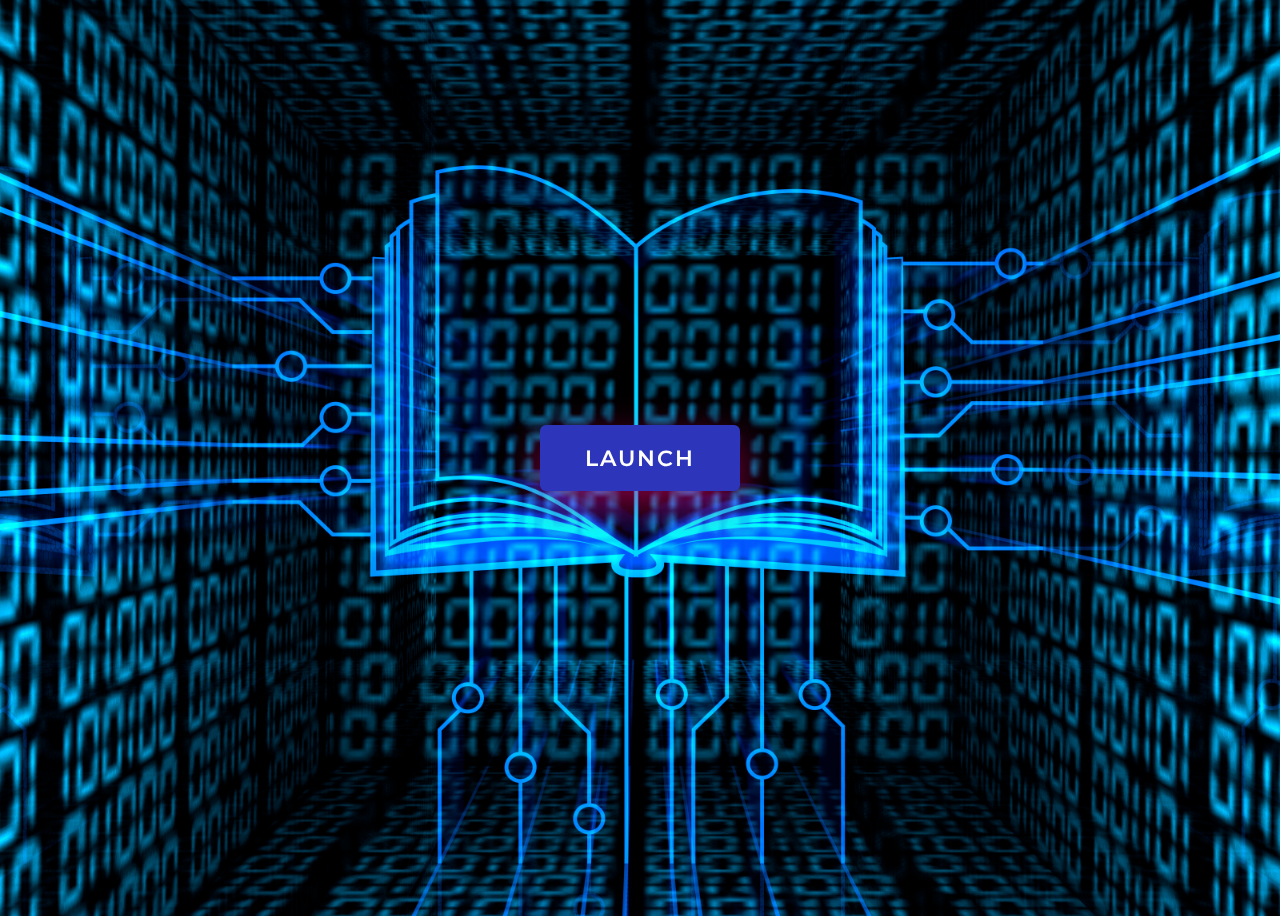
<file: index.html>
<!DOCTYPE html>
<html lang="en" >
<head>
  <meta charset="UTF-8">
  <title>Welcome to DCN</title>
  <link rel="stylesheet" href="./style.css">

</head>
<style>
  body {
     background-image: url(book.jpg);
     background-position: center;
     background-repeat: no-repeat; 
     background-size: cover; 
  }
</style>
<body>
<div class='v-align'>
  <div class='hero-btn'>
    <button onclick="document.location='inde.html'" class='btn'>
      LAUNCH
    </button>
    <span class='particles-circle'></span>
    <span class='particles-circle'></span>
    <span class='particles-circle'></span>
    <span class='particles-circle'></span>
    <span class='particles-circle'></span>
    <span class='particles-circle'></span>
    <span class='particles-circle'></span>
    <span class='particles-circle'></span>
    <span class='particles-circle'></span>
    <span class='particles-circle'></span>
    <span class='particles-circle'></span>
    <span class='particles-circle'></span>
    <span class='particles-circle'></span>
    <span class='particles-circle'></span>
    <span class='particles-circle'></span>
    <span class='particles-circle'></span>
    <span class='particles-circle'></span>
    <span class='particles-circle'></span>
    <span class='particles-circle'></span>
    <span class='particles-circle'></span>
    <span class='particles-circle'></span>
    <span class='particles-circle'></span>
    <span class='particles-circle'></span>
    <span class='particles-circle'></span>
    <span class='particles-circle'></span>
    <span class='particles-circle'></span>
    <span class='particles-circle'></span>
    <span class='particles-circle'></span>
    <span class='particles-circle'></span>
    <span class='particles-circle'></span>
    <span class='particles-circle'></span>
    <span class='particles-circle'></span>
    <span class='particles-circle'></span>
    <span class='particles-circle'></span>
    <span class='particles-circle'></span>
  </div>
</div>
<!-- follow me template -->
<!-- <div class='made-with-love'>
  Made With
  <span>♥</span>
  by
  <a href='#'>Divith</a>
</div> -->
<!-- partial -->
  <script src='https://cdnjs.cloudflare.com/ajax/libs/jquery/3.3.1/jquery.min.js'></script><script  src="./script.js"></script>

</body>
</html>
</file>
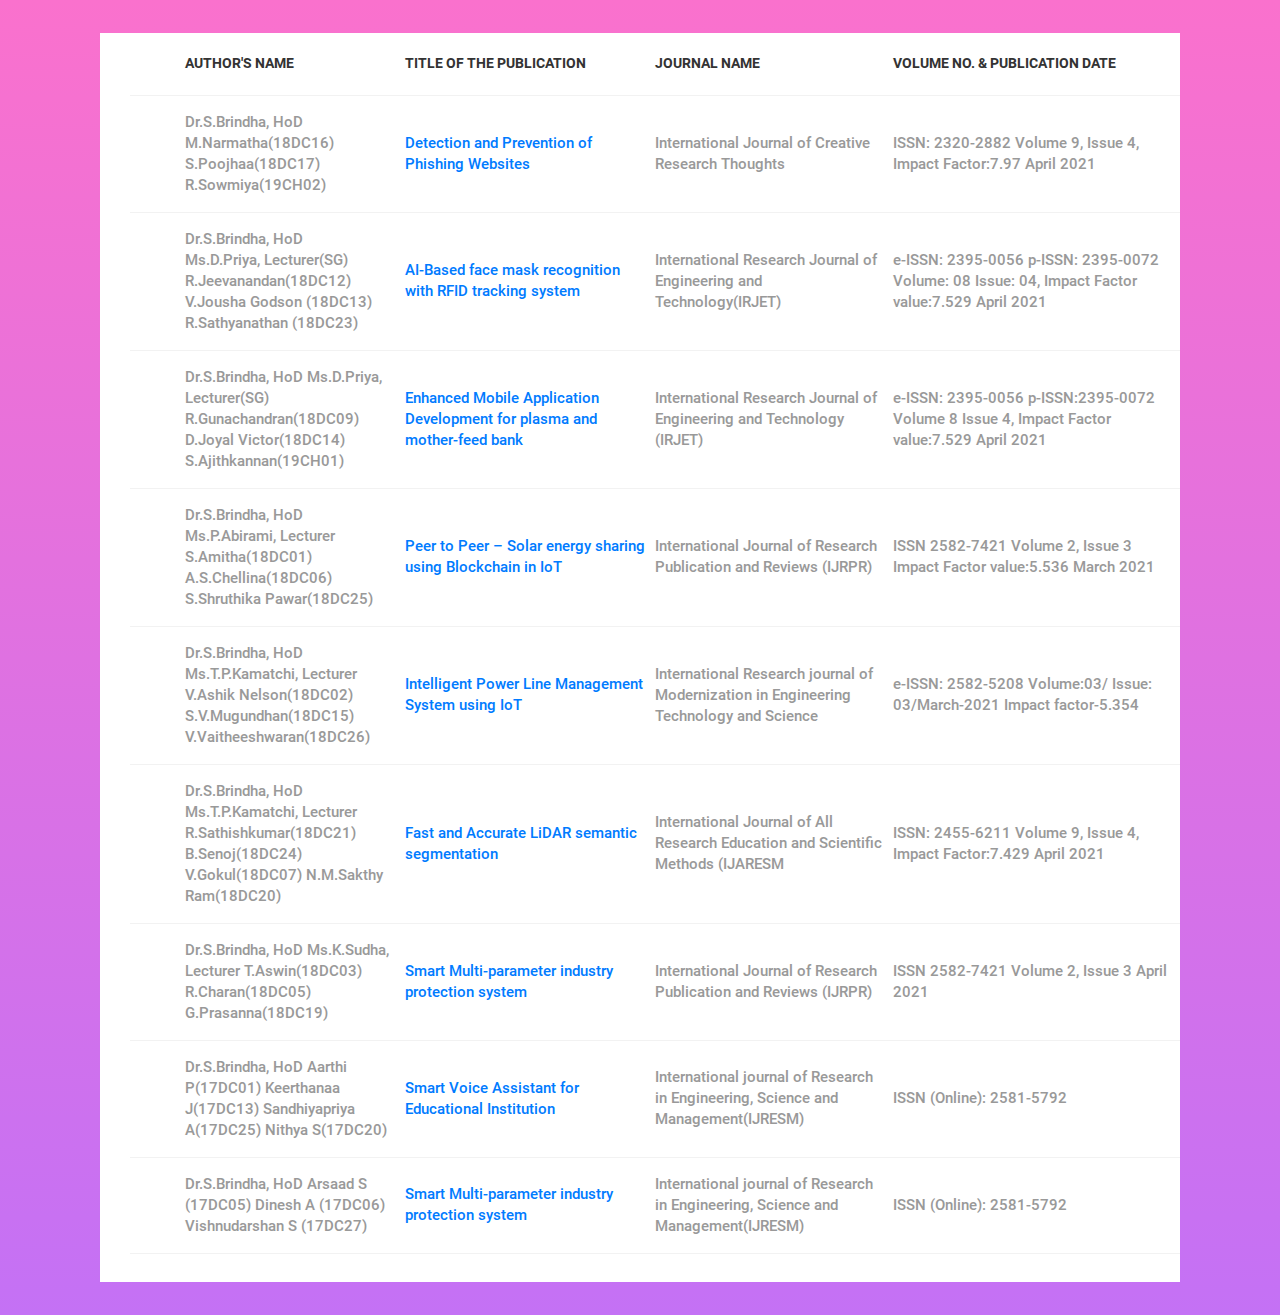
<file: jouformate/index.html>
<!DOCTYPE html>
<html lang="en">
<head>
	<title>Journal Format</title>
	<link rel="stylesheet" type="text/css" href="../css/msty.css">
	<meta charset="UTF-8">
	<meta name="viewport" content="width=device-width, initial-scale=1">
<!--===============================================================================================-->	
	<link rel="icon" type="image/png" href="images/icons/favicon.ico"/>
<!--===============================================================================================-->
	<link rel="stylesheet" type="text/css" href="vendor/bootstrap/css/bootstrap.min.css">
<!--===============================================================================================-->
	<link rel="stylesheet" type="text/css" href="fonts/font-awesome-4.7.0/css/font-awesome.min.css">
<!--===============================================================================================-->
	<link rel="stylesheet" type="text/css" href="vendor/animate/animate.css">
<!--===============================================================================================-->
	<link rel="stylesheet" type="text/css" href="vendor/select2/select2.min.css">
<!--===============================================================================================-->
	<link rel="stylesheet" type="text/css" href="vendor/perfect-scrollbar/perfect-scrollbar.css">
<!--===============================================================================================-->
	<link rel="stylesheet" type="text/css" href="css/util.css">
	<link rel="stylesheet" type="text/css" href="css/main.css">
<!--===============================================================================================-->
</head>
<body>

	<div class="limiter">
		<div class="container-table100">
			<div class="wrap-table100">
				<div class="table100 ver1">
						<table>
							<thead>
							</thead>
							<tbody>
							</tbody>
						</table>
					<div class="wrap-table100-nextcols js-pscroll">
						<div class="table100-nextcols">
							<table>
								<thead>
									<tr class="row100 head">
										<th class="cell100 column2">AUTHOR'S NAME</th>
										<th class="cell100 column3">TITLE OF THE PUBLICATION</th>
										<th class="cell100 column4">JOURNAL NAME</th>
										<th class="cell100 column5">VOLUME NO. & PUBLICATION DATE</th>
									</tr>
								</thead>
								<tbody>
									<tr class="row100 body">
										<td class="cell100 column2">
											Dr.S.Brindha, HoD
											M.Narmatha(18DC16)
											S.Poojhaa(18DC17)
											R.Sowmiya(19CH02)
										</td>
										<td class="cell100 column3"><a href="https://www.ijcrt.org/papers/IJCRT2104229.pdf" target="_blank">Detection and Prevention of Phishing Websites</a></td>
										<td class="cell100 column4">International Journal of Creative Research Thoughts</td>
										<td class="cell100 column5">
											ISSN: 2320-2882
											Volume 9, Issue 4, Impact Factor:7.97
											April 2021
										</td>
									</tr>

									<tr class="row100 body">
										<td class="cell100 column2">
											Dr.S.Brindha, HoD<br>
											Ms.D.Priya, Lecturer(SG)
											R.Jeevanandan(18DC12)
											V.Jousha Godson (18DC13)
											R.Sathyanathan (18DC23)
										</td>
										<td class="cell100 column3"><a href="https://irjet.com/archives/V8/i4/IRJET-V8I4571.pdf" target="_blank">AI-Based face mask recognition with RFID tracking system</a></td>
										<td class="cell100 column4">International Research Journal of Engineering and Technology(IRJET)</td>
										<td class="cell100 column5">
											e-ISSN: 2395-0056
											p-ISSN: 2395-0072
											Volume: 08 Issue: 04, Impact Factor value:7.529
											April 2021
										</td>
									</tr>

									<tr class="row100 body">
										<td class="cell100 column2">
											Dr.S.Brindha, HoD
											Ms.D.Priya, Lecturer(SG)
											R.Gunachandran(18DC09)
											D.Joyal Victor(18DC14)
											S.Ajithkannan(19CH01)
										</td>
										<td class="cell100 column3"><a href="https://irjet.com/archives/V8/i4/IRJET-V8I4860.pdf" target="_blank">Enhanced Mobile Application Development for plasma and mother-feed bank</a></td>
										<td class="cell100 column4">International Research Journal of Engineering and Technology (IRJET)</td>
										<td class="cell100 column5">
											e-ISSN: 2395-0056
											p-ISSN:2395-0072
											Volume 8 Issue 4,
											Impact Factor value:7.529
											April 2021
										</td>
									</tr>

									<tr class="row100 body">
										<td class="cell100 column2">
											Dr.S.Brindha, HoD
											Ms.P.Abirami, Lecturer
											S.Amitha(18DC01)
											A.S.Chellina(18DC06)
											S.Shruthika Pawar(18DC25)
										</td>
										<td class="cell100 column3"><a href="https://www.ijrpr.com/uploads/V2ISSUE3/IJRPR295.pdf" target="_blank">Peer to Peer – Solar energy sharing using Blockchain in IoT</a></td>
										<td class="cell100 column4">International Journal of Research Publication and Reviews (IJRPR)</td>
										<td class="cell100 column5">
											ISSN 2582-7421
											Volume 2, Issue 3
											Impact Factor value:5.536
											March 2021
										</td>
									</tr>

									<tr class="row100 body">
										<td class="cell100 column2">
											Dr.S.Brindha, HoD
											Ms.T.P.Kamatchi, Lecturer
											V.Ashik Nelson(18DC02)
											S.V.Mugundhan(18DC15)
											V.Vaitheeshwaran(18DC26)
										</td>
										<td class="cell100 column3"><a href="https://www.irjmets.com/uploadedfiles/paper/volume3/issue_3_march_2021/7064/1628083301.pdf" target="_blank">Intelligent Power Line Management System using IoT</a></td>
										<td class="cell100 column4">International Research journal of Modernization in Engineering Technology and Science</td>
										<td class="cell100 column5">
											e-ISSN: 2582-5208
											Volume:03/ Issue: 03/March-2021
											Impact factor-5.354
										</td>
									</tr>

									<tr class="row100 body">
										<td class="cell100 column2">
											Dr.S.Brindha, HoD
											Ms.T.P.Kamatchi, Lecturer
											R.Sathishkumar(18DC21)
											B.Senoj(18DC24)
											V.Gokul(18DC07)
											N.M.Sakthy Ram(18DC20)
										</td>
										<td class="cell100 column3"><a href="http://www.ijaresm.com/uploaded_files/document_file/S._Brindha,_T_._P_._Kamatchi,_V_._Gokul,_R_._Sathish_Kumar,_N_._M_._Sakthyram,_B_._Senoj_eKjQ.pdf" target="_blank">Fast and Accurate LiDAR semantic segmentation</a></td>
										<td class="cell100 column4">International Journal of All Research Education and Scientific Methods (IJARESM</td>
										<td class="cell100 column5">
											ISSN: 2455-6211
											Volume 9, Issue 4,
											Impact Factor:7.429
											April 2021
										</td>
									</tr>

									<tr class="row100 body">
										<td class="cell100 column2">
											Dr.S.Brindha, HoD
											Ms.K.Sudha, Lecturer
											T.Aswin(18DC03)
											R.Charan(18DC05)
											G.Prasanna(18DC19)
										</td>
										<td class="cell100 column3"><a href="###" target="_blank">Smart Multi-parameter industry protection system</a></td>
										<td class="cell100 column4">International Journal of Research Publication and Reviews (IJRPR)</td>
										<td class="cell100 column5">
											ISSN 2582-7421
											Volume 2, Issue 3
											April 2021
										</td>
									</tr>

									<tr class="row100 body">
										<td class="cell100 column2">
											Dr.S.Brindha, HoD
											Aarthi P(17DC01)
											Keerthanaa J(17DC13)
											Sandhiyapriya A(17DC25)
											Nithya S(17DC20)
										</td>
										<td class="cell100 column3"><a href="https://ijresm.com/Vol.3_2020/Vol3_Iss2_February20/IJRESM_V3_I2_191.pdf" target="_blank">Smart Voice Assistant for Educational Institution</a></td>
										<td class="cell100 column4">International journal of Research in Engineering, Science and Management(IJRESM)</td>
										<td class="cell100 column5">
											ISSN (Online): 2581-5792
										</td>
									</tr>
									<tr class="row100 body">
										<td class="cell100 column2">
											Dr.S.Brindha, HoD
											Arsaad S (17DC05)
											Dinesh A (17DC06)
											Vishnudarshan S (17DC27)
										</td>
										<td class="cell100 column3"><a href="#">Smart Multi-parameter industry protection system</a></td>
										<td class="cell100 column4">International journal of Research in Engineering, Science and Management(IJRESM)</td>
										<td class="cell100 column5">
											ISSN (Online): 2581-5792
										</td>
									</tr>
								</tbody>
							</table>
						</div>
					</div>
				</div>
			</div>
		</div>
	</div>


<!--===============================================================================================-->	
	<script src="vendor/jquery/jquery-3.2.1.min.js"></script>
<!--===============================================================================================-->
	<script src="vendor/bootstrap/js/popper.js"></script>
	<script src="vendor/bootstrap/js/bootstrap.min.js"></script>
<!--===============================================================================================-->
	<script src="vendor/select2/select2.min.js"></script>
<!--===============================================================================================-->
	<script src="vendor/perfect-scrollbar/perfect-scrollbar.min.js"></script>
	<script>
		$('.js-pscroll').each(function(){
			var ps = new PerfectScrollbar(this);

			$(window).on('resize', function(){
				ps.update();
			})

			$(this).on('ps-x-reach-start', function(){
				$(this).parent().find('.table100-firstcol').removeClass('shadow-table100-firstcol');
			});

			$(this).on('ps-scroll-x', function(){
				$(this).parent().find('.table100-firstcol').addClass('shadow-table100-firstcol');
			});

		});

		
		
		
	</script>
<!--===============================================================================================-->
	<script src="js/main.js"></script>

</body>
</html>
</file>
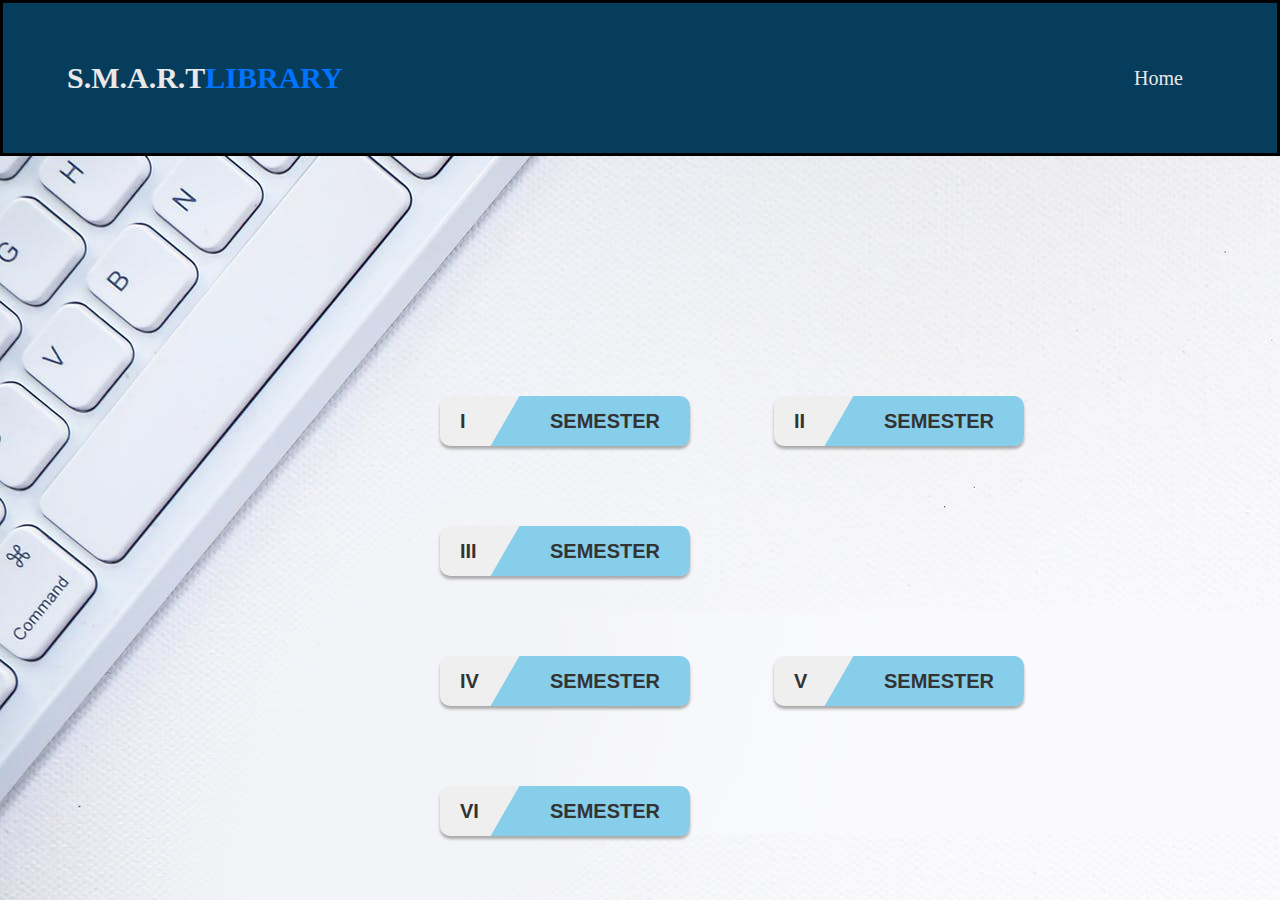
<file: qp/index.html>
<!DOCTYPE html>
<html>
<head>
	<title>Question Paper</title>
	<link rel="stylesheet" type="text/css" href="style.css">
	<link rel="stylesheet" href="https://cdnjs.cloudflare.com/ajax/libs/font-awesome/4.7.0/css/font-awesome.min.css">
</head>
<body>
	<div class="menu-bar">
      <h1 class="log">S.M.A.R.T<span>LIBRARY</span></h1>
      <ul>
        <li><a href="../inde.html">Home</a></li>
      </ul>
    </div>

		<div class="boi">
			<div class="cntainer">
			<form>
				<button formaction="c.html">I</button>
				<button formaction="2.html">II</button>
				<button formaction="3.html">III</button>
				<br>
				<button formaction="cloud.html">IV</button>
				<button formaction="java.html">V</button>
				<button formaction="wan.html">VI</button>
			</form>
		</div>
		</div>
</body>
</html>
</file>
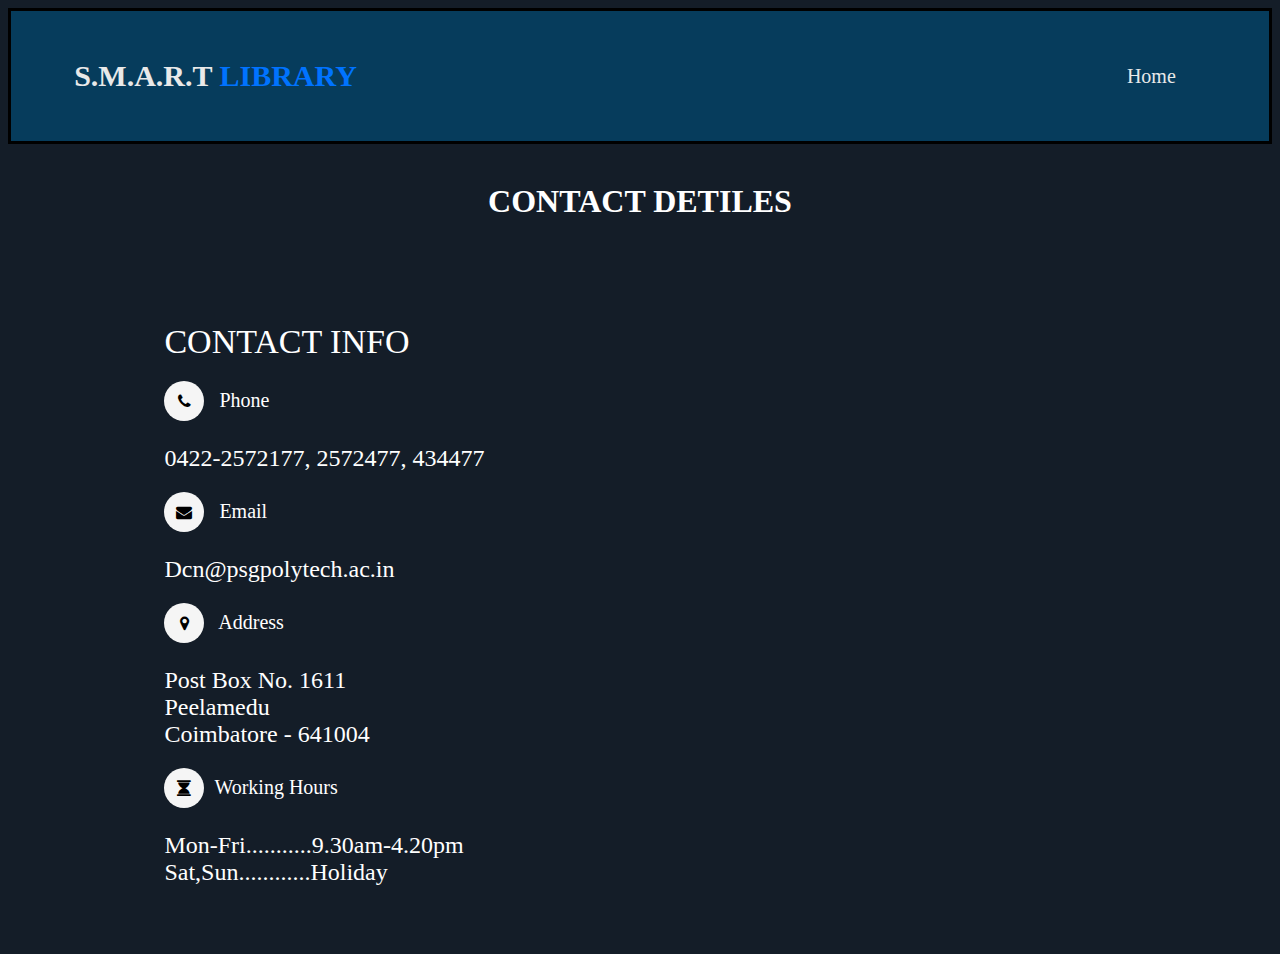
<file: cont/cont.html>
<!DOCTYPE html
	<head>
		<meta http-equiv="Content-Type"content="text/html; charset=utf-8"/>
		<meta name="viewport"content="width=device-width, initial-scale=1, minimum-scale=1, maximum-scale=1, user-scalable=no">
		<title>Contact</title>
		<link href="style.css"rel="stylesheet"type="text/css"/>
		<link rel="stylesheet" href="https://stackpath.bootstrapcdn.com/font-awesome/4.7.0/css/font-awesome.min.css" crossorigin="anonymous">
		<link rel="stylesheet" type="text/css" href="../css/msty.css">
	</head>
	<body>

		<div class="menu-bar">
      <h1 class="log">S.M.A.R.T <span>LIBRARY</h1>
      <ul>
        <li><a href="../inde.html">Home</a></li>
      </ul>
    </div>
    <br>
    <h1 class="karthi">CONTACT DETILES</h1>
    <br>
		<div class="contact-wrap">
			<div class="contact-in">
				<h1>Contact Info</h1>
				<h2><i class="fa fa-phone" aria-hidden="true"></i> Phone</h2>
				<p> 0422-2572177, 2572477, 434477</p>
				<h2><i class="fa fa-envelope" aria-hidden="true"></i> Email</h2>
				<p>Dcn@psgpolytech.ac.in</p>
				<h2><i class="fa fa-map-marker" aria-hidden="true"></i> Address</h2>
				<p> Post Box No. 1611<br>
				Peelamedu<br>
				Coimbatore - 641004</p>
				<h2><i class="fa fa-hourglass" aria-hidden="true"></i>Working Hours</h2>
				<p> Mon-Fri...........9.30am-4.20pm<br>
				Sat,Sun............Holiday</p>


				<!-- <ul>
					<li><a href="#"><i class="fa fa-facebook" aria-hidden="true"></i></a></li>
					<li><a href="#"><i class="fa fa-twitter" aria-hidden="true"></i></a></li>
					<li><a href="#"><i class="fa fa-google" aria-hidden="true"></i></a></li>
					<li><a href="#"><i class="fa fa-instagram" aria-hidden="true"></i></a></li>
				</ul> !-->
			</div>
			<div class="contact-in">
				<iframe src="https://www.google.com/maps/embed?pb=!1m18!1m12!1m3!1d3916.184733452572!2d77.00246671401094!3d11.024762492153283!2m3!1f0!2f0!3f0!3m2!1i1024!2i768!4f13.1!3m3!1m2!1s0x3ba8582ffd313e63%3A0x3db9df61d246656e!2sPSG%20Polytechnic%20College!5e0!3m2!1sen!2sin!4v1645271820256!5m2!1sen!2sin" width="600" height="450" style="border:0;" allowfullscreen="" loading="lazy"></iframe>
			</div>
		</div>
	</body>
</html>
</file>
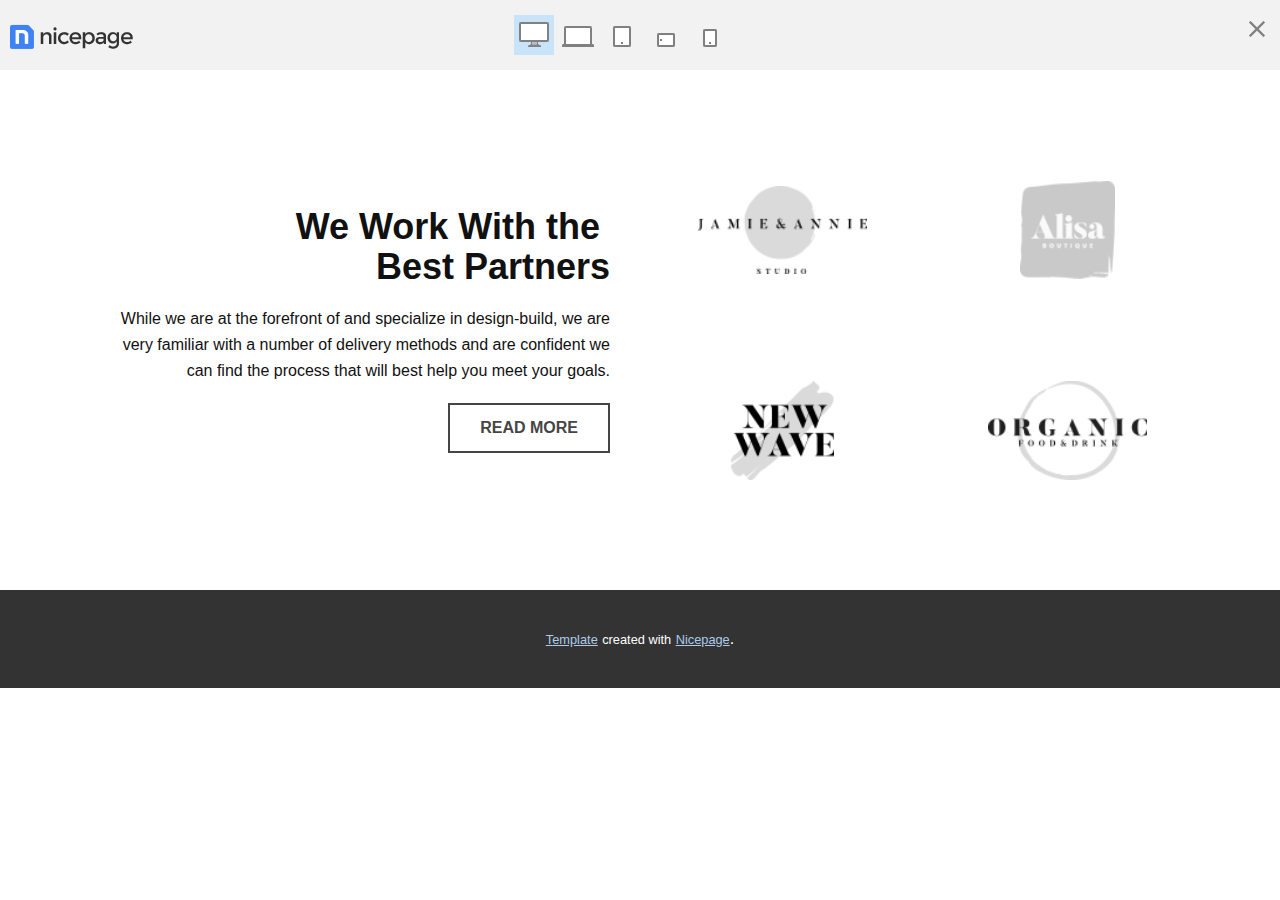
<file: htm/Our partners HTML Template Live Demo.html>
<!DOCTYPE html>
<!-- saved from url=(0077)https://nicepage.com/html-templates/preview/our-partners-83938?device=desktop -->
<html lang="en-US" class="hide-scroll"><head><meta http-equiv="Content-Type" content="text/html; charset=UTF-8"> 
    <title>Our partners HTML Template Live Demo</title>
    <meta name="Keywords">
    <meta name="Description">
    



    <meta name="viewport" content="initial-scale=1.0,maximum-scale=1.0,user-scalable=no,width=device-width">
    <link href="https://fonts.googleapis.com/css?family=Roboto|Open+Sans:200,300,400,700,800,900&amp;subset=latin" rel="preload" as="font">






<script type="text/javascript" async="" src="./Our partners HTML Template Live Demo_files/f.txt"></script><script type="text/javascript" async="" src="./Our partners HTML Template Live Demo_files/analytics.js"></script><script type="text/javascript" async="" src="./Our partners HTML Template Live Demo_files/js"></script><script type="text/javascript" async="" src="./Our partners HTML Template Live Demo_files/js(1)"></script><script type="text/javascript" integrity="sha384-d/yhnowERvm+7eCU79T/bYjOiMmq4F11ElWYLmt0ktvYEVgqLDazh4+gW9CKMpYW" crossorigin="anonymous" async="" src="./Our partners HTML Template Live Demo_files/amplitude-5.2.2-min.gz.js"></script><script src="./Our partners HTML Template Live Demo_files/251025992170426" async=""></script><script async="" src="./Our partners HTML Template Live Demo_files/fbevents.js"></script><script>
    window.serverSettings = {
        fbAppId: '290410448063109',
        googleAppId: '13150095650-mo8psu2colep6uv90a2mu6r87u87s35a.apps.googleusercontent.com'
    };
    window.isAuthenticated = 0;
    window.logEvent = 1;
    window.userHasAdsParams = 1;
    window.utmSourceFromReferrer = 0;
    window.currentLang = '';
    window.baseUrl = 'html-templates';
    window.currentUrl = 'html-templates';
    var np_userId = '';
    try {
        np_userId = localStorage.getItem('np_userId');
    } catch (err) {
    }
    if (!np_userId) {
        function S4() {
            return (((1 + Math.random()) * 0x10000) | 0).toString(16).substring(1);
        }

        // then to call it, plus stitch in '4' in the third group
        np_userId = (S4() + S4() + S4() + S4().substr(0, 3) + S4() + S4() + S4() + S4()).toLowerCase();
        try {
            localStorage.setItem('np_userId', np_userId);
            setCookie('np_userId', np_userId, 365);
        } catch (err) {
        }
    } else if (!readCookie('np_userId')) {
        setCookie('np_userId', np_userId, 365);
    }

    function readCookie(name) {
        var nameEQ = name + "=";
        var ca = document.cookie.split(';');
        for (var i = 0; i < ca.length; i++) {
            var c = ca[i];
            while (c.charAt(0) == ' ') c = c.substring(1, c.length);
            if (c.indexOf(nameEQ) == 0) return c.substring(nameEQ.length, c.length);
        }
        return null;
    }

    function setCookie(cname, cvalue, exdays) {
        var d = new Date();
        d.setTime(d.getTime() + (exdays * 24 * 60 * 60 * 1000));
        var expires = "expires=" + d.toUTCString();
        document.cookie = cname + "=" + cvalue + "; " + expires;
    }

    function sendAnalyticsData(eventType, props, cb) {
        var json = { data: {} };
        json.userToken = np_userId;
        json.data.adsParams = readCookie('AdsParameters');
        json.data.ga = readCookie('_ga');
        json.data.gac = readCookie('_gac_UA-88868916-2');
        json.data.userAgent = navigator.userAgent;
        json.data.eventType = eventType;
        json.data.props = props;
        $.ajax({
            'type': 'POST',
            'url': '/Feedback/SendAdsLog',
            'contentType': 'application/json; charset=utf-8',
            'data': JSON.stringify(json),
            'dataType': 'json',
            'complete': cb || function() {}
        });
    }

    var isAmplitudeInitialized = false;

    function initializeAmplitudeUser() {
        if (isAmplitudeInitialized) {
            return;
        }
        isAmplitudeInitialized = true;

            identifyAmplitudeUser(null);
    }

    function sendAmplitudeAnalyticsData(eventName, analyticsData, userProperties, callback_function) {
        initializeAmplitudeUser();

        if (userProperties) {
            if(userProperties.utm_source || userProperties.utm_campaign) {
                var identify = new amplitude.Identify();
                identify.setOnce("utm_campaign", userProperties.utm_campaign);
                identify.setOnce("utm_source", userProperties.utm_source);
                identify.setOnce("utm_content", userProperties.utm_content);
                identify.setOnce("utm_term", userProperties.utm_term);
                identify.setOnce("utm_page", userProperties.utm_page);
                identify.setOnce("utm_page2", userProperties.utm_page);
                identify.setOnce("referrer", userProperties.referrer);

                amplitude.getInstance().identify(identify);

                userProperties.utm_source_last = userProperties.utm_source;
                userProperties.utm_campaign_last = userProperties.utm_campaign;
                userProperties.utm_content_last = userProperties.utm_content;
                userProperties.utm_term_last = userProperties.utm_term;
                userProperties.utm_page_last = userProperties.utm_page;
            }

            var userProps = _objectWithoutProperties(userProperties, ["utm_campaign", "utm_source","utm_content", "utm_term", "utm_page", "referrer"]);
            amplitude.getInstance().setUserProperties(userProps);
        }

        analyticsData.WebSite = 'true';
        if (typeof callback_function === 'function') {
            amplitude.getInstance().logEvent(eventName, analyticsData, callback_function);
        } else {
            amplitude.getInstance().logEvent(eventName, analyticsData);
        }
    }

    function identifyAmplitudeUser(userId, token) {
        if (userId) {
            amplitude.getInstance().setUserProperties({
                "Token": token,
                "UserId": userId
            });
        }

        var identify = new amplitude.Identify();
        amplitude.getInstance().identify(identify);
        if (userId) {
            amplitude.getInstance().setUserId(userId);
        }
    }

    function _objectWithoutProperties(obj, keys) {
        var target = {};
        for (var i in obj) {
            if (keys.indexOf(i) >= 0) continue;
            if (!Object.prototype.hasOwnProperty.call(obj, i)) continue;
            target[i] = obj[i];
        }
        return target;
    }

    function getUtmParams(url) {
        if (!url.searchParams) {
            return {};
        }

        var utmSource = url.searchParams.get("utm_source");
        if (url.searchParams.get("sscid")) {
            utmSource = 'ShareASale';
        } else if (url.searchParams.get("fbclid")) {
            utmSource = 'Facebook';
        }
        var utmCampaign = url.searchParams.get("utm_campaign") || url.searchParams.get("campaign");
        var utmContent = url.searchParams.get("utm_content") || url.searchParams.get("content");
        var utmTerm = url.searchParams.get("utm_term") || url.searchParams.get("term");


        return { utmSource : utmSource, utmCampaign: utmCampaign, utmContent: utmContent, utmTerm: utmTerm}
    }

    function clearPageUrl(pageUrl) {
        if (window.currentLang) {
            pageUrl = pageUrl.replace('/' + window.currentLang, '');
        }
        if (window.currentUrl) {
            pageUrl = pageUrl.replace(window.currentUrl, window.baseUrl);
        }

        var url = pageUrl.replace(/\?.*/, '').replace(/(.)\/$/, '$1');
        var match = url.match(/\/\d+(\/|$)/);
        if (match && match.index > 0) {
            url = url.substring(0, match.index);
        }
        return url.replace(/\/editor\//ig, '/').replace(/\/frame\//ig, '/').toLowerCase();
    }

    function getUtmPageValue(pageUrl) {
        var url = '/';
        var parts = pageUrl.split('/');
        if (pageUrl.startsWith('/') && parts.length > 1) {
            url += parts[1];
        } else {
            return pageUrl;
        }
        return url;
    }

    function sendAnalyticsFromUrl(referrer, pageType) {
        var hash = window.location.hash;

        var urlIsAvailable = typeof URL === "function" || (navigator.userAgent.indexOf('MSIE') != -1 && typeof URL === 'object');
        if (!urlIsAvailable) {
            return;
        }

        var url = new URL(window.location.href);
        if (hash && hash.indexOf('utm_') >= 0) {
            url = new URL(window.location.origin + window.location.pathname + hash.replace('#', '?'));
        }

        if (!url.searchParams) {
            return;
        }
        var paramsFromCookie = false;
        var utmParams = getUtmParams(url);
        if (userHasAdsParams)
        {
            var adsParamsFromCookie = readCookie('AdsParameters');
            if (!utmParams.utmCampaign && !utmParams.utmSource && adsParamsFromCookie) {
                url = new URL(window.location.origin + (adsParamsFromCookie.indexOf('?') === -1 ? '?' : '') + readCookie('AdsParameters'));
                utmParams = getUtmParams(url);
                paramsFromCookie = true;
            }
        }

        var source = url.searchParams.get("source");
        var gclid = url.searchParams.get("gclid");

        var needLogEvent = utmParams.utmSource || utmParams.utmCampaign || gclid;
        var fullPageUrl = window.location.pathname.split('?')[0];
        var pageUrl = clearPageUrl(fullPageUrl);

        if (needLogEvent) {
            var eventProps = {
                "utm_source": utmParams.utmSource || source,
                "utm_campaign": utmParams.utmCampaign,
                "utm_content": utmParams.utmContent,
                "utm_term": utmParams.utmTerm,
                "utm_page": getUtmPageValue(pageUrl),
                "page_url": pageUrl,
                "full_page_url": fullPageUrl
            };
            if (utmParams.utmSource === "elastic") {
                sendAmplitudeAnalyticsData('Email Click', eventProps);
            }
            if (!paramsFromCookie || utmSourceFromReferrer) {
                var userProps = {
                    "utm_source": utmParams.utmSource,
                    "utm_campaign": utmParams.utmCampaign,
                    "utm_content": utmParams.utmContent,
                    "utm_term": utmParams.utmTerm,
                    "utm_page": getUtmPageValue(pageUrl),
                    "utm_lang": window.currentLang || '',
                    "referrer": referrer
                };
                sendAmplitudeAnalyticsData('Campaign', eventProps, userProps);
            }
        }

        if (logEvent && (isAuthenticated || needLogEvent)) {
            var pageEventProps = {
                'page': pageUrl,
                'full_page_url': fullPageUrl,
                'type': pageType,
                'lang': window.currentLang || ''
            };
            sendAmplitudeAnalyticsData('Page View', pageEventProps);
        }
    }

    document.addEventListener('DOMContentLoaded', function() {
        var referrer = '';
        var pageType = 'Template Page Preview';
        sendAnalyticsFromUrl(referrer, pageType);
    });
</script>


<!--
<style>.async-hide { opacity: 0 !important} </style>
<script>(function(a,s,y,n,c,h,i,d,e){s.className+=' '+y;h.start=1*new Date;
h.end=i=function(){s.className=s.className.replace(RegExp(' ?'+y),'')};
(a[n]=a[n]||[]).hide=h;setTimeout(function(){i();h.end=null},c);h.timeout=c;
})(window,document.documentElement,'async-hide','dataLayer',4000,
{'GTM-KGP3NM3':true});</script>
-->    <!-- Global site tag (gtag.js) - Google Analytics -->
    <script async="" src="./Our partners HTML Template Live Demo_files/js(2)"></script>
    <script>
        window.dataLayer = window.dataLayer || [];
        function gtag(){dataLayer.push(arguments);}
        gtag('js', new Date());

        var options = {};
        // gtag('config', 'GA_TRACKING_ID', { 'optimize_id': 'OPT_CONTAINER_ID'});
        gtag('config', 'UA-88868916-2', options);
        gtag('config', 'AW-797221335');
    </script>
        <!-- Facebook Pixel Code -->
        <script>
            if(window.hideFacebookPixelCode !== true) {
                !function (f, b, e, v, n, t, s) {
                    if (f.fbq) return; n = f.fbq = function () {
                        n.callMethod ?
                            n.callMethod.apply(n, arguments) : n.queue.push(arguments)
                    };
                    if (!f._fbq) f._fbq = n; n.push = n; n.loaded = !0; n.version = '2.0';
                    n.queue = []; t = b.createElement(e); t.async = !0;
                    t.src = v; s = b.getElementsByTagName(e)[0];
                    s.parentNode.insertBefore(t, s)
                }(window, document, 'script',
                    'https://connect.facebook.net/en_US/fbevents.js');
                fbq('init', '251025992170426');
                fbq('track', 'PageView');
            }
        </script>
        <noscript><img height="1" width="1" style="display:none" src="https://www.facebook.com/tr?id=251025992170426&ev=PageView&noscript=1"/></noscript>
        <!-- End Facebook Pixel Code -->


<!-- Amplitude Code -->
<script type="text/javascript">
    (function(e,t){var n=e.amplitude||{_q:[],_iq:{}};var r=t.createElement("script")
            ;r.type="text/javascript"
            ;r.integrity="sha384-d/yhnowERvm+7eCU79T/bYjOiMmq4F11ElWYLmt0ktvYEVgqLDazh4+gW9CKMpYW"
            ;r.crossOrigin="anonymous";r.async=true
            ;r.src="https://cdn.amplitude.com/libs/amplitude-5.2.2-min.gz.js"
            ;r.onload=function(){if(!e.amplitude.runQueuedFunctions){
                console.log("[Amplitude] Error: could not load SDK")}}
            ;var i=t.getElementsByTagName("script")[0];i.parentNode.insertBefore(r,i)
            ;function s(e,t){e.prototype[t]=function(){
            this._q.push([t].concat(Array.prototype.slice.call(arguments,0)));return this}}
        var o=function(){this._q=[];return this}
            ;var a=["add","append","clearAll","prepend","set","setOnce","unset"]
            ;for(var u=0;u<a.length;u++){s(o,a[u])}n.Identify=o;var c=function(){this._q=[]
                ;return this}
            ;var l=["setProductId","setQuantity","setPrice","setRevenueType","setEventProperties"]
            ;for(var p=0;p<l.length;p++){s(c,l[p])}n.Revenue=c
            ;var d=["init","logEvent","logRevenue","setUserId","setUserProperties","setOptOut","setVersionName","setDomain","setDeviceId","setGlobalUserProperties","identify","clearUserProperties","setGroup","logRevenueV2","regenerateDeviceId","groupIdentify","onInit","logEventWithTimestamp","logEventWithGroups","setSessionId","resetSessionId"]
            ;function v(e){function t(t){e[t]=function(){
                e._q.push([t].concat(Array.prototype.slice.call(arguments,0)))}}
            for(var n=0;n<d.length;n++){t(d[n])}}v(n);n.getInstance=function(e){
                e=(!e||e.length===0?"$default_instance":e).toLowerCase()
                    ;if(!n._iq.hasOwnProperty(e)){n._iq[e]={_q:[]};v(n._iq[e])}return n._iq[e]}
            ;e.amplitude=n})(window,document);
    amplitude.getInstance().init("878f4709123a5451aff838c1f870b849");
</script>





<script>
var shareasaleSSCID=shareasaleGetParameterByName("sscid");function shareasaleSetCookie(e,a,r,s,t){if(e&&a){var o,n=s?"; path="+s:"",i=t?"; domain="+t:"",S="";r&&((o=new Date).setTime(o.getTime()+r),S="; expires="+o.toUTCString()),document.cookie=e+"="+a+S+n+i+"; SameSite=None;Secure"}}function shareasaleGetParameterByName(e,a){a||(a=window.location.href),e=e.replace(/[\[\]]/g,"\\$&");var r=new RegExp("[?&]"+e+"(=([^&#]*)|&|#|$)").exec(a);return r?r[2]?decodeURIComponent(r[2].replace(/\+/g," ")):"":null}shareasaleSSCID&&shareasaleSetCookie("shareasaleSSCID",shareasaleSSCID,94670778e4,"/");
</script>





<script src="./Our partners HTML Template Live Demo_files/main-libs.js"></script>
<link href="./Our partners HTML Template Live Demo_files/main-libs.css" rel="stylesheet">


<!--[if lt IE 9]>
    <script src="https://html5shim.googlecode.com/svn/trunk/html5.js"></script>
<![endif]-->





    
    <meta name="robots" content="noindex, nofollow">
    <script type="text/javascript">
        var device = 'desktop';
        function init($) {
            $('#previewDesktopBtn').click(function (e) {
                setLivePreviewFrameSize($(this));
                setActiveResponsiveButton(this);
                e.preventDefault();
            });

            $('#previewLaptopBtn').click(function (e) {
                setLivePreviewFrameSize($(this));
                setActiveResponsiveButton(this);
                e.preventDefault();
            });
            $('#previewTabletBtn').click(function (e) {
                setLivePreviewFrameSize($(this));
                setActiveResponsiveButton(this);
                e.preventDefault();
            });
            $('#previewPhoneHorizontalBtn').click(function (e) {
                setLivePreviewFrameSize($(this));
                setActiveResponsiveButton(this);
                e.preventDefault();
            });
            $('#previewPhoneBtn').click(function (e) {
                setLivePreviewFrameSize($(this));
                setActiveResponsiveButton(this);
                e.preventDefault();
            });

            detectActiveResponsiveButton();
        }

        if (jQuery.isReady) {
            init(jQuery);
        } else {
            jQuery(function ($) {
                init($);
            });
        }

        function setActiveResponsiveButton(btn) {
            $(".page-preview-header > a").removeClass("active");
            $(btn).addClass("active");
        }

        function detectActiveResponsiveButton() {
            var d = device;
            if (!d) {
                d = 'desktop';
            }
            $("#preview" + d.charAt(0).toUpperCase() + d.substr(1) + "Btn").click();
        }

        function getDataPreviewSizeAttr(el) {
            return el.closest("[data-preview-size]").attr("data-preview-size");
        }

        function setLivePreviewFrameSize(srcEl) {
            var getScrollbarWidth = function () {
                var s = $('<div style="width:100px;height:100px;overflow:scroll;visibility:hidden;position:absolute;top:-99999px"><div style="height:200px;"></div></div>')
                    .appendTo("body");
                var res = s.width() - s.find("div").last().width();
                s.remove();
                return res;
            };
            var attr = getDataPreviewSizeAttr(srcEl);
            $('#livePreviewFrame').width(attr.indexOf("%") !== -1 ? attr : parseInt(attr, 10) + getScrollbarWidth());
        }

    </script>
    <style>
        .dialog-wrapper {
            display: none !important;
        }

        .wrap,
        #main {
            height: 100vh;
            margin: 0 !important;
        }

        iframe {
            display: none;
        }


        html,
        body {
            height: 100%;
        }

        .page-preview {
            border-radius: 0;
            height: 100%;
        }

        .page-preview-header {
            background: #f2f2f2;
            border: none;
            height: 70px;
            position: relative;
            text-align: center;
        }

        .page-preview-header > a {
            display: inline-block;
            margin-top: 15px;
            padding: 4px;
        }

        .page-preview-header > a:hover {
            background: #e2f0fc;
            text-decoration: none;
        }

        .page-preview-header > a.active {
            background: #c9e4f9;
        }

        .page-preview-header > .close {
            float: right;
            margin-right: 10px;
        }

        .page-preview-body {
            height: calc(100% - 70px);
            overflow: hidden;
            text-align: center;
        }

        .page-preview-body iframe {
            border: none;
            display: inline-block;
            height: 100%;
        }
    </style>

<script src="./Our partners HTML Template Live Demo_files/f(1).txt"></script></head>
    <body>
        


<div class="page-preview">
    <div class="page-preview-header">
        <a class="hidden-sm hidden-xs active" href="https://nicepage.com/html-templates/preview/our-partners-83938?device=desktop#" id="previewDesktopBtn" data-preview-size="100%"><img alt="Responsive Desktop Mode" src="./Our partners HTML Template Live Demo_files/responsive-desktop.png"></a>
        <a class="hidden-sm hidden-xs" href="https://nicepage.com/html-templates/preview/our-partners-83938?device=desktop#" id="previewLaptopBtn" data-preview-size="1040px"><img alt="Responsive Laptop Mode" src="./Our partners HTML Template Live Demo_files/responsive-laptop.png"></a>
        <a class="hidden-xs" href="https://nicepage.com/html-templates/preview/our-partners-83938?device=desktop#" id="previewTabletBtn" data-preview-size="820px"><img alt="Responsive Tablet Mode" src="./Our partners HTML Template Live Demo_files/responsive-tablet.png"></a>
        <a class="hidden-xs" href="https://nicepage.com/html-templates/preview/our-partners-83938?device=desktop#" id="previewPhoneHorizontalBtn" data-preview-size="640px"><img alt="Responsive Phone Horizontal Mode" src="./Our partners HTML Template Live Demo_files/responsive-phone-horizontal.png"></a>
        <a class="hidden-xs" href="https://nicepage.com/html-templates/preview/our-partners-83938?device=desktop#" id="previewPhoneBtn" data-preview-size="440px"><img alt="Responsive Phone Mode" src="./Our partners HTML Template Live Demo_files/responsive-phone.png"></a>
        <a class="close" href="https://nicepage.com/ht/83938/our-partners-html-template"><img alt="Close" src="./Our partners HTML Template Live Demo_files/icon-close.png"></a>
    </div>
    <div class="page-preview-body">
        <iframe id="livePreviewFrame" src="./Our partners HTML Template Live Demo_files/Page-13.html" width="1057" height="640" style="width: 100%;"></iframe>
    </div>
</div>
<a style="position:absolute;top:17px;left:10px;" href="https://nicepage.com/"><img alt="NicePage.com" src="./Our partners HTML Template Live Demo_files/logo-w.png"></a>

        <script>
            if (window.parent) {
                var _w = 0, _h = 0;
                var updateFormSize = function () {
                    var form = $('form.shaped-form-extended,form.shaped-form');
                    var w = form.outerWidth(true);
                    var h = form.outerHeight(true);
                    if (Math.abs(_w - w) > 5 || Math.abs(_h - h) > 5) {
                        _w = w;
                        _h = h;
                        var msg = { key: 'login-frame-size', width: w, height: h };
                        window.parent.postMessage(msg, "*");
                    }
                    setTimeout(updateFormSize, 300);
                }
                updateFormSize();
            }
        </script>
    
<div class="betternet-wrapper"></div></body></html>
</file>
<file: style.css>
@import url("https://fonts.googleapis.com/css?family=Montserrat:400, 600");
.hero-btn {
  position: relative;
  width: 200px;
  margin: auto;
  height: 66px;
}
.hero-btn .btn {
  background-color: #2d36ba;
  border: none;
  outline: none;
  text-decoration: none;
  text-transform: uppercase;
  color: #fff;
  display: inline-block;
  width: 200px;
  height: 66px;
  text-align: center;
  line-height: 66px;
  font-size: 22px;
  font-family: "Montserrat", sans-serif;
  font-weight: 600;
  letter-spacing: 2px;
  -moz-border-radius: 6px;
  -webkit-border-radius: 6px;
  border-radius: 6px;
  white-space: nowrap;
  text-overflow: ellipsis;
  -moz-user-select: -moz-none;
  -ms-user-select: none;
  -webkit-user-select: none;
  user-select: none;
  -moz-appearance: none;
  cursor: pointer;
  -webkit-appearance: none;
  -moz-box-shadow: 0 15px 40px rgba(255, 0, 131, 0.5);
  -webkit-box-shadow: 0 15px 40px rgba(255, 0, 131, 0.5);
  box-shadow: 0 15px 40px rgba(255, 0, 131, 0.5);
  -moz-transform: perspective(600px) rotateX(0deg) scale(1);
  -ms-transform: perspective(600px) rotateX(0deg) scale(1);
  -webkit-transform: perspective(600px) rotateX(0deg) scale(1);
  transform: perspective(600px) rotateX(0deg) scale(1);
  -moz-transition: all 0.2s linear;
  -o-transition: all 0.2s linear;
  -webkit-transition: all 0.2s linear;
  transition: all 0.2s linear;
}
.hero-btn .btn:hover {
  background-color: #2d36ba;
  -moz-box-shadow: 0 20px 40px rgba(255, 0, 131, 0.5);
  -webkit-box-shadow: 0 20px 40px rgba(255, 0, 131, 0.5);
  box-shadow: 0 20px 40px rgba(255, 0, 131, 0.5);
}
.hero-btn .btn:active {
  -moz-transform: perspective(600px) rotateX(15deg) scale(0.9);
  -ms-transform: perspective(600px) rotateX(15deg) scale(0.9);
  -webkit-transform: perspective(600px) rotateX(15deg) scale(0.9);
  transform: perspective(600px) rotateX(15deg) scale(0.9);
  font-size: 21px;
  -moz-box-shadow: 0 20px 40px rgba(255, 0, 131, 0.5);
  -webkit-box-shadow: 0 20px 40px rgba(255, 0, 131, 0.5);
  box-shadow: 0 20px 40px rgba(255, 0, 131, 0.5);
}
.active .hero-btn .btn:active {
  -moz-transform: perspective(600px) rotateX(0deg) scale(1);
  -ms-transform: perspective(600px) rotateX(0deg) scale(1);
  -webkit-transform: perspective(600px) rotateX(0deg) scale(1);
  transform: perspective(600px) rotateX(0deg) scale(1);
  font-size: 22px;
  -moz-box-shadow: 0 15px 40px rgba(255, 0, 131, 0.5);
  -webkit-box-shadow: 0 15px 40px rgba(255, 0, 131, 0.5);
  box-shadow: 0 15px 40px rgba(255, 0, 131, 0.5);
}
.hero-btn .particles-circle {
  position: absolute;
  background-color: #ff0083;
  width: 30px;
  height: 30px;
  top: 10px;
  left: 50%;
  margin-left: -15px;
  z-index: -1;
  -moz-border-radius: 50%;
  -webkit-border-radius: 50%;
  border-radius: 50%;
  -moz-transform: scale(0);
  -ms-transform: scale(0);
  -webkit-transform: scale(0);
  transform: scale(0);
  visibility: hidden;
}
.hero-btn .particles-circle:nth-of-type(odd) {
  border: solid 2px #ff0083;
  background-color: transparent;
}
@keyframes particles-1 {
  from {
    transform: scale(1);
    visibility: visible;
  }
  to {
    left: -170px;
    top: -81px;
    transform: scale(0);
    visibility: hidden;
  }
}
.active .hero-btn .particles-circle:nth-of-type(1) {
  animation: particles-1 1.5s 0.025s;
}
@keyframes particles-2 {
  from {
    transform: scale(1);
    visibility: visible;
  }
  to {
    left: 88px;
    top: 126px;
    transform: scale(0);
    visibility: hidden;
  }
}
.active .hero-btn .particles-circle:nth-of-type(2) {
  animation: particles-2 1.5s 0.05s;
}
@keyframes particles-3 {
  from {
    transform: scale(1);
    visibility: visible;
  }
  to {
    left: 57px;
    top: -99px;
    transform: scale(0);
    visibility: hidden;
  }
}
.active .hero-btn .particles-circle:nth-of-type(3) {
  animation: particles-3 1.5s 0.075s;
}
@keyframes particles-4 {
  from {
    transform: scale(1);
    visibility: visible;
  }
  to {
    left: -179px;
    top: -109px;
    transform: scale(0);
    visibility: hidden;
  }
}
.active .hero-btn .particles-circle:nth-of-type(4) {
  animation: particles-4 1.5s 0.1s;
}
@keyframes particles-5 {
  from {
    transform: scale(1);
    visibility: visible;
  }
  to {
    left: 180px;
    top: 123px;
    transform: scale(0);
    visibility: hidden;
  }
}
.active .hero-btn .particles-circle:nth-of-type(5) {
  animation: particles-5 1.5s 0.125s;
}
@keyframes particles-6 {
  from {
    transform: scale(1);
    visibility: visible;
  }
  to {
    left: -9px;
    top: -20px;
    transform: scale(0);
    visibility: hidden;
  }
}
.active .hero-btn .particles-circle:nth-of-type(6) {
  animation: particles-6 1.5s 0.15s;
}
@keyframes particles-7 {
  from {
    transform: scale(1);
    visibility: visible;
  }
  to {
    left: 250px;
    top: 26px;
    transform: scale(0);
    visibility: hidden;
  }
}
.active .hero-btn .particles-circle:nth-of-type(7) {
  animation: particles-7 1.5s 0.175s;
}
@keyframes particles-8 {
  from {
    transform: scale(1);
    visibility: visible;
  }
  to {
    left: -218px;
    top: 183px;
    transform: scale(0);
    visibility: hidden;
  }
}
.active .hero-btn .particles-circle:nth-of-type(8) {
  animation: particles-8 1.5s 0.2s;
}
@keyframes particles-9 {
  from {
    transform: scale(1);
    visibility: visible;
  }
  to {
    left: 103px;
    top: 187px;
    transform: scale(0);
    visibility: hidden;
  }
}
.active .hero-btn .particles-circle:nth-of-type(9) {
  animation: particles-9 1.5s 0.225s;
}
@keyframes particles-10 {
  from {
    transform: scale(1);
    visibility: visible;
  }
  to {
    left: 238px;
    top: -46px;
    transform: scale(0);
    visibility: hidden;
  }
}
.active .hero-btn .particles-circle:nth-of-type(10) {
  animation: particles-10 1.5s 0.25s;
}
@keyframes particles-11 {
  from {
    transform: scale(1);
    visibility: visible;
  }
  to {
    left: 231px;
    top: 24px;
    transform: scale(0);
    visibility: hidden;
  }
}
.active .hero-btn .particles-circle:nth-of-type(11) {
  animation: particles-11 1.5s 0.275s;
}
@keyframes particles-12 {
  from {
    transform: scale(1);
    visibility: visible;
  }
  to {
    left: 18px;
    top: 161px;
    transform: scale(0);
    visibility: hidden;
  }
}
.active .hero-btn .particles-circle:nth-of-type(12) {
  animation: particles-12 1.5s 0.3s;
}
@keyframes particles-13 {
  from {
    transform: scale(1);
    visibility: visible;
  }
  to {
    left: 236px;
    top: 201px;
    transform: scale(0);
    visibility: hidden;
  }
}
.active .hero-btn .particles-circle:nth-of-type(13) {
  animation: particles-13 1.5s 0.325s;
}
@keyframes particles-14 {
  from {
    transform: scale(1);
    visibility: visible;
  }
  to {
    left: -44px;
    top: -138px;
    transform: scale(0);
    visibility: hidden;
  }
}
.active .hero-btn .particles-circle:nth-of-type(14) {
  animation: particles-14 1.5s 0.35s;
}
@keyframes particles-15 {
  from {
    transform: scale(1);
    visibility: visible;
  }
  to {
    left: -173px;
    top: 238px;
    transform: scale(0);
    visibility: hidden;
  }
}
.active .hero-btn .particles-circle:nth-of-type(15) {
  animation: particles-15 1.5s 0.375s;
}
@keyframes particles-16 {
  from {
    transform: scale(1);
    visibility: visible;
  }
  to {
    left: -77px;
    top: -33px;
    transform: scale(0);
    visibility: hidden;
  }
}
.active .hero-btn .particles-circle:nth-of-type(16) {
  animation: particles-16 1.5s 0.4s;
}
@keyframes particles-17 {
  from {
    transform: scale(1);
    visibility: visible;
  }
  to {
    left: 81px;
    top: -57px;
    transform: scale(0);
    visibility: hidden;
  }
}
.active .hero-btn .particles-circle:nth-of-type(17) {
  animation: particles-17 1.5s 0.425s;
}
@keyframes particles-18 {
  from {
    transform: scale(1);
    visibility: visible;
  }
  to {
    left: -57px;
    top: -227px;
    transform: scale(0);
    visibility: hidden;
  }
}
.active .hero-btn .particles-circle:nth-of-type(18) {
  animation: particles-18 1.5s 0.45s;
}
@keyframes particles-19 {
  from {
    transform: scale(1);
    visibility: visible;
  }
  to {
    left: 206px;
    top: 167px;
    transform: scale(0);
    visibility: hidden;
  }
}
.active .hero-btn .particles-circle:nth-of-type(19) {
  animation: particles-19 1.5s 0.475s;
}
@keyframes particles-20 {
  from {
    transform: scale(1);
    visibility: visible;
  }
  to {
    left: 94px;
    top: 98px;
    transform: scale(0);
    visibility: hidden;
  }
}
.active .hero-btn .particles-circle:nth-of-type(20) {
  animation: particles-20 1.5s 0.5s;
}
@keyframes particles-21 {
  from {
    transform: scale(1);
    visibility: visible;
  }
  to {
    left: 247px;
    top: -158px;
    transform: scale(0);
    visibility: hidden;
  }
}
.active .hero-btn .particles-circle:nth-of-type(21) {
  animation: particles-21 1.5s 0.525s;
}
@keyframes particles-22 {
  from {
    transform: scale(1);
    visibility: visible;
  }
  to {
    left: 15px;
    top: 221px;
    transform: scale(0);
    visibility: hidden;
  }
}
.active .hero-btn .particles-circle:nth-of-type(22) {
  animation: particles-22 1.5s 0.55s;
}
@keyframes particles-23 {
  from {
    transform: scale(1);
    visibility: visible;
  }
  to {
    left: -20px;
    top: -172px;
    transform: scale(0);
    visibility: hidden;
  }
}
.active .hero-btn .particles-circle:nth-of-type(23) {
  animation: particles-23 1.5s 0.575s;
}
@keyframes particles-24 {
  from {
    transform: scale(1);
    visibility: visible;
  }
  to {
    left: -204px;
    top: 10px;
    transform: scale(0);
    visibility: hidden;
  }
}
.active .hero-btn .particles-circle:nth-of-type(24) {
  animation: particles-24 1.5s 0.6s;
}
@keyframes particles-25 {
  from {
    transform: scale(1);
    visibility: visible;
  }
  to {
    left: 71px;
    top: 59px;
    transform: scale(0);
    visibility: hidden;
  }
}
.active .hero-btn .particles-circle:nth-of-type(25) {
  animation: particles-25 1.5s 0.625s;
}
@keyframes particles-26 {
  from {
    transform: scale(1);
    visibility: visible;
  }
  to {
    left: -217px;
    top: -168px;
    transform: scale(0);
    visibility: hidden;
  }
}
.active .hero-btn .particles-circle:nth-of-type(26) {
  animation: particles-26 1.5s 0.65s;
}
@keyframes particles-27 {
  from {
    transform: scale(1);
    visibility: visible;
  }
  to {
    left: 131px;
    top: -222px;
    transform: scale(0);
    visibility: hidden;
  }
}
.active .hero-btn .particles-circle:nth-of-type(27) {
  animation: particles-27 1.5s 0.675s;
}
@keyframes particles-28 {
  from {
    transform: scale(1);
    visibility: visible;
  }
  to {
    left: 164px;
    top: -48px;
    transform: scale(0);
    visibility: hidden;
  }
}
.active .hero-btn .particles-circle:nth-of-type(28) {
  animation: particles-28 1.5s 0.7s;
}
@keyframes particles-29 {
  from {
    transform: scale(1);
    visibility: visible;
  }
  to {
    left: -109px;
    top: -194px;
    transform: scale(0);
    visibility: hidden;
  }
}
.active .hero-btn .particles-circle:nth-of-type(29) {
  animation: particles-29 1.5s 0.725s;
}
@keyframes particles-30 {
  from {
    transform: scale(1);
    visibility: visible;
  }
  to {
    left: -18px;
    top: -169px;
    transform: scale(0);
    visibility: hidden;
  }
}
.active .hero-btn .particles-circle:nth-of-type(30) {
  animation: particles-30 1.5s 0.75s;
}
@keyframes particles-31 {
  from {
    transform: scale(1);
    visibility: visible;
  }
  to {
    left: -182px;
    top: -4px;
    transform: scale(0);
    visibility: hidden;
  }
}
.active .hero-btn .particles-circle:nth-of-type(31) {
  animation: particles-31 1.5s 0.775s;
}
@keyframes particles-32 {
  from {
    transform: scale(1);
    visibility: visible;
  }
  to {
    left: 134px;
    top: -173px;
    transform: scale(0);
    visibility: hidden;
  }
}
.active .hero-btn .particles-circle:nth-of-type(32) {
  animation: particles-32 1.5s 0.8s;
}
@keyframes particles-33 {
  from {
    transform: scale(1);
    visibility: visible;
  }
  to {
    left: -196px;
    top: -230px;
    transform: scale(0);
    visibility: hidden;
  }
}
.active .hero-btn .particles-circle:nth-of-type(33) {
  animation: particles-33 1.5s 0.825s;
}
@keyframes particles-34 {
  from {
    transform: scale(1);
    visibility: visible;
  }
  to {
    left: -25px;
    top: -183px;
    transform: scale(0);
    visibility: hidden;
  }
}
.active .hero-btn .particles-circle:nth-of-type(34) {
  animation: particles-34 1.5s 0.85s;
}
@keyframes particles-35 {
  from {
    transform: scale(1);
    visibility: visible;
  }
  to {
    left: -210px;
    top: 17px;
    transform: scale(0);
    visibility: hidden;
  }
}
.active .hero-btn .particles-circle:nth-of-type(35) {
  animation: particles-35 1.5s 0.875s;
}

.v-align {
  position: absolute;
  text-align: center;
  left: 0;
  width: 100%;
  max-height: 90vh;
  top: 50%;
  -moz-transform: translateY(-50%);
  -ms-transform: translateY(-50%);
  -webkit-transform: translateY(-50%);
  transform: translateY(-50%);
}

.wrap__sparks {
  transform: translateZ(-100px);
}

* {
  -moz-box-sizing: border-box;
  -webkit-box-sizing: border-box;
  box-sizing: border-box;
}

html,
body {
  min-height: 100%;
}

body {
  background: #f8faff;
  height: 100vh;
  position: relative;
}

h1 {
  font-size: 24px;
  display: block;
  text-align: center;
  color: #6a11cb;
  font-weight: 500;
}

.made-with-love {
  position: fixed;
  left: 0;
  width: 100%;
  bottom: 10px;
  text-align: center;
  font-size: 10px;
  z-index: 9999;
  font-family: arial;
  color: #ff0083;
  font-weight: 600;
}
.made-with-love i {
  font-style: normal;
  font-size: 14px;
  position: relative;
  top: 2px;
}
.made-with-love a {
  color: #ff0083;
  text-decoration: none;
}
.made-with-love a:hover {
  text-decoration: underline;
}
.made-with-love .dribble img {
  max-width: 100%;
  width: 26px;
  position: relative;
  top: -2px;
  vertical-align: middle;
}
</file>
<file: css/msty.css>
:root {
  --color-primary: #0073ff;
  --color-white: #e9e9e9;
  --color-black: #141d28;
  --color-black-1: #212b38;
}
.log {
  color: var(--color-white);
  font-size: 30px;
}

.log span {
  color: #0073ff;
}
.menu-bar {
  background-color: #063c5c;
  height: 130px;
  width: auto;
  display: flex;
  justify-content: space-between;
  align-items: center;
  padding: 0 5%;
  z-index: 4;
  border-style: solid;

}

.menu-bar ul {
  list-style: none;
  display: flex;
}

.menu-bar ul li {
  /* width: 120px; */
  padding: 10px 30px;
  /* text-align: center; */

  position: relative;
}

.menu-bar ul li a {
  font-size: 20px;
  color: var(--color-white);
  text-decoration: none;

  transition: all 0.3s;
}

.menu-bar ul li a:hover {
  color: var(--color-primary);
}

.fas {
  float: right;
  margin-left: 10px;
  padding-top: 3px;
}

/* dropdown menu style */
.dropdown-menu {
  display: none;
}

.menu-bar ul li:hover .dropdown-menu {
  display: block;
  position: absolute;
  left: 0;
  top: 100%;
  border-radius: 50px;
  align-items: center;
  background-color: #063c5c;
  border-style: solid;
  border-color: #fff;
}

.menu-bar ul li:hover .dropdown-menu ul {
  display: block;
  margin: 10px;
}

.menu-bar ul li:hover .dropdown-menu ul li {
  width: 200px;
  padding: 30px;
}

.dropdown-menu-1 {
  display: none;
}

.dropdown-menu ul li:hover .dropdown-menu-1 {
  display: block;
  position: absolute;
  left: 200px;
  text-align: justify;
  top: 0;
  background-color: var(--color-black);
  align-items: center;
  border-radius: 50px;
  border-style: solid;
  border-color: #fff;
}
</file>
<file: jouformate/vendor/perfect-scrollbar/perfect-scrollbar.css>
/*
 * Container style
 */
.ps {
  overflow: hidden !important;
  overflow-anchor: none;
  -ms-overflow-style: none;
  touch-action: auto;
  -ms-touch-action: auto;
}

/*
 * Scrollbar rail styles
 */
.ps__rail-x {
  display: none;
  opacity: 0;
  transition: background-color .2s linear, opacity .2s linear;
  -webkit-transition: background-color .2s linear, opacity .2s linear;
  height: 15px;
  /* there must be 'bottom' or 'top' for ps__rail-x */
  bottom: 0px;
  /* please don't change 'position' */
  position: absolute;
}

.ps__rail-y {
  display: none;
  opacity: 0;
  transition: background-color .2s linear, opacity .2s linear;
  -webkit-transition: background-color .2s linear, opacity .2s linear;
  width: 15px;
  /* there must be 'right' or 'left' for ps__rail-y */
  right: 0;
  /* please don't change 'position' */
  position: absolute;
}

.ps--active-x > .ps__rail-x,
.ps--active-y > .ps__rail-y {
  display: block;
  background-color: transparent;
}

.ps:hover > .ps__rail-x,
.ps:hover > .ps__rail-y,
.ps--focus > .ps__rail-x,
.ps--focus > .ps__rail-y,
.ps--scrolling-x > .ps__rail-x,
.ps--scrolling-y > .ps__rail-y {
  opacity: 0.6;
}

.ps__rail-x:hover,
.ps__rail-y:hover,
.ps__rail-x:focus,
.ps__rail-y:focus {
  background-color: #eee;
  opacity: 0.9;
}

/*
 * Scrollbar thumb styles
 */
.ps__thumb-x {
  background-color: #aaa;
  border-radius: 6px;
  transition: background-color .2s linear, height .2s ease-in-out;
  -webkit-transition: background-color .2s linear, height .2s ease-in-out;
  height: 6px;
  /* there must be 'bottom' for ps__thumb-x */
  bottom: 2px;
  /* please don't change 'position' */
  position: absolute;
}

.ps__thumb-y {
  background-color: #aaa;
  border-radius: 6px;
  transition: background-color .2s linear, width .2s ease-in-out;
  -webkit-transition: background-color .2s linear, width .2s ease-in-out;
  width: 6px;
  /* there must be 'right' for ps__thumb-y */
  right: 2px;
  /* please don't change 'position' */
  position: absolute;
}

.ps__rail-x:hover > .ps__thumb-x,
.ps__rail-x:focus > .ps__thumb-x {
  background-color: #999;
  height: 11px;
}

.ps__rail-y:hover > .ps__thumb-y,
.ps__rail-y:focus > .ps__thumb-y {
  background-color: #999;
  width: 11px;
}

/* MS supports */
@supports (-ms-overflow-style: none) {
  .ps {
    overflow: auto !important;
  }
}

@media screen and (-ms-high-contrast: active), (-ms-high-contrast: none) {
  .ps {
    overflow: auto !important;
  }
}
</file>
<file: jouformate/css/util.css>
/*[ FONT SIZE ]
///////////////////////////////////////////////////////////
*/
.fs-1 {font-size: 1px;}
.fs-2 {font-size: 2px;}
.fs-3 {font-size: 3px;}
.fs-4 {font-size: 4px;}
.fs-5 {font-size: 5px;}
.fs-6 {font-size: 6px;}
.fs-7 {font-size: 7px;}
.fs-8 {font-size: 8px;}
.fs-9 {font-size: 9px;}
.fs-10 {font-size: 10px;}
.fs-11 {font-size: 11px;}
.fs-12 {font-size: 12px;}
.fs-13 {font-size: 13px;}
.fs-14 {font-size: 14px;}
.fs-15 {font-size: 15px;}
.fs-16 {font-size: 16px;}
.fs-17 {font-size: 17px;}
.fs-18 {font-size: 18px;}
.fs-19 {font-size: 19px;}
.fs-20 {font-size: 20px;}
.fs-21 {font-size: 21px;}
.fs-22 {font-size: 22px;}
.fs-23 {font-size: 23px;}
.fs-24 {font-size: 24px;}
.fs-25 {font-size: 25px;}
.fs-26 {font-size: 26px;}
.fs-27 {font-size: 27px;}
.fs-28 {font-size: 28px;}
.fs-29 {font-size: 29px;}
.fs-30 {font-size: 30px;}
.fs-31 {font-size: 31px;}
.fs-32 {font-size: 32px;}
.fs-33 {font-size: 33px;}
.fs-34 {font-size: 34px;}
.fs-35 {font-size: 35px;}
.fs-36 {font-size: 36px;}
.fs-37 {font-size: 37px;}
.fs-38 {font-size: 38px;}
.fs-39 {font-size: 39px;}
.fs-40 {font-size: 40px;}
.fs-41 {font-size: 41px;}
.fs-42 {font-size: 42px;}
.fs-43 {font-size: 43px;}
.fs-44 {font-size: 44px;}
.fs-45 {font-size: 45px;}
.fs-46 {font-size: 46px;}
.fs-47 {font-size: 47px;}
.fs-48 {font-size: 48px;}
.fs-49 {font-size: 49px;}
.fs-50 {font-size: 50px;}
.fs-51 {font-size: 51px;}
.fs-52 {font-size: 52px;}
.fs-53 {font-size: 53px;}
.fs-54 {font-size: 54px;}
.fs-55 {font-size: 55px;}
.fs-56 {font-size: 56px;}
.fs-57 {font-size: 57px;}
.fs-58 {font-size: 58px;}
.fs-59 {font-size: 59px;}
.fs-60 {font-size: 60px;}
.fs-61 {font-size: 61px;}
.fs-62 {font-size: 62px;}
.fs-63 {font-size: 63px;}
.fs-64 {font-size: 64px;}
.fs-65 {font-size: 65px;}
.fs-66 {font-size: 66px;}
.fs-67 {font-size: 67px;}
.fs-68 {font-size: 68px;}
.fs-69 {font-size: 69px;}
.fs-70 {font-size: 70px;}
.fs-71 {font-size: 71px;}
.fs-72 {font-size: 72px;}
.fs-73 {font-size: 73px;}
.fs-74 {font-size: 74px;}
.fs-75 {font-size: 75px;}
.fs-76 {font-size: 76px;}
.fs-77 {font-size: 77px;}
.fs-78 {font-size: 78px;}
.fs-79 {font-size: 79px;}
.fs-80 {font-size: 80px;}
.fs-81 {font-size: 81px;}
.fs-82 {font-size: 82px;}
.fs-83 {font-size: 83px;}
.fs-84 {font-size: 84px;}
.fs-85 {font-size: 85px;}
.fs-86 {font-size: 86px;}
.fs-87 {font-size: 87px;}
.fs-88 {font-size: 88px;}
.fs-89 {font-size: 89px;}
.fs-90 {font-size: 90px;}
.fs-91 {font-size: 91px;}
.fs-92 {font-size: 92px;}
.fs-93 {font-size: 93px;}
.fs-94 {font-size: 94px;}
.fs-95 {font-size: 95px;}
.fs-96 {font-size: 96px;}
.fs-97 {font-size: 97px;}
.fs-98 {font-size: 98px;}
.fs-99 {font-size: 99px;}
.fs-100 {font-size: 100px;}
.fs-101 {font-size: 101px;}
.fs-102 {font-size: 102px;}
.fs-103 {font-size: 103px;}
.fs-104 {font-size: 104px;}
.fs-105 {font-size: 105px;}
.fs-106 {font-size: 106px;}
.fs-107 {font-size: 107px;}
.fs-108 {font-size: 108px;}
.fs-109 {font-size: 109px;}
.fs-110 {font-size: 110px;}
.fs-111 {font-size: 111px;}
.fs-112 {font-size: 112px;}
.fs-113 {font-size: 113px;}
.fs-114 {font-size: 114px;}
.fs-115 {font-size: 115px;}
.fs-116 {font-size: 116px;}
.fs-117 {font-size: 117px;}
.fs-118 {font-size: 118px;}
.fs-119 {font-size: 119px;}
.fs-120 {font-size: 120px;}
.fs-121 {font-size: 121px;}
.fs-122 {font-size: 122px;}
.fs-123 {font-size: 123px;}
.fs-124 {font-size: 124px;}
.fs-125 {font-size: 125px;}
.fs-126 {font-size: 126px;}
.fs-127 {font-size: 127px;}
.fs-128 {font-size: 128px;}
.fs-129 {font-size: 129px;}
.fs-130 {font-size: 130px;}
.fs-131 {font-size: 131px;}
.fs-132 {font-size: 132px;}
.fs-133 {font-size: 133px;}
.fs-134 {font-size: 134px;}
.fs-135 {font-size: 135px;}
.fs-136 {font-size: 136px;}
.fs-137 {font-size: 137px;}
.fs-138 {font-size: 138px;}
.fs-139 {font-size: 139px;}
.fs-140 {font-size: 140px;}
.fs-141 {font-size: 141px;}
.fs-142 {font-size: 142px;}
.fs-143 {font-size: 143px;}
.fs-144 {font-size: 144px;}
.fs-145 {font-size: 145px;}
.fs-146 {font-size: 146px;}
.fs-147 {font-size: 147px;}
.fs-148 {font-size: 148px;}
.fs-149 {font-size: 149px;}
.fs-150 {font-size: 150px;}
.fs-151 {font-size: 151px;}
.fs-152 {font-size: 152px;}
.fs-153 {font-size: 153px;}
.fs-154 {font-size: 154px;}
.fs-155 {font-size: 155px;}
.fs-156 {font-size: 156px;}
.fs-157 {font-size: 157px;}
.fs-158 {font-size: 158px;}
.fs-159 {font-size: 159px;}
.fs-160 {font-size: 160px;}
.fs-161 {font-size: 161px;}
.fs-162 {font-size: 162px;}
.fs-163 {font-size: 163px;}
.fs-164 {font-size: 164px;}
.fs-165 {font-size: 165px;}
.fs-166 {font-size: 166px;}
.fs-167 {font-size: 167px;}
.fs-168 {font-size: 168px;}
.fs-169 {font-size: 169px;}
.fs-170 {font-size: 170px;}
.fs-171 {font-size: 171px;}
.fs-172 {font-size: 172px;}
.fs-173 {font-size: 173px;}
.fs-174 {font-size: 174px;}
.fs-175 {font-size: 175px;}
.fs-176 {font-size: 176px;}
.fs-177 {font-size: 177px;}
.fs-178 {font-size: 178px;}
.fs-179 {font-size: 179px;}
.fs-180 {font-size: 180px;}
.fs-181 {font-size: 181px;}
.fs-182 {font-size: 182px;}
.fs-183 {font-size: 183px;}
.fs-184 {font-size: 184px;}
.fs-185 {font-size: 185px;}
.fs-186 {font-size: 186px;}
.fs-187 {font-size: 187px;}
.fs-188 {font-size: 188px;}
.fs-189 {font-size: 189px;}
.fs-190 {font-size: 190px;}
.fs-191 {font-size: 191px;}
.fs-192 {font-size: 192px;}
.fs-193 {font-size: 193px;}
.fs-194 {font-size: 194px;}
.fs-195 {font-size: 195px;}
.fs-196 {font-size: 196px;}
.fs-197 {font-size: 197px;}
.fs-198 {font-size: 198px;}
.fs-199 {font-size: 199px;}
.fs-200 {font-size: 200px;}

/*[ PADDING ]
///////////////////////////////////////////////////////////
*/
.p-t-0 {padding-top: 0px;}
.p-t-1 {padding-top: 1px;}
.p-t-2 {padding-top: 2px;}
.p-t-3 {padding-top: 3px;}
.p-t-4 {padding-top: 4px;}
.p-t-5 {padding-top: 5px;}
.p-t-6 {padding-top: 6px;}
.p-t-7 {padding-top: 7px;}
.p-t-8 {padding-top: 8px;}
.p-t-9 {padding-top: 9px;}
.p-t-10 {padding-top: 10px;}
.p-t-11 {padding-top: 11px;}
.p-t-12 {padding-top: 12px;}
.p-t-13 {padding-top: 13px;}
.p-t-14 {padding-top: 14px;}
.p-t-15 {padding-top: 15px;}
.p-t-16 {padding-top: 16px;}
.p-t-17 {padding-top: 17px;}
.p-t-18 {padding-top: 18px;}
.p-t-19 {padding-top: 19px;}
.p-t-20 {padding-top: 20px;}
.p-t-21 {padding-top: 21px;}
.p-t-22 {padding-top: 22px;}
.p-t-23 {padding-top: 23px;}
.p-t-24 {padding-top: 24px;}
.p-t-25 {padding-top: 25px;}
.p-t-26 {padding-top: 26px;}
.p-t-27 {padding-top: 27px;}
.p-t-28 {padding-top: 28px;}
.p-t-29 {padding-top: 29px;}
.p-t-30 {padding-top: 30px;}
.p-t-31 {padding-top: 31px;}
.p-t-32 {padding-top: 32px;}
.p-t-33 {padding-top: 33px;}
.p-t-34 {padding-top: 34px;}
.p-t-35 {padding-top: 35px;}
.p-t-36 {padding-top: 36px;}
.p-t-37 {padding-top: 37px;}
.p-t-38 {padding-top: 38px;}
.p-t-39 {padding-top: 39px;}
.p-t-40 {padding-top: 40px;}
.p-t-41 {padding-top: 41px;}
.p-t-42 {padding-top: 42px;}
.p-t-43 {padding-top: 43px;}
.p-t-44 {padding-top: 44px;}
.p-t-45 {padding-top: 45px;}
.p-t-46 {padding-top: 46px;}
.p-t-47 {padding-top: 47px;}
.p-t-48 {padding-top: 48px;}
.p-t-49 {padding-top: 49px;}
.p-t-50 {padding-top: 50px;}
.p-t-51 {padding-top: 51px;}
.p-t-52 {padding-top: 52px;}
.p-t-53 {padding-top: 53px;}
.p-t-54 {padding-top: 54px;}
.p-t-55 {padding-top: 55px;}
.p-t-56 {padding-top: 56px;}
.p-t-57 {padding-top: 57px;}
.p-t-58 {padding-top: 58px;}
.p-t-59 {padding-top: 59px;}
.p-t-60 {padding-top: 60px;}
.p-t-61 {padding-top: 61px;}
.p-t-62 {padding-top: 62px;}
.p-t-63 {padding-top: 63px;}
.p-t-64 {padding-top: 64px;}
.p-t-65 {padding-top: 65px;}
.p-t-66 {padding-top: 66px;}
.p-t-67 {padding-top: 67px;}
.p-t-68 {padding-top: 68px;}
.p-t-69 {padding-top: 69px;}
.p-t-70 {padding-top: 70px;}
.p-t-71 {padding-top: 71px;}
.p-t-72 {padding-top: 72px;}
.p-t-73 {padding-top: 73px;}
.p-t-74 {padding-top: 74px;}
.p-t-75 {padding-top: 75px;}
.p-t-76 {padding-top: 76px;}
.p-t-77 {padding-top: 77px;}
.p-t-78 {padding-top: 78px;}
.p-t-79 {padding-top: 79px;}
.p-t-80 {padding-top: 80px;}
.p-t-81 {padding-top: 81px;}
.p-t-82 {padding-top: 82px;}
.p-t-83 {padding-top: 83px;}
.p-t-84 {padding-top: 84px;}
.p-t-85 {padding-top: 85px;}
.p-t-86 {padding-top: 86px;}
.p-t-87 {padding-top: 87px;}
.p-t-88 {padding-top: 88px;}
.p-t-89 {padding-top: 89px;}
.p-t-90 {padding-top: 90px;}
.p-t-91 {padding-top: 91px;}
.p-t-92 {padding-top: 92px;}
.p-t-93 {padding-top: 93px;}
.p-t-94 {padding-top: 94px;}
.p-t-95 {padding-top: 95px;}
.p-t-96 {padding-top: 96px;}
.p-t-97 {padding-top: 97px;}
.p-t-98 {padding-top: 98px;}
.p-t-99 {padding-top: 99px;}
.p-t-100 {padding-top: 100px;}
.p-t-101 {padding-top: 101px;}
.p-t-102 {padding-top: 102px;}
.p-t-103 {padding-top: 103px;}
.p-t-104 {padding-top: 104px;}
.p-t-105 {padding-top: 105px;}
.p-t-106 {padding-top: 106px;}
.p-t-107 {padding-top: 107px;}
.p-t-108 {padding-top: 108px;}
.p-t-109 {padding-top: 109px;}
.p-t-110 {padding-top: 110px;}
.p-t-111 {padding-top: 111px;}
.p-t-112 {padding-top: 112px;}
.p-t-113 {padding-top: 113px;}
.p-t-114 {padding-top: 114px;}
.p-t-115 {padding-top: 115px;}
.p-t-116 {padding-top: 116px;}
.p-t-117 {padding-top: 117px;}
.p-t-118 {padding-top: 118px;}
.p-t-119 {padding-top: 119px;}
.p-t-120 {padding-top: 120px;}
.p-t-121 {padding-top: 121px;}
.p-t-122 {padding-top: 122px;}
.p-t-123 {padding-top: 123px;}
.p-t-124 {padding-top: 124px;}
.p-t-125 {padding-top: 125px;}
.p-t-126 {padding-top: 126px;}
.p-t-127 {padding-top: 127px;}
.p-t-128 {padding-top: 128px;}
.p-t-129 {padding-top: 129px;}
.p-t-130 {padding-top: 130px;}
.p-t-131 {padding-top: 131px;}
.p-t-132 {padding-top: 132px;}
.p-t-133 {padding-top: 133px;}
.p-t-134 {padding-top: 134px;}
.p-t-135 {padding-top: 135px;}
.p-t-136 {padding-top: 136px;}
.p-t-137 {padding-top: 137px;}
.p-t-138 {padding-top: 138px;}
.p-t-139 {padding-top: 139px;}
.p-t-140 {padding-top: 140px;}
.p-t-141 {padding-top: 141px;}
.p-t-142 {padding-top: 142px;}
.p-t-143 {padding-top: 143px;}
.p-t-144 {padding-top: 144px;}
.p-t-145 {padding-top: 145px;}
.p-t-146 {padding-top: 146px;}
.p-t-147 {padding-top: 147px;}
.p-t-148 {padding-top: 148px;}
.p-t-149 {padding-top: 149px;}
.p-t-150 {padding-top: 150px;}
.p-t-151 {padding-top: 151px;}
.p-t-152 {padding-top: 152px;}
.p-t-153 {padding-top: 153px;}
.p-t-154 {padding-top: 154px;}
.p-t-155 {padding-top: 155px;}
.p-t-156 {padding-top: 156px;}
.p-t-157 {padding-top: 157px;}
.p-t-158 {padding-top: 158px;}
.p-t-159 {padding-top: 159px;}
.p-t-160 {padding-top: 160px;}
.p-t-161 {padding-top: 161px;}
.p-t-162 {padding-top: 162px;}
.p-t-163 {padding-top: 163px;}
.p-t-164 {padding-top: 164px;}
.p-t-165 {padding-top: 165px;}
.p-t-166 {padding-top: 166px;}
.p-t-167 {padding-top: 167px;}
.p-t-168 {padding-top: 168px;}
.p-t-169 {padding-top: 169px;}
.p-t-170 {padding-top: 170px;}
.p-t-171 {padding-top: 171px;}
.p-t-172 {padding-top: 172px;}
.p-t-173 {padding-top: 173px;}
.p-t-174 {padding-top: 174px;}
.p-t-175 {padding-top: 175px;}
.p-t-176 {padding-top: 176px;}
.p-t-177 {padding-top: 177px;}
.p-t-178 {padding-top: 178px;}
.p-t-179 {padding-top: 179px;}
.p-t-180 {padding-top: 180px;}
.p-t-181 {padding-top: 181px;}
.p-t-182 {padding-top: 182px;}
.p-t-183 {padding-top: 183px;}
.p-t-184 {padding-top: 184px;}
.p-t-185 {padding-top: 185px;}
.p-t-186 {padding-top: 186px;}
.p-t-187 {padding-top: 187px;}
.p-t-188 {padding-top: 188px;}
.p-t-189 {padding-top: 189px;}
.p-t-190 {padding-top: 190px;}
.p-t-191 {padding-top: 191px;}
.p-t-192 {padding-top: 192px;}
.p-t-193 {padding-top: 193px;}
.p-t-194 {padding-top: 194px;}
.p-t-195 {padding-top: 195px;}
.p-t-196 {padding-top: 196px;}
.p-t-197 {padding-top: 197px;}
.p-t-198 {padding-top: 198px;}
.p-t-199 {padding-top: 199px;}
.p-t-200 {padding-top: 200px;}
.p-t-201 {padding-top: 201px;}
.p-t-202 {padding-top: 202px;}
.p-t-203 {padding-top: 203px;}
.p-t-204 {padding-top: 204px;}
.p-t-205 {padding-top: 205px;}
.p-t-206 {padding-top: 206px;}
.p-t-207 {padding-top: 207px;}
.p-t-208 {padding-top: 208px;}
.p-t-209 {padding-top: 209px;}
.p-t-210 {padding-top: 210px;}
.p-t-211 {padding-top: 211px;}
.p-t-212 {padding-top: 212px;}
.p-t-213 {padding-top: 213px;}
.p-t-214 {padding-top: 214px;}
.p-t-215 {padding-top: 215px;}
.p-t-216 {padding-top: 216px;}
.p-t-217 {padding-top: 217px;}
.p-t-218 {padding-top: 218px;}
.p-t-219 {padding-top: 219px;}
.p-t-220 {padding-top: 220px;}
.p-t-221 {padding-top: 221px;}
.p-t-222 {padding-top: 222px;}
.p-t-223 {padding-top: 223px;}
.p-t-224 {padding-top: 224px;}
.p-t-225 {padding-top: 225px;}
.p-t-226 {padding-top: 226px;}
.p-t-227 {padding-top: 227px;}
.p-t-228 {padding-top: 228px;}
.p-t-229 {padding-top: 229px;}
.p-t-230 {padding-top: 230px;}
.p-t-231 {padding-top: 231px;}
.p-t-232 {padding-top: 232px;}
.p-t-233 {padding-top: 233px;}
.p-t-234 {padding-top: 234px;}
.p-t-235 {padding-top: 235px;}
.p-t-236 {padding-top: 236px;}
.p-t-237 {padding-top: 237px;}
.p-t-238 {padding-top: 238px;}
.p-t-239 {padding-top: 239px;}
.p-t-240 {padding-top: 240px;}
.p-t-241 {padding-top: 241px;}
.p-t-242 {padding-top: 242px;}
.p-t-243 {padding-top: 243px;}
.p-t-244 {padding-top: 244px;}
.p-t-245 {padding-top: 245px;}
.p-t-246 {padding-top: 246px;}
.p-t-247 {padding-top: 247px;}
.p-t-248 {padding-top: 248px;}
.p-t-249 {padding-top: 249px;}
.p-t-250 {padding-top: 250px;}
.p-b-0 {padding-bottom: 0px;}
.p-b-1 {padding-bottom: 1px;}
.p-b-2 {padding-bottom: 2px;}
.p-b-3 {padding-bottom: 3px;}
.p-b-4 {padding-bottom: 4px;}
.p-b-5 {padding-bottom: 5px;}
.p-b-6 {padding-bottom: 6px;}
.p-b-7 {padding-bottom: 7px;}
.p-b-8 {padding-bottom: 8px;}
.p-b-9 {padding-bottom: 9px;}
.p-b-10 {padding-bottom: 10px;}
.p-b-11 {padding-bottom: 11px;}
.p-b-12 {padding-bottom: 12px;}
.p-b-13 {padding-bottom: 13px;}
.p-b-14 {padding-bottom: 14px;}
.p-b-15 {padding-bottom: 15px;}
.p-b-16 {padding-bottom: 16px;}
.p-b-17 {padding-bottom: 17px;}
.p-b-18 {padding-bottom: 18px;}
.p-b-19 {padding-bottom: 19px;}
.p-b-20 {padding-bottom: 20px;}
.p-b-21 {padding-bottom: 21px;}
.p-b-22 {padding-bottom: 22px;}
.p-b-23 {padding-bottom: 23px;}
.p-b-24 {padding-bottom: 24px;}
.p-b-25 {padding-bottom: 25px;}
.p-b-26 {padding-bottom: 26px;}
.p-b-27 {padding-bottom: 27px;}
.p-b-28 {padding-bottom: 28px;}
.p-b-29 {padding-bottom: 29px;}
.p-b-30 {padding-bottom: 30px;}
.p-b-31 {padding-bottom: 31px;}
.p-b-32 {padding-bottom: 32px;}
.p-b-33 {padding-bottom: 33px;}
.p-b-34 {padding-bottom: 34px;}
.p-b-35 {padding-bottom: 35px;}
.p-b-36 {padding-bottom: 36px;}
.p-b-37 {padding-bottom: 37px;}
.p-b-38 {padding-bottom: 38px;}
.p-b-39 {padding-bottom: 39px;}
.p-b-40 {padding-bottom: 40px;}
.p-b-41 {padding-bottom: 41px;}
.p-b-42 {padding-bottom: 42px;}
.p-b-43 {padding-bottom: 43px;}
.p-b-44 {padding-bottom: 44px;}
.p-b-45 {padding-bottom: 45px;}
.p-b-46 {padding-bottom: 46px;}
.p-b-47 {padding-bottom: 47px;}
.p-b-48 {padding-bottom: 48px;}
.p-b-49 {padding-bottom: 49px;}
.p-b-50 {padding-bottom: 50px;}
.p-b-51 {padding-bottom: 51px;}
.p-b-52 {padding-bottom: 52px;}
.p-b-53 {padding-bottom: 53px;}
.p-b-54 {padding-bottom: 54px;}
.p-b-55 {padding-bottom: 55px;}
.p-b-56 {padding-bottom: 56px;}
.p-b-57 {padding-bottom: 57px;}
.p-b-58 {padding-bottom: 58px;}
.p-b-59 {padding-bottom: 59px;}
.p-b-60 {padding-bottom: 60px;}
.p-b-61 {padding-bottom: 61px;}
.p-b-62 {padding-bottom: 62px;}
.p-b-63 {padding-bottom: 63px;}
.p-b-64 {padding-bottom: 64px;}
.p-b-65 {padding-bottom: 65px;}
.p-b-66 {padding-bottom: 66px;}
.p-b-67 {padding-bottom: 67px;}
.p-b-68 {padding-bottom: 68px;}
.p-b-69 {padding-bottom: 69px;}
.p-b-70 {padding-bottom: 70px;}
.p-b-71 {padding-bottom: 71px;}
.p-b-72 {padding-bottom: 72px;}
.p-b-73 {padding-bottom: 73px;}
.p-b-74 {padding-bottom: 74px;}
.p-b-75 {padding-bottom: 75px;}
.p-b-76 {padding-bottom: 76px;}
.p-b-77 {padding-bottom: 77px;}
.p-b-78 {padding-bottom: 78px;}
.p-b-79 {padding-bottom: 79px;}
.p-b-80 {padding-bottom: 80px;}
.p-b-81 {padding-bottom: 81px;}
.p-b-82 {padding-bottom: 82px;}
.p-b-83 {padding-bottom: 83px;}
.p-b-84 {padding-bottom: 84px;}
.p-b-85 {padding-bottom: 85px;}
.p-b-86 {padding-bottom: 86px;}
.p-b-87 {padding-bottom: 87px;}
.p-b-88 {padding-bottom: 88px;}
.p-b-89 {padding-bottom: 89px;}
.p-b-90 {padding-bottom: 90px;}
.p-b-91 {padding-bottom: 91px;}
.p-b-92 {padding-bottom: 92px;}
.p-b-93 {padding-bottom: 93px;}
.p-b-94 {padding-bottom: 94px;}
.p-b-95 {padding-bottom: 95px;}
.p-b-96 {padding-bottom: 96px;}
.p-b-97 {padding-bottom: 97px;}
.p-b-98 {padding-bottom: 98px;}
.p-b-99 {padding-bottom: 99px;}
.p-b-100 {padding-bottom: 100px;}
.p-b-101 {padding-bottom: 101px;}
.p-b-102 {padding-bottom: 102px;}
.p-b-103 {padding-bottom: 103px;}
.p-b-104 {padding-bottom: 104px;}
.p-b-105 {padding-bottom: 105px;}
.p-b-106 {padding-bottom: 106px;}
.p-b-107 {padding-bottom: 107px;}
.p-b-108 {padding-bottom: 108px;}
.p-b-109 {padding-bottom: 109px;}
.p-b-110 {padding-bottom: 110px;}
.p-b-111 {padding-bottom: 111px;}
.p-b-112 {padding-bottom: 112px;}
.p-b-113 {padding-bottom: 113px;}
.p-b-114 {padding-bottom: 114px;}
.p-b-115 {padding-bottom: 115px;}
.p-b-116 {padding-bottom: 116px;}
.p-b-117 {padding-bottom: 117px;}
.p-b-118 {padding-bottom: 118px;}
.p-b-119 {padding-bottom: 119px;}
.p-b-120 {padding-bottom: 120px;}
.p-b-121 {padding-bottom: 121px;}
.p-b-122 {padding-bottom: 122px;}
.p-b-123 {padding-bottom: 123px;}
.p-b-124 {padding-bottom: 124px;}
.p-b-125 {padding-bottom: 125px;}
.p-b-126 {padding-bottom: 126px;}
.p-b-127 {padding-bottom: 127px;}
.p-b-128 {padding-bottom: 128px;}
.p-b-129 {padding-bottom: 129px;}
.p-b-130 {padding-bottom: 130px;}
.p-b-131 {padding-bottom: 131px;}
.p-b-132 {padding-bottom: 132px;}
.p-b-133 {padding-bottom: 133px;}
.p-b-134 {padding-bottom: 134px;}
.p-b-135 {padding-bottom: 135px;}
.p-b-136 {padding-bottom: 136px;}
.p-b-137 {padding-bottom: 137px;}
.p-b-138 {padding-bottom: 138px;}
.p-b-139 {padding-bottom: 139px;}
.p-b-140 {padding-bottom: 140px;}
.p-b-141 {padding-bottom: 141px;}
.p-b-142 {padding-bottom: 142px;}
.p-b-143 {padding-bottom: 143px;}
.p-b-144 {padding-bottom: 144px;}
.p-b-145 {padding-bottom: 145px;}
.p-b-146 {padding-bottom: 146px;}
.p-b-147 {padding-bottom: 147px;}
.p-b-148 {padding-bottom: 148px;}
.p-b-149 {padding-bottom: 149px;}
.p-b-150 {padding-bottom: 150px;}
.p-b-151 {padding-bottom: 151px;}
.p-b-152 {padding-bottom: 152px;}
.p-b-153 {padding-bottom: 153px;}
.p-b-154 {padding-bottom: 154px;}
.p-b-155 {padding-bottom: 155px;}
.p-b-156 {padding-bottom: 156px;}
.p-b-157 {padding-bottom: 157px;}
.p-b-158 {padding-bottom: 158px;}
.p-b-159 {padding-bottom: 159px;}
.p-b-160 {padding-bottom: 160px;}
.p-b-161 {padding-bottom: 161px;}
.p-b-162 {padding-bottom: 162px;}
.p-b-163 {padding-bottom: 163px;}
.p-b-164 {padding-bottom: 164px;}
.p-b-165 {padding-bottom: 165px;}
.p-b-166 {padding-bottom: 166px;}
.p-b-167 {padding-bottom: 167px;}
.p-b-168 {padding-bottom: 168px;}
.p-b-169 {padding-bottom: 169px;}
.p-b-170 {padding-bottom: 170px;}
.p-b-171 {padding-bottom: 171px;}
.p-b-172 {padding-bottom: 172px;}
.p-b-173 {padding-bottom: 173px;}
.p-b-174 {padding-bottom: 174px;}
.p-b-175 {padding-bottom: 175px;}
.p-b-176 {padding-bottom: 176px;}
.p-b-177 {padding-bottom: 177px;}
.p-b-178 {padding-bottom: 178px;}
.p-b-179 {padding-bottom: 179px;}
.p-b-180 {padding-bottom: 180px;}
.p-b-181 {padding-bottom: 181px;}
.p-b-182 {padding-bottom: 182px;}
.p-b-183 {padding-bottom: 183px;}
.p-b-184 {padding-bottom: 184px;}
.p-b-185 {padding-bottom: 185px;}
.p-b-186 {padding-bottom: 186px;}
.p-b-187 {padding-bottom: 187px;}
.p-b-188 {padding-bottom: 188px;}
.p-b-189 {padding-bottom: 189px;}
.p-b-190 {padding-bottom: 190px;}
.p-b-191 {padding-bottom: 191px;}
.p-b-192 {padding-bottom: 192px;}
.p-b-193 {padding-bottom: 193px;}
.p-b-194 {padding-bottom: 194px;}
.p-b-195 {padding-bottom: 195px;}
.p-b-196 {padding-bottom: 196px;}
.p-b-197 {padding-bottom: 197px;}
.p-b-198 {padding-bottom: 198px;}
.p-b-199 {padding-bottom: 199px;}
.p-b-200 {padding-bottom: 200px;}
.p-b-201 {padding-bottom: 201px;}
.p-b-202 {padding-bottom: 202px;}
.p-b-203 {padding-bottom: 203px;}
.p-b-204 {padding-bottom: 204px;}
.p-b-205 {padding-bottom: 205px;}
.p-b-206 {padding-bottom: 206px;}
.p-b-207 {padding-bottom: 207px;}
.p-b-208 {padding-bottom: 208px;}
.p-b-209 {padding-bottom: 209px;}
.p-b-210 {padding-bottom: 210px;}
.p-b-211 {padding-bottom: 211px;}
.p-b-212 {padding-bottom: 212px;}
.p-b-213 {padding-bottom: 213px;}
.p-b-214 {padding-bottom: 214px;}
.p-b-215 {padding-bottom: 215px;}
.p-b-216 {padding-bottom: 216px;}
.p-b-217 {padding-bottom: 217px;}
.p-b-218 {padding-bottom: 218px;}
.p-b-219 {padding-bottom: 219px;}
.p-b-220 {padding-bottom: 220px;}
.p-b-221 {padding-bottom: 221px;}
.p-b-222 {padding-bottom: 222px;}
.p-b-223 {padding-bottom: 223px;}
.p-b-224 {padding-bottom: 224px;}
.p-b-225 {padding-bottom: 225px;}
.p-b-226 {padding-bottom: 226px;}
.p-b-227 {padding-bottom: 227px;}
.p-b-228 {padding-bottom: 228px;}
.p-b-229 {padding-bottom: 229px;}
.p-b-230 {padding-bottom: 230px;}
.p-b-231 {padding-bottom: 231px;}
.p-b-232 {padding-bottom: 232px;}
.p-b-233 {padding-bottom: 233px;}
.p-b-234 {padding-bottom: 234px;}
.p-b-235 {padding-bottom: 235px;}
.p-b-236 {padding-bottom: 236px;}
.p-b-237 {padding-bottom: 237px;}
.p-b-238 {padding-bottom: 238px;}
.p-b-239 {padding-bottom: 239px;}
.p-b-240 {padding-bottom: 240px;}
.p-b-241 {padding-bottom: 241px;}
.p-b-242 {padding-bottom: 242px;}
.p-b-243 {padding-bottom: 243px;}
.p-b-244 {padding-bottom: 244px;}
.p-b-245 {padding-bottom: 245px;}
.p-b-246 {padding-bottom: 246px;}
.p-b-247 {padding-bottom: 247px;}
.p-b-248 {padding-bottom: 248px;}
.p-b-249 {padding-bottom: 249px;}
.p-b-250 {padding-bottom: 250px;}
.p-l-0 {padding-left: 0px;}
.p-l-1 {padding-left: 1px;}
.p-l-2 {padding-left: 2px;}
.p-l-3 {padding-left: 3px;}
.p-l-4 {padding-left: 4px;}
.p-l-5 {padding-left: 5px;}
.p-l-6 {padding-left: 6px;}
.p-l-7 {padding-left: 7px;}
.p-l-8 {padding-left: 8px;}
.p-l-9 {padding-left: 9px;}
.p-l-10 {padding-left: 10px;}
.p-l-11 {padding-left: 11px;}
.p-l-12 {padding-left: 12px;}
.p-l-13 {padding-left: 13px;}
.p-l-14 {padding-left: 14px;}
.p-l-15 {padding-left: 15px;}
.p-l-16 {padding-left: 16px;}
.p-l-17 {padding-left: 17px;}
.p-l-18 {padding-left: 18px;}
.p-l-19 {padding-left: 19px;}
.p-l-20 {padding-left: 20px;}
.p-l-21 {padding-left: 21px;}
.p-l-22 {padding-left: 22px;}
.p-l-23 {padding-left: 23px;}
.p-l-24 {padding-left: 24px;}
.p-l-25 {padding-left: 25px;}
.p-l-26 {padding-left: 26px;}
.p-l-27 {padding-left: 27px;}
.p-l-28 {padding-left: 28px;}
.p-l-29 {padding-left: 29px;}
.p-l-30 {padding-left: 30px;}
.p-l-31 {padding-left: 31px;}
.p-l-32 {padding-left: 32px;}
.p-l-33 {padding-left: 33px;}
.p-l-34 {padding-left: 34px;}
.p-l-35 {padding-left: 35px;}
.p-l-36 {padding-left: 36px;}
.p-l-37 {padding-left: 37px;}
.p-l-38 {padding-left: 38px;}
.p-l-39 {padding-left: 39px;}
.p-l-40 {padding-left: 40px;}
.p-l-41 {padding-left: 41px;}
.p-l-42 {padding-left: 42px;}
.p-l-43 {padding-left: 43px;}
.p-l-44 {padding-left: 44px;}
.p-l-45 {padding-left: 45px;}
.p-l-46 {padding-left: 46px;}
.p-l-47 {padding-left: 47px;}
.p-l-48 {padding-left: 48px;}
.p-l-49 {padding-left: 49px;}
.p-l-50 {padding-left: 50px;}
.p-l-51 {padding-left: 51px;}
.p-l-52 {padding-left: 52px;}
.p-l-53 {padding-left: 53px;}
.p-l-54 {padding-left: 54px;}
.p-l-55 {padding-left: 55px;}
.p-l-56 {padding-left: 56px;}
.p-l-57 {padding-left: 57px;}
.p-l-58 {padding-left: 58px;}
.p-l-59 {padding-left: 59px;}
.p-l-60 {padding-left: 60px;}
.p-l-61 {padding-left: 61px;}
.p-l-62 {padding-left: 62px;}
.p-l-63 {padding-left: 63px;}
.p-l-64 {padding-left: 64px;}
.p-l-65 {padding-left: 65px;}
.p-l-66 {padding-left: 66px;}
.p-l-67 {padding-left: 67px;}
.p-l-68 {padding-left: 68px;}
.p-l-69 {padding-left: 69px;}
.p-l-70 {padding-left: 70px;}
.p-l-71 {padding-left: 71px;}
.p-l-72 {padding-left: 72px;}
.p-l-73 {padding-left: 73px;}
.p-l-74 {padding-left: 74px;}
.p-l-75 {padding-left: 75px;}
.p-l-76 {padding-left: 76px;}
.p-l-77 {padding-left: 77px;}
.p-l-78 {padding-left: 78px;}
.p-l-79 {padding-left: 79px;}
.p-l-80 {padding-left: 80px;}
.p-l-81 {padding-left: 81px;}
.p-l-82 {padding-left: 82px;}
.p-l-83 {padding-left: 83px;}
.p-l-84 {padding-left: 84px;}
.p-l-85 {padding-left: 85px;}
.p-l-86 {padding-left: 86px;}
.p-l-87 {padding-left: 87px;}
.p-l-88 {padding-left: 88px;}
.p-l-89 {padding-left: 89px;}
.p-l-90 {padding-left: 90px;}
.p-l-91 {padding-left: 91px;}
.p-l-92 {padding-left: 92px;}
.p-l-93 {padding-left: 93px;}
.p-l-94 {padding-left: 94px;}
.p-l-95 {padding-left: 95px;}
.p-l-96 {padding-left: 96px;}
.p-l-97 {padding-left: 97px;}
.p-l-98 {padding-left: 98px;}
.p-l-99 {padding-left: 99px;}
.p-l-100 {padding-left: 100px;}
.p-l-101 {padding-left: 101px;}
.p-l-102 {padding-left: 102px;}
.p-l-103 {padding-left: 103px;}
.p-l-104 {padding-left: 104px;}
.p-l-105 {padding-left: 105px;}
.p-l-106 {padding-left: 106px;}
.p-l-107 {padding-left: 107px;}
.p-l-108 {padding-left: 108px;}
.p-l-109 {padding-left: 109px;}
.p-l-110 {padding-left: 110px;}
.p-l-111 {padding-left: 111px;}
.p-l-112 {padding-left: 112px;}
.p-l-113 {padding-left: 113px;}
.p-l-114 {padding-left: 114px;}
.p-l-115 {padding-left: 115px;}
.p-l-116 {padding-left: 116px;}
.p-l-117 {padding-left: 117px;}
.p-l-118 {padding-left: 118px;}
.p-l-119 {padding-left: 119px;}
.p-l-120 {padding-left: 120px;}
.p-l-121 {padding-left: 121px;}
.p-l-122 {padding-left: 122px;}
.p-l-123 {padding-left: 123px;}
.p-l-124 {padding-left: 124px;}
.p-l-125 {padding-left: 125px;}
.p-l-126 {padding-left: 126px;}
.p-l-127 {padding-left: 127px;}
.p-l-128 {padding-left: 128px;}
.p-l-129 {padding-left: 129px;}
.p-l-130 {padding-left: 130px;}
.p-l-131 {padding-left: 131px;}
.p-l-132 {padding-left: 132px;}
.p-l-133 {padding-left: 133px;}
.p-l-134 {padding-left: 134px;}
.p-l-135 {padding-left: 135px;}
.p-l-136 {padding-left: 136px;}
.p-l-137 {padding-left: 137px;}
.p-l-138 {padding-left: 138px;}
.p-l-139 {padding-left: 139px;}
.p-l-140 {padding-left: 140px;}
.p-l-141 {padding-left: 141px;}
.p-l-142 {padding-left: 142px;}
.p-l-143 {padding-left: 143px;}
.p-l-144 {padding-left: 144px;}
.p-l-145 {padding-left: 145px;}
.p-l-146 {padding-left: 146px;}
.p-l-147 {padding-left: 147px;}
.p-l-148 {padding-left: 148px;}
.p-l-149 {padding-left: 149px;}
.p-l-150 {padding-left: 150px;}
.p-l-151 {padding-left: 151px;}
.p-l-152 {padding-left: 152px;}
.p-l-153 {padding-left: 153px;}
.p-l-154 {padding-left: 154px;}
.p-l-155 {padding-left: 155px;}
.p-l-156 {padding-left: 156px;}
.p-l-157 {padding-left: 157px;}
.p-l-158 {padding-left: 158px;}
.p-l-159 {padding-left: 159px;}
.p-l-160 {padding-left: 160px;}
.p-l-161 {padding-left: 161px;}
.p-l-162 {padding-left: 162px;}
.p-l-163 {padding-left: 163px;}
.p-l-164 {padding-left: 164px;}
.p-l-165 {padding-left: 165px;}
.p-l-166 {padding-left: 166px;}
.p-l-167 {padding-left: 167px;}
.p-l-168 {padding-left: 168px;}
.p-l-169 {padding-left: 169px;}
.p-l-170 {padding-left: 170px;}
.p-l-171 {padding-left: 171px;}
.p-l-172 {padding-left: 172px;}
.p-l-173 {padding-left: 173px;}
.p-l-174 {padding-left: 174px;}
.p-l-175 {padding-left: 175px;}
.p-l-176 {padding-left: 176px;}
.p-l-177 {padding-left: 177px;}
.p-l-178 {padding-left: 178px;}
.p-l-179 {padding-left: 179px;}
.p-l-180 {padding-left: 180px;}
.p-l-181 {padding-left: 181px;}
.p-l-182 {padding-left: 182px;}
.p-l-183 {padding-left: 183px;}
.p-l-184 {padding-left: 184px;}
.p-l-185 {padding-left: 185px;}
.p-l-186 {padding-left: 186px;}
.p-l-187 {padding-left: 187px;}
.p-l-188 {padding-left: 188px;}
.p-l-189 {padding-left: 189px;}
.p-l-190 {padding-left: 190px;}
.p-l-191 {padding-left: 191px;}
.p-l-192 {padding-left: 192px;}
.p-l-193 {padding-left: 193px;}
.p-l-194 {padding-left: 194px;}
.p-l-195 {padding-left: 195px;}
.p-l-196 {padding-left: 196px;}
.p-l-197 {padding-left: 197px;}
.p-l-198 {padding-left: 198px;}
.p-l-199 {padding-left: 199px;}
.p-l-200 {padding-left: 200px;}
.p-l-201 {padding-left: 201px;}
.p-l-202 {padding-left: 202px;}
.p-l-203 {padding-left: 203px;}
.p-l-204 {padding-left: 204px;}
.p-l-205 {padding-left: 205px;}
.p-l-206 {padding-left: 206px;}
.p-l-207 {padding-left: 207px;}
.p-l-208 {padding-left: 208px;}
.p-l-209 {padding-left: 209px;}
.p-l-210 {padding-left: 210px;}
.p-l-211 {padding-left: 211px;}
.p-l-212 {padding-left: 212px;}
.p-l-213 {padding-left: 213px;}
.p-l-214 {padding-left: 214px;}
.p-l-215 {padding-left: 215px;}
.p-l-216 {padding-left: 216px;}
.p-l-217 {padding-left: 217px;}
.p-l-218 {padding-left: 218px;}
.p-l-219 {padding-left: 219px;}
.p-l-220 {padding-left: 220px;}
.p-l-221 {padding-left: 221px;}
.p-l-222 {padding-left: 222px;}
.p-l-223 {padding-left: 223px;}
.p-l-224 {padding-left: 224px;}
.p-l-225 {padding-left: 225px;}
.p-l-226 {padding-left: 226px;}
.p-l-227 {padding-left: 227px;}
.p-l-228 {padding-left: 228px;}
.p-l-229 {padding-left: 229px;}
.p-l-230 {padding-left: 230px;}
.p-l-231 {padding-left: 231px;}
.p-l-232 {padding-left: 232px;}
.p-l-233 {padding-left: 233px;}
.p-l-234 {padding-left: 234px;}
.p-l-235 {padding-left: 235px;}
.p-l-236 {padding-left: 236px;}
.p-l-237 {padding-left: 237px;}
.p-l-238 {padding-left: 238px;}
.p-l-239 {padding-left: 239px;}
.p-l-240 {padding-left: 240px;}
.p-l-241 {padding-left: 241px;}
.p-l-242 {padding-left: 242px;}
.p-l-243 {padding-left: 243px;}
.p-l-244 {padding-left: 244px;}
.p-l-245 {padding-left: 245px;}
.p-l-246 {padding-left: 246px;}
.p-l-247 {padding-left: 247px;}
.p-l-248 {padding-left: 248px;}
.p-l-249 {padding-left: 249px;}
.p-l-250 {padding-left: 250px;}
.p-r-0 {padding-right: 0px;}
.p-r-1 {padding-right: 1px;}
.p-r-2 {padding-right: 2px;}
.p-r-3 {padding-right: 3px;}
.p-r-4 {padding-right: 4px;}
.p-r-5 {padding-right: 5px;}
.p-r-6 {padding-right: 6px;}
.p-r-7 {padding-right: 7px;}
.p-r-8 {padding-right: 8px;}
.p-r-9 {padding-right: 9px;}
.p-r-10 {padding-right: 10px;}
.p-r-11 {padding-right: 11px;}
.p-r-12 {padding-right: 12px;}
.p-r-13 {padding-right: 13px;}
.p-r-14 {padding-right: 14px;}
.p-r-15 {padding-right: 15px;}
.p-r-16 {padding-right: 16px;}
.p-r-17 {padding-right: 17px;}
.p-r-18 {padding-right: 18px;}
.p-r-19 {padding-right: 19px;}
.p-r-20 {padding-right: 20px;}
.p-r-21 {padding-right: 21px;}
.p-r-22 {padding-right: 22px;}
.p-r-23 {padding-right: 23px;}
.p-r-24 {padding-right: 24px;}
.p-r-25 {padding-right: 25px;}
.p-r-26 {padding-right: 26px;}
.p-r-27 {padding-right: 27px;}
.p-r-28 {padding-right: 28px;}
.p-r-29 {padding-right: 29px;}
.p-r-30 {padding-right: 30px;}
.p-r-31 {padding-right: 31px;}
.p-r-32 {padding-right: 32px;}
.p-r-33 {padding-right: 33px;}
.p-r-34 {padding-right: 34px;}
.p-r-35 {padding-right: 35px;}
.p-r-36 {padding-right: 36px;}
.p-r-37 {padding-right: 37px;}
.p-r-38 {padding-right: 38px;}
.p-r-39 {padding-right: 39px;}
.p-r-40 {padding-right: 40px;}
.p-r-41 {padding-right: 41px;}
.p-r-42 {padding-right: 42px;}
.p-r-43 {padding-right: 43px;}
.p-r-44 {padding-right: 44px;}
.p-r-45 {padding-right: 45px;}
.p-r-46 {padding-right: 46px;}
.p-r-47 {padding-right: 47px;}
.p-r-48 {padding-right: 48px;}
.p-r-49 {padding-right: 49px;}
.p-r-50 {padding-right: 50px;}
.p-r-51 {padding-right: 51px;}
.p-r-52 {padding-right: 52px;}
.p-r-53 {padding-right: 53px;}
.p-r-54 {padding-right: 54px;}
.p-r-55 {padding-right: 55px;}
.p-r-56 {padding-right: 56px;}
.p-r-57 {padding-right: 57px;}
.p-r-58 {padding-right: 58px;}
.p-r-59 {padding-right: 59px;}
.p-r-60 {padding-right: 60px;}
.p-r-61 {padding-right: 61px;}
.p-r-62 {padding-right: 62px;}
.p-r-63 {padding-right: 63px;}
.p-r-64 {padding-right: 64px;}
.p-r-65 {padding-right: 65px;}
.p-r-66 {padding-right: 66px;}
.p-r-67 {padding-right: 67px;}
.p-r-68 {padding-right: 68px;}
.p-r-69 {padding-right: 69px;}
.p-r-70 {padding-right: 70px;}
.p-r-71 {padding-right: 71px;}
.p-r-72 {padding-right: 72px;}
.p-r-73 {padding-right: 73px;}
.p-r-74 {padding-right: 74px;}
.p-r-75 {padding-right: 75px;}
.p-r-76 {padding-right: 76px;}
.p-r-77 {padding-right: 77px;}
.p-r-78 {padding-right: 78px;}
.p-r-79 {padding-right: 79px;}
.p-r-80 {padding-right: 80px;}
.p-r-81 {padding-right: 81px;}
.p-r-82 {padding-right: 82px;}
.p-r-83 {padding-right: 83px;}
.p-r-84 {padding-right: 84px;}
.p-r-85 {padding-right: 85px;}
.p-r-86 {padding-right: 86px;}
.p-r-87 {padding-right: 87px;}
.p-r-88 {padding-right: 88px;}
.p-r-89 {padding-right: 89px;}
.p-r-90 {padding-right: 90px;}
.p-r-91 {padding-right: 91px;}
.p-r-92 {padding-right: 92px;}
.p-r-93 {padding-right: 93px;}
.p-r-94 {padding-right: 94px;}
.p-r-95 {padding-right: 95px;}
.p-r-96 {padding-right: 96px;}
.p-r-97 {padding-right: 97px;}
.p-r-98 {padding-right: 98px;}
.p-r-99 {padding-right: 99px;}
.p-r-100 {padding-right: 100px;}
.p-r-101 {padding-right: 101px;}
.p-r-102 {padding-right: 102px;}
.p-r-103 {padding-right: 103px;}
.p-r-104 {padding-right: 104px;}
.p-r-105 {padding-right: 105px;}
.p-r-106 {padding-right: 106px;}
.p-r-107 {padding-right: 107px;}
.p-r-108 {padding-right: 108px;}
.p-r-109 {padding-right: 109px;}
.p-r-110 {padding-right: 110px;}
.p-r-111 {padding-right: 111px;}
.p-r-112 {padding-right: 112px;}
.p-r-113 {padding-right: 113px;}
.p-r-114 {padding-right: 114px;}
.p-r-115 {padding-right: 115px;}
.p-r-116 {padding-right: 116px;}
.p-r-117 {padding-right: 117px;}
.p-r-118 {padding-right: 118px;}
.p-r-119 {padding-right: 119px;}
.p-r-120 {padding-right: 120px;}
.p-r-121 {padding-right: 121px;}
.p-r-122 {padding-right: 122px;}
.p-r-123 {padding-right: 123px;}
.p-r-124 {padding-right: 124px;}
.p-r-125 {padding-right: 125px;}
.p-r-126 {padding-right: 126px;}
.p-r-127 {padding-right: 127px;}
.p-r-128 {padding-right: 128px;}
.p-r-129 {padding-right: 129px;}
.p-r-130 {padding-right: 130px;}
.p-r-131 {padding-right: 131px;}
.p-r-132 {padding-right: 132px;}
.p-r-133 {padding-right: 133px;}
.p-r-134 {padding-right: 134px;}
.p-r-135 {padding-right: 135px;}
.p-r-136 {padding-right: 136px;}
.p-r-137 {padding-right: 137px;}
.p-r-138 {padding-right: 138px;}
.p-r-139 {padding-right: 139px;}
.p-r-140 {padding-right: 140px;}
.p-r-141 {padding-right: 141px;}
.p-r-142 {padding-right: 142px;}
.p-r-143 {padding-right: 143px;}
.p-r-144 {padding-right: 144px;}
.p-r-145 {padding-right: 145px;}
.p-r-146 {padding-right: 146px;}
.p-r-147 {padding-right: 147px;}
.p-r-148 {padding-right: 148px;}
.p-r-149 {padding-right: 149px;}
.p-r-150 {padding-right: 150px;}
.p-r-151 {padding-right: 151px;}
.p-r-152 {padding-right: 152px;}
.p-r-153 {padding-right: 153px;}
.p-r-154 {padding-right: 154px;}
.p-r-155 {padding-right: 155px;}
.p-r-156 {padding-right: 156px;}
.p-r-157 {padding-right: 157px;}
.p-r-158 {padding-right: 158px;}
.p-r-159 {padding-right: 159px;}
.p-r-160 {padding-right: 160px;}
.p-r-161 {padding-right: 161px;}
.p-r-162 {padding-right: 162px;}
.p-r-163 {padding-right: 163px;}
.p-r-164 {padding-right: 164px;}
.p-r-165 {padding-right: 165px;}
.p-r-166 {padding-right: 166px;}
.p-r-167 {padding-right: 167px;}
.p-r-168 {padding-right: 168px;}
.p-r-169 {padding-right: 169px;}
.p-r-170 {padding-right: 170px;}
.p-r-171 {padding-right: 171px;}
.p-r-172 {padding-right: 172px;}
.p-r-173 {padding-right: 173px;}
.p-r-174 {padding-right: 174px;}
.p-r-175 {padding-right: 175px;}
.p-r-176 {padding-right: 176px;}
.p-r-177 {padding-right: 177px;}
.p-r-178 {padding-right: 178px;}
.p-r-179 {padding-right: 179px;}
.p-r-180 {padding-right: 180px;}
.p-r-181 {padding-right: 181px;}
.p-r-182 {padding-right: 182px;}
.p-r-183 {padding-right: 183px;}
.p-r-184 {padding-right: 184px;}
.p-r-185 {padding-right: 185px;}
.p-r-186 {padding-right: 186px;}
.p-r-187 {padding-right: 187px;}
.p-r-188 {padding-right: 188px;}
.p-r-189 {padding-right: 189px;}
.p-r-190 {padding-right: 190px;}
.p-r-191 {padding-right: 191px;}
.p-r-192 {padding-right: 192px;}
.p-r-193 {padding-right: 193px;}
.p-r-194 {padding-right: 194px;}
.p-r-195 {padding-right: 195px;}
.p-r-196 {padding-right: 196px;}
.p-r-197 {padding-right: 197px;}
.p-r-198 {padding-right: 198px;}
.p-r-199 {padding-right: 199px;}
.p-r-200 {padding-right: 200px;}
.p-r-201 {padding-right: 201px;}
.p-r-202 {padding-right: 202px;}
.p-r-203 {padding-right: 203px;}
.p-r-204 {padding-right: 204px;}
.p-r-205 {padding-right: 205px;}
.p-r-206 {padding-right: 206px;}
.p-r-207 {padding-right: 207px;}
.p-r-208 {padding-right: 208px;}
.p-r-209 {padding-right: 209px;}
.p-r-210 {padding-right: 210px;}
.p-r-211 {padding-right: 211px;}
.p-r-212 {padding-right: 212px;}
.p-r-213 {padding-right: 213px;}
.p-r-214 {padding-right: 214px;}
.p-r-215 {padding-right: 215px;}
.p-r-216 {padding-right: 216px;}
.p-r-217 {padding-right: 217px;}
.p-r-218 {padding-right: 218px;}
.p-r-219 {padding-right: 219px;}
.p-r-220 {padding-right: 220px;}
.p-r-221 {padding-right: 221px;}
.p-r-222 {padding-right: 222px;}
.p-r-223 {padding-right: 223px;}
.p-r-224 {padding-right: 224px;}
.p-r-225 {padding-right: 225px;}
.p-r-226 {padding-right: 226px;}
.p-r-227 {padding-right: 227px;}
.p-r-228 {padding-right: 228px;}
.p-r-229 {padding-right: 229px;}
.p-r-230 {padding-right: 230px;}
.p-r-231 {padding-right: 231px;}
.p-r-232 {padding-right: 232px;}
.p-r-233 {padding-right: 233px;}
.p-r-234 {padding-right: 234px;}
.p-r-235 {padding-right: 235px;}
.p-r-236 {padding-right: 236px;}
.p-r-237 {padding-right: 237px;}
.p-r-238 {padding-right: 238px;}
.p-r-239 {padding-right: 239px;}
.p-r-240 {padding-right: 240px;}
.p-r-241 {padding-right: 241px;}
.p-r-242 {padding-right: 242px;}
.p-r-243 {padding-right: 243px;}
.p-r-244 {padding-right: 244px;}
.p-r-245 {padding-right: 245px;}
.p-r-246 {padding-right: 246px;}
.p-r-247 {padding-right: 247px;}
.p-r-248 {padding-right: 248px;}
.p-r-249 {padding-right: 249px;}
.p-r-250 {padding-right: 250px;}

/*[ MARGIN ]
///////////////////////////////////////////////////////////
*/
.m-t-0 {margin-top: 0px;}
.m-t-1 {margin-top: 1px;}
.m-t-2 {margin-top: 2px;}
.m-t-3 {margin-top: 3px;}
.m-t-4 {margin-top: 4px;}
.m-t-5 {margin-top: 5px;}
.m-t-6 {margin-top: 6px;}
.m-t-7 {margin-top: 7px;}
.m-t-8 {margin-top: 8px;}
.m-t-9 {margin-top: 9px;}
.m-t-10 {margin-top: 10px;}
.m-t-11 {margin-top: 11px;}
.m-t-12 {margin-top: 12px;}
.m-t-13 {margin-top: 13px;}
.m-t-14 {margin-top: 14px;}
.m-t-15 {margin-top: 15px;}
.m-t-16 {margin-top: 16px;}
.m-t-17 {margin-top: 17px;}
.m-t-18 {margin-top: 18px;}
.m-t-19 {margin-top: 19px;}
.m-t-20 {margin-top: 20px;}
.m-t-21 {margin-top: 21px;}
.m-t-22 {margin-top: 22px;}
.m-t-23 {margin-top: 23px;}
.m-t-24 {margin-top: 24px;}
.m-t-25 {margin-top: 25px;}
.m-t-26 {margin-top: 26px;}
.m-t-27 {margin-top: 27px;}
.m-t-28 {margin-top: 28px;}
.m-t-29 {margin-top: 29px;}
.m-t-30 {margin-top: 30px;}
.m-t-31 {margin-top: 31px;}
.m-t-32 {margin-top: 32px;}
.m-t-33 {margin-top: 33px;}
.m-t-34 {margin-top: 34px;}
.m-t-35 {margin-top: 35px;}
.m-t-36 {margin-top: 36px;}
.m-t-37 {margin-top: 37px;}
.m-t-38 {margin-top: 38px;}
.m-t-39 {margin-top: 39px;}
.m-t-40 {margin-top: 40px;}
.m-t-41 {margin-top: 41px;}
.m-t-42 {margin-top: 42px;}
.m-t-43 {margin-top: 43px;}
.m-t-44 {margin-top: 44px;}
.m-t-45 {margin-top: 45px;}
.m-t-46 {margin-top: 46px;}
.m-t-47 {margin-top: 47px;}
.m-t-48 {margin-top: 48px;}
.m-t-49 {margin-top: 49px;}
.m-t-50 {margin-top: 50px;}
.m-t-51 {margin-top: 51px;}
.m-t-52 {margin-top: 52px;}
.m-t-53 {margin-top: 53px;}
.m-t-54 {margin-top: 54px;}
.m-t-55 {margin-top: 55px;}
.m-t-56 {margin-top: 56px;}
.m-t-57 {margin-top: 57px;}
.m-t-58 {margin-top: 58px;}
.m-t-59 {margin-top: 59px;}
.m-t-60 {margin-top: 60px;}
.m-t-61 {margin-top: 61px;}
.m-t-62 {margin-top: 62px;}
.m-t-63 {margin-top: 63px;}
.m-t-64 {margin-top: 64px;}
.m-t-65 {margin-top: 65px;}
.m-t-66 {margin-top: 66px;}
.m-t-67 {margin-top: 67px;}
.m-t-68 {margin-top: 68px;}
.m-t-69 {margin-top: 69px;}
.m-t-70 {margin-top: 70px;}
.m-t-71 {margin-top: 71px;}
.m-t-72 {margin-top: 72px;}
.m-t-73 {margin-top: 73px;}
.m-t-74 {margin-top: 74px;}
.m-t-75 {margin-top: 75px;}
.m-t-76 {margin-top: 76px;}
.m-t-77 {margin-top: 77px;}
.m-t-78 {margin-top: 78px;}
.m-t-79 {margin-top: 79px;}
.m-t-80 {margin-top: 80px;}
.m-t-81 {margin-top: 81px;}
.m-t-82 {margin-top: 82px;}
.m-t-83 {margin-top: 83px;}
.m-t-84 {margin-top: 84px;}
.m-t-85 {margin-top: 85px;}
.m-t-86 {margin-top: 86px;}
.m-t-87 {margin-top: 87px;}
.m-t-88 {margin-top: 88px;}
.m-t-89 {margin-top: 89px;}
.m-t-90 {margin-top: 90px;}
.m-t-91 {margin-top: 91px;}
.m-t-92 {margin-top: 92px;}
.m-t-93 {margin-top: 93px;}
.m-t-94 {margin-top: 94px;}
.m-t-95 {margin-top: 95px;}
.m-t-96 {margin-top: 96px;}
.m-t-97 {margin-top: 97px;}
.m-t-98 {margin-top: 98px;}
.m-t-99 {margin-top: 99px;}
.m-t-100 {margin-top: 100px;}
.m-t-101 {margin-top: 101px;}
.m-t-102 {margin-top: 102px;}
.m-t-103 {margin-top: 103px;}
.m-t-104 {margin-top: 104px;}
.m-t-105 {margin-top: 105px;}
.m-t-106 {margin-top: 106px;}
.m-t-107 {margin-top: 107px;}
.m-t-108 {margin-top: 108px;}
.m-t-109 {margin-top: 109px;}
.m-t-110 {margin-top: 110px;}
.m-t-111 {margin-top: 111px;}
.m-t-112 {margin-top: 112px;}
.m-t-113 {margin-top: 113px;}
.m-t-114 {margin-top: 114px;}
.m-t-115 {margin-top: 115px;}
.m-t-116 {margin-top: 116px;}
.m-t-117 {margin-top: 117px;}
.m-t-118 {margin-top: 118px;}
.m-t-119 {margin-top: 119px;}
.m-t-120 {margin-top: 120px;}
.m-t-121 {margin-top: 121px;}
.m-t-122 {margin-top: 122px;}
.m-t-123 {margin-top: 123px;}
.m-t-124 {margin-top: 124px;}
.m-t-125 {margin-top: 125px;}
.m-t-126 {margin-top: 126px;}
.m-t-127 {margin-top: 127px;}
.m-t-128 {margin-top: 128px;}
.m-t-129 {margin-top: 129px;}
.m-t-130 {margin-top: 130px;}
.m-t-131 {margin-top: 131px;}
.m-t-132 {margin-top: 132px;}
.m-t-133 {margin-top: 133px;}
.m-t-134 {margin-top: 134px;}
.m-t-135 {margin-top: 135px;}
.m-t-136 {margin-top: 136px;}
.m-t-137 {margin-top: 137px;}
.m-t-138 {margin-top: 138px;}
.m-t-139 {margin-top: 139px;}
.m-t-140 {margin-top: 140px;}
.m-t-141 {margin-top: 141px;}
.m-t-142 {margin-top: 142px;}
.m-t-143 {margin-top: 143px;}
.m-t-144 {margin-top: 144px;}
.m-t-145 {margin-top: 145px;}
.m-t-146 {margin-top: 146px;}
.m-t-147 {margin-top: 147px;}
.m-t-148 {margin-top: 148px;}
.m-t-149 {margin-top: 149px;}
.m-t-150 {margin-top: 150px;}
.m-t-151 {margin-top: 151px;}
.m-t-152 {margin-top: 152px;}
.m-t-153 {margin-top: 153px;}
.m-t-154 {margin-top: 154px;}
.m-t-155 {margin-top: 155px;}
.m-t-156 {margin-top: 156px;}
.m-t-157 {margin-top: 157px;}
.m-t-158 {margin-top: 158px;}
.m-t-159 {margin-top: 159px;}
.m-t-160 {margin-top: 160px;}
.m-t-161 {margin-top: 161px;}
.m-t-162 {margin-top: 162px;}
.m-t-163 {margin-top: 163px;}
.m-t-164 {margin-top: 164px;}
.m-t-165 {margin-top: 165px;}
.m-t-166 {margin-top: 166px;}
.m-t-167 {margin-top: 167px;}
.m-t-168 {margin-top: 168px;}
.m-t-169 {margin-top: 169px;}
.m-t-170 {margin-top: 170px;}
.m-t-171 {margin-top: 171px;}
.m-t-172 {margin-top: 172px;}
.m-t-173 {margin-top: 173px;}
.m-t-174 {margin-top: 174px;}
.m-t-175 {margin-top: 175px;}
.m-t-176 {margin-top: 176px;}
.m-t-177 {margin-top: 177px;}
.m-t-178 {margin-top: 178px;}
.m-t-179 {margin-top: 179px;}
.m-t-180 {margin-top: 180px;}
.m-t-181 {margin-top: 181px;}
.m-t-182 {margin-top: 182px;}
.m-t-183 {margin-top: 183px;}
.m-t-184 {margin-top: 184px;}
.m-t-185 {margin-top: 185px;}
.m-t-186 {margin-top: 186px;}
.m-t-187 {margin-top: 187px;}
.m-t-188 {margin-top: 188px;}
.m-t-189 {margin-top: 189px;}
.m-t-190 {margin-top: 190px;}
.m-t-191 {margin-top: 191px;}
.m-t-192 {margin-top: 192px;}
.m-t-193 {margin-top: 193px;}
.m-t-194 {margin-top: 194px;}
.m-t-195 {margin-top: 195px;}
.m-t-196 {margin-top: 196px;}
.m-t-197 {margin-top: 197px;}
.m-t-198 {margin-top: 198px;}
.m-t-199 {margin-top: 199px;}
.m-t-200 {margin-top: 200px;}
.m-t-201 {margin-top: 201px;}
.m-t-202 {margin-top: 202px;}
.m-t-203 {margin-top: 203px;}
.m-t-204 {margin-top: 204px;}
.m-t-205 {margin-top: 205px;}
.m-t-206 {margin-top: 206px;}
.m-t-207 {margin-top: 207px;}
.m-t-208 {margin-top: 208px;}
.m-t-209 {margin-top: 209px;}
.m-t-210 {margin-top: 210px;}
.m-t-211 {margin-top: 211px;}
.m-t-212 {margin-top: 212px;}
.m-t-213 {margin-top: 213px;}
.m-t-214 {margin-top: 214px;}
.m-t-215 {margin-top: 215px;}
.m-t-216 {margin-top: 216px;}
.m-t-217 {margin-top: 217px;}
.m-t-218 {margin-top: 218px;}
.m-t-219 {margin-top: 219px;}
.m-t-220 {margin-top: 220px;}
.m-t-221 {margin-top: 221px;}
.m-t-222 {margin-top: 222px;}
.m-t-223 {margin-top: 223px;}
.m-t-224 {margin-top: 224px;}
.m-t-225 {margin-top: 225px;}
.m-t-226 {margin-top: 226px;}
.m-t-227 {margin-top: 227px;}
.m-t-228 {margin-top: 228px;}
.m-t-229 {margin-top: 229px;}
.m-t-230 {margin-top: 230px;}
.m-t-231 {margin-top: 231px;}
.m-t-232 {margin-top: 232px;}
.m-t-233 {margin-top: 233px;}
.m-t-234 {margin-top: 234px;}
.m-t-235 {margin-top: 235px;}
.m-t-236 {margin-top: 236px;}
.m-t-237 {margin-top: 237px;}
.m-t-238 {margin-top: 238px;}
.m-t-239 {margin-top: 239px;}
.m-t-240 {margin-top: 240px;}
.m-t-241 {margin-top: 241px;}
.m-t-242 {margin-top: 242px;}
.m-t-243 {margin-top: 243px;}
.m-t-244 {margin-top: 244px;}
.m-t-245 {margin-top: 245px;}
.m-t-246 {margin-top: 246px;}
.m-t-247 {margin-top: 247px;}
.m-t-248 {margin-top: 248px;}
.m-t-249 {margin-top: 249px;}
.m-t-250 {margin-top: 250px;}
.m-b-0 {margin-bottom: 0px;}
.m-b-1 {margin-bottom: 1px;}
.m-b-2 {margin-bottom: 2px;}
.m-b-3 {margin-bottom: 3px;}
.m-b-4 {margin-bottom: 4px;}
.m-b-5 {margin-bottom: 5px;}
.m-b-6 {margin-bottom: 6px;}
.m-b-7 {margin-bottom: 7px;}
.m-b-8 {margin-bottom: 8px;}
.m-b-9 {margin-bottom: 9px;}
.m-b-10 {margin-bottom: 10px;}
.m-b-11 {margin-bottom: 11px;}
.m-b-12 {margin-bottom: 12px;}
.m-b-13 {margin-bottom: 13px;}
.m-b-14 {margin-bottom: 14px;}
.m-b-15 {margin-bottom: 15px;}
.m-b-16 {margin-bottom: 16px;}
.m-b-17 {margin-bottom: 17px;}
.m-b-18 {margin-bottom: 18px;}
.m-b-19 {margin-bottom: 19px;}
.m-b-20 {margin-bottom: 20px;}
.m-b-21 {margin-bottom: 21px;}
.m-b-22 {margin-bottom: 22px;}
.m-b-23 {margin-bottom: 23px;}
.m-b-24 {margin-bottom: 24px;}
.m-b-25 {margin-bottom: 25px;}
.m-b-26 {margin-bottom: 26px;}
.m-b-27 {margin-bottom: 27px;}
.m-b-28 {margin-bottom: 28px;}
.m-b-29 {margin-bottom: 29px;}
.m-b-30 {margin-bottom: 30px;}
.m-b-31 {margin-bottom: 31px;}
.m-b-32 {margin-bottom: 32px;}
.m-b-33 {margin-bottom: 33px;}
.m-b-34 {margin-bottom: 34px;}
.m-b-35 {margin-bottom: 35px;}
.m-b-36 {margin-bottom: 36px;}
.m-b-37 {margin-bottom: 37px;}
.m-b-38 {margin-bottom: 38px;}
.m-b-39 {margin-bottom: 39px;}
.m-b-40 {margin-bottom: 40px;}
.m-b-41 {margin-bottom: 41px;}
.m-b-42 {margin-bottom: 42px;}
.m-b-43 {margin-bottom: 43px;}
.m-b-44 {margin-bottom: 44px;}
.m-b-45 {margin-bottom: 45px;}
.m-b-46 {margin-bottom: 46px;}
.m-b-47 {margin-bottom: 47px;}
.m-b-48 {margin-bottom: 48px;}
.m-b-49 {margin-bottom: 49px;}
.m-b-50 {margin-bottom: 50px;}
.m-b-51 {margin-bottom: 51px;}
.m-b-52 {margin-bottom: 52px;}
.m-b-53 {margin-bottom: 53px;}
.m-b-54 {margin-bottom: 54px;}
.m-b-55 {margin-bottom: 55px;}
.m-b-56 {margin-bottom: 56px;}
.m-b-57 {margin-bottom: 57px;}
.m-b-58 {margin-bottom: 58px;}
.m-b-59 {margin-bottom: 59px;}
.m-b-60 {margin-bottom: 60px;}
.m-b-61 {margin-bottom: 61px;}
.m-b-62 {margin-bottom: 62px;}
.m-b-63 {margin-bottom: 63px;}
.m-b-64 {margin-bottom: 64px;}
.m-b-65 {margin-bottom: 65px;}
.m-b-66 {margin-bottom: 66px;}
.m-b-67 {margin-bottom: 67px;}
.m-b-68 {margin-bottom: 68px;}
.m-b-69 {margin-bottom: 69px;}
.m-b-70 {margin-bottom: 70px;}
.m-b-71 {margin-bottom: 71px;}
.m-b-72 {margin-bottom: 72px;}
.m-b-73 {margin-bottom: 73px;}
.m-b-74 {margin-bottom: 74px;}
.m-b-75 {margin-bottom: 75px;}
.m-b-76 {margin-bottom: 76px;}
.m-b-77 {margin-bottom: 77px;}
.m-b-78 {margin-bottom: 78px;}
.m-b-79 {margin-bottom: 79px;}
.m-b-80 {margin-bottom: 80px;}
.m-b-81 {margin-bottom: 81px;}
.m-b-82 {margin-bottom: 82px;}
.m-b-83 {margin-bottom: 83px;}
.m-b-84 {margin-bottom: 84px;}
.m-b-85 {margin-bottom: 85px;}
.m-b-86 {margin-bottom: 86px;}
.m-b-87 {margin-bottom: 87px;}
.m-b-88 {margin-bottom: 88px;}
.m-b-89 {margin-bottom: 89px;}
.m-b-90 {margin-bottom: 90px;}
.m-b-91 {margin-bottom: 91px;}
.m-b-92 {margin-bottom: 92px;}
.m-b-93 {margin-bottom: 93px;}
.m-b-94 {margin-bottom: 94px;}
.m-b-95 {margin-bottom: 95px;}
.m-b-96 {margin-bottom: 96px;}
.m-b-97 {margin-bottom: 97px;}
.m-b-98 {margin-bottom: 98px;}
.m-b-99 {margin-bottom: 99px;}
.m-b-100 {margin-bottom: 100px;}
.m-b-101 {margin-bottom: 101px;}
.m-b-102 {margin-bottom: 102px;}
.m-b-103 {margin-bottom: 103px;}
.m-b-104 {margin-bottom: 104px;}
.m-b-105 {margin-bottom: 105px;}
.m-b-106 {margin-bottom: 106px;}
.m-b-107 {margin-bottom: 107px;}
.m-b-108 {margin-bottom: 108px;}
.m-b-109 {margin-bottom: 109px;}
.m-b-110 {margin-bottom: 110px;}
.m-b-111 {margin-bottom: 111px;}
.m-b-112 {margin-bottom: 112px;}
.m-b-113 {margin-bottom: 113px;}
.m-b-114 {margin-bottom: 114px;}
.m-b-115 {margin-bottom: 115px;}
.m-b-116 {margin-bottom: 116px;}
.m-b-117 {margin-bottom: 117px;}
.m-b-118 {margin-bottom: 118px;}
.m-b-119 {margin-bottom: 119px;}
.m-b-120 {margin-bottom: 120px;}
.m-b-121 {margin-bottom: 121px;}
.m-b-122 {margin-bottom: 122px;}
.m-b-123 {margin-bottom: 123px;}
.m-b-124 {margin-bottom: 124px;}
.m-b-125 {margin-bottom: 125px;}
.m-b-126 {margin-bottom: 126px;}
.m-b-127 {margin-bottom: 127px;}
.m-b-128 {margin-bottom: 128px;}
.m-b-129 {margin-bottom: 129px;}
.m-b-130 {margin-bottom: 130px;}
.m-b-131 {margin-bottom: 131px;}
.m-b-132 {margin-bottom: 132px;}
.m-b-133 {margin-bottom: 133px;}
.m-b-134 {margin-bottom: 134px;}
.m-b-135 {margin-bottom: 135px;}
.m-b-136 {margin-bottom: 136px;}
.m-b-137 {margin-bottom: 137px;}
.m-b-138 {margin-bottom: 138px;}
.m-b-139 {margin-bottom: 139px;}
.m-b-140 {margin-bottom: 140px;}
.m-b-141 {margin-bottom: 141px;}
.m-b-142 {margin-bottom: 142px;}
.m-b-143 {margin-bottom: 143px;}
.m-b-144 {margin-bottom: 144px;}
.m-b-145 {margin-bottom: 145px;}
.m-b-146 {margin-bottom: 146px;}
.m-b-147 {margin-bottom: 147px;}
.m-b-148 {margin-bottom: 148px;}
.m-b-149 {margin-bottom: 149px;}
.m-b-150 {margin-bottom: 150px;}
.m-b-151 {margin-bottom: 151px;}
.m-b-152 {margin-bottom: 152px;}
.m-b-153 {margin-bottom: 153px;}
.m-b-154 {margin-bottom: 154px;}
.m-b-155 {margin-bottom: 155px;}
.m-b-156 {margin-bottom: 156px;}
.m-b-157 {margin-bottom: 157px;}
.m-b-158 {margin-bottom: 158px;}
.m-b-159 {margin-bottom: 159px;}
.m-b-160 {margin-bottom: 160px;}
.m-b-161 {margin-bottom: 161px;}
.m-b-162 {margin-bottom: 162px;}
.m-b-163 {margin-bottom: 163px;}
.m-b-164 {margin-bottom: 164px;}
.m-b-165 {margin-bottom: 165px;}
.m-b-166 {margin-bottom: 166px;}
.m-b-167 {margin-bottom: 167px;}
.m-b-168 {margin-bottom: 168px;}
.m-b-169 {margin-bottom: 169px;}
.m-b-170 {margin-bottom: 170px;}
.m-b-171 {margin-bottom: 171px;}
.m-b-172 {margin-bottom: 172px;}
.m-b-173 {margin-bottom: 173px;}
.m-b-174 {margin-bottom: 174px;}
.m-b-175 {margin-bottom: 175px;}
.m-b-176 {margin-bottom: 176px;}
.m-b-177 {margin-bottom: 177px;}
.m-b-178 {margin-bottom: 178px;}
.m-b-179 {margin-bottom: 179px;}
.m-b-180 {margin-bottom: 180px;}
.m-b-181 {margin-bottom: 181px;}
.m-b-182 {margin-bottom: 182px;}
.m-b-183 {margin-bottom: 183px;}
.m-b-184 {margin-bottom: 184px;}
.m-b-185 {margin-bottom: 185px;}
.m-b-186 {margin-bottom: 186px;}
.m-b-187 {margin-bottom: 187px;}
.m-b-188 {margin-bottom: 188px;}
.m-b-189 {margin-bottom: 189px;}
.m-b-190 {margin-bottom: 190px;}
.m-b-191 {margin-bottom: 191px;}
.m-b-192 {margin-bottom: 192px;}
.m-b-193 {margin-bottom: 193px;}
.m-b-194 {margin-bottom: 194px;}
.m-b-195 {margin-bottom: 195px;}
.m-b-196 {margin-bottom: 196px;}
.m-b-197 {margin-bottom: 197px;}
.m-b-198 {margin-bottom: 198px;}
.m-b-199 {margin-bottom: 199px;}
.m-b-200 {margin-bottom: 200px;}
.m-b-201 {margin-bottom: 201px;}
.m-b-202 {margin-bottom: 202px;}
.m-b-203 {margin-bottom: 203px;}
.m-b-204 {margin-bottom: 204px;}
.m-b-205 {margin-bottom: 205px;}
.m-b-206 {margin-bottom: 206px;}
.m-b-207 {margin-bottom: 207px;}
.m-b-208 {margin-bottom: 208px;}
.m-b-209 {margin-bottom: 209px;}
.m-b-210 {margin-bottom: 210px;}
.m-b-211 {margin-bottom: 211px;}
.m-b-212 {margin-bottom: 212px;}
.m-b-213 {margin-bottom: 213px;}
.m-b-214 {margin-bottom: 214px;}
.m-b-215 {margin-bottom: 215px;}
.m-b-216 {margin-bottom: 216px;}
.m-b-217 {margin-bottom: 217px;}
.m-b-218 {margin-bottom: 218px;}
.m-b-219 {margin-bottom: 219px;}
.m-b-220 {margin-bottom: 220px;}
.m-b-221 {margin-bottom: 221px;}
.m-b-222 {margin-bottom: 222px;}
.m-b-223 {margin-bottom: 223px;}
.m-b-224 {margin-bottom: 224px;}
.m-b-225 {margin-bottom: 225px;}
.m-b-226 {margin-bottom: 226px;}
.m-b-227 {margin-bottom: 227px;}
.m-b-228 {margin-bottom: 228px;}
.m-b-229 {margin-bottom: 229px;}
.m-b-230 {margin-bottom: 230px;}
.m-b-231 {margin-bottom: 231px;}
.m-b-232 {margin-bottom: 232px;}
.m-b-233 {margin-bottom: 233px;}
.m-b-234 {margin-bottom: 234px;}
.m-b-235 {margin-bottom: 235px;}
.m-b-236 {margin-bottom: 236px;}
.m-b-237 {margin-bottom: 237px;}
.m-b-238 {margin-bottom: 238px;}
.m-b-239 {margin-bottom: 239px;}
.m-b-240 {margin-bottom: 240px;}
.m-b-241 {margin-bottom: 241px;}
.m-b-242 {margin-bottom: 242px;}
.m-b-243 {margin-bottom: 243px;}
.m-b-244 {margin-bottom: 244px;}
.m-b-245 {margin-bottom: 245px;}
.m-b-246 {margin-bottom: 246px;}
.m-b-247 {margin-bottom: 247px;}
.m-b-248 {margin-bottom: 248px;}
.m-b-249 {margin-bottom: 249px;}
.m-b-250 {margin-bottom: 250px;}
.m-l-0 {margin-left: 0px;}
.m-l-1 {margin-left: 1px;}
.m-l-2 {margin-left: 2px;}
.m-l-3 {margin-left: 3px;}
.m-l-4 {margin-left: 4px;}
.m-l-5 {margin-left: 5px;}
.m-l-6 {margin-left: 6px;}
.m-l-7 {margin-left: 7px;}
.m-l-8 {margin-left: 8px;}
.m-l-9 {margin-left: 9px;}
.m-l-10 {margin-left: 10px;}
.m-l-11 {margin-left: 11px;}
.m-l-12 {margin-left: 12px;}
.m-l-13 {margin-left: 13px;}
.m-l-14 {margin-left: 14px;}
.m-l-15 {margin-left: 15px;}
.m-l-16 {margin-left: 16px;}
.m-l-17 {margin-left: 17px;}
.m-l-18 {margin-left: 18px;}
.m-l-19 {margin-left: 19px;}
.m-l-20 {margin-left: 20px;}
.m-l-21 {margin-left: 21px;}
.m-l-22 {margin-left: 22px;}
.m-l-23 {margin-left: 23px;}
.m-l-24 {margin-left: 24px;}
.m-l-25 {margin-left: 25px;}
.m-l-26 {margin-left: 26px;}
.m-l-27 {margin-left: 27px;}
.m-l-28 {margin-left: 28px;}
.m-l-29 {margin-left: 29px;}
.m-l-30 {margin-left: 30px;}
.m-l-31 {margin-left: 31px;}
.m-l-32 {margin-left: 32px;}
.m-l-33 {margin-left: 33px;}
.m-l-34 {margin-left: 34px;}
.m-l-35 {margin-left: 35px;}
.m-l-36 {margin-left: 36px;}
.m-l-37 {margin-left: 37px;}
.m-l-38 {margin-left: 38px;}
.m-l-39 {margin-left: 39px;}
.m-l-40 {margin-left: 40px;}
.m-l-41 {margin-left: 41px;}
.m-l-42 {margin-left: 42px;}
.m-l-43 {margin-left: 43px;}
.m-l-44 {margin-left: 44px;}
.m-l-45 {margin-left: 45px;}
.m-l-46 {margin-left: 46px;}
.m-l-47 {margin-left: 47px;}
.m-l-48 {margin-left: 48px;}
.m-l-49 {margin-left: 49px;}
.m-l-50 {margin-left: 50px;}
.m-l-51 {margin-left: 51px;}
.m-l-52 {margin-left: 52px;}
.m-l-53 {margin-left: 53px;}
.m-l-54 {margin-left: 54px;}
.m-l-55 {margin-left: 55px;}
.m-l-56 {margin-left: 56px;}
.m-l-57 {margin-left: 57px;}
.m-l-58 {margin-left: 58px;}
.m-l-59 {margin-left: 59px;}
.m-l-60 {margin-left: 60px;}
.m-l-61 {margin-left: 61px;}
.m-l-62 {margin-left: 62px;}
.m-l-63 {margin-left: 63px;}
.m-l-64 {margin-left: 64px;}
.m-l-65 {margin-left: 65px;}
.m-l-66 {margin-left: 66px;}
.m-l-67 {margin-left: 67px;}
.m-l-68 {margin-left: 68px;}
.m-l-69 {margin-left: 69px;}
.m-l-70 {margin-left: 70px;}
.m-l-71 {margin-left: 71px;}
.m-l-72 {margin-left: 72px;}
.m-l-73 {margin-left: 73px;}
.m-l-74 {margin-left: 74px;}
.m-l-75 {margin-left: 75px;}
.m-l-76 {margin-left: 76px;}
.m-l-77 {margin-left: 77px;}
.m-l-78 {margin-left: 78px;}
.m-l-79 {margin-left: 79px;}
.m-l-80 {margin-left: 80px;}
.m-l-81 {margin-left: 81px;}
.m-l-82 {margin-left: 82px;}
.m-l-83 {margin-left: 83px;}
.m-l-84 {margin-left: 84px;}
.m-l-85 {margin-left: 85px;}
.m-l-86 {margin-left: 86px;}
.m-l-87 {margin-left: 87px;}
.m-l-88 {margin-left: 88px;}
.m-l-89 {margin-left: 89px;}
.m-l-90 {margin-left: 90px;}
.m-l-91 {margin-left: 91px;}
.m-l-92 {margin-left: 92px;}
.m-l-93 {margin-left: 93px;}
.m-l-94 {margin-left: 94px;}
.m-l-95 {margin-left: 95px;}
.m-l-96 {margin-left: 96px;}
.m-l-97 {margin-left: 97px;}
.m-l-98 {margin-left: 98px;}
.m-l-99 {margin-left: 99px;}
.m-l-100 {margin-left: 100px;}
.m-l-101 {margin-left: 101px;}
.m-l-102 {margin-left: 102px;}
.m-l-103 {margin-left: 103px;}
.m-l-104 {margin-left: 104px;}
.m-l-105 {margin-left: 105px;}
.m-l-106 {margin-left: 106px;}
.m-l-107 {margin-left: 107px;}
.m-l-108 {margin-left: 108px;}
.m-l-109 {margin-left: 109px;}
.m-l-110 {margin-left: 110px;}
.m-l-111 {margin-left: 111px;}
.m-l-112 {margin-left: 112px;}
.m-l-113 {margin-left: 113px;}
.m-l-114 {margin-left: 114px;}
.m-l-115 {margin-left: 115px;}
.m-l-116 {margin-left: 116px;}
.m-l-117 {margin-left: 117px;}
.m-l-118 {margin-left: 118px;}
.m-l-119 {margin-left: 119px;}
.m-l-120 {margin-left: 120px;}
.m-l-121 {margin-left: 121px;}
.m-l-122 {margin-left: 122px;}
.m-l-123 {margin-left: 123px;}
.m-l-124 {margin-left: 124px;}
.m-l-125 {margin-left: 125px;}
.m-l-126 {margin-left: 126px;}
.m-l-127 {margin-left: 127px;}
.m-l-128 {margin-left: 128px;}
.m-l-129 {margin-left: 129px;}
.m-l-130 {margin-left: 130px;}
.m-l-131 {margin-left: 131px;}
.m-l-132 {margin-left: 132px;}
.m-l-133 {margin-left: 133px;}
.m-l-134 {margin-left: 134px;}
.m-l-135 {margin-left: 135px;}
.m-l-136 {margin-left: 136px;}
.m-l-137 {margin-left: 137px;}
.m-l-138 {margin-left: 138px;}
.m-l-139 {margin-left: 139px;}
.m-l-140 {margin-left: 140px;}
.m-l-141 {margin-left: 141px;}
.m-l-142 {margin-left: 142px;}
.m-l-143 {margin-left: 143px;}
.m-l-144 {margin-left: 144px;}
.m-l-145 {margin-left: 145px;}
.m-l-146 {margin-left: 146px;}
.m-l-147 {margin-left: 147px;}
.m-l-148 {margin-left: 148px;}
.m-l-149 {margin-left: 149px;}
.m-l-150 {margin-left: 150px;}
.m-l-151 {margin-left: 151px;}
.m-l-152 {margin-left: 152px;}
.m-l-153 {margin-left: 153px;}
.m-l-154 {margin-left: 154px;}
.m-l-155 {margin-left: 155px;}
.m-l-156 {margin-left: 156px;}
.m-l-157 {margin-left: 157px;}
.m-l-158 {margin-left: 158px;}
.m-l-159 {margin-left: 159px;}
.m-l-160 {margin-left: 160px;}
.m-l-161 {margin-left: 161px;}
.m-l-162 {margin-left: 162px;}
.m-l-163 {margin-left: 163px;}
.m-l-164 {margin-left: 164px;}
.m-l-165 {margin-left: 165px;}
.m-l-166 {margin-left: 166px;}
.m-l-167 {margin-left: 167px;}
.m-l-168 {margin-left: 168px;}
.m-l-169 {margin-left: 169px;}
.m-l-170 {margin-left: 170px;}
.m-l-171 {margin-left: 171px;}
.m-l-172 {margin-left: 172px;}
.m-l-173 {margin-left: 173px;}
.m-l-174 {margin-left: 174px;}
.m-l-175 {margin-left: 175px;}
.m-l-176 {margin-left: 176px;}
.m-l-177 {margin-left: 177px;}
.m-l-178 {margin-left: 178px;}
.m-l-179 {margin-left: 179px;}
.m-l-180 {margin-left: 180px;}
.m-l-181 {margin-left: 181px;}
.m-l-182 {margin-left: 182px;}
.m-l-183 {margin-left: 183px;}
.m-l-184 {margin-left: 184px;}
.m-l-185 {margin-left: 185px;}
.m-l-186 {margin-left: 186px;}
.m-l-187 {margin-left: 187px;}
.m-l-188 {margin-left: 188px;}
.m-l-189 {margin-left: 189px;}
.m-l-190 {margin-left: 190px;}
.m-l-191 {margin-left: 191px;}
.m-l-192 {margin-left: 192px;}
.m-l-193 {margin-left: 193px;}
.m-l-194 {margin-left: 194px;}
.m-l-195 {margin-left: 195px;}
.m-l-196 {margin-left: 196px;}
.m-l-197 {margin-left: 197px;}
.m-l-198 {margin-left: 198px;}
.m-l-199 {margin-left: 199px;}
.m-l-200 {margin-left: 200px;}
.m-l-201 {margin-left: 201px;}
.m-l-202 {margin-left: 202px;}
.m-l-203 {margin-left: 203px;}
.m-l-204 {margin-left: 204px;}
.m-l-205 {margin-left: 205px;}
.m-l-206 {margin-left: 206px;}
.m-l-207 {margin-left: 207px;}
.m-l-208 {margin-left: 208px;}
.m-l-209 {margin-left: 209px;}
.m-l-210 {margin-left: 210px;}
.m-l-211 {margin-left: 211px;}
.m-l-212 {margin-left: 212px;}
.m-l-213 {margin-left: 213px;}
.m-l-214 {margin-left: 214px;}
.m-l-215 {margin-left: 215px;}
.m-l-216 {margin-left: 216px;}
.m-l-217 {margin-left: 217px;}
.m-l-218 {margin-left: 218px;}
.m-l-219 {margin-left: 219px;}
.m-l-220 {margin-left: 220px;}
.m-l-221 {margin-left: 221px;}
.m-l-222 {margin-left: 222px;}
.m-l-223 {margin-left: 223px;}
.m-l-224 {margin-left: 224px;}
.m-l-225 {margin-left: 225px;}
.m-l-226 {margin-left: 226px;}
.m-l-227 {margin-left: 227px;}
.m-l-228 {margin-left: 228px;}
.m-l-229 {margin-left: 229px;}
.m-l-230 {margin-left: 230px;}
.m-l-231 {margin-left: 231px;}
.m-l-232 {margin-left: 232px;}
.m-l-233 {margin-left: 233px;}
.m-l-234 {margin-left: 234px;}
.m-l-235 {margin-left: 235px;}
.m-l-236 {margin-left: 236px;}
.m-l-237 {margin-left: 237px;}
.m-l-238 {margin-left: 238px;}
.m-l-239 {margin-left: 239px;}
.m-l-240 {margin-left: 240px;}
.m-l-241 {margin-left: 241px;}
.m-l-242 {margin-left: 242px;}
.m-l-243 {margin-left: 243px;}
.m-l-244 {margin-left: 244px;}
.m-l-245 {margin-left: 245px;}
.m-l-246 {margin-left: 246px;}
.m-l-247 {margin-left: 247px;}
.m-l-248 {margin-left: 248px;}
.m-l-249 {margin-left: 249px;}
.m-l-250 {margin-left: 250px;}
.m-r-0 {margin-right: 0px;}
.m-r-1 {margin-right: 1px;}
.m-r-2 {margin-right: 2px;}
.m-r-3 {margin-right: 3px;}
.m-r-4 {margin-right: 4px;}
.m-r-5 {margin-right: 5px;}
.m-r-6 {margin-right: 6px;}
.m-r-7 {margin-right: 7px;}
.m-r-8 {margin-right: 8px;}
.m-r-9 {margin-right: 9px;}
.m-r-10 {margin-right: 10px;}
.m-r-11 {margin-right: 11px;}
.m-r-12 {margin-right: 12px;}
.m-r-13 {margin-right: 13px;}
.m-r-14 {margin-right: 14px;}
.m-r-15 {margin-right: 15px;}
.m-r-16 {margin-right: 16px;}
.m-r-17 {margin-right: 17px;}
.m-r-18 {margin-right: 18px;}
.m-r-19 {margin-right: 19px;}
.m-r-20 {margin-right: 20px;}
.m-r-21 {margin-right: 21px;}
.m-r-22 {margin-right: 22px;}
.m-r-23 {margin-right: 23px;}
.m-r-24 {margin-right: 24px;}
.m-r-25 {margin-right: 25px;}
.m-r-26 {margin-right: 26px;}
.m-r-27 {margin-right: 27px;}
.m-r-28 {margin-right: 28px;}
.m-r-29 {margin-right: 29px;}
.m-r-30 {margin-right: 30px;}
.m-r-31 {margin-right: 31px;}
.m-r-32 {margin-right: 32px;}
.m-r-33 {margin-right: 33px;}
.m-r-34 {margin-right: 34px;}
.m-r-35 {margin-right: 35px;}
.m-r-36 {margin-right: 36px;}
.m-r-37 {margin-right: 37px;}
.m-r-38 {margin-right: 38px;}
.m-r-39 {margin-right: 39px;}
.m-r-40 {margin-right: 40px;}
.m-r-41 {margin-right: 41px;}
.m-r-42 {margin-right: 42px;}
.m-r-43 {margin-right: 43px;}
.m-r-44 {margin-right: 44px;}
.m-r-45 {margin-right: 45px;}
.m-r-46 {margin-right: 46px;}
.m-r-47 {margin-right: 47px;}
.m-r-48 {margin-right: 48px;}
.m-r-49 {margin-right: 49px;}
.m-r-50 {margin-right: 50px;}
.m-r-51 {margin-right: 51px;}
.m-r-52 {margin-right: 52px;}
.m-r-53 {margin-right: 53px;}
.m-r-54 {margin-right: 54px;}
.m-r-55 {margin-right: 55px;}
.m-r-56 {margin-right: 56px;}
.m-r-57 {margin-right: 57px;}
.m-r-58 {margin-right: 58px;}
.m-r-59 {margin-right: 59px;}
.m-r-60 {margin-right: 60px;}
.m-r-61 {margin-right: 61px;}
.m-r-62 {margin-right: 62px;}
.m-r-63 {margin-right: 63px;}
.m-r-64 {margin-right: 64px;}
.m-r-65 {margin-right: 65px;}
.m-r-66 {margin-right: 66px;}
.m-r-67 {margin-right: 67px;}
.m-r-68 {margin-right: 68px;}
.m-r-69 {margin-right: 69px;}
.m-r-70 {margin-right: 70px;}
.m-r-71 {margin-right: 71px;}
.m-r-72 {margin-right: 72px;}
.m-r-73 {margin-right: 73px;}
.m-r-74 {margin-right: 74px;}
.m-r-75 {margin-right: 75px;}
.m-r-76 {margin-right: 76px;}
.m-r-77 {margin-right: 77px;}
.m-r-78 {margin-right: 78px;}
.m-r-79 {margin-right: 79px;}
.m-r-80 {margin-right: 80px;}
.m-r-81 {margin-right: 81px;}
.m-r-82 {margin-right: 82px;}
.m-r-83 {margin-right: 83px;}
.m-r-84 {margin-right: 84px;}
.m-r-85 {margin-right: 85px;}
.m-r-86 {margin-right: 86px;}
.m-r-87 {margin-right: 87px;}
.m-r-88 {margin-right: 88px;}
.m-r-89 {margin-right: 89px;}
.m-r-90 {margin-right: 90px;}
.m-r-91 {margin-right: 91px;}
.m-r-92 {margin-right: 92px;}
.m-r-93 {margin-right: 93px;}
.m-r-94 {margin-right: 94px;}
.m-r-95 {margin-right: 95px;}
.m-r-96 {margin-right: 96px;}
.m-r-97 {margin-right: 97px;}
.m-r-98 {margin-right: 98px;}
.m-r-99 {margin-right: 99px;}
.m-r-100 {margin-right: 100px;}
.m-r-101 {margin-right: 101px;}
.m-r-102 {margin-right: 102px;}
.m-r-103 {margin-right: 103px;}
.m-r-104 {margin-right: 104px;}
.m-r-105 {margin-right: 105px;}
.m-r-106 {margin-right: 106px;}
.m-r-107 {margin-right: 107px;}
.m-r-108 {margin-right: 108px;}
.m-r-109 {margin-right: 109px;}
.m-r-110 {margin-right: 110px;}
.m-r-111 {margin-right: 111px;}
.m-r-112 {margin-right: 112px;}
.m-r-113 {margin-right: 113px;}
.m-r-114 {margin-right: 114px;}
.m-r-115 {margin-right: 115px;}
.m-r-116 {margin-right: 116px;}
.m-r-117 {margin-right: 117px;}
.m-r-118 {margin-right: 118px;}
.m-r-119 {margin-right: 119px;}
.m-r-120 {margin-right: 120px;}
.m-r-121 {margin-right: 121px;}
.m-r-122 {margin-right: 122px;}
.m-r-123 {margin-right: 123px;}
.m-r-124 {margin-right: 124px;}
.m-r-125 {margin-right: 125px;}
.m-r-126 {margin-right: 126px;}
.m-r-127 {margin-right: 127px;}
.m-r-128 {margin-right: 128px;}
.m-r-129 {margin-right: 129px;}
.m-r-130 {margin-right: 130px;}
.m-r-131 {margin-right: 131px;}
.m-r-132 {margin-right: 132px;}
.m-r-133 {margin-right: 133px;}
.m-r-134 {margin-right: 134px;}
.m-r-135 {margin-right: 135px;}
.m-r-136 {margin-right: 136px;}
.m-r-137 {margin-right: 137px;}
.m-r-138 {margin-right: 138px;}
.m-r-139 {margin-right: 139px;}
.m-r-140 {margin-right: 140px;}
.m-r-141 {margin-right: 141px;}
.m-r-142 {margin-right: 142px;}
.m-r-143 {margin-right: 143px;}
.m-r-144 {margin-right: 144px;}
.m-r-145 {margin-right: 145px;}
.m-r-146 {margin-right: 146px;}
.m-r-147 {margin-right: 147px;}
.m-r-148 {margin-right: 148px;}
.m-r-149 {margin-right: 149px;}
.m-r-150 {margin-right: 150px;}
.m-r-151 {margin-right: 151px;}
.m-r-152 {margin-right: 152px;}
.m-r-153 {margin-right: 153px;}
.m-r-154 {margin-right: 154px;}
.m-r-155 {margin-right: 155px;}
.m-r-156 {margin-right: 156px;}
.m-r-157 {margin-right: 157px;}
.m-r-158 {margin-right: 158px;}
.m-r-159 {margin-right: 159px;}
.m-r-160 {margin-right: 160px;}
.m-r-161 {margin-right: 161px;}
.m-r-162 {margin-right: 162px;}
.m-r-163 {margin-right: 163px;}
.m-r-164 {margin-right: 164px;}
.m-r-165 {margin-right: 165px;}
.m-r-166 {margin-right: 166px;}
.m-r-167 {margin-right: 167px;}
.m-r-168 {margin-right: 168px;}
.m-r-169 {margin-right: 169px;}
.m-r-170 {margin-right: 170px;}
.m-r-171 {margin-right: 171px;}
.m-r-172 {margin-right: 172px;}
.m-r-173 {margin-right: 173px;}
.m-r-174 {margin-right: 174px;}
.m-r-175 {margin-right: 175px;}
.m-r-176 {margin-right: 176px;}
.m-r-177 {margin-right: 177px;}
.m-r-178 {margin-right: 178px;}
.m-r-179 {margin-right: 179px;}
.m-r-180 {margin-right: 180px;}
.m-r-181 {margin-right: 181px;}
.m-r-182 {margin-right: 182px;}
.m-r-183 {margin-right: 183px;}
.m-r-184 {margin-right: 184px;}
.m-r-185 {margin-right: 185px;}
.m-r-186 {margin-right: 186px;}
.m-r-187 {margin-right: 187px;}
.m-r-188 {margin-right: 188px;}
.m-r-189 {margin-right: 189px;}
.m-r-190 {margin-right: 190px;}
.m-r-191 {margin-right: 191px;}
.m-r-192 {margin-right: 192px;}
.m-r-193 {margin-right: 193px;}
.m-r-194 {margin-right: 194px;}
.m-r-195 {margin-right: 195px;}
.m-r-196 {margin-right: 196px;}
.m-r-197 {margin-right: 197px;}
.m-r-198 {margin-right: 198px;}
.m-r-199 {margin-right: 199px;}
.m-r-200 {margin-right: 200px;}
.m-r-201 {margin-right: 201px;}
.m-r-202 {margin-right: 202px;}
.m-r-203 {margin-right: 203px;}
.m-r-204 {margin-right: 204px;}
.m-r-205 {margin-right: 205px;}
.m-r-206 {margin-right: 206px;}
.m-r-207 {margin-right: 207px;}
.m-r-208 {margin-right: 208px;}
.m-r-209 {margin-right: 209px;}
.m-r-210 {margin-right: 210px;}
.m-r-211 {margin-right: 211px;}
.m-r-212 {margin-right: 212px;}
.m-r-213 {margin-right: 213px;}
.m-r-214 {margin-right: 214px;}
.m-r-215 {margin-right: 215px;}
.m-r-216 {margin-right: 216px;}
.m-r-217 {margin-right: 217px;}
.m-r-218 {margin-right: 218px;}
.m-r-219 {margin-right: 219px;}
.m-r-220 {margin-right: 220px;}
.m-r-221 {margin-right: 221px;}
.m-r-222 {margin-right: 222px;}
.m-r-223 {margin-right: 223px;}
.m-r-224 {margin-right: 224px;}
.m-r-225 {margin-right: 225px;}
.m-r-226 {margin-right: 226px;}
.m-r-227 {margin-right: 227px;}
.m-r-228 {margin-right: 228px;}
.m-r-229 {margin-right: 229px;}
.m-r-230 {margin-right: 230px;}
.m-r-231 {margin-right: 231px;}
.m-r-232 {margin-right: 232px;}
.m-r-233 {margin-right: 233px;}
.m-r-234 {margin-right: 234px;}
.m-r-235 {margin-right: 235px;}
.m-r-236 {margin-right: 236px;}
.m-r-237 {margin-right: 237px;}
.m-r-238 {margin-right: 238px;}
.m-r-239 {margin-right: 239px;}
.m-r-240 {margin-right: 240px;}
.m-r-241 {margin-right: 241px;}
.m-r-242 {margin-right: 242px;}
.m-r-243 {margin-right: 243px;}
.m-r-244 {margin-right: 244px;}
.m-r-245 {margin-right: 245px;}
.m-r-246 {margin-right: 246px;}
.m-r-247 {margin-right: 247px;}
.m-r-248 {margin-right: 248px;}
.m-r-249 {margin-right: 249px;}
.m-r-250 {margin-right: 250px;}
.m-l-r-auto {margin-left: auto;	margin-right: auto;}
.m-l-auto {margin-left: auto;}
.m-r-auto {margin-right: auto;}



/*[ TEXT ]
///////////////////////////////////////////////////////////
*/
/* ------------------------------------ */
.text-white {color: white;}
.text-black {color: black;}

.text-hov-white:hover {color: white;}

/* ------------------------------------ */
.text-up {text-transform: uppercase;}

/* ------------------------------------ */
.text-center {text-align: center;}
.text-left {text-align: left;}
.text-right {text-align: right;}
.text-middle {vertical-align: middle;}

/* ------------------------------------ */
.lh-1-0 {line-height: 1.0;}
.lh-1-1 {line-height: 1.1;}
.lh-1-2 {line-height: 1.2;}
.lh-1-3 {line-height: 1.3;}
.lh-1-4 {line-height: 1.4;}
.lh-1-5 {line-height: 1.5;}
.lh-1-6 {line-height: 1.6;}
.lh-1-7 {line-height: 1.7;}
.lh-1-8 {line-height: 1.8;}
.lh-1-9 {line-height: 1.9;}
.lh-2-0 {line-height: 2.0;}
.lh-2-1 {line-height: 2.1;}
.lh-2-2 {line-height: 2.2;}
.lh-2-3 {line-height: 2.3;}
.lh-2-4 {line-height: 2.4;}
.lh-2-5 {line-height: 2.5;}
.lh-2-6 {line-height: 2.6;}
.lh-2-7 {line-height: 2.7;}
.lh-2-8 {line-height: 2.8;}
.lh-2-9 {line-height: 2.9;}





/*[ SHAPE ]
///////////////////////////////////////////////////////////
*/

/*[ Display ]
-----------------------------------------------------------
*/
.dis-none {display: none;}
.dis-block {display: block;}
.dis-inline {display: inline;}
.dis-inline-block {display: inline-block;}
.dis-flex {
	display: -webkit-box;
	display: -webkit-flex;
	display: -moz-box;
	display: -ms-flexbox;
	display: flex;
}

/*[ Position ]
-----------------------------------------------------------
*/
.pos-relative {position: relative;}
.pos-absolute {position: absolute;}
.pos-fixed {position: fixed;}

/*[ float ]
-----------------------------------------------------------
*/
.float-l {float: left;}
.float-r {float: right;}


/*[ Width & Height ]
-----------------------------------------------------------
*/
.sizefull {
	width: 100%;
	height: 100%;
}
.w-full {width: 100%;}
.h-full {height: 100%;}
.max-w-full {max-width: 100%;}
.max-h-full {max-height: 100%;}
.min-w-full {min-width: 100%;}
.min-h-full {min-height: 100%;}

/*[ Top Bottom Left Right ]
-----------------------------------------------------------
*/
.top-0 {top: 0;}
.bottom-0 {bottom: 0;}
.left-0 {left: 0;}
.right-0 {right: 0;}

.top-auto {top: auto;}
.bottom-auto {bottom: auto;}
.left-auto {left: auto;}
.right-auto {right: auto;}


/*[ Opacity ]
-----------------------------------------------------------
*/
.op-0-0 {opacity: 0;}
.op-0-1 {opacity: 0.1;}
.op-0-2 {opacity: 0.2;}
.op-0-3 {opacity: 0.3;}
.op-0-4 {opacity: 0.4;}
.op-0-5 {opacity: 0.5;}
.op-0-6 {opacity: 0.6;}
.op-0-7 {opacity: 0.7;}
.op-0-8 {opacity: 0.8;}
.op-0-9 {opacity: 0.9;}
.op-1-0 {opacity: 1;}

/*[ Background ]
-----------------------------------------------------------
*/
.bgwhite {background-color: white;}
.bgblack {background-color: black;}



/*[ Wrap Picture ]
-----------------------------------------------------------
*/
.wrap-pic-w img {width: 100%;}
.wrap-pic-max-w img {max-width: 100%;}

/* ------------------------------------ */
.wrap-pic-h img {height: 100%;}
.wrap-pic-max-h img {max-height: 100%;}

/* ------------------------------------ */
.wrap-pic-cir {
	border-radius: 50%;
	overflow: hidden;
}
.wrap-pic-cir img {
	width: 100%;
}



/*[ Hover ]
-----------------------------------------------------------
*/
.hov-pointer:hover {cursor: pointer;}

/* ------------------------------------ */
.hov-img-zoom {
	display: block;
	overflow: hidden;
}
.hov-img-zoom img{
	width: 100%;
	-webkit-transition: all 0.6s;
    -o-transition: all 0.6s;
    -moz-transition: all 0.6s;
    transition: all 0.6s;
}
.hov-img-zoom:hover img {
	-webkit-transform: scale(1.1);
  	-moz-transform: scale(1.1);
  	-ms-transform: scale(1.1);
  	-o-transform: scale(1.1);
	transform: scale(1.1);
}



/*[  ]
-----------------------------------------------------------
*/
.bo-cir {border-radius: 50%;}

.of-hidden {overflow: hidden;}

.visible-false {visibility: hidden;}
.visible-true {visibility: visible;}




/*[ Transition ]
-----------------------------------------------------------
*/
.trans-0-1 {
	-webkit-transition: all 0.1s;
    -o-transition: all 0.1s;
    -moz-transition: all 0.1s;
    transition: all 0.1s;
}
.trans-0-2 {
	-webkit-transition: all 0.2s;
    -o-transition: all 0.2s;
    -moz-transition: all 0.2s;
    transition: all 0.2s;
}
.trans-0-3 {
	-webkit-transition: all 0.3s;
    -o-transition: all 0.3s;
    -moz-transition: all 0.3s;
    transition: all 0.3s;
}
.trans-0-4 {
	-webkit-transition: all 0.4s;
    -o-transition: all 0.4s;
    -moz-transition: all 0.4s;
    transition: all 0.4s;
}
.trans-0-5 {
	-webkit-transition: all 0.5s;
    -o-transition: all 0.5s;
    -moz-transition: all 0.5s;
    transition: all 0.5s;
}
.trans-0-6 {
	-webkit-transition: all 0.6s;
    -o-transition: all 0.6s;
    -moz-transition: all 0.6s;
    transition: all 0.6s;
}
.trans-0-9 {
	-webkit-transition: all 0.9s;
    -o-transition: all 0.9s;
    -moz-transition: all 0.9s;
    transition: all 0.9s;
}
.trans-1-0 {
	-webkit-transition: all 1s;
    -o-transition: all 1s;
    -moz-transition: all 1s;
    transition: all 1s;
}



/*[ Layout ]
///////////////////////////////////////////////////////////
*/

/*[ Flex ]
-----------------------------------------------------------
*/
/* ------------------------------------ */
.flex-w {
	display: -webkit-box;
	display: -webkit-flex;
	display: -moz-box;
	display: -ms-flexbox;
	display: flex;
	-webkit-flex-wrap: wrap;
	-moz-flex-wrap: wrap;
	-ms-flex-wrap: wrap;
	-o-flex-wrap: wrap;
	flex-wrap: wrap;
}

/* ------------------------------------ */
.flex-l {
	display: -webkit-box;
	display: -webkit-flex;
	display: -moz-box;
	display: -ms-flexbox;
	display: flex;
	justify-content: flex-start;
}

.flex-r {
	display: -webkit-box;
	display: -webkit-flex;
	display: -moz-box;
	display: -ms-flexbox;
	display: flex;
	justify-content: flex-end;
}

.flex-c {
	display: -webkit-box;
	display: -webkit-flex;
	display: -moz-box;
	display: -ms-flexbox;
	display: flex;
	justify-content: center;
}

.flex-sa {
	display: -webkit-box;
	display: -webkit-flex;
	display: -moz-box;
	display: -ms-flexbox;
	display: flex;
	justify-content: space-around;
}

.flex-sb {
	display: -webkit-box;
	display: -webkit-flex;
	display: -moz-box;
	display: -ms-flexbox;
	display: flex;
	justify-content: space-between;
}

/* ------------------------------------ */
.flex-t {
	display: -webkit-box;
	display: -webkit-flex;
	display: -moz-box;
	display: -ms-flexbox;
	display: flex;
	-ms-align-items: flex-start;
	align-items: flex-start;
}

.flex-b {
	display: -webkit-box;
	display: -webkit-flex;
	display: -moz-box;
	display: -ms-flexbox;
	display: flex;
	-ms-align-items: flex-end;
	align-items: flex-end;
}

.flex-m {
	display: -webkit-box;
	display: -webkit-flex;
	display: -moz-box;
	display: -ms-flexbox;
	display: flex;
	-ms-align-items: center;
	align-items: center;
}

.flex-str {
	display: -webkit-box;
	display: -webkit-flex;
	display: -moz-box;
	display: -ms-flexbox;
	display: flex;
	-ms-align-items: stretch;
	align-items: stretch;
}

/* ------------------------------------ */
.flex-row {
	display: -webkit-box;
	display: -webkit-flex;
	display: -moz-box;
	display: -ms-flexbox;
	display: flex;
	-webkit-flex-direction: row;
	-moz-flex-direction: row;
	-ms-flex-direction: row;
	-o-flex-direction: row;
	flex-direction: row;
}

.flex-row-rev {
	display: -webkit-box;
	display: -webkit-flex;
	display: -moz-box;
	display: -ms-flexbox;
	display: flex;
	-webkit-flex-direction: row-reverse;
	-moz-flex-direction: row-reverse;
	-ms-flex-direction: row-reverse;
	-o-flex-direction: row-reverse;
	flex-direction: row-reverse;
}

.flex-col {
	display: -webkit-box;
	display: -webkit-flex;
	display: -moz-box;
	display: -ms-flexbox;
	display: flex;
	-webkit-flex-direction: column;
	-moz-flex-direction: column;
	-ms-flex-direction: column;
	-o-flex-direction: column;
	flex-direction: column;
}

.flex-col-rev {
	display: -webkit-box;
	display: -webkit-flex;
	display: -moz-box;
	display: -ms-flexbox;
	display: flex;
	-webkit-flex-direction: column-reverse;
	-moz-flex-direction: column-reverse;
	-ms-flex-direction: column-reverse;
	-o-flex-direction: column-reverse;
	flex-direction: column-reverse;
}

/* ------------------------------------ */
.flex-c-m {
	display: -webkit-box;
	display: -webkit-flex;
	display: -moz-box;
	display: -ms-flexbox;
	display: flex;
	justify-content: center;
	-ms-align-items: center;
	align-items: center;
}

.flex-c-t {
	display: -webkit-box;
	display: -webkit-flex;
	display: -moz-box;
	display: -ms-flexbox;
	display: flex;
	justify-content: center;
	-ms-align-items: flex-start;
	align-items: flex-start;
}

.flex-c-b {
	display: -webkit-box;
	display: -webkit-flex;
	display: -moz-box;
	display: -ms-flexbox;
	display: flex;
	justify-content: center;
	-ms-align-items: flex-end;
	align-items: flex-end;
}

.flex-c-str {
	display: -webkit-box;
	display: -webkit-flex;
	display: -moz-box;
	display: -ms-flexbox;
	display: flex;
	justify-content: center;
	-ms-align-items: stretch;
	align-items: stretch;
}

.flex-l-m {
	display: -webkit-box;
	display: -webkit-flex;
	display: -moz-box;
	display: -ms-flexbox;
	display: flex;
	justify-content: flex-start;
	-ms-align-items: center;
	align-items: center;
}

.flex-r-m {
	display: -webkit-box;
	display: -webkit-flex;
	display: -moz-box;
	display: -ms-flexbox;
	display: flex;
	justify-content: flex-end;
	-ms-align-items: center;
	align-items: center;
}

.flex-sa-m {
	display: -webkit-box;
	display: -webkit-flex;
	display: -moz-box;
	display: -ms-flexbox;
	display: flex;
	justify-content: space-around;
	-ms-align-items: center;
	align-items: center;
}

.flex-sb-m {
	display: -webkit-box;
	display: -webkit-flex;
	display: -moz-box;
	display: -ms-flexbox;
	display: flex;
	justify-content: space-between;
	-ms-align-items: center;
	align-items: center;
}

/* ------------------------------------ */
.flex-col-l {
	display: -webkit-box;
	display: -webkit-flex;
	display: -moz-box;
	display: -ms-flexbox;
	display: flex;
	-webkit-flex-direction: column;
	-moz-flex-direction: column;
	-ms-flex-direction: column;
	-o-flex-direction: column;
	flex-direction: column;
	-ms-align-items: flex-start;
	align-items: flex-start;
}

.flex-col-r {
	display: -webkit-box;
	display: -webkit-flex;
	display: -moz-box;
	display: -ms-flexbox;
	display: flex;
	-webkit-flex-direction: column;
	-moz-flex-direction: column;
	-ms-flex-direction: column;
	-o-flex-direction: column;
	flex-direction: column;
	-ms-align-items: flex-end;
	align-items: flex-end;
}

.flex-col-c {
	display: -webkit-box;
	display: -webkit-flex;
	display: -moz-box;
	display: -ms-flexbox;
	display: flex;
	-webkit-flex-direction: column;
	-moz-flex-direction: column;
	-ms-flex-direction: column;
	-o-flex-direction: column;
	flex-direction: column;
	-ms-align-items: center;
	align-items: center;
}

.flex-col-l-m {
	display: -webkit-box;
	display: -webkit-flex;
	display: -moz-box;
	display: -ms-flexbox;
	display: flex;
	-webkit-flex-direction: column;
	-moz-flex-direction: column;
	-ms-flex-direction: column;
	-o-flex-direction: column;
	flex-direction: column;
	-ms-align-items: flex-start;
	align-items: flex-start;
	justify-content: center;
}

.flex-col-r-m {
	display: -webkit-box;
	display: -webkit-flex;
	display: -moz-box;
	display: -ms-flexbox;
	display: flex;
	-webkit-flex-direction: column;
	-moz-flex-direction: column;
	-ms-flex-direction: column;
	-o-flex-direction: column;
	flex-direction: column;
	-ms-align-items: flex-end;
	align-items: flex-end;
	justify-content: center;
}

.flex-col-c-m {
	display: -webkit-box;
	display: -webkit-flex;
	display: -moz-box;
	display: -ms-flexbox;
	display: flex;
	-webkit-flex-direction: column;
	-moz-flex-direction: column;
	-ms-flex-direction: column;
	-o-flex-direction: column;
	flex-direction: column;
	-ms-align-items: center;
	align-items: center;
	justify-content: center;
}

.flex-col-str {
	display: -webkit-box;
	display: -webkit-flex;
	display: -moz-box;
	display: -ms-flexbox;
	display: flex;
	-webkit-flex-direction: column;
	-moz-flex-direction: column;
	-ms-flex-direction: column;
	-o-flex-direction: column;
	flex-direction: column;
	-ms-align-items: stretch;
	align-items: stretch;
}

.flex-col-sb {
	display: -webkit-box;
	display: -webkit-flex;
	display: -moz-box;
	display: -ms-flexbox;
	display: flex;
	-webkit-flex-direction: column;
	-moz-flex-direction: column;
	-ms-flex-direction: column;
	-o-flex-direction: column;
	flex-direction: column;
	justify-content: space-between;
}

/* ------------------------------------ */
.flex-col-rev-l {
	display: -webkit-box;
	display: -webkit-flex;
	display: -moz-box;
	display: -ms-flexbox;
	display: flex;
	-webkit-flex-direction: column-reverse;
	-moz-flex-direction: column-reverse;
	-ms-flex-direction: column-reverse;
	-o-flex-direction: column-reverse;
	flex-direction: column-reverse;
	-ms-align-items: flex-start;
	align-items: flex-start;
}

.flex-col-rev-r {
	display: -webkit-box;
	display: -webkit-flex;
	display: -moz-box;
	display: -ms-flexbox;
	display: flex;
	-webkit-flex-direction: column-reverse;
	-moz-flex-direction: column-reverse;
	-ms-flex-direction: column-reverse;
	-o-flex-direction: column-reverse;
	flex-direction: column-reverse;
	-ms-align-items: flex-end;
	align-items: flex-end;
}

.flex-col-rev-c {
	display: -webkit-box;
	display: -webkit-flex;
	display: -moz-box;
	display: -ms-flexbox;
	display: flex;
	-webkit-flex-direction: column-reverse;
	-moz-flex-direction: column-reverse;
	-ms-flex-direction: column-reverse;
	-o-flex-direction: column-reverse;
	flex-direction: column-reverse;
	-ms-align-items: center;
	align-items: center;
}

.flex-col-rev-str {
	display: -webkit-box;
	display: -webkit-flex;
	display: -moz-box;
	display: -ms-flexbox;
	display: flex;
	-webkit-flex-direction: column-reverse;
	-moz-flex-direction: column-reverse;
	-ms-flex-direction: column-reverse;
	-o-flex-direction: column-reverse;
	flex-direction: column-reverse;
	-ms-align-items: stretch;
	align-items: stretch;
}


/*[ Absolute ]
-----------------------------------------------------------
*/
.ab-c-m {
	position: absolute;
	top: 50%;
	left: 50%;
	-webkit-transform: translate(-50%, -50%);
  	-moz-transform: translate(-50%, -50%);
  	-ms-transform: translate(-50%, -50%);
  	-o-transform: translate(-50%, -50%);
	transform: translate(-50%, -50%);
}

.ab-c-t {
	position: absolute;
	top: 0px;
	left: 50%;
	-webkit-transform: translateX(-50%);
  	-moz-transform: translateX(-50%);
  	-ms-transform: translateX(-50%);
  	-o-transform: translateX(-50%);
	transform: translateX(-50%);
}

.ab-c-b {
	position: absolute;
	bottom: 0px;
	left: 50%;
	-webkit-transform: translateX(-50%);
  	-moz-transform: translateX(-50%);
  	-ms-transform: translateX(-50%);
  	-o-transform: translateX(-50%);
	transform: translateX(-50%);
}

.ab-l-m {
	position: absolute;
	left: 0px;
	top: 50%;
	-webkit-transform: translateY(-50%);
  	-moz-transform: translateY(-50%);
  	-ms-transform: translateY(-50%);
  	-o-transform: translateY(-50%);
	transform: translateY(-50%);
}

.ab-r-m {
	position: absolute;
	right: 0px;
	top: 50%;
	-webkit-transform: translateY(-50%);
  	-moz-transform: translateY(-50%);
  	-ms-transform: translateY(-50%);
  	-o-transform: translateY(-50%);
	transform: translateY(-50%);
}

.ab-t-l {
	position: absolute;
	left: 0px;
	top: 0px;
}

.ab-t-r {
	position: absolute;
	right: 0px;
	top: 0px;
}

.ab-b-l {
	position: absolute;
	left: 0px;
	bottom: 0px;
}

.ab-b-r {
	position: absolute;
	right: 0px;
	bottom: 0px;
}
</file>
<file: jouformate/css/main.css>
/*//////////////////////////////////////////////////////////////////
[ FONT ]*/

@font-face {
  font-family: Roboto-Regular;
  src: url('../fonts/roboto/Roboto-Regular.ttf'); 
}

@font-face {
  font-family: Roboto-Medium;
  src: url('../fonts/roboto/Roboto-Medium.ttf'); 
}

@font-face {
  font-family: Roboto-Bold;
  src: url('../fonts/roboto/Roboto-Bold.ttf'); 
}

/*//////////////////////////////////////////////////////////////////
[ RESTYLE TAG ]*/
* {
	margin: 0px; 
	padding: 0px; 
	box-sizing: border-box;
}

body, html {
	height: 100%;
	font-family: sans-serif;
  background-color: #141d28;
}

/* ------------------------------------ */
a {
	margin: 0px;
	transition: all 0.4s;
	-webkit-transition: all 0.4s;
  -o-transition: all 0.4s;
  -moz-transition: all 0.4s;
}

a:focus {
	outline: none !important;
}

a:hover {
	text-decoration: none;
}

/* ------------------------------------ */
h1,h2,h3,h4,h5,h6 {margin: 0px;}

p {margin: 0px;}

ul, li {
	margin: 0px;
	list-style-type: none;
}


/* ------------------------------------ */
input {
  display: block;
	outline: none;
	border: none !important;
}

textarea {
  display: block;
  outline: none;
}

textarea:focus, input:focus {
  border-color: transparent !important;
}

/* ------------------------------------ */
button {
	outline: none !important;
	border: none;
	background: transparent;
}

button:hover {
	cursor: pointer;
}

iframe {
	border: none !important;
}

/*//////////////////////////////////////////////////////////////////
[ Scroll bar ]*/
.js-pscroll {
  position: relative;
  overflow: hidden;
}


.table100 .ps__rail-x {
  z-index: 1010;
  height: 6px;
  background-color: transparent;
  opacity: 1 !important;
  bottom: 10px;
}

.table100 .ps__rail-x::before {
  content: "";
  display: block;
  position: absolute;
  background-color: #e6e6e6;
  height: 100%;
  width: calc(100% - 30px);
  left: 15px;
  top: 0px;
}

.table100 .ps__rail-x .ps__thumb-x {
  height: 100%;
  bottom: 0;
  background-color: transparent;
  opacity: 1 !important;
}

.table100 .ps__rail-x .ps__thumb-x::before {
  content: "";
  display: block;
  position: absolute;
  background-color: #b3b3b3;
  height: 100%;
  width: calc(100% - 30px);
  top: 0;
  left: 15px;
}


/*//////////////////////////////////////////////////////////////////
[ Table ]*/

.limiter {
  width: 100%;
  margin: 0 auto;
  background: #fa71cd;
  background: -webkit-linear-gradient(bottom, #c471f5, #fa71cd);
  background: -o-linear-gradient(bottom, #c471f5, #fa71cd);
  background: -moz-linear-gradient(bottom, #c471f5, #fa71cd);
  background: linear-gradient(bottom, #c471f5, #fa71cd);


}

.container-table100 {
  max-width: 1366px;
  margin: 0 auto;
  min-height: 100vh;
  display: -webkit-box;
  display: -webkit-flex;
  display: -moz-box;
  display: -ms-flexbox;
  display: flex;
  flex-wrap: wrap;
  align-items: center;
  justify-content: center;
  padding: 33px 100px;
}

.wrap-table100 {
  width: 100%;
}

/*//////////////////////////////////////////////////////////////////
[ Table ]*/
.table100 {
  background-color: #fff;
}

table {
  width: 100%;
}

th, td {
  font-weight: unset;
  padding-right: 10px;
}

.column1 {
  width: 100%;
  padding-left: 40px;
}

.column2 {
  width: 225px;
  padding-left: 55px;
}

.column3 {
  width: 205px;
}

.column4 {
  width: 195px;
}

.column5 {
  width: 235px;
}

.column6 {
  width: 170px;
}

.column7 {
  width: 330px;
}

.column8 {
  width: 305px;
}

.table100 th {
  padding-top: 21px;
  padding-bottom: 21px;
}

.table100 td {
  padding-top: 16px;
  padding-bottom: 16px;
}


/*==================================================================
[ Fix col ]*/
.table100 {
  width: 100%;
  position: relative;
}

.table100-firstcol {
  background-color: #fff;
  position: absolute;
  z-index: 1000;
  width: 310px;
  top: 0;
  left: 0;
}

.table100-firstcol table {
  background-color: #fff;
}

.wrap-table100-nextcols {
  width: 100%;
  overflow: auto;
  padding-left: 30px;
  padding-bottom: 28px;
}

.table100-nextcols table{
  table-layout: fixed;
}

.shadow-table100-firstcol {
  box-shadow: 8px 0px 10px 0px rgba(0, 0, 0, 0.05);
  -moz-box-shadow: 8px 0px 10px 0px rgba(0, 0, 0, 0.05);
  -webkit-box-shadow: 8px 0px 10px 0px rgba(0, 0, 0, 0.05);
}

.table100-firstcol table {
  background-color: transparent;
}

/*==================================================================
[ Ver1 ]*/

.table100.ver1 th {
  font-family: Roboto-Bold;
  font-size: 14px;
  color: #333333;
  line-height: 1.4;
  text-transform: uppercase;
}

.table100.ver1 td {
  font-family: Roboto-Medium;
  font-size: 15px;
  line-height: 1.4;
}

.table100.ver1 .table100-firstcol td {
  color: #666666;
}

.table100.ver1 .table100-nextcols td {
  color: #999999;
}


.table100.ver1 tr {
  border-bottom: 1px solid #f2f2f2;
}

.row100 body {
	transform: translateX(100px)
}
</file>
<file: qp/style.css>
*{
	margin: 0;
	padding: 0;
}
body {
	background-image: url(pexels-photo-2556956.jpg);
}
.container{
	margin: auto;
	display: flex;
	height: 100vh;

}
.boi{
  margin-left: 400px;
  margin-top: 200px;
}
form{
	margin: auto;
}

button {
	width: 250px;
	height: 50px;
	text-align: left;
	position: relative;
	border:none;
	outline: none;
	border-radius: 10px;
	box-shadow: 0 3px 3px #aaa;
	margin: 40px;
	font-size: 20px;
	font-weight: bold;
	color: #333;
	padding-left: 20px;
	box-sizing: border-box;

}

button::after {
	content: "";
	position: absolute;
	background-color: skyblue;
	width: 30px;
	margin-right: 155px;
	bottom: 0;
	top: 0;
	right: 0;
	transform: skew(-30deg);
}

button::before{
	content:"SEMESTER";
	line-height: 50px;
	text-align: center;
	border-radius: 0 10px 10px 0;
	position: absolute;
	background-color: skyblue;
	width: 170px;
	bottom: 0;
	top: 0;
	right: 0; 
}


button:nth-child(2)::after,form button:nth-child(2)::before{
	background-color: skyblue;
}
button:nth-child(4)::after,form button:nth-child(4)::before{
	background-color: skyblue;
}
button:nth-child(5)::after,form button:nth-child(5)::before{
	background-color: skyblue;
}
button:hover{
	filter: brightness(.8);
}
:root {
  --color-primary: #0073ff;
  --color-white: #e9e9e9;
  --color-black: #141d28;
  --color-black-1: #212b38;
}
.log {
  color: var(--color-white);
  font-size: 30px;
}

.log span {
  color: #0073ff;
}
.menu-bar {
  background-color: #063c5c;
  height: 150px;
  width: auto;
  display: flex;
  justify-content: space-between;
  align-items: center;
  padding: 0 5%;
  z-index: 10;
  border-style: solid;;
}

.menu-bar ul {
  list-style: none;
  display: flex;
}

.menu-bar ul li {
  /* width: 120px; */
  padding: 10px 30px;
  /* text-align: center; */

  position: relative;
}

.menu-bar ul li a {
  font-size: 20px;
  color: var(--color-white);
  text-decoration: none;

  transition: all 0.3s;
}

.menu-bar ul li a:hover {
  color: var(--color-primary);
}

.fas {
  float: right;
  margin-left: 10px;
  padding-top: 3px;
}

/* dropdown menu style */
.dropdown-menu {
  display: none;
}

.menu-bar ul li:hover .dropdown-menu {
  display: block;
  position: absolute;
  left: 0;
  top: 100%;
  border-radius: 50px;
  align-items: center;
  background-color: var(--color-black);
  border-style: solid;
  border-color: #fff;
}

.menu-bar ul li:hover .dropdown-menu ul {
  display: block;
  margin: 10px;
}

.menu-bar ul li:hover .dropdown-menu ul li {
  width: 200px;
  padding: 30px;
}

.dropdown-menu-1 {
  display: none;
}

.dropdown-menu ul li:hover .dropdown-menu-1 {
  display: block;
  position: absolute;
  left: 200px;
  text-align: justify;
  top: 0;
  background-color: var(--color-black);
  align-items: center;
  border-radius: 50px;
  border-style: solid;
  border-color: #fff;
}
</file>
<file: cont/style.css>
body {
	background-color: #141d28;
}
.karthi {
	color: #fff;
	align-items: center;
	text-align: center;

}
.contact-wrap {
	width: 80%;
	height: auto;
	margin: auto;
	display: flex;
	flex-wrap: wrap;
}

.contact-in {
	padding: 40px 30px;
}

.contact-in:nth-child(1) {
	flex: 30%;
	color: #fff;
}

.contact-in:nth-child(2) {
	flex: 45%;
	background: transparent;
}

.contact-in:nth-child(3) {
	flex: 25%;
	padding: 0;
}

.contact-in h1 {
	font-size: 34px;
	color: #fff;
	text-transform: uppercase;
	font-weight: 500;
	margin-bottom: 20px;
}

.contact-in h2 {
	font-size: 20px;
	font-weight: 400;
	margin-bottom: 15px;
}

.contact-in h2 i {
	font-size: 16px;
	width: 40px;
	height: 40px;
	margin-right: 10px;
	background: #f5f5f5;
	color: #000;
	border-radius: 50px;
	line-height: 40px;
	text-align: center;
}

.contact-in p {
	font-size: 24px;
	font-weight: 300;
	margin-bottom: 20px;
}

.contact-in ul {
	padding: 0;
	margin: 0;
}

.contact-in ul li {
	list-style: none;
	display: inline-block;
	margin-right: 5px;
	margin-top: 5px;
}

.contact-in ul li a {
	display: block;
	width: 30px;
	height: 30px;
	text-align: center;
	background: #141d28;
	border-radius: 50px;
}

.contact-in ul li a i {
	font-size: 14px;
	line-height: 30px;
	color: #000;
}

.contact-in form {
	width: 100%;
	height: auto;
}

.contact-in-input {
	width: 100%;
	height: 40px;
	margin-bottom: 20px;
	border: 1px solid #fff;
	outline: none;
	padding-left: 5px;
	background: #141d28;
	color: #fff;
	font-size: 12px;
	font-weight: 300;
}

.contact-in-input::placeholder {
	color: #fff;
}

.contact-in-textarea {
	width: 100%;
	height: 140px;
	margin-bottom: 20px;
	border: 1px solid #fff;
	outline: none;
	padding-top: 5px;
	padding-left: 5px;
	background: #141d28;
	color: #fff;
	font-size: 12px;
	font-weight: 300;
}

.contact-in-textarea::placeholder {
	color: #fff;
}

.contact-in-btn {
	width: 100%;
	height: 40px;
	border: 1px solid #fff;
	outline: none;
	background: transparent;
	color: #fff;
	font-size: 12px;
	font-weight: 300;
	cursor: pointer;
}

.contact-in iframe {
	width: 100%;
	height: 100%;
}

@media only screen and (max-width:480px) {
	.contact-in:nth-child(1) {
		flex: 50%;
	}

	.contact-in:nth-child(2) {
		flex: 50%;
	}

	.contact-in:nth-child(3) {
		flex: 100%;
	}

}

@media only screen and (max-width:360px) {
	.contact-in:nth-child(1) {
		flex: 50%;
	}

	.contact-in:nth-child(2) {
		flex: 50%;
	}

	.contact-in:nth-child(3) {
		flex: 100%;
	}

}
</file>
<file: htm/Our partners HTML Template Live Demo_files/main-libs.css>
/*  Log & Registration Forms */
.shaped-form-extended {
    position: relative;
    max-width: 800px;
    margin: 0 auto 20px;
}

.shaped-form {
    position: relative;
    max-width: 500px;
    margin: 0 auto 20px;
}

.shaped-form-extended .terms {
    font-size: 13px;
}


.shaped-form-extended h3 {
    font-size: 24px;
}

.shaped-form-extended .form-group {
    margin-bottom: 20px;
}

.login-form {
    position: relative;
    display: inline-block;
    text-align: left;
    vertical-align: middle;
    overflow: visible;
    background-color: #fff;
    border: 1px solid #e5e5e5;
    -webkit-border-radius: 5px;
    -moz-border-radius: 5px;
    border-radius: 5px;
    -webkit-box-shadow: 0 1px 2px #e0e0e0;
    -moz-box-shadow: 0 1px 2px #e0e0e0;
    box-shadow: 0 1px 2px #e0e0e0;
}

.shaped-form-extended-block {
    background-color: #fff;
    border: 1px solid #e5e5e5;
    -webkit-border-radius: 5px;
    -moz-border-radius: 5px;
    border-radius: 5px;
    -webkit-box-shadow: 0 1px 2px #e0e0e0;
    -moz-box-shadow: 0 1px 2px #e0e0e0;
    box-shadow: 0 1px 2px #e0e0e0;
}

.login-form .cancel-btn {
    position: absolute;
    right:5px;
    top:5px;
    z-index: 10;
}

.login-form .shaped-form-extended-block {
    background-color: transparent;
}

.loading-login-form,
.login-form-frame {
    margin: 0;
    padding: 0;
    border: 0;
    min-width: 800px;
    min-height: 355px;
}

.loading-login-form,
.small-login-form-frame {
    margin: 0;
    padding: 0;
    border: 0;
    min-width: 600px;
    min-height: 300px;
}

.hide-scroll .dialog-form {
    margin: 0;
}

html.hide-scroll {
    overflow: hidden;
}

.hide-scroll .shaped-form-extended-block {
    border: none;
    -webkit-box-shadow: none;
    -moz-box-shadow: none;
    box-shadow: none;
    min-width: 500px;
}

.shaped-form-extended-header {
    padding: 10px 20px 20px;
}

.shaped-form-extended-header p {
    font-family: "Trebuchet MS", "Tahoma", "Verdana", "Arial", "sans-serif";
    font-size: 21px;
    text-align: center;
}

.shaped-form-extended-header-images {
    margin-top: 15px;
    text-align: center;
}

.shaped-form-extended-header-images img{
    margin-left: 10px;
}

.shaped-form-extended-block-footer .shaped-form-extended-header-images {
    margin-top:0;
}

.shaped-form-extended-block-footer .shaped-form-extended-header-images a {
    font-size: 0;
}
.shaped-form-extended-block-footer .shaped-form-extended-header-images img {
    width:70px;
    height:20px;
    margin-left:0;
}

.shaped-form-extended-block-caption {
    margin: 40px 50px 0;
}

.shaped-form-extended-block-message {
    padding: 10px 50px 0;
    width: 60%;
}
.shaped-form-block-message {
    padding: 10px 50px 0;
}
.shaped-form-extended-block-content {
    padding: 20px 50px;
    width: 60%;
    display: inline-block;
    vertical-align: middle;
}

.shaped-form-block-content {
    padding: 20px 50px;
    width: 100%;
    display: inline-block;
    vertical-align: middle;
}

.shaped-form-extended-social-block-content {
    display: inline-block;
    border-left: 1px solid #bbb;
    /* border-top: 1px solid #bbb; */
    width: 39.5%;
    /*vertical-align: middle;*/
    padding: 70px 50px;
}

.shaped-form-extended-social-block-content .google-btn {
        margin-top: 20px;
    }

.shaped-form-extended-block-footer {
    text-align: center;
    background-color: #f6f6f6;
    padding: 12px 0;
}


.shaped-form-extended-block select {
    width: 380px;
    padding: 6px 9px;
    line-height: 35px;
    height: 35px;
}
.shaped-form-extended-block input + div {
    margin-bottom: 8px;
    font-size: 13px;
}

.shaped-form-extended-block label {
    font-size: 13px;
    margin-top: 0;
    margin-bottom: 2px;
    padding-left: 0px;
}

.shaped-form-extended-block textarea {
    padding: 7px 9px;
    width: 360px;
    resize: vertical;
}

#recaptcha_logo {
    display: none;
}

.shaped-form-extended-block .form-btn-link {
    font-family: "Roboto", "Arial", "Tahoma", "Verdana", "sans-serif";
    font-size: 13px;
    margin-left: 0px;
}

@media (max-width:768px) {
    .shaped-form-extended {
        max-width: 520px;
    }

    .shaped-form-extended-block-content {
        width: 100%;
        display: block;
    }

    .shaped-form-extended-social-block-content {
        display: block;
        border-left: 0px solid #bbb;
        border-top: 1px solid #bbb;
        width: 100%;
        vertical-align: middle;
        padding: 40px 50px;
    }

    .shaped-form-extended-social-block-content .google-btn {
        display: inline-block;
        float: right;
        margin-top: 0px;
    }
}

@media (min-width:992px) {
    .web-account-form {
        margin-top: 80px;
    }
}

@media (max-width:576px) {
    .shaped-form-extended-social-block-content {
        display: inline-block;
    }
    .shaped-form-extended-social-block-content .fb-btn {
        display: block;
    }
    .shaped-form-extended-social-block-content .google-btn {
        display: block;
        float: left;
        margin-top: 20px;
    }
}

/* start default-button form designer-dialogs */
.default-button
{
    display: inline-block;
    position: relative;
    z-index: 0;
    font-family: 'Roboto',"Trebuchet MS","Tahoma","Verdana","Arial","sans-serif";
    font-size: 15px !important;
    font-weight: normal;
    line-height: 40px;
    white-space: nowrap;
    letter-spacing: 1px;
    text-align: center;
    text-decoration: none;
    text-transform: uppercase;
    border-width: 0;
    cursor: pointer;
    border-radius: 5px;
    min-width: 100px;
    margin: 0;
    padding: 0 15px;
    color: #ffffff !important;
    background: #3087df;
}

.default-button:hover {
    background: #5CA1E6;
}


.default-button:focus {
    outline: none;
}

#loginDialog.modal {
    background-color: rgba(0, 0, 0, 0.5);
    text-align: center;
    z-index: 1650;
}

#loginDialog.modal:after {
    display: inline-block;
    height: 100vh;
    content: "";
    vertical-align: middle;
}
/* end default-button */

.login-form-dialog-message {
    display: flex;
    flex-flow: column;
    max-width: 800px;
    max-height: 451px;
    top: 0px;
    background-color: white;
}
.login-form-dialog-message.overlay {
    position: absolute;
}
.login-form-dialog-message .horizontal-box {
    display: flex;
    flex-flow: row;
}
.login-form-dialog-message .spacer {
    flex: auto;
}
.login-form-dialog-message .centered-element {
    flex: none;
}/*! jQuery UI - v1.12.0 - 2016-07-08
* http://jqueryui.com
* Includes: core.css, accordion.css, autocomplete.css, menu.css, button.css, controlgroup.css, checkboxradio.css, datepicker.css, dialog.css, draggable.css, resizable.css, progressbar.css, selectable.css, selectmenu.css, slider.css, sortable.css, spinner.css, tabs.css, tooltip.css, theme.css
* To view and modify this theme, visit http://jqueryui.com/themeroller/?bgShadowXPos=&bgOverlayXPos=&bgErrorXPos=&bgHighlightXPos=&bgContentXPos=&bgHeaderXPos=&bgActiveXPos=&bgHoverXPos=&bgDefaultXPos=&bgShadowYPos=&bgOverlayYPos=&bgErrorYPos=&bgHighlightYPos=&bgContentYPos=&bgHeaderYPos=&bgActiveYPos=&bgHoverYPos=&bgDefaultYPos=&bgShadowRepeat=&bgOverlayRepeat=&bgErrorRepeat=&bgHighlightRepeat=&bgContentRepeat=&bgHeaderRepeat=&bgActiveRepeat=&bgHoverRepeat=&bgDefaultRepeat=&iconsHover=url(%22images%2Fui-icons_555555_256x240.png%22)&iconsHighlight=url(%22images%2Fui-icons_777620_256x240.png%22)&iconsHeader=url(%22images%2Fui-icons_444444_256x240.png%22)&iconsError=url(%22images%2Fui-icons_cc0000_256x240.png%22)&iconsDefault=url(%22images%2Fui-icons_777777_256x240.png%22)&iconsContent=url(%22images%2Fui-icons_444444_256x240.png%22)&iconsActive=url(%22images%2Fui-icons_ffffff_256x240.png%22)&bgImgUrlShadow=&bgImgUrlOverlay=&bgImgUrlHover=&bgImgUrlHighlight=&bgImgUrlHeader=&bgImgUrlError=&bgImgUrlDefault=&bgImgUrlContent=&bgImgUrlActive=&opacityFilterShadow=Alpha(Opacity%3D30)&opacityFilterOverlay=Alpha(Opacity%3D30)&opacityShadowPerc=30&opacityOverlayPerc=30&iconColorHover=%23555555&iconColorHighlight=%23777620&iconColorHeader=%23444444&iconColorError=%23cc0000&iconColorDefault=%23777777&iconColorContent=%23444444&iconColorActive=%23ffffff&bgImgOpacityShadow=0&bgImgOpacityOverlay=0&bgImgOpacityError=95&bgImgOpacityHighlight=55&bgImgOpacityContent=75&bgImgOpacityHeader=75&bgImgOpacityActive=65&bgImgOpacityHover=75&bgImgOpacityDefault=75&bgTextureShadow=flat&bgTextureOverlay=flat&bgTextureError=flat&bgTextureHighlight=flat&bgTextureContent=flat&bgTextureHeader=flat&bgTextureActive=flat&bgTextureHover=flat&bgTextureDefault=flat&cornerRadius=3px&fwDefault=normal&ffDefault=Arial%2CHelvetica%2Csans-serif&fsDefault=1em&cornerRadiusShadow=8px&thicknessShadow=5px&offsetLeftShadow=0px&offsetTopShadow=0px&opacityShadow=.3&bgColorShadow=%23666666&opacityOverlay=.3&bgColorOverlay=%23aaaaaa&fcError=%235f3f3f&borderColorError=%23f1a899&bgColorError=%23fddfdf&fcHighlight=%23777620&borderColorHighlight=%23dad55e&bgColorHighlight=%23fffa90&fcContent=%23333333&borderColorContent=%23dddddd&bgColorContent=%23ffffff&fcHeader=%23333333&borderColorHeader=%23dddddd&bgColorHeader=%23e9e9e9&fcActive=%23ffffff&borderColorActive=%23003eff&bgColorActive=%23007fff&fcHover=%232b2b2b&borderColorHover=%23cccccc&bgColorHover=%23ededed&fcDefault=%23454545&borderColorDefault=%23c5c5c5&bgColorDefault=%23f6f6f6
* Copyright jQuery Foundation and other contributors; Licensed MIT */

/* Layout helpers
----------------------------------*/
.ui-helper-hidden {
	display: none;
}
.ui-helper-hidden-accessible {
	border: 0;
	clip: rect(0 0 0 0);
	height: 1px;
	margin: -1px;
	overflow: hidden;
	padding: 0;
	position: absolute;
	width: 1px;
}
.ui-helper-reset {
	margin: 0;
	padding: 0;
	border: 0;
	outline: 0;
	line-height: 1.3;
	text-decoration: none;
	font-size: 100%;
	list-style: none;
}
.ui-helper-clearfix:before,
.ui-helper-clearfix:after {
	content: "";
	display: table;
	border-collapse: collapse;
}
.ui-helper-clearfix:after {
	clear: both;
}
.ui-helper-zfix {
	width: 100%;
	height: 100%;
	top: 0;
	left: 0;
	position: absolute;
	opacity: 0;
	filter:Alpha(Opacity=0); /* support: IE8 */
}

.ui-front {
	z-index: 100;
}


/* Interaction Cues
----------------------------------*/
.ui-state-disabled {
	cursor: default !important;
	pointer-events: none;
}


/* Icons
----------------------------------*/
.ui-icon {
	display: inline-block;
	vertical-align: middle;
	margin-top: -.25em;
	position: relative;
	text-indent: -99999px;
	overflow: hidden;
	background-repeat: no-repeat;
}

.ui-widget-icon-block {
	left: 50%;
	margin-left: -8px;
	display: block;
}

/* Misc visuals
----------------------------------*/

/* Overlays */
.ui-widget-overlay {
	position: fixed;
	top: 0;
	left: 0;
	width: 100%;
	height: 100%;
}
.ui-accordion .ui-accordion-header {
	display: block;
	cursor: pointer;
	position: relative;
	margin: 2px 0 0 0;
	padding: .5em .5em .5em .7em;
	font-size: 100%;
}
.ui-accordion .ui-accordion-content {
	padding: 1em 2.2em;
	border-top: 0;
	overflow: auto;
}
.ui-autocomplete {
	position: absolute;
	top: 0;
	left: 0;
	cursor: default;
}
.ui-menu {
	list-style: none;
	padding: 0;
	margin: 0;
	display: block;
	outline: 0;
}
.ui-menu .ui-menu {
	position: absolute;
}
.ui-menu .ui-menu-item {
	margin: 0;
	cursor: pointer;
	/* support: IE10, see #8844 */
	list-style-image: url("[data-uri]");
	padding: 1px 5px;
}
.ui-menu .ui-menu-item-wrapper {
	position: relative;
	padding: 3px 1em 3px .4em;
}
.ui-menu .ui-menu-divider {
	margin: 5px 0;
	height: 0;
	font-size: 0;
	line-height: 0;
	border-width: 1px 0 0 0;
}
.ui-menu .ui-state-focus,
.ui-menu .ui-state-active {
	margin: -1px;
}

/* icon support */
.ui-menu-icons {
	position: relative;
}
.ui-menu-icons .ui-menu-item-wrapper {
	padding-left: 2em;
}

/* left-aligned */
.ui-menu .ui-icon {
	position: absolute;
	top: 0;
	bottom: 0;
	left: .2em;
	margin: auto 0;
}

/* right-aligned */
.ui-menu .ui-menu-icon {
	left: auto;
	right: 0;
}
.ui-button {
	padding: .4em 1em;
	display: inline-block;
	position: relative;
	line-height: normal;
	margin-right: .1em;
	cursor: pointer;
	vertical-align: middle;
	text-align: center;
	-webkit-user-select: none;
	-moz-user-select: none;
	-ms-user-select: none;
	user-select: none;

	/* Support: IE <= 11 */
	overflow: visible;
}

.ui-button,
.ui-button:link,
.ui-button:visited,
.ui-button:hover,
.ui-button:active {
	text-decoration: none;
}

/* to make room for the icon, a width needs to be set here */
.ui-button-icon-only {
	width: 2em;
	box-sizing: border-box;
	text-indent: -9999px;
	white-space: nowrap;
}

/* no icon support for input elements */
input.ui-button.ui-button-icon-only {
	text-indent: 0;
}

/* button icon element(s) */
.ui-button-icon-only .ui-icon {
	position: absolute;
	top: 50%;
	left: 50%;
	margin-top: -8px;
	margin-left: -8px;
}

.ui-button.ui-icon-notext .ui-icon {
	padding: 0;
	width: 2.1em;
	height: 2.1em;
	text-indent: -9999px;
	white-space: nowrap;

}

input.ui-button.ui-icon-notext .ui-icon {
	width: auto;
	height: auto;
	text-indent: 0;
	white-space: normal;
	padding: .4em 1em;
}

/* workarounds */
/* Support: Firefox 5 - 40 */
input.ui-button::-moz-focus-inner,
button.ui-button::-moz-focus-inner {
	border: 0;
	padding: 0;
}
.ui-controlgroup {
	vertical-align: middle;
	display: inline-block;
}
.ui-controlgroup > .ui-controlgroup-item {
	float: left;
	margin-left: 0;
	margin-right: 0;
}
.ui-controlgroup > .ui-controlgroup-item:focus,
.ui-controlgroup > .ui-controlgroup-item.ui-visual-focus {
	z-index: 9999;
}
.ui-controlgroup-vertical > .ui-controlgroup-item {
	display: block;
	float: none;
	width: 100%;
	margin-top: 0;
	margin-bottom: 0;
	text-align: left;
}
.ui-controlgroup-vertical .ui-controlgroup-item {
	box-sizing: border-box;
}
.ui-controlgroup .ui-controlgroup-label {
	padding: .4em 1em;
}
.ui-controlgroup .ui-controlgroup-label span {
	font-size: 80%;
}
.ui-controlgroup-horizontal .ui-controlgroup-label + .ui-controlgroup-item {
	border-left: none;
}
.ui-controlgroup-vertical .ui-controlgroup-label + .ui-controlgroup-item {
	border-top: none;
}
.ui-controlgroup-horizontal .ui-controlgroup-label.ui-widget-content {
	border-right: none;
}
.ui-controlgroup-vertical .ui-controlgroup-label.ui-widget-content {
	border-bottom: none;
}

/* Spinner specific style fixes */
.ui-controlgroup-vertical .ui-spinner-input {

	/* Support: IE8 only, Android < 4.4 only */
	width: 75%;
	width: calc( 100% - 2.4em );
}
.ui-controlgroup-vertical .ui-spinner .ui-spinner-up {
	border-top-style: solid;
}

.ui-checkboxradio-label .ui-icon-background {
	box-shadow: inset 1px 1px 1px #ccc;
	border-radius: .12em;
	border: none;
}
.ui-checkboxradio-radio-label .ui-icon-background {
	width: 16px;
	height: 16px;
	border-radius: 1em;
	overflow: visible;
	border: none;
}
.ui-checkboxradio-radio-label.ui-checkboxradio-checked .ui-icon,
.ui-checkboxradio-radio-label.ui-checkboxradio-checked:hover .ui-icon {
	background-image: none;
	width: 8px;
	height: 8px;
	border-width: 4px;
	border-style: solid;
}
.ui-checkboxradio-disabled {
	pointer-events: none;
}
.ui-datepicker {
	width: 17em;
	padding: .2em .2em 0;
	display: none;
}
.ui-datepicker .ui-datepicker-header {
	position: relative;
	padding: .2em 0;
}
.ui-datepicker .ui-datepicker-prev,
.ui-datepicker .ui-datepicker-next {
	position: absolute;
	top: 2px;
	width: 1.8em;
	height: 1.8em;
}
.ui-datepicker .ui-datepicker-prev-hover,
.ui-datepicker .ui-datepicker-next-hover {
	top: 1px;
}
.ui-datepicker .ui-datepicker-prev {
	left: 2px;
}
.ui-datepicker .ui-datepicker-next {
	right: 2px;
}
.ui-datepicker .ui-datepicker-prev-hover {
	left: 1px;
}
.ui-datepicker .ui-datepicker-next-hover {
	right: 1px;
}
.ui-datepicker .ui-datepicker-prev span,
.ui-datepicker .ui-datepicker-next span {
	display: block;
	position: absolute;
	left: 50%;
	margin-left: -8px;
	top: 50%;
	margin-top: -8px;
}
.ui-datepicker .ui-datepicker-title {
	margin: 0 2.3em;
	line-height: 1.8em;
	text-align: center;
}
.ui-datepicker .ui-datepicker-title select {
	font-size: 1em;
	margin: 1px 0;
}
.ui-datepicker select.ui-datepicker-month,
.ui-datepicker select.ui-datepicker-year {
	width: 45%;
}
.ui-datepicker table {
	width: 100%;
	font-size: .9em;
	border-collapse: collapse;
	margin: 0 0 .4em;
}
.ui-datepicker th {
	padding: .7em .3em;
	text-align: center;
	font-weight: bold;
	border: 0;
}
.ui-datepicker td {
	border: 0;
	padding: 1px;
}
.ui-datepicker td span,
.ui-datepicker td a {
	display: block;
	padding: .2em;
	text-align: right;
	text-decoration: none;
}
.ui-datepicker .ui-datepicker-buttonpane {
	background-image: none;
	margin: .7em 0 0 0;
	padding: 0 .2em;
	border-left: 0;
	border-right: 0;
	border-bottom: 0;
}
.ui-datepicker .ui-datepicker-buttonpane button {
	float: right;
	margin: .5em .2em .4em;
	cursor: pointer;
	padding: .2em .6em .3em .6em;
	width: auto;
	overflow: visible;
}
.ui-datepicker .ui-datepicker-buttonpane button.ui-datepicker-current {
	float: left;
}

/* with multiple calendars */
.ui-datepicker.ui-datepicker-multi {
	width: auto;
}
.ui-datepicker-multi .ui-datepicker-group {
	float: left;
}
.ui-datepicker-multi .ui-datepicker-group table {
	width: 95%;
	margin: 0 auto .4em;
}
.ui-datepicker-multi-2 .ui-datepicker-group {
	width: 50%;
}
.ui-datepicker-multi-3 .ui-datepicker-group {
	width: 33.3%;
}
.ui-datepicker-multi-4 .ui-datepicker-group {
	width: 25%;
}
.ui-datepicker-multi .ui-datepicker-group-last .ui-datepicker-header,
.ui-datepicker-multi .ui-datepicker-group-middle .ui-datepicker-header {
	border-left-width: 0;
}
.ui-datepicker-multi .ui-datepicker-buttonpane {
	clear: left;
}
.ui-datepicker-row-break {
	clear: both;
	width: 100%;
	font-size: 0;
}

/* RTL support */
.ui-datepicker-rtl {
	direction: rtl;
}
.ui-datepicker-rtl .ui-datepicker-prev {
	right: 2px;
	left: auto;
}
.ui-datepicker-rtl .ui-datepicker-next {
	left: 2px;
	right: auto;
}
.ui-datepicker-rtl .ui-datepicker-prev:hover {
	right: 1px;
	left: auto;
}
.ui-datepicker-rtl .ui-datepicker-next:hover {
	left: 1px;
	right: auto;
}
.ui-datepicker-rtl .ui-datepicker-buttonpane {
	clear: right;
}
.ui-datepicker-rtl .ui-datepicker-buttonpane button {
	float: left;
}
.ui-datepicker-rtl .ui-datepicker-buttonpane button.ui-datepicker-current,
.ui-datepicker-rtl .ui-datepicker-group {
	float: right;
}
.ui-datepicker-rtl .ui-datepicker-group-last .ui-datepicker-header,
.ui-datepicker-rtl .ui-datepicker-group-middle .ui-datepicker-header {
	border-right-width: 0;
	border-left-width: 1px;
}

/* Icons */
.ui-datepicker .ui-icon {
	display: block;
	text-indent: -99999px;
	overflow: hidden;
	background-repeat: no-repeat;
	left: .5em;
	top: .3em;
}
.ui-dialog {
	position: absolute;
	top: 0;
	left: 0;
	padding: .2em;
	outline: 0;
}
.ui-dialog .ui-dialog-titlebar {
	padding: .4em 1em;
	position: relative;
}
.ui-dialog .ui-dialog-title {
	float: left;
	margin: .1em 0;
	white-space: nowrap;
	width: 90%;
	overflow: hidden;
	text-overflow: ellipsis;
}
.ui-dialog .ui-dialog-titlebar-close {
	position: absolute;
	right: .3em;
	top: 50%;
	width: 20px;
	margin: -10px 0 0 0;
	padding: 1px;
	height: 20px;
}
.ui-dialog .ui-dialog-content {
	position: relative;
	border: 0;
	padding: .5em 1em;
	background: none;
	overflow: auto;
}
.ui-dialog .ui-dialog-buttonpane {
	text-align: left;
	border-width: 1px 0 0 0;
	background-image: none;
	margin-top: .5em;
	padding: .3em 1em .5em .4em;
}
.ui-dialog .ui-dialog-buttonpane .ui-dialog-buttonset {
	float: right;
}
.ui-dialog .ui-dialog-buttonpane button {
	margin: .5em .4em .5em 0;
	cursor: pointer;
}
.ui-dialog .ui-resizable-n {
	height: 2px;
	top: 0;
}
.ui-dialog .ui-resizable-e {
	width: 2px;
	right: 0;
}
.ui-dialog .ui-resizable-s {
	height: 2px;
	bottom: 0;
}
.ui-dialog .ui-resizable-w {
	width: 2px;
	left: 0;
}
.ui-dialog .ui-resizable-se,
.ui-dialog .ui-resizable-sw,
.ui-dialog .ui-resizable-ne,
.ui-dialog .ui-resizable-nw {
	width: 7px;
	height: 7px;
}
.ui-dialog .ui-resizable-se {
	right: 0;
	bottom: 0;
}
.ui-dialog .ui-resizable-sw {
	left: 0;
	bottom: 0;
}
.ui-dialog .ui-resizable-ne {
	right: 0;
	top: 0;
}
.ui-dialog .ui-resizable-nw {
	left: 0;
	top: 0;
}
.ui-draggable .ui-dialog-titlebar {
	cursor: move;
}
.ui-draggable-handle {
	-ms-touch-action: none;
	touch-action: none;
}
.ui-resizable {
	position: relative;
}
.ui-resizable-handle {
	position: absolute;
	font-size: 0.1px;
	display: block;
	-ms-touch-action: none;
	touch-action: none;
}
.ui-resizable-disabled .ui-resizable-handle,
.ui-resizable-autohide .ui-resizable-handle {
	display: none;
}
.ui-resizable-n {
	cursor: n-resize;
	height: 7px;
	width: 100%;
	top: -5px;
	left: 0;
}
.ui-resizable-s {
	cursor: s-resize;
	height: 7px;
	width: 100%;
	bottom: -5px;
	left: 0;
}
.ui-resizable-e {
	cursor: e-resize;
	width: 7px;
	right: -5px;
	top: 0;
	height: 100%;
}
.ui-resizable-w {
	cursor: w-resize;
	width: 7px;
	left: -5px;
	top: 0;
	height: 100%;
}
.ui-resizable-se {
	cursor: se-resize;
	width: 12px;
	height: 12px;
	right: 1px;
	bottom: 1px;
}
.ui-resizable-sw {
	cursor: sw-resize;
	width: 9px;
	height: 9px;
	left: -5px;
	bottom: -5px;
}
.ui-resizable-nw {
	cursor: nw-resize;
	width: 9px;
	height: 9px;
	left: -5px;
	top: -5px;
}
.ui-resizable-ne {
	cursor: ne-resize;
	width: 9px;
	height: 9px;
	right: -5px;
	top: -5px;
}
.ui-progressbar {
	height: 2em;
	text-align: left;
	overflow: hidden;
}
.ui-progressbar .ui-progressbar-value {
	margin: -1px;
	height: 100%;
}
.ui-progressbar .ui-progressbar-overlay {
	background: url("[data-uri]");
	height: 100%;
	filter: alpha(opacity=25); /* support: IE8 */
	opacity: 0.25;
}
.ui-progressbar-indeterminate .ui-progressbar-value {
	background-image: none;
}
.ui-selectable {
	-ms-touch-action: none;
	touch-action: none;
}
.ui-selectable-helper {
	position: absolute;
	z-index: 100;
	border: 1px dotted black;
}
.ui-selectmenu-menu {
	padding: 0;
	margin: 0;
	position: absolute;
	top: 0;
	left: 0;
	display: none;
}
.ui-selectmenu-menu .ui-menu {
	overflow: auto;
	overflow-x: hidden;
	padding-bottom: 1px;
}
.ui-selectmenu-menu .ui-menu .ui-selectmenu-optgroup {
	font-size: 1em;
	font-weight: bold;
	line-height: 1.5;
	padding: 2px 0.4em;
	margin: 0.5em 0 0 0;
	height: auto;
	border: 0;
}
.ui-selectmenu-open {
	display: block;
}
.ui-selectmenu-text {
	display: block;
	margin-right: 20px;
	overflow: hidden;
	text-overflow: ellipsis;
}
.ui-selectmenu-button.ui-button {
	text-align: left;
	white-space: nowrap;
	width: 14em;
}
.ui-selectmenu-icon.ui-icon {
	float: right;
	margin-top: 0;
}
.ui-slider {
	position: relative;
	text-align: left;
}
.ui-slider .ui-slider-handle {
	position: absolute;
	z-index: 2;
	width: 1.2em;
	height: 1.2em;
	cursor: default;
	-ms-touch-action: none;
	touch-action: none;
}
.ui-slider .ui-slider-range {
	position: absolute;
	z-index: 1;
	font-size: .7em;
	display: block;
	border: 0;
	background-position: 0 0;
}

/* support: IE8 - See #6727 */
.ui-slider.ui-state-disabled .ui-slider-handle,
.ui-slider.ui-state-disabled .ui-slider-range {
	filter: inherit;
}

.ui-slider-horizontal {
	height: .8em;
}
.ui-slider-horizontal .ui-slider-handle {
	top: -.3em;
	margin-left: -.6em;
}
.ui-slider-horizontal .ui-slider-range {
	top: 0;
	height: 100%;
}
.ui-slider-horizontal .ui-slider-range-min {
	left: 0;
}
.ui-slider-horizontal .ui-slider-range-max {
	right: 0;
}

.ui-slider-vertical {
	width: .8em;
	height: 100px;
}
.ui-slider-vertical .ui-slider-handle {
	left: -.3em;
	margin-left: 0;
	margin-bottom: -.6em;
}
.ui-slider-vertical .ui-slider-range {
	left: 0;
	width: 100%;
}
.ui-slider-vertical .ui-slider-range-min {
	bottom: 0;
}
.ui-slider-vertical .ui-slider-range-max {
	top: 0;
}
.ui-sortable-handle {
	-ms-touch-action: none;
	touch-action: none;
}
.ui-spinner {
	position: relative;
	display: inline-block;
	overflow: hidden;
	padding: 0;
	vertical-align: middle;
}
.ui-spinner-input {
	border: none;
	background: none;
	color: inherit;
	padding: .222em 0;
	margin: .2em 0;
	vertical-align: middle;
	margin-left: .4em;
	margin-right: 2em;
}
.ui-spinner-button {
	width: 1.6em;
	height: 50%;
	font-size: .5em;
	padding: 0;
	margin: 0;
	text-align: center;
	position: absolute;
	cursor: default;
	display: block;
	overflow: hidden;
	right: 0;
}
/* more specificity required here to override default borders */
.ui-spinner a.ui-spinner-button {
	border-top-style: none;
	border-bottom-style: none;
	border-right-style: none;
}
.ui-spinner-up {
	top: 0;
}
.ui-spinner-down {
	bottom: 0;
}
.ui-tabs {
	position: relative;/* position: relative prevents IE scroll bug (element with position: relative inside container with overflow: auto appear as "fixed") */
	padding: .2em;
}
.ui-tabs .ui-tabs-nav {
	margin: 0;
	padding: .2em .2em 0;
}
.ui-tabs .ui-tabs-nav li {
	list-style: none;
	float: left;
	position: relative;
	top: 0;
	margin: 1px .2em 0 0;
	border-bottom-width: 0;
	padding: 0;
	white-space: nowrap;
}
.ui-tabs .ui-tabs-nav .ui-tabs-anchor {
	float: left;
	padding: .5em 1em;
	text-decoration: none;
}
.ui-tabs .ui-tabs-nav li.ui-tabs-active {
	margin-bottom: -1px;
	padding-bottom: 1px;
}
.ui-tabs .ui-tabs-nav li.ui-tabs-active .ui-tabs-anchor,
.ui-tabs .ui-tabs-nav li.ui-state-disabled .ui-tabs-anchor,
.ui-tabs .ui-tabs-nav li.ui-tabs-loading .ui-tabs-anchor {
	cursor: text;
}
.ui-tabs-collapsible .ui-tabs-nav li.ui-tabs-active .ui-tabs-anchor {
	cursor: pointer;
}
.ui-tabs .ui-tabs-panel {
	display: block;
	border-width: 0;
	padding: 1em 1.4em;
	background: none;
}
.ui-tooltip {
	padding: 8px;
	position: absolute;
	z-index: 9999;
	max-width: 300px;
}
body .ui-tooltip {
	border-width: 2px;
}

/* Component containers
----------------------------------*/
.ui-widget {
	font-family: Arial,Helvetica,sans-serif;
	font-size: 1em;
}
.ui-widget .ui-widget {
	font-size: 1em;
}
.ui-widget input,
.ui-widget select,
.ui-widget textarea,
.ui-widget button {
	font-family: Arial,Helvetica,sans-serif;
	font-size: 1em;
}
.ui-widget.ui-widget-content {
	border: 1px solid #c5c5c5;
}
.ui-widget-content {
	border: 1px solid #dddddd;
	background: #ffffff;
	color: #333333;
}
.ui-widget-content a {
	color: #333333;
}
.ui-widget-header {
	border: 1px solid #dddddd;
	background: #e9e9e9;
	color: #333333;
	font-weight: bold;
}
.ui-widget-header a {
	color: #333333;
}

/* Interaction states
----------------------------------*/
.ui-state-default,
.ui-widget-content .ui-state-default,
.ui-widget-header .ui-state-default,
.ui-button,

	/* We use html here because we need a greater specificity to make sure disabled
    works properly when clicked or hovered */
html .ui-button.ui-state-disabled:hover,
html .ui-button.ui-state-disabled:active {
	border: 1px solid #c5c5c5;
	background: #f6f6f6;
	font-weight: normal;
	color: #454545;
}
.ui-state-default a,
.ui-state-default a:link,
.ui-state-default a:visited,
a.ui-button,
a:link.ui-button,
a:visited.ui-button,
.ui-button {
	color: #454545;
	text-decoration: none;
}
.ui-state-hover,
.ui-widget-content .ui-state-hover,
.ui-widget-header .ui-state-hover,
.ui-state-focus,
.ui-widget-content .ui-state-focus,
.ui-widget-header .ui-state-focus,
.ui-button:hover,
.ui-button:focus {
	border: 1px solid #cccccc;
	background: #ededed;
	font-weight: normal;
	color: #2b2b2b;
}
.ui-state-hover a,
.ui-state-hover a:hover,
.ui-state-hover a:link,
.ui-state-hover a:visited,
.ui-state-focus a,
.ui-state-focus a:hover,
.ui-state-focus a:link,
.ui-state-focus a:visited,
a.ui-button:hover,
a.ui-button:focus {
	color: #2b2b2b;
	text-decoration: none;
}

.ui-visual-focus {
	box-shadow: 0 0 3px 1px rgb(94, 158, 214);
}
.ui-state-active,
.ui-widget-content .ui-state-active,
.ui-widget-header .ui-state-active,
a.ui-button:active,
.ui-button:active,
.ui-button.ui-state-active:hover {
	border: 1px solid #003eff;
	background: #007fff;
	font-weight: normal;
	color: #ffffff;
}
.ui-icon-background,
.ui-state-active .ui-icon-background {
	border: #003eff;
	background-color: #ffffff;
}
.ui-state-active a,
.ui-state-active a:link,
.ui-state-active a:visited {
	color: #ffffff;
	text-decoration: none;
}

/* Interaction Cues
----------------------------------*/
.ui-state-highlight,
.ui-widget-content .ui-state-highlight,
.ui-widget-header .ui-state-highlight {
	border: 1px solid #dad55e;
	background: #fffa90;
	color: #777620;
}
.ui-state-checked {
	border: 1px solid #dad55e;
	background: #fffa90;
}
.ui-state-highlight a,
.ui-widget-content .ui-state-highlight a,
.ui-widget-header .ui-state-highlight a {
	color: #777620;
}
.ui-state-error,
.ui-widget-content .ui-state-error,
.ui-widget-header .ui-state-error {
	border: 1px solid #f1a899;
	background: #fddfdf;
	color: #5f3f3f;
}
.ui-state-error a,
.ui-widget-content .ui-state-error a,
.ui-widget-header .ui-state-error a {
	color: #5f3f3f;
}
.ui-state-error-text,
.ui-widget-content .ui-state-error-text,
.ui-widget-header .ui-state-error-text {
	color: #5f3f3f;
}
.ui-priority-primary,
.ui-widget-content .ui-priority-primary,
.ui-widget-header .ui-priority-primary {
	font-weight: bold;
}
.ui-priority-secondary,
.ui-widget-content .ui-priority-secondary,
.ui-widget-header .ui-priority-secondary {
	opacity: .7;
	filter:Alpha(Opacity=70); /* support: IE8 */
	font-weight: normal;
}
.ui-state-disabled,
.ui-widget-content .ui-state-disabled,
.ui-widget-header .ui-state-disabled {
	opacity: .35;
	filter:Alpha(Opacity=35); /* support: IE8 */
	background-image: none;
}
.ui-state-disabled .ui-icon {
	filter:Alpha(Opacity=35); /* support: IE8 - See #6059 */
}

/* Icons
----------------------------------*/

/* states and images */
.ui-icon {
	width: 16px;
	height: 16px;
}
.ui-icon,
.ui-widget-content .ui-icon {
	background-image: url([data-uri]);
}
.ui-widget-header .ui-icon {
	background-image: url([data-uri]);
}
.ui-button .ui-icon {
	background-image: url([data-uri]);
}
.ui-state-hover .ui-icon,
.ui-state-focus .ui-icon,
.ui-button:hover .ui-icon,
.ui-button:focus .ui-icon,
.ui-state-default .ui-icon {
	background-image: url([data-uri]);
}
.ui-state-active .ui-icon,
.ui-button:active .ui-icon {
	background-image: url([data-uri]);
}
.ui-state-highlight .ui-icon,
.ui-button .ui-state-highlight.ui-icon {
	background-image: url([data-uri]);
}
.ui-state-error .ui-icon,
.ui-state-error-text .ui-icon {
	background-image: url([data-uri]);
}

/* positioning */
.ui-icon-blank { background-position: 16px 16px; }
.ui-icon-caret-1-n { background-position: 0 0; }
.ui-icon-caret-1-ne { background-position: -16px 0; }
.ui-icon-caret-1-e { background-position: -32px 0; }
.ui-icon-caret-1-se { background-position: -48px 0; }
.ui-icon-caret-1-s { background-position: -65px 0; }
.ui-icon-caret-1-sw { background-position: -80px 0; }
.ui-icon-caret-1-w { background-position: -96px 0; }
.ui-icon-caret-1-nw { background-position: -112px 0; }
.ui-icon-caret-2-n-s { background-position: -128px 0; }
.ui-icon-caret-2-e-w { background-position: -144px 0; }
.ui-icon-triangle-1-n { background-position: 0 -16px; }
.ui-icon-triangle-1-ne { background-position: -16px -16px; }
.ui-icon-triangle-1-e { background-position: -32px -16px; }
.ui-icon-triangle-1-se { background-position: -48px -16px; }
.ui-icon-triangle-1-s { background-position: -65px -16px; }
.ui-icon-triangle-1-sw { background-position: -80px -16px; }
.ui-icon-triangle-1-w { background-position: -96px -16px; }
.ui-icon-triangle-1-nw { background-position: -112px -16px; }
.ui-icon-triangle-2-n-s { background-position: -128px -16px; }
.ui-icon-triangle-2-e-w { background-position: -144px -16px; }
.ui-icon-arrow-1-n { background-position: 0 -32px; }
.ui-icon-arrow-1-ne { background-position: -16px -32px; }
.ui-icon-arrow-1-e { background-position: -32px -32px; }
.ui-icon-arrow-1-se { background-position: -48px -32px; }
.ui-icon-arrow-1-s { background-position: -65px -32px; }
.ui-icon-arrow-1-sw { background-position: -80px -32px; }
.ui-icon-arrow-1-w { background-position: -96px -32px; }
.ui-icon-arrow-1-nw { background-position: -112px -32px; }
.ui-icon-arrow-2-n-s { background-position: -128px -32px; }
.ui-icon-arrow-2-ne-sw { background-position: -144px -32px; }
.ui-icon-arrow-2-e-w { background-position: -160px -32px; }
.ui-icon-arrow-2-se-nw { background-position: -176px -32px; }
.ui-icon-arrowstop-1-n { background-position: -192px -32px; }
.ui-icon-arrowstop-1-e { background-position: -208px -32px; }
.ui-icon-arrowstop-1-s { background-position: -224px -32px; }
.ui-icon-arrowstop-1-w { background-position: -240px -32px; }
.ui-icon-arrowthick-1-n { background-position: 1px -48px; }
.ui-icon-arrowthick-1-ne { background-position: -16px -48px; }
.ui-icon-arrowthick-1-e { background-position: -32px -48px; }
.ui-icon-arrowthick-1-se { background-position: -48px -48px; }
.ui-icon-arrowthick-1-s { background-position: -64px -48px; }
.ui-icon-arrowthick-1-sw { background-position: -80px -48px; }
.ui-icon-arrowthick-1-w { background-position: -96px -48px; }
.ui-icon-arrowthick-1-nw { background-position: -112px -48px; }
.ui-icon-arrowthick-2-n-s { background-position: -128px -48px; }
.ui-icon-arrowthick-2-ne-sw { background-position: -144px -48px; }
.ui-icon-arrowthick-2-e-w { background-position: -160px -48px; }
.ui-icon-arrowthick-2-se-nw { background-position: -176px -48px; }
.ui-icon-arrowthickstop-1-n { background-position: -192px -48px; }
.ui-icon-arrowthickstop-1-e { background-position: -208px -48px; }
.ui-icon-arrowthickstop-1-s { background-position: -224px -48px; }
.ui-icon-arrowthickstop-1-w { background-position: -240px -48px; }
.ui-icon-arrowreturnthick-1-w { background-position: 0 -64px; }
.ui-icon-arrowreturnthick-1-n { background-position: -16px -64px; }
.ui-icon-arrowreturnthick-1-e { background-position: -32px -64px; }
.ui-icon-arrowreturnthick-1-s { background-position: -48px -64px; }
.ui-icon-arrowreturn-1-w { background-position: -64px -64px; }
.ui-icon-arrowreturn-1-n { background-position: -80px -64px; }
.ui-icon-arrowreturn-1-e { background-position: -96px -64px; }
.ui-icon-arrowreturn-1-s { background-position: -112px -64px; }
.ui-icon-arrowrefresh-1-w { background-position: -128px -64px; }
.ui-icon-arrowrefresh-1-n { background-position: -144px -64px; }
.ui-icon-arrowrefresh-1-e { background-position: -160px -64px; }
.ui-icon-arrowrefresh-1-s { background-position: -176px -64px; }
.ui-icon-arrow-4 { background-position: 0 -80px; }
.ui-icon-arrow-4-diag { background-position: -16px -80px; }
.ui-icon-extlink { background-position: -32px -80px; }
.ui-icon-newwin { background-position: -48px -80px; }
.ui-icon-refresh { background-position: -64px -80px; }
.ui-icon-shuffle { background-position: -80px -80px; }
.ui-icon-transfer-e-w { background-position: -96px -80px; }
.ui-icon-transferthick-e-w { background-position: -112px -80px; }
.ui-icon-folder-collapsed { background-position: 0 -96px; }
.ui-icon-folder-open { background-position: -16px -96px; }
.ui-icon-document { background-position: -32px -96px; }
.ui-icon-document-b { background-position: -48px -96px; }
.ui-icon-note { background-position: -64px -96px; }
.ui-icon-mail-closed { background-position: -80px -96px; }
.ui-icon-mail-open { background-position: -96px -96px; }
.ui-icon-suitcase { background-position: -112px -96px; }
.ui-icon-comment { background-position: -128px -96px; }
.ui-icon-person { background-position: -144px -96px; }
.ui-icon-print { background-position: -160px -96px; }
.ui-icon-trash { background-position: -176px -96px; }
.ui-icon-locked { background-position: -192px -96px; }
.ui-icon-unlocked { background-position: -208px -96px; }
.ui-icon-bookmark { background-position: -224px -96px; }
.ui-icon-tag { background-position: -240px -96px; }
.ui-icon-home { background-position: 0 -112px; }
.ui-icon-flag { background-position: -16px -112px; }
.ui-icon-calendar { background-position: -32px -112px; }
.ui-icon-cart { background-position: -48px -112px; }
.ui-icon-pencil { background-position: -64px -112px; }
.ui-icon-clock { background-position: -80px -112px; }
.ui-icon-disk { background-position: -96px -112px; }
.ui-icon-calculator { background-position: -112px -112px; }
.ui-icon-zoomin { background-position: -128px -112px; }
.ui-icon-zoomout { background-position: -144px -112px; }
.ui-icon-search { background-position: -160px -112px; }
.ui-icon-wrench { background-position: -176px -112px; }
.ui-icon-gear { background-position: -192px -112px; }
.ui-icon-heart { background-position: -208px -112px; }
.ui-icon-star { background-position: -224px -112px; }
.ui-icon-link { background-position: -240px -112px; }
.ui-icon-cancel { background-position: 0 -128px; }
.ui-icon-plus { background-position: -16px -128px; }
.ui-icon-plusthick { background-position: -32px -128px; }
.ui-icon-minus { background-position: -48px -128px; }
.ui-icon-minusthick { background-position: -64px -128px; }
.ui-icon-close { background-position: -80px -128px; }
.ui-icon-closethick { background-position: -96px -128px; }
.ui-icon-key { background-position: -112px -128px; }
.ui-icon-lightbulb { background-position: -128px -128px; }
.ui-icon-scissors { background-position: -144px -128px; }
.ui-icon-clipboard { background-position: -160px -128px; }
.ui-icon-copy { background-position: -176px -128px; }
.ui-icon-contact { background-position: -192px -128px; }
.ui-icon-image { background-position: -208px -128px; }
.ui-icon-video { background-position: -224px -128px; }
.ui-icon-script { background-position: -240px -128px; }
.ui-icon-alert { background-position: 0 -144px; }
.ui-icon-info { background-position: -16px -144px; }
.ui-icon-notice { background-position: -32px -144px; }
.ui-icon-help { background-position: -48px -144px; }
.ui-icon-check { background-position: -64px -144px; }
.ui-icon-bullet { background-position: -80px -144px; }
.ui-icon-radio-on { background-position: -96px -144px; }
.ui-icon-radio-off { background-position: -112px -144px; }
.ui-icon-pin-w { background-position: -128px -144px; }
.ui-icon-pin-s { background-position: -144px -144px; }
.ui-icon-play { background-position: 0 -160px; }
.ui-icon-pause { background-position: -16px -160px; }
.ui-icon-seek-next { background-position: -32px -160px; }
.ui-icon-seek-prev { background-position: -48px -160px; }
.ui-icon-seek-end { background-position: -64px -160px; }
.ui-icon-seek-start { background-position: -80px -160px; }
/* ui-icon-seek-first is deprecated, use ui-icon-seek-start instead */
.ui-icon-seek-first { background-position: -80px -160px; }
.ui-icon-stop { background-position: -96px -160px; }
.ui-icon-eject { background-position: -112px -160px; }
.ui-icon-volume-off { background-position: -128px -160px; }
.ui-icon-volume-on { background-position: -144px -160px; }
.ui-icon-power { background-position: 0 -176px; }
.ui-icon-signal-diag { background-position: -16px -176px; }
.ui-icon-signal { background-position: -32px -176px; }
.ui-icon-battery-0 { background-position: -48px -176px; }
.ui-icon-battery-1 { background-position: -64px -176px; }
.ui-icon-battery-2 { background-position: -80px -176px; }
.ui-icon-battery-3 { background-position: -96px -176px; }
.ui-icon-circle-plus { background-position: 0 -192px; }
.ui-icon-circle-minus { background-position: -16px -192px; }
.ui-icon-circle-close { background-position: -32px -192px; }
.ui-icon-circle-triangle-e { background-position: -48px -192px; }
.ui-icon-circle-triangle-s { background-position: -64px -192px; }
.ui-icon-circle-triangle-w { background-position: -80px -192px; }
.ui-icon-circle-triangle-n { background-position: -96px -192px; }
.ui-icon-circle-arrow-e { background-position: -112px -192px; }
.ui-icon-circle-arrow-s { background-position: -128px -192px; }
.ui-icon-circle-arrow-w { background-position: -144px -192px; }
.ui-icon-circle-arrow-n { background-position: -160px -192px; }
.ui-icon-circle-zoomin { background-position: -176px -192px; }
.ui-icon-circle-zoomout { background-position: -192px -192px; }
.ui-icon-circle-check { background-position: -208px -192px; }
.ui-icon-circlesmall-plus { background-position: 0 -208px; }
.ui-icon-circlesmall-minus { background-position: -16px -208px; }
.ui-icon-circlesmall-close { background-position: -32px -208px; }
.ui-icon-squaresmall-plus { background-position: -48px -208px; }
.ui-icon-squaresmall-minus { background-position: -64px -208px; }
.ui-icon-squaresmall-close { background-position: -80px -208px; }
.ui-icon-grip-dotted-vertical { background-position: 0 -224px; }
.ui-icon-grip-dotted-horizontal { background-position: -16px -224px; }
.ui-icon-grip-solid-vertical { background-position: -32px -224px; }
.ui-icon-grip-solid-horizontal { background-position: -48px -224px; }
.ui-icon-gripsmall-diagonal-se { background-position: -64px -224px; }
.ui-icon-grip-diagonal-se { background-position: -80px -224px; }


/* Misc visuals
----------------------------------*/

/* Corner radius */
.ui-corner-all,
.ui-corner-top,
.ui-corner-left,
.ui-corner-tl {
	border-top-left-radius: 3px;
}
.ui-corner-all,
.ui-corner-top,
.ui-corner-right,
.ui-corner-tr {
	border-top-right-radius: 3px;
}
.ui-corner-all,
.ui-corner-bottom,
.ui-corner-left,
.ui-corner-bl {
	border-bottom-left-radius: 3px;
}
.ui-corner-all,
.ui-corner-bottom,
.ui-corner-right,
.ui-corner-br {
	border-bottom-right-radius: 3px;
}

/* Overlays */
.ui-widget-overlay {
	background: #aaaaaa;
	opacity: .003;
	filter: Alpha(Opacity=.3); /* support: IE8 */
}
.ui-widget-shadow {
	-webkit-box-shadow: 0px 0px 5px #666666;
	box-shadow: 0px 0px 5px #666666;
}@charset "UTF-8";
/*!
 * Bootstrap v3.3.7 (http://getbootstrap.com)
 * Copyright 2011-2016 Twitter, Inc.
 * Licensed under MIT (https://github.com/twbs/bootstrap/blob/master/LICENSE)
 */
/*! normalize.css v3.0.3 | MIT License | github.com/necolas/normalize.css */
html {
  font-family: sans-serif;
  -ms-text-size-adjust: 100%;
  -webkit-text-size-adjust: 100%;
}

body {
  margin: 0;
}

article,
aside,
details,
figcaption,
figure,
footer,
header,
hgroup,
main,
menu,
nav,
section,
summary {
  display: block;
}

audio,
canvas,
progress,
video {
  display: inline-block;
  vertical-align: baseline;
}

audio:not([controls]) {
  display: none;
  height: 0;
}

[hidden],
template {
  display: none;
}

a {
  background-color: transparent;
}

a:active,
a:hover {
  outline: 0;
}

abbr[title] {
  border-bottom: 1px dotted;
}

b,
strong {
  font-weight: bold;
}

dfn {
  font-style: italic;
}

h1 {
  font-size: 2em;
  margin: 0.67em 0;
}

mark {
  background: #ff0;
  color: #000;
}

small {
  font-size: 80%;
}

sub,
sup {
  font-size: 75%;
  line-height: 0;
  position: relative;
  vertical-align: baseline;
}

sup {
  top: -0.5em;
}

sub {
  bottom: -0.25em;
}

img {
  border: 0;
}

svg:not(:root) {
  overflow: hidden;
}

figure {
  margin: 1em 40px;
}

hr {
  box-sizing: content-box;
  height: 0;
}

pre {
  overflow: auto;
}

code,
kbd,
pre,
samp {
  font-family: monospace, monospace;
  font-size: 1em;
}

button,
input,
optgroup,
select,
textarea {
  color: inherit;
  font: inherit;
  margin: 0;
}

button {
  overflow: visible;
}

button,
select {
  text-transform: none;
}

button,
html input[type="button"],
input[type="reset"],
input[type="submit"] {
  -webkit-appearance: button;
  cursor: pointer;
}

button[disabled],
html input[disabled] {
  cursor: default;
}

button::-moz-focus-inner,
input::-moz-focus-inner {
  border: 0;
  padding: 0;
}

input {
  line-height: normal;
}

input[type="checkbox"],
input[type="radio"] {
  box-sizing: border-box;
  padding: 0;
}

input[type="number"]::-webkit-inner-spin-button,
input[type="number"]::-webkit-outer-spin-button {
  height: auto;
}

input[type="search"] {
  -webkit-appearance: textfield;
  box-sizing: content-box;
}

input[type="search"]::-webkit-search-cancel-button,
input[type="search"]::-webkit-search-decoration {
  -webkit-appearance: none;
}

fieldset {
  border: 1px solid #c0c0c0;
  margin: 0 2px;
  padding: 0.35em 0.625em 0.75em;
}

legend {
  border: 0;
  padding: 0;
}

textarea {
  overflow: auto;
}

optgroup {
  font-weight: bold;
}

table {
  border-collapse: collapse;
  border-spacing: 0;
}

td,
th {
  padding: 0;
}

* {
  -webkit-box-sizing: border-box;
  -moz-box-sizing: border-box;
  box-sizing: border-box;
}

*:before,
*:after {
  -webkit-box-sizing: border-box;
  -moz-box-sizing: border-box;
  box-sizing: border-box;
}

html {
  font-size: 10px;
  -webkit-tap-highlight-color: rgba(0, 0, 0, 0);
}

body {
  font-family: "Helvetica Neue", Helvetica, Arial, sans-serif;
  font-size: 14px;
  line-height: 1.42857;
  color: #333333;
  background-color: #fff;
}

input,
button,
select,
textarea {
  font-family: inherit;
  font-size: inherit;
  line-height: inherit;
}

a {
  color: #337ab7;
  text-decoration: none;
}

a:hover, a:focus {
  color: #23527c;
  text-decoration: none;
}

a:focus {
  outline: 5px auto -webkit-focus-ring-color;
  outline-offset: -2px;
}

figure {
  margin: 0;
}

img {
  vertical-align: middle;
}

.img-responsive {
  display: block;
  max-width: 100%;
  height: auto;
}

.img-rounded {
  border-radius: 6px;
}

.img-thumbnail {
  padding: 4px;
  line-height: 1.42857;
  background-color: #fff;
  border: 1px solid #ddd;
  border-radius: 4px;
  -webkit-transition: all 0.2s ease-in-out;
  -o-transition: all 0.2s ease-in-out;
  transition: all 0.2s ease-in-out;
  display: inline-block;
  max-width: 100%;
  height: auto;
}

.img-circle {
  border-radius: 50%;
}

hr {
  margin-top: 20px;
  margin-bottom: 20px;
  border: 0;
  border-top: 1px solid #eeeeee;
}

.sr-only {
  position: absolute;
  width: 1px;
  height: 1px;
  margin: -1px;
  padding: 0;
  overflow: hidden;
  clip: rect(0, 0, 0, 0);
  border: 0;
}

.sr-only-focusable:active, .sr-only-focusable:focus {
  position: static;
  width: auto;
  height: auto;
  margin: 0;
  overflow: visible;
  clip: auto;
}

[role="button"] {
  cursor: pointer;
}

h1, h2, h3, h4, h5, h6,
.h1, .h2, .h3, .h4, .h5, .h6 {
  font-family: inherit;
  font-weight: 500;
  line-height: 1.1;
  color: inherit;
}

h1 small,
h1 .small, h2 small,
h2 .small, h3 small,
h3 .small, h4 small,
h4 .small, h5 small,
h5 .small, h6 small,
h6 .small,
.h1 small,
.h1 .small, .h2 small,
.h2 .small, .h3 small,
.h3 .small, .h4 small,
.h4 .small, .h5 small,
.h5 .small, .h6 small,
.h6 .small {
  font-weight: normal;
  line-height: 1;
  color: #777777;
}

h1, .h1,
h2, .h2,
h3, .h3 {
  margin-top: 20px;
  margin-bottom: 10px;
}

h1 small,
h1 .small, .h1 small,
.h1 .small,
h2 small,
h2 .small, .h2 small,
.h2 .small,
h3 small,
h3 .small, .h3 small,
.h3 .small {
  font-size: 65%;
}

h4, .h4,
h5, .h5,
h6, .h6 {
  margin-top: 10px;
  margin-bottom: 10px;
}

h4 small,
h4 .small, .h4 small,
.h4 .small,
h5 small,
h5 .small, .h5 small,
.h5 .small,
h6 small,
h6 .small, .h6 small,
.h6 .small {
  font-size: 75%;
}

h1, .h1 {
  font-size: 36px;
}

h2, .h2 {
  font-size: 30px;
}

h3, .h3 {
  font-size: 24px;
}

h4, .h4 {
  font-size: 18px;
}

h5, .h5 {
  font-size: 14px;
}

h6, .h6 {
  font-size: 12px;
}

p {
  margin: 0 0 10px;
}

.lead {
  margin-bottom: 20px;
  font-size: 16px;
  font-weight: 300;
  line-height: 1.4;
}

@media (min-width: 768px) {
  .lead {
    font-size: 21px;
  }
}

small,
.small {
  font-size: 85%;
}

mark,
.mark {
  background-color: #fcf8e3;
  padding: .2em;
}

.text-left {
  text-align: left;
}

.text-right {
  text-align: right;
}

.text-center {
  text-align: center;
}

.text-justify {
  text-align: justify;
}

.text-nowrap {
  white-space: nowrap;
}

.text-lowercase {
  text-transform: lowercase;
}

.text-uppercase, .initialism {
  text-transform: uppercase;
}

.text-capitalize {
  text-transform: capitalize;
}

.text-muted {
  color: #777777;
}

.text-primary {
  color: #337ab7;
}

a.text-primary:hover,
a.text-primary:focus {
  color: #286090;
}

.text-success {
  color: #3c763d;
}

a.text-success:hover,
a.text-success:focus {
  color: #2b542c;
}

.text-info {
  color: #31708f;
}

a.text-info:hover,
a.text-info:focus {
  color: #245269;
}

.text-warning {
  color: #8a6d3b;
}

a.text-warning:hover,
a.text-warning:focus {
  color: #66512c;
}

.text-danger {
  color: #a94442;
}

a.text-danger:hover,
a.text-danger:focus {
  color: #843534;
}

.bg-primary {
  color: #fff;
}

.bg-primary {
  background-color: #337ab7;
}

a.bg-primary:hover,
a.bg-primary:focus {
  background-color: #286090;
}

.bg-success {
  background-color: #dff0d8;
}

a.bg-success:hover,
a.bg-success:focus {
  background-color: #c1e2b3;
}

.bg-info {
  background-color: #d9edf7;
}

a.bg-info:hover,
a.bg-info:focus {
  background-color: #afd9ee;
}

.bg-warning {
  background-color: #fcf8e3;
}

a.bg-warning:hover,
a.bg-warning:focus {
  background-color: #f7ecb5;
}

.bg-danger {
  background-color: #f2dede;
}

a.bg-danger:hover,
a.bg-danger:focus {
  background-color: #e4b9b9;
}

.page-header {
  padding-bottom: 9px;
  margin: 40px 0 20px;
  border-bottom: 1px solid #eeeeee;
}

ul,
ol {
  margin-top: 0;
  margin-bottom: 10px;
}

ul ul,
ul ol,
ol ul,
ol ol {
  margin-bottom: 0;
}

.list-unstyled {
  padding-left: 0;
  list-style: none;
}

.list-inline {
  padding-left: 0;
  list-style: none;
  margin-left: -5px;
}

.list-inline > li {
  display: inline-block;
  padding-left: 5px;
  padding-right: 5px;
}

dl {
  margin-top: 0;
  margin-bottom: 20px;
}

dt,
dd {
  line-height: 1.42857;
}

dt {
  font-weight: bold;
}

dd {
  margin-left: 0;
}

.dl-horizontal dd:before, .dl-horizontal dd:after {
  content: " ";
  display: table;
}

.dl-horizontal dd:after {
  clear: both;
}

@media (min-width: 768px) {
  .dl-horizontal dt {
    float: left;
    width: 160px;
    clear: left;
    text-align: right;
    overflow: hidden;
    text-overflow: ellipsis;
    white-space: nowrap;
  }
  .dl-horizontal dd {
    margin-left: 180px;
  }
}

abbr[title],
abbr[data-original-title] {
  cursor: help;
  border-bottom: 1px dotted #777777;
}

.initialism {
  font-size: 90%;
}

blockquote {
  padding: 10px 20px;
  margin: 0 0 20px;
  border-left: 5px solid #eeeeee;
}

blockquote p:last-child,
blockquote ul:last-child,
blockquote ol:last-child {
  margin-bottom: 0;
}

blockquote footer,
blockquote small,
blockquote .small {
  display: block;
  font-size: 80%;
  line-height: 1.42857;
  color: #777777;
}

blockquote footer:before,
blockquote small:before,
blockquote .small:before {
  content: '\2014   \A0';
}

.blockquote-reverse,
blockquote.pull-right {
  padding-right: 15px;
  padding-left: 0;
  border-right: 5px solid #eeeeee;
  border-left: 0;
  text-align: right;
}

.blockquote-reverse footer:before,
.blockquote-reverse small:before,
.blockquote-reverse .small:before,
blockquote.pull-right footer:before,
blockquote.pull-right small:before,
blockquote.pull-right .small:before {
  content: '';
}

.blockquote-reverse footer:after,
.blockquote-reverse small:after,
.blockquote-reverse .small:after,
blockquote.pull-right footer:after,
blockquote.pull-right small:after,
blockquote.pull-right .small:after {
  content: '\A0   \2014';
}

address {
  margin-bottom: 20px;
  font-style: normal;
  line-height: 1.42857;
}

.container {
  margin-right: auto;
  margin-left: auto;
  padding-left: 15px;
  padding-right: 15px;
}

.container:before, .container:after {
  content: " ";
  display: table;
}

.container:after {
  clear: both;
}

@media (min-width: 768px) {
  .container {
    width: 750px;
  }
}

@media (min-width: 992px) {
  .container {
    width: 970px;
  }
}

@media (min-width: 1200px) {
  .container {
    width: 1170px;
  }
}

.container-fluid {
  margin-right: auto;
  margin-left: auto;
  padding-left: 15px;
  padding-right: 15px;
}

.container-fluid:before, .container-fluid:after {
  content: " ";
  display: table;
}

.container-fluid:after {
  clear: both;
}

.row {
  margin-left: -15px;
  margin-right: -15px;
}

.row:before, .row:after {
  content: " ";
  display: table;
}

.row:after {
  clear: both;
}

.col-xs-1, .col-sm-1, .col-md-1, .col-lg-1, .col-xs-2, .col-sm-2, .col-md-2, .col-lg-2, .col-xs-3, .col-sm-3, .col-md-3, .col-lg-3, .col-xs-4, .col-sm-4, .col-md-4, .col-lg-4, .col-xs-5, .col-sm-5, .col-md-5, .col-lg-5, .col-xs-6, .col-sm-6, .col-md-6, .col-lg-6, .col-xs-7, .col-sm-7, .col-md-7, .col-lg-7, .col-xs-8, .col-sm-8, .col-md-8, .col-lg-8, .col-xs-9, .col-sm-9, .col-md-9, .col-lg-9, .col-xs-10, .col-sm-10, .col-md-10, .col-lg-10, .col-xs-11, .col-sm-11, .col-md-11, .col-lg-11, .col-xs-12, .col-sm-12, .col-md-12, .col-lg-12 {
  position: relative;
  min-height: 1px;
  padding-left: 15px;
  padding-right: 15px;
}

.col-xs-1, .col-xs-2, .col-xs-3, .col-xs-4, .col-xs-5, .col-xs-6, .col-xs-7, .col-xs-8, .col-xs-9, .col-xs-10, .col-xs-11, .col-xs-12 {
  float: left;
}

.col-xs-1 {
  width: 8.33333%;
}

.col-xs-2 {
  width: 16.66667%;
}

.col-xs-3 {
  width: 25%;
}

.col-xs-4 {
  width: 33.33333%;
}

.col-xs-5 {
  width: 41.66667%;
}

.col-xs-6 {
  width: 50%;
}

.col-xs-7 {
  width: 58.33333%;
}

.col-xs-8 {
  width: 66.66667%;
}

.col-xs-9 {
  width: 75%;
}

.col-xs-10 {
  width: 83.33333%;
}

.col-xs-11 {
  width: 91.66667%;
}

.col-xs-12 {
  width: 100%;
}

.col-xs-pull-0 {
  right: auto;
}

.col-xs-pull-1 {
  right: 8.33333%;
}

.col-xs-pull-2 {
  right: 16.66667%;
}

.col-xs-pull-3 {
  right: 25%;
}

.col-xs-pull-4 {
  right: 33.33333%;
}

.col-xs-pull-5 {
  right: 41.66667%;
}

.col-xs-pull-6 {
  right: 50%;
}

.col-xs-pull-7 {
  right: 58.33333%;
}

.col-xs-pull-8 {
  right: 66.66667%;
}

.col-xs-pull-9 {
  right: 75%;
}

.col-xs-pull-10 {
  right: 83.33333%;
}

.col-xs-pull-11 {
  right: 91.66667%;
}

.col-xs-pull-12 {
  right: 100%;
}

.col-xs-push-0 {
  left: auto;
}

.col-xs-push-1 {
  left: 8.33333%;
}

.col-xs-push-2 {
  left: 16.66667%;
}

.col-xs-push-3 {
  left: 25%;
}

.col-xs-push-4 {
  left: 33.33333%;
}

.col-xs-push-5 {
  left: 41.66667%;
}

.col-xs-push-6 {
  left: 50%;
}

.col-xs-push-7 {
  left: 58.33333%;
}

.col-xs-push-8 {
  left: 66.66667%;
}

.col-xs-push-9 {
  left: 75%;
}

.col-xs-push-10 {
  left: 83.33333%;
}

.col-xs-push-11 {
  left: 91.66667%;
}

.col-xs-push-12 {
  left: 100%;
}

.col-xs-offset-0 {
  margin-left: 0%;
}

.col-xs-offset-1 {
  margin-left: 8.33333%;
}

.col-xs-offset-2 {
  margin-left: 16.66667%;
}

.col-xs-offset-3 {
  margin-left: 25%;
}

.col-xs-offset-4 {
  margin-left: 33.33333%;
}

.col-xs-offset-5 {
  margin-left: 41.66667%;
}

.col-xs-offset-6 {
  margin-left: 50%;
}

.col-xs-offset-7 {
  margin-left: 58.33333%;
}

.col-xs-offset-8 {
  margin-left: 66.66667%;
}

.col-xs-offset-9 {
  margin-left: 75%;
}

.col-xs-offset-10 {
  margin-left: 83.33333%;
}

.col-xs-offset-11 {
  margin-left: 91.66667%;
}

.col-xs-offset-12 {
  margin-left: 100%;
}

@media (min-width: 768px) {
  .col-sm-1, .col-sm-2, .col-sm-3, .col-sm-4, .col-sm-5, .col-sm-6, .col-sm-7, .col-sm-8, .col-sm-9, .col-sm-10, .col-sm-11, .col-sm-12 {
    float: left;
  }
  .col-sm-1 {
    width: 8.33333%;
  }
  .col-sm-2 {
    width: 16.66667%;
  }
  .col-sm-3 {
    width: 25%;
  }
  .col-sm-4 {
    width: 33.33333%;
  }
  .col-sm-5 {
    width: 41.66667%;
  }
  .col-sm-6 {
    width: 50%;
  }
  .col-sm-7 {
    width: 58.33333%;
  }
  .col-sm-8 {
    width: 66.66667%;
  }
  .col-sm-9 {
    width: 75%;
  }
  .col-sm-10 {
    width: 83.33333%;
  }
  .col-sm-11 {
    width: 91.66667%;
  }
  .col-sm-12 {
    width: 100%;
  }
  .col-sm-pull-0 {
    right: auto;
  }
  .col-sm-pull-1 {
    right: 8.33333%;
  }
  .col-sm-pull-2 {
    right: 16.66667%;
  }
  .col-sm-pull-3 {
    right: 25%;
  }
  .col-sm-pull-4 {
    right: 33.33333%;
  }
  .col-sm-pull-5 {
    right: 41.66667%;
  }
  .col-sm-pull-6 {
    right: 50%;
  }
  .col-sm-pull-7 {
    right: 58.33333%;
  }
  .col-sm-pull-8 {
    right: 66.66667%;
  }
  .col-sm-pull-9 {
    right: 75%;
  }
  .col-sm-pull-10 {
    right: 83.33333%;
  }
  .col-sm-pull-11 {
    right: 91.66667%;
  }
  .col-sm-pull-12 {
    right: 100%;
  }
  .col-sm-push-0 {
    left: auto;
  }
  .col-sm-push-1 {
    left: 8.33333%;
  }
  .col-sm-push-2 {
    left: 16.66667%;
  }
  .col-sm-push-3 {
    left: 25%;
  }
  .col-sm-push-4 {
    left: 33.33333%;
  }
  .col-sm-push-5 {
    left: 41.66667%;
  }
  .col-sm-push-6 {
    left: 50%;
  }
  .col-sm-push-7 {
    left: 58.33333%;
  }
  .col-sm-push-8 {
    left: 66.66667%;
  }
  .col-sm-push-9 {
    left: 75%;
  }
  .col-sm-push-10 {
    left: 83.33333%;
  }
  .col-sm-push-11 {
    left: 91.66667%;
  }
  .col-sm-push-12 {
    left: 100%;
  }
  .col-sm-offset-0 {
    margin-left: 0%;
  }
  .col-sm-offset-1 {
    margin-left: 8.33333%;
  }
  .col-sm-offset-2 {
    margin-left: 16.66667%;
  }
  .col-sm-offset-3 {
    margin-left: 25%;
  }
  .col-sm-offset-4 {
    margin-left: 33.33333%;
  }
  .col-sm-offset-5 {
    margin-left: 41.66667%;
  }
  .col-sm-offset-6 {
    margin-left: 50%;
  }
  .col-sm-offset-7 {
    margin-left: 58.33333%;
  }
  .col-sm-offset-8 {
    margin-left: 66.66667%;
  }
  .col-sm-offset-9 {
    margin-left: 75%;
  }
  .col-sm-offset-10 {
    margin-left: 83.33333%;
  }
  .col-sm-offset-11 {
    margin-left: 91.66667%;
  }
  .col-sm-offset-12 {
    margin-left: 100%;
  }
}

@media (min-width: 992px) {
  .col-md-1, .col-md-2, .col-md-3, .col-md-4, .col-md-5, .col-md-6, .col-md-7, .col-md-8, .col-md-9, .col-md-10, .col-md-11, .col-md-12 {
    float: left;
  }
  .col-md-1 {
    width: 8.33333%;
  }
  .col-md-2 {
    width: 16.66667%;
  }
  .col-md-3 {
    width: 25%;
  }
  .col-md-4 {
    width: 33.33333%;
  }
  .col-md-5 {
    width: 41.66667%;
  }
  .col-md-6 {
    width: 50%;
  }
  .col-md-7 {
    width: 58.33333%;
  }
  .col-md-8 {
    width: 66.66667%;
  }
  .col-md-9 {
    width: 75%;
  }
  .col-md-10 {
    width: 83.33333%;
  }
  .col-md-11 {
    width: 91.66667%;
  }
  .col-md-12 {
    width: 100%;
  }
  .col-md-pull-0 {
    right: auto;
  }
  .col-md-pull-1 {
    right: 8.33333%;
  }
  .col-md-pull-2 {
    right: 16.66667%;
  }
  .col-md-pull-3 {
    right: 25%;
  }
  .col-md-pull-4 {
    right: 33.33333%;
  }
  .col-md-pull-5 {
    right: 41.66667%;
  }
  .col-md-pull-6 {
    right: 50%;
  }
  .col-md-pull-7 {
    right: 58.33333%;
  }
  .col-md-pull-8 {
    right: 66.66667%;
  }
  .col-md-pull-9 {
    right: 75%;
  }
  .col-md-pull-10 {
    right: 83.33333%;
  }
  .col-md-pull-11 {
    right: 91.66667%;
  }
  .col-md-pull-12 {
    right: 100%;
  }
  .col-md-push-0 {
    left: auto;
  }
  .col-md-push-1 {
    left: 8.33333%;
  }
  .col-md-push-2 {
    left: 16.66667%;
  }
  .col-md-push-3 {
    left: 25%;
  }
  .col-md-push-4 {
    left: 33.33333%;
  }
  .col-md-push-5 {
    left: 41.66667%;
  }
  .col-md-push-6 {
    left: 50%;
  }
  .col-md-push-7 {
    left: 58.33333%;
  }
  .col-md-push-8 {
    left: 66.66667%;
  }
  .col-md-push-9 {
    left: 75%;
  }
  .col-md-push-10 {
    left: 83.33333%;
  }
  .col-md-push-11 {
    left: 91.66667%;
  }
  .col-md-push-12 {
    left: 100%;
  }
  .col-md-offset-0 {
    margin-left: 0%;
  }
  .col-md-offset-1 {
    margin-left: 8.33333%;
  }
  .col-md-offset-2 {
    margin-left: 16.66667%;
  }
  .col-md-offset-3 {
    margin-left: 25%;
  }
  .col-md-offset-4 {
    margin-left: 33.33333%;
  }
  .col-md-offset-5 {
    margin-left: 41.66667%;
  }
  .col-md-offset-6 {
    margin-left: 50%;
  }
  .col-md-offset-7 {
    margin-left: 58.33333%;
  }
  .col-md-offset-8 {
    margin-left: 66.66667%;
  }
  .col-md-offset-9 {
    margin-left: 75%;
  }
  .col-md-offset-10 {
    margin-left: 83.33333%;
  }
  .col-md-offset-11 {
    margin-left: 91.66667%;
  }
  .col-md-offset-12 {
    margin-left: 100%;
  }
}

@media (min-width: 1200px) {
  .col-lg-1, .col-lg-2, .col-lg-3, .col-lg-4, .col-lg-5, .col-lg-6, .col-lg-7, .col-lg-8, .col-lg-9, .col-lg-10, .col-lg-11, .col-lg-12 {
    float: left;
  }
  .col-lg-1 {
    width: 8.33333%;
  }
  .col-lg-2 {
    width: 16.66667%;
  }
  .col-lg-3 {
    width: 25%;
  }
  .col-lg-4 {
    width: 33.33333%;
  }
  .col-lg-5 {
    width: 41.66667%;
  }
  .col-lg-6 {
    width: 50%;
  }
  .col-lg-7 {
    width: 58.33333%;
  }
  .col-lg-8 {
    width: 66.66667%;
  }
  .col-lg-9 {
    width: 75%;
  }
  .col-lg-10 {
    width: 83.33333%;
  }
  .col-lg-11 {
    width: 91.66667%;
  }
  .col-lg-12 {
    width: 100%;
  }
  .col-lg-pull-0 {
    right: auto;
  }
  .col-lg-pull-1 {
    right: 8.33333%;
  }
  .col-lg-pull-2 {
    right: 16.66667%;
  }
  .col-lg-pull-3 {
    right: 25%;
  }
  .col-lg-pull-4 {
    right: 33.33333%;
  }
  .col-lg-pull-5 {
    right: 41.66667%;
  }
  .col-lg-pull-6 {
    right: 50%;
  }
  .col-lg-pull-7 {
    right: 58.33333%;
  }
  .col-lg-pull-8 {
    right: 66.66667%;
  }
  .col-lg-pull-9 {
    right: 75%;
  }
  .col-lg-pull-10 {
    right: 83.33333%;
  }
  .col-lg-pull-11 {
    right: 91.66667%;
  }
  .col-lg-pull-12 {
    right: 100%;
  }
  .col-lg-push-0 {
    left: auto;
  }
  .col-lg-push-1 {
    left: 8.33333%;
  }
  .col-lg-push-2 {
    left: 16.66667%;
  }
  .col-lg-push-3 {
    left: 25%;
  }
  .col-lg-push-4 {
    left: 33.33333%;
  }
  .col-lg-push-5 {
    left: 41.66667%;
  }
  .col-lg-push-6 {
    left: 50%;
  }
  .col-lg-push-7 {
    left: 58.33333%;
  }
  .col-lg-push-8 {
    left: 66.66667%;
  }
  .col-lg-push-9 {
    left: 75%;
  }
  .col-lg-push-10 {
    left: 83.33333%;
  }
  .col-lg-push-11 {
    left: 91.66667%;
  }
  .col-lg-push-12 {
    left: 100%;
  }
  .col-lg-offset-0 {
    margin-left: 0%;
  }
  .col-lg-offset-1 {
    margin-left: 8.33333%;
  }
  .col-lg-offset-2 {
    margin-left: 16.66667%;
  }
  .col-lg-offset-3 {
    margin-left: 25%;
  }
  .col-lg-offset-4 {
    margin-left: 33.33333%;
  }
  .col-lg-offset-5 {
    margin-left: 41.66667%;
  }
  .col-lg-offset-6 {
    margin-left: 50%;
  }
  .col-lg-offset-7 {
    margin-left: 58.33333%;
  }
  .col-lg-offset-8 {
    margin-left: 66.66667%;
  }
  .col-lg-offset-9 {
    margin-left: 75%;
  }
  .col-lg-offset-10 {
    margin-left: 83.33333%;
  }
  .col-lg-offset-11 {
    margin-left: 91.66667%;
  }
  .col-lg-offset-12 {
    margin-left: 100%;
  }
}

.table {
  background-color: transparent;
  width: 100%;
  max-width: 100%;
  margin-bottom: 20px;
}

.table > thead > tr > th,
.table > thead > tr > td,
.table > tbody > tr > th,
.table > tbody > tr > td,
.table > tfoot > tr > th,
.table > tfoot > tr > td {
  padding: 8px;
  line-height: 1.42857;
  vertical-align: top;
  border-top: 1px solid #ddd;
}

.table > thead > tr > th {
  vertical-align: bottom;
  border-bottom: 2px solid #ddd;
}

.table > caption + thead > tr:first-child > th,
.table > caption + thead > tr:first-child > td,
.table > colgroup + thead > tr:first-child > th,
.table > colgroup + thead > tr:first-child > td,
.table > thead:first-child > tr:first-child > th,
.table > thead:first-child > tr:first-child > td {
  border-top: 0;
}

.table > tbody + tbody {
  border-top: 2px solid #ddd;
}

.table .table {
  background-color: #fff;
}

.table-condensed > thead > tr > th,
.table-condensed > thead > tr > td,
.table-condensed > tbody > tr > th,
.table-condensed > tbody > tr > td,
.table-condensed > tfoot > tr > th,
.table-condensed > tfoot > tr > td {
  padding: 5px;
}

.table-bordered {
  border: 1px solid #ddd;
}

.table-bordered > thead > tr > th,
.table-bordered > thead > tr > td,
.table-bordered > tbody > tr > th,
.table-bordered > tbody > tr > td,
.table-bordered > tfoot > tr > th,
.table-bordered > tfoot > tr > td {
  border: 1px solid #ddd;
}

.table-bordered > thead > tr > th,
.table-bordered > thead > tr > td {
  border-bottom-width: 2px;
}

.table-striped > tbody > tr:nth-of-type(odd) {
  background-color: #f9f9f9;
}

.table-hover > tbody > tr:hover {
  background-color: #f5f5f5;
}

table col[class*="col-"] {
  position: static;
  float: none;
  display: table-column;
}

table td[class*="col-"],
table th[class*="col-"] {
  position: static;
  float: none;
  display: table-cell;
}

.table > thead > tr > td.active,
.table > thead > tr > th.active,
.table > thead > tr.active > td,
.table > thead > tr.active > th,
.table > tbody > tr > td.active,
.table > tbody > tr > th.active,
.table > tbody > tr.active > td,
.table > tbody > tr.active > th,
.table > tfoot > tr > td.active,
.table > tfoot > tr > th.active,
.table > tfoot > tr.active > td,
.table > tfoot > tr.active > th {
  background-color: #f5f5f5;
}

.table-hover > tbody > tr > td.active:hover,
.table-hover > tbody > tr > th.active:hover,
.table-hover > tbody > tr.active:hover > td,
.table-hover > tbody > tr:hover > .active,
.table-hover > tbody > tr.active:hover > th {
  background-color: #e8e8e8;
}

.table > thead > tr > td.success,
.table > thead > tr > th.success,
.table > thead > tr.success > td,
.table > thead > tr.success > th,
.table > tbody > tr > td.success,
.table > tbody > tr > th.success,
.table > tbody > tr.success > td,
.table > tbody > tr.success > th,
.table > tfoot > tr > td.success,
.table > tfoot > tr > th.success,
.table > tfoot > tr.success > td,
.table > tfoot > tr.success > th {
  background-color: #dff0d8;
}

.table-hover > tbody > tr > td.success:hover,
.table-hover > tbody > tr > th.success:hover,
.table-hover > tbody > tr.success:hover > td,
.table-hover > tbody > tr:hover > .success,
.table-hover > tbody > tr.success:hover > th {
  background-color: #d0e9c6;
}

.table > thead > tr > td.info,
.table > thead > tr > th.info,
.table > thead > tr.info > td,
.table > thead > tr.info > th,
.table > tbody > tr > td.info,
.table > tbody > tr > th.info,
.table > tbody > tr.info > td,
.table > tbody > tr.info > th,
.table > tfoot > tr > td.info,
.table > tfoot > tr > th.info,
.table > tfoot > tr.info > td,
.table > tfoot > tr.info > th {
  background-color: #d9edf7;
}

.table-hover > tbody > tr > td.info:hover,
.table-hover > tbody > tr > th.info:hover,
.table-hover > tbody > tr.info:hover > td,
.table-hover > tbody > tr:hover > .info,
.table-hover > tbody > tr.info:hover > th {
  background-color: #c4e3f3;
}

.table > thead > tr > td.warning,
.table > thead > tr > th.warning,
.table > thead > tr.warning > td,
.table > thead > tr.warning > th,
.table > tbody > tr > td.warning,
.table > tbody > tr > th.warning,
.table > tbody > tr.warning > td,
.table > tbody > tr.warning > th,
.table > tfoot > tr > td.warning,
.table > tfoot > tr > th.warning,
.table > tfoot > tr.warning > td,
.table > tfoot > tr.warning > th {
  background-color: #fcf8e3;
}

.table-hover > tbody > tr > td.warning:hover,
.table-hover > tbody > tr > th.warning:hover,
.table-hover > tbody > tr.warning:hover > td,
.table-hover > tbody > tr:hover > .warning,
.table-hover > tbody > tr.warning:hover > th {
  background-color: #faf2cc;
}

.table > thead > tr > td.danger,
.table > thead > tr > th.danger,
.table > thead > tr.danger > td,
.table > thead > tr.danger > th,
.table > tbody > tr > td.danger,
.table > tbody > tr > th.danger,
.table > tbody > tr.danger > td,
.table > tbody > tr.danger > th,
.table > tfoot > tr > td.danger,
.table > tfoot > tr > th.danger,
.table > tfoot > tr.danger > td,
.table > tfoot > tr.danger > th {
  background-color: #f2dede;
}

.table-hover > tbody > tr > td.danger:hover,
.table-hover > tbody > tr > th.danger:hover,
.table-hover > tbody > tr.danger:hover > td,
.table-hover > tbody > tr:hover > .danger,
.table-hover > tbody > tr.danger:hover > th {
  background-color: #ebcccc;
}

.table-responsive {
  overflow-x: auto;
  min-height: 0.01%;
}

@media screen and (max-width: 767px) {
  .table-responsive {
    width: 100%;
    margin-bottom: 15px;
    overflow-y: hidden;
    -ms-overflow-style: -ms-autohiding-scrollbar;
    border: 1px solid #ddd;
  }
  .table-responsive > .table {
    margin-bottom: 0;
  }
  .table-responsive > .table > thead > tr > th,
  .table-responsive > .table > thead > tr > td,
  .table-responsive > .table > tbody > tr > th,
  .table-responsive > .table > tbody > tr > td,
  .table-responsive > .table > tfoot > tr > th,
  .table-responsive > .table > tfoot > tr > td {
    white-space: nowrap;
  }
  .table-responsive > .table-bordered {
    border: 0;
  }
  .table-responsive > .table-bordered > thead > tr > th:first-child,
  .table-responsive > .table-bordered > thead > tr > td:first-child,
  .table-responsive > .table-bordered > tbody > tr > th:first-child,
  .table-responsive > .table-bordered > tbody > tr > td:first-child,
  .table-responsive > .table-bordered > tfoot > tr > th:first-child,
  .table-responsive > .table-bordered > tfoot > tr > td:first-child {
    border-left: 0;
  }
  .table-responsive > .table-bordered > thead > tr > th:last-child,
  .table-responsive > .table-bordered > thead > tr > td:last-child,
  .table-responsive > .table-bordered > tbody > tr > th:last-child,
  .table-responsive > .table-bordered > tbody > tr > td:last-child,
  .table-responsive > .table-bordered > tfoot > tr > th:last-child,
  .table-responsive > .table-bordered > tfoot > tr > td:last-child {
    border-right: 0;
  }
  .table-responsive > .table-bordered > tbody > tr:last-child > th,
  .table-responsive > .table-bordered > tbody > tr:last-child > td,
  .table-responsive > .table-bordered > tfoot > tr:last-child > th,
  .table-responsive > .table-bordered > tfoot > tr:last-child > td {
    border-bottom: 0;
  }
}

fieldset {
  padding: 0;
  margin: 0;
  border: 0;
  min-width: 0;
}

legend {
  display: block;
  width: 100%;
  padding: 0;
  margin-bottom: 20px;
  font-size: 21px;
  line-height: inherit;
  color: #333333;
  border: 0;
  border-bottom: 1px solid #e5e5e5;
}

label {
  display: inline-block;
  max-width: 100%;
  margin-bottom: 5px;
  font-weight: bold;
}

input[type="search"] {
  -webkit-box-sizing: border-box;
  -moz-box-sizing: border-box;
  box-sizing: border-box;
}

input[type="radio"],
input[type="checkbox"] {
  margin: 4px 0 0;
  margin-top: 1px \9;
  line-height: normal;
}

input[type="file"] {
  display: block;
}

input[type="range"] {
  display: block;
  width: 100%;
}

select[multiple],
select[size] {
  height: auto;
}

input[type="file"]:focus,
input[type="radio"]:focus,
input[type="checkbox"]:focus {
  outline: 5px auto -webkit-focus-ring-color;
  outline-offset: -2px;
}

output {
  display: block;
  padding-top: 7px;
  font-size: 14px;
  line-height: 1.42857;
  color: #555555;
}

.form-control {
  display: block;
  width: 100%;
  height: 34px;
  padding: 6px 12px;
  font-size: 14px;
  line-height: 1.42857;
  color: #555555;
  background-color: #fff;
  background-image: none;
  border: 1px solid #ccc;
  border-radius: 4px;
  -webkit-box-shadow: inset 0 1px 1px rgba(0, 0, 0, 0.075);
  box-shadow: inset 0 1px 1px rgba(0, 0, 0, 0.075);
  -webkit-transition: border-color ease-in-out 0.15s, box-shadow ease-in-out 0.15s;
  -o-transition: border-color ease-in-out 0.15s, box-shadow ease-in-out 0.15s;
  transition: border-color ease-in-out 0.15s, box-shadow ease-in-out 0.15s;
}

.form-control:focus {
  border-color: #66afe9;
  outline: 0;
  -webkit-box-shadow: inset 0 1px 1px rgba(0, 0, 0, 0.075), 0 0 8px rgba(102, 175, 233, 0.6);
  box-shadow: inset 0 1px 1px rgba(0, 0, 0, 0.075), 0 0 8px rgba(102, 175, 233, 0.6);
}

.form-control::-moz-placeholder {
  color: #999;
  opacity: 1;
}

.form-control:-ms-input-placeholder {
  color: #999;
}

.form-control::-webkit-input-placeholder {
  color: #999;
}

.form-control::-ms-expand {
  border: 0;
  background-color: transparent;
}

.form-control[disabled], .form-control[readonly],
fieldset[disabled] .form-control {
  background-color: #eeeeee;
  opacity: 1;
}

.form-control[disabled],
fieldset[disabled] .form-control {
  cursor: default;
}

textarea.form-control {
  height: auto;
}

input[type="search"] {
  -webkit-appearance: none;
}

@media screen and (-webkit-min-device-pixel-ratio: 0) {
  input[type="date"].form-control,
  input[type="time"].form-control,
  input[type="datetime-local"].form-control,
  input[type="month"].form-control {
    line-height: 34px;
  }
  input[type="date"].input-sm,
  .input-group-sm input[type="date"],
  input[type="time"].input-sm,
  .input-group-sm
  input[type="time"],
  input[type="datetime-local"].input-sm,
  .input-group-sm
  input[type="datetime-local"],
  input[type="month"].input-sm,
  .input-group-sm
  input[type="month"] {
    line-height: 30px;
  }
  input[type="date"].input-lg,
  .input-group-lg input[type="date"],
  input[type="time"].input-lg,
  .input-group-lg
  input[type="time"],
  input[type="datetime-local"].input-lg,
  .input-group-lg
  input[type="datetime-local"],
  input[type="month"].input-lg,
  .input-group-lg
  input[type="month"] {
    line-height: 46px;
  }
}

.form-group {
  margin-bottom: 15px;
}

.radio,
.checkbox {
  position: relative;
  display: block;
  margin-top: 10px;
  margin-bottom: 10px;
}

.radio label,
.checkbox label {
  min-height: 20px;
  padding-left: 20px;
  margin-bottom: 0;
  font-weight: normal;
  cursor: pointer;
}

.radio input[type="radio"],
.radio-inline input[type="radio"],
.checkbox input[type="checkbox"],
.checkbox-inline input[type="checkbox"] {
  position: absolute;
  margin-left: -20px;
  margin-top: 4px \9;
}

.radio + .radio,
.checkbox + .checkbox {
  margin-top: -5px;
}

.radio-inline,
.checkbox-inline {
  position: relative;
  display: inline-block;
  padding-left: 20px;
  margin-bottom: 0;
  vertical-align: middle;
  font-weight: normal;
  cursor: pointer;
}

.radio-inline + .radio-inline,
.checkbox-inline + .checkbox-inline {
  margin-top: 0;
  margin-left: 10px;
}

input[type="radio"][disabled], input[type="radio"].disabled,
fieldset[disabled] input[type="radio"],
input[type="checkbox"][disabled],
input[type="checkbox"].disabled,
fieldset[disabled]
input[type="checkbox"] {
  cursor: default;
}

.radio-inline.disabled,
fieldset[disabled] .radio-inline,
.checkbox-inline.disabled,
fieldset[disabled]
.checkbox-inline {
  cursor: default;
}

.radio.disabled label,
fieldset[disabled] .radio label,
.checkbox.disabled label,
fieldset[disabled]
.checkbox label {
  cursor: default;
}

.form-control-static {
  padding-top: 7px;
  padding-bottom: 7px;
  margin-bottom: 0;
  min-height: 34px;
}

.form-control-static.input-lg, .form-control-static.input-sm {
  padding-left: 0;
  padding-right: 0;
}

.input-sm {
  height: 30px;
  padding: 5px 10px;
  font-size: 12px;
  line-height: 1.5;
  border-radius: 3px;
}

select.input-sm {
  height: 30px;
  line-height: 30px;
}

textarea.input-sm,
select[multiple].input-sm {
  height: auto;
}

.form-group-sm .form-control {
  height: 30px;
  padding: 5px 10px;
  font-size: 12px;
  line-height: 1.5;
  border-radius: 3px;
}

.form-group-sm select.form-control {
  height: 30px;
  line-height: 30px;
}

.form-group-sm textarea.form-control,
.form-group-sm select[multiple].form-control {
  height: auto;
}

.form-group-sm .form-control-static {
  height: 30px;
  min-height: 32px;
  padding: 6px 10px;
  font-size: 12px;
  line-height: 1.5;
}

.input-lg {
  height: 46px;
  padding: 10px 16px;
  font-size: 18px;
  line-height: 1.33333;
  border-radius: 6px;
}

select.input-lg {
  height: 46px;
  line-height: 46px;
}

textarea.input-lg,
select[multiple].input-lg {
  height: auto;
}

.form-group-lg .form-control {
  height: 46px;
  padding: 10px 16px;
  font-size: 18px;
  line-height: 1.33333;
  border-radius: 6px;
}

.form-group-lg select.form-control {
  height: 46px;
  line-height: 46px;
}

.form-group-lg textarea.form-control,
.form-group-lg select[multiple].form-control {
  height: auto;
}

.form-group-lg .form-control-static {
  height: 46px;
  min-height: 38px;
  padding: 11px 16px;
  font-size: 18px;
  line-height: 1.33333;
}

.has-feedback {
  position: relative;
}

.has-feedback .form-control {
  padding-right: 42.5px;
}

.form-control-feedback {
  position: absolute;
  top: 0;
  right: 0;
  z-index: 2;
  display: block;
  width: 34px;
  height: 34px;
  line-height: 34px;
  text-align: center;
  pointer-events: none;
}

.input-lg + .form-control-feedback,
.input-group-lg + .form-control-feedback,
.form-group-lg .form-control + .form-control-feedback {
  width: 46px;
  height: 46px;
  line-height: 46px;
}

.input-sm + .form-control-feedback,
.input-group-sm + .form-control-feedback,
.form-group-sm .form-control + .form-control-feedback {
  width: 30px;
  height: 30px;
  line-height: 30px;
}

.has-success .help-block,
.has-success .control-label,
.has-success .radio,
.has-success .checkbox,
.has-success .radio-inline,
.has-success .checkbox-inline,
.has-success.radio label,
.has-success.checkbox label,
.has-success.radio-inline label,
.has-success.checkbox-inline label {
  color: #3c763d;
}

.has-success .form-control {
  border-color: #3c763d;
  -webkit-box-shadow: inset 0 1px 1px rgba(0, 0, 0, 0.075);
  box-shadow: inset 0 1px 1px rgba(0, 0, 0, 0.075);
}

.has-success .form-control:focus {
  border-color: #2b542c;
  -webkit-box-shadow: inset 0 1px 1px rgba(0, 0, 0, 0.075), 0 0 6px #67b168;
  box-shadow: inset 0 1px 1px rgba(0, 0, 0, 0.075), 0 0 6px #67b168;
}

.has-success .input-group-addon {
  color: #3c763d;
  border-color: #3c763d;
  background-color: #dff0d8;
}

.has-success .form-control-feedback {
  color: #3c763d;
}

.has-warning .help-block,
.has-warning .control-label,
.has-warning .radio,
.has-warning .checkbox,
.has-warning .radio-inline,
.has-warning .checkbox-inline,
.has-warning.radio label,
.has-warning.checkbox label,
.has-warning.radio-inline label,
.has-warning.checkbox-inline label {
  color: #8a6d3b;
}

.has-warning .form-control {
  border-color: #8a6d3b;
  -webkit-box-shadow: inset 0 1px 1px rgba(0, 0, 0, 0.075);
  box-shadow: inset 0 1px 1px rgba(0, 0, 0, 0.075);
}

.has-warning .form-control:focus {
  border-color: #66512c;
  -webkit-box-shadow: inset 0 1px 1px rgba(0, 0, 0, 0.075), 0 0 6px #c0a16b;
  box-shadow: inset 0 1px 1px rgba(0, 0, 0, 0.075), 0 0 6px #c0a16b;
}

.has-warning .input-group-addon {
  color: #8a6d3b;
  border-color: #8a6d3b;
  background-color: #fcf8e3;
}

.has-warning .form-control-feedback {
  color: #8a6d3b;
}

.has-error .help-block,
.has-error .control-label,
.has-error .radio,
.has-error .checkbox,
.has-error .radio-inline,
.has-error .checkbox-inline,
.has-error.radio label,
.has-error.checkbox label,
.has-error.radio-inline label,
.has-error.checkbox-inline label {
  color: #a94442;
}

.has-error .form-control {
  border-color: #a94442;
  -webkit-box-shadow: inset 0 1px 1px rgba(0, 0, 0, 0.075);
  box-shadow: inset 0 1px 1px rgba(0, 0, 0, 0.075);
}

.has-error .form-control:focus {
  border-color: #843534;
  -webkit-box-shadow: inset 0 1px 1px rgba(0, 0, 0, 0.075), 0 0 6px #ce8483;
  box-shadow: inset 0 1px 1px rgba(0, 0, 0, 0.075), 0 0 6px #ce8483;
}

.has-error .input-group-addon {
  color: #a94442;
  border-color: #a94442;
  background-color: #f2dede;
}

.has-error .form-control-feedback {
  color: #a94442;
}

.has-feedback label ~ .form-control-feedback {
  top: 25px;
}

.has-feedback label.sr-only ~ .form-control-feedback {
  top: 0;
}

.help-block {
  display: block;
  margin-top: 5px;
  margin-bottom: 10px;
  color: #737373;
}

@media (min-width: 768px) {
  .form-inline .form-group {
    display: inline-block;
    margin-bottom: 0;
    vertical-align: middle;
  }
  .form-inline .form-control {
    display: inline-block;
    width: auto;
    vertical-align: middle;
  }
  .form-inline .form-control-static {
    display: inline-block;
  }
  .form-inline .input-group {
    display: inline-table;
    vertical-align: middle;
  }
  .form-inline .input-group .input-group-addon,
  .form-inline .input-group .input-group-btn,
  .form-inline .input-group .form-control {
    width: auto;
  }
  .form-inline .input-group > .form-control {
    width: 100%;
  }
  .form-inline .control-label {
    margin-bottom: 0;
    vertical-align: middle;
  }
  .form-inline .radio,
  .form-inline .checkbox {
    display: inline-block;
    margin-top: 0;
    margin-bottom: 0;
    vertical-align: middle;
  }
  .form-inline .radio label,
  .form-inline .checkbox label {
    padding-left: 0;
  }
  .form-inline .radio input[type="radio"],
  .form-inline .checkbox input[type="checkbox"] {
    position: relative;
    margin-left: 0;
  }
  .form-inline .has-feedback .form-control-feedback {
    top: 0;
  }
}

.form-horizontal .radio,
.form-horizontal .checkbox,
.form-horizontal .radio-inline,
.form-horizontal .checkbox-inline {
  margin-top: 0;
  margin-bottom: 0;
  padding-top: 7px;
}

.form-horizontal .radio,
.form-horizontal .checkbox {
  min-height: 27px;
}

.form-horizontal .form-group {
  margin-left: -15px;
  margin-right: -15px;
}

.form-horizontal .form-group:before, .form-horizontal .form-group:after {
  content: " ";
  display: table;
}

.form-horizontal .form-group:after {
  clear: both;
}

@media (min-width: 768px) {
  .form-horizontal .control-label {
    text-align: right;
    margin-bottom: 0;
    padding-top: 7px;
  }
}

.form-horizontal .has-feedback .form-control-feedback {
  right: 15px;
}

@media (min-width: 768px) {
  .form-horizontal .form-group-lg .control-label {
    padding-top: 11px;
    font-size: 18px;
  }
}

@media (min-width: 768px) {
  .form-horizontal .form-group-sm .control-label {
    padding-top: 6px;
    font-size: 12px;
  }
}

.btn {
  display: inline-block;
  margin-bottom: 0;
  font-weight: normal;
  text-align: center;
  vertical-align: middle;
  touch-action: manipulation;
  cursor: pointer;
  background-image: none;
  border: 1px solid transparent;
  white-space: nowrap;
  padding: 6px 12px;
  font-size: 14px;
  line-height: 1.42857;
  border-radius: 4px;
  -webkit-user-select: none;
  -moz-user-select: none;
  -ms-user-select: none;
  user-select: none;
}

.btn:focus, .btn.focus, .btn:active:focus, .btn:active.focus, .btn.active:focus, .btn.active.focus {
  outline: 5px auto -webkit-focus-ring-color;
  outline-offset: -2px;
}

.btn:hover, .btn:focus, .btn.focus {
  color: #333;
  text-decoration: none;
}

.btn:active, .btn.active {
  outline: 0;
  background-image: none;
  -webkit-box-shadow: inset 0 3px 5px rgba(0, 0, 0, 0.125);
  box-shadow: inset 0 3px 5px rgba(0, 0, 0, 0.125);
}

.btn.disabled, .btn[disabled],
fieldset[disabled] .btn {
  cursor: default;
  opacity: 0.65;
  filter: alpha(opacity=65);
  -webkit-box-shadow: none;
  box-shadow: none;
}

a.btn.disabled,
fieldset[disabled] a.btn {
  pointer-events: none;
}

.btn-default {
  color: #333;
  background-color: #fff;
  border-color: #ccc;
}

.btn-default:focus, .btn-default.focus {
  color: #333;
  background-color: #e6e6e6;
  border-color: #8c8c8c;
}

.btn-default:hover {
  color: #333;
  background-color: #e6e6e6;
  border-color: #adadad;
}

.btn-default:active, .btn-default.active,
.open > .btn-default.dropdown-toggle {
  color: #333;
  background-color: #e6e6e6;
  border-color: #adadad;
}

.btn-default:active:hover, .btn-default:active:focus, .btn-default:active.focus, .btn-default.active:hover, .btn-default.active:focus, .btn-default.active.focus,
.open > .btn-default.dropdown-toggle:hover,
.open > .btn-default.dropdown-toggle:focus,
.open > .btn-default.dropdown-toggle.focus {
  color: #333;
  background-color: #d4d4d4;
  border-color: #8c8c8c;
}

.btn-default:active, .btn-default.active,
.open > .btn-default.dropdown-toggle {
  background-image: none;
}

.btn-default.disabled:hover, .btn-default.disabled:focus, .btn-default.disabled.focus, .btn-default[disabled]:hover, .btn-default[disabled]:focus, .btn-default[disabled].focus,
fieldset[disabled] .btn-default:hover,
fieldset[disabled] .btn-default:focus,
fieldset[disabled] .btn-default.focus {
  background-color: #fff;
  border-color: #ccc;
}

.btn-default .badge {
  color: #fff;
  background-color: #333;
}

.btn-primary {
  color: #fff;
  background-color: #337ab7;
  border-color: #2e6da4;
}

.btn-primary:focus, .btn-primary.focus {
  color: #fff;
  background-color: #286090;
  border-color: #122b40;
}

.btn-primary:hover {
  color: #fff;
  background-color: #286090;
  border-color: #204d74;
}

.btn-primary:active, .btn-primary.active,
.open > .btn-primary.dropdown-toggle {
  color: #fff;
  background-color: #286090;
  border-color: #204d74;
}

.btn-primary:active:hover, .btn-primary:active:focus, .btn-primary:active.focus, .btn-primary.active:hover, .btn-primary.active:focus, .btn-primary.active.focus,
.open > .btn-primary.dropdown-toggle:hover,
.open > .btn-primary.dropdown-toggle:focus,
.open > .btn-primary.dropdown-toggle.focus {
  color: #fff;
  background-color: #204d74;
  border-color: #122b40;
}

.btn-primary:active, .btn-primary.active,
.open > .btn-primary.dropdown-toggle {
  background-image: none;
}

.btn-primary.disabled:hover, .btn-primary.disabled:focus, .btn-primary.disabled.focus, .btn-primary[disabled]:hover, .btn-primary[disabled]:focus, .btn-primary[disabled].focus,
fieldset[disabled] .btn-primary:hover,
fieldset[disabled] .btn-primary:focus,
fieldset[disabled] .btn-primary.focus {
  background-color: #337ab7;
  border-color: #2e6da4;
}

.btn-primary .badge {
  color: #337ab7;
  background-color: #fff;
}

.btn-success {
  color: #fff;
  background-color: #5cb85c;
  border-color: #4cae4c;
}

.btn-success:focus, .btn-success.focus {
  color: #fff;
  background-color: #449d44;
  border-color: #255625;
}

.btn-success:hover {
  color: #fff;
  background-color: #449d44;
  border-color: #398439;
}

.btn-success:active, .btn-success.active,
.open > .btn-success.dropdown-toggle {
  color: #fff;
  background-color: #449d44;
  border-color: #398439;
}

.btn-success:active:hover, .btn-success:active:focus, .btn-success:active.focus, .btn-success.active:hover, .btn-success.active:focus, .btn-success.active.focus,
.open > .btn-success.dropdown-toggle:hover,
.open > .btn-success.dropdown-toggle:focus,
.open > .btn-success.dropdown-toggle.focus {
  color: #fff;
  background-color: #398439;
  border-color: #255625;
}

.btn-success:active, .btn-success.active,
.open > .btn-success.dropdown-toggle {
  background-image: none;
}

.btn-success.disabled:hover, .btn-success.disabled:focus, .btn-success.disabled.focus, .btn-success[disabled]:hover, .btn-success[disabled]:focus, .btn-success[disabled].focus,
fieldset[disabled] .btn-success:hover,
fieldset[disabled] .btn-success:focus,
fieldset[disabled] .btn-success.focus {
  background-color: #5cb85c;
  border-color: #4cae4c;
}

.btn-success .badge {
  color: #5cb85c;
  background-color: #fff;
}

.btn-info {
  color: #fff;
  background-color: #5bc0de;
  border-color: #46b8da;
}

.btn-info:focus, .btn-info.focus {
  color: #fff;
  background-color: #31b0d5;
  border-color: #1b6d85;
}

.btn-info:hover {
  color: #fff;
  background-color: #31b0d5;
  border-color: #269abc;
}

.btn-info:active, .btn-info.active,
.open > .btn-info.dropdown-toggle {
  color: #fff;
  background-color: #31b0d5;
  border-color: #269abc;
}

.btn-info:active:hover, .btn-info:active:focus, .btn-info:active.focus, .btn-info.active:hover, .btn-info.active:focus, .btn-info.active.focus,
.open > .btn-info.dropdown-toggle:hover,
.open > .btn-info.dropdown-toggle:focus,
.open > .btn-info.dropdown-toggle.focus {
  color: #fff;
  background-color: #269abc;
  border-color: #1b6d85;
}

.btn-info:active, .btn-info.active,
.open > .btn-info.dropdown-toggle {
  background-image: none;
}

.btn-info.disabled:hover, .btn-info.disabled:focus, .btn-info.disabled.focus, .btn-info[disabled]:hover, .btn-info[disabled]:focus, .btn-info[disabled].focus,
fieldset[disabled] .btn-info:hover,
fieldset[disabled] .btn-info:focus,
fieldset[disabled] .btn-info.focus {
  background-color: #5bc0de;
  border-color: #46b8da;
}

.btn-info .badge {
  color: #5bc0de;
  background-color: #fff;
}

.btn-warning {
  color: #fff;
  background-color: #f0ad4e;
  border-color: #eea236;
}

.btn-warning:focus, .btn-warning.focus {
  color: #fff;
  background-color: #ec971f;
  border-color: #985f0d;
}

.btn-warning:hover {
  color: #fff;
  background-color: #ec971f;
  border-color: #d58512;
}

.btn-warning:active, .btn-warning.active,
.open > .btn-warning.dropdown-toggle {
  color: #fff;
  background-color: #ec971f;
  border-color: #d58512;
}

.btn-warning:active:hover, .btn-warning:active:focus, .btn-warning:active.focus, .btn-warning.active:hover, .btn-warning.active:focus, .btn-warning.active.focus,
.open > .btn-warning.dropdown-toggle:hover,
.open > .btn-warning.dropdown-toggle:focus,
.open > .btn-warning.dropdown-toggle.focus {
  color: #fff;
  background-color: #d58512;
  border-color: #985f0d;
}

.btn-warning:active, .btn-warning.active,
.open > .btn-warning.dropdown-toggle {
  background-image: none;
}

.btn-warning.disabled:hover, .btn-warning.disabled:focus, .btn-warning.disabled.focus, .btn-warning[disabled]:hover, .btn-warning[disabled]:focus, .btn-warning[disabled].focus,
fieldset[disabled] .btn-warning:hover,
fieldset[disabled] .btn-warning:focus,
fieldset[disabled] .btn-warning.focus {
  background-color: #f0ad4e;
  border-color: #eea236;
}

.btn-warning .badge {
  color: #f0ad4e;
  background-color: #fff;
}

.btn-danger {
  color: #fff;
  background-color: #d9534f;
  border-color: #d43f3a;
}

.btn-danger:focus, .btn-danger.focus {
  color: #fff;
  background-color: #c9302c;
  border-color: #761c19;
}

.btn-danger:hover {
  color: #fff;
  background-color: #c9302c;
  border-color: #ac2925;
}

.btn-danger:active, .btn-danger.active,
.open > .btn-danger.dropdown-toggle {
  color: #fff;
  background-color: #c9302c;
  border-color: #ac2925;
}

.btn-danger:active:hover, .btn-danger:active:focus, .btn-danger:active.focus, .btn-danger.active:hover, .btn-danger.active:focus, .btn-danger.active.focus,
.open > .btn-danger.dropdown-toggle:hover,
.open > .btn-danger.dropdown-toggle:focus,
.open > .btn-danger.dropdown-toggle.focus {
  color: #fff;
  background-color: #ac2925;
  border-color: #761c19;
}

.btn-danger:active, .btn-danger.active,
.open > .btn-danger.dropdown-toggle {
  background-image: none;
}

.btn-danger.disabled:hover, .btn-danger.disabled:focus, .btn-danger.disabled.focus, .btn-danger[disabled]:hover, .btn-danger[disabled]:focus, .btn-danger[disabled].focus,
fieldset[disabled] .btn-danger:hover,
fieldset[disabled] .btn-danger:focus,
fieldset[disabled] .btn-danger.focus {
  background-color: #d9534f;
  border-color: #d43f3a;
}

.btn-danger .badge {
  color: #d9534f;
  background-color: #fff;
}

.btn-link {
  color: #337ab7;
  font-weight: normal;
  border-radius: 0;
}

.btn-link, .btn-link:active, .btn-link.active, .btn-link[disabled],
fieldset[disabled] .btn-link {
  background-color: transparent;
  -webkit-box-shadow: none;
  box-shadow: none;
}

.btn-link, .btn-link:hover, .btn-link:focus, .btn-link:active {
  border-color: transparent;
}

.btn-link:hover, .btn-link:focus {
  color: #23527c;
  text-decoration: none;
  background-color: transparent;
}

.btn-link[disabled]:hover, .btn-link[disabled]:focus,
fieldset[disabled] .btn-link:hover,
fieldset[disabled] .btn-link:focus {
  color: #777777;
  text-decoration: none;
}

.btn-lg {
  padding: 10px 16px;
  font-size: 18px;
  line-height: 1.33333;
  border-radius: 6px;
}

.btn-sm {
  padding: 5px 10px;
  font-size: 12px;
  line-height: 1.5;
  border-radius: 3px;
}

.btn-xs {
  padding: 1px 5px;
  font-size: 12px;
  line-height: 1.5;
  border-radius: 3px;
}

.btn-block {
  display: block;
  width: 100%;
}

.btn-block + .btn-block {
  margin-top: 5px;
}

input[type="submit"].btn-block,
input[type="reset"].btn-block,
input[type="button"].btn-block {
  width: 100%;
}

.fade {
  opacity: 0;
  -webkit-transition: opacity 0.15s linear;
  -o-transition: opacity 0.15s linear;
  transition: opacity 0.15s linear;
}

.fade.in {
  opacity: 1;
}

.collapse {
  display: none;
}

.collapse.in {
  display: block;
}

tr.collapse.in {
  display: table-row;
}

tbody.collapse.in {
  display: table-row-group;
}

.collapsing {
  position: relative;
  height: 0;
  overflow: hidden;
  -webkit-transition-property: height, visibility;
  transition-property: height, visibility;
  -webkit-transition-duration: 0.35s;
  transition-duration: 0.35s;
  -webkit-transition-timing-function: ease;
  transition-timing-function: ease;
}

.caret {
  display: inline-block;
  width: 0;
  height: 0;
  margin-left: 2px;
  vertical-align: middle;
  border-top: 4px dashed;
  border-top: 4px solid \9;
  border-right: 4px solid transparent;
  border-left: 4px solid transparent;
}

.dropup,
.dropdown {
  position: relative;
}

.dropdown-toggle:focus {
  outline: 0;
}

.dropdown-menu {
  position: absolute;
  top: 100%;
  left: 0;
  z-index: 1000;
  display: none;
  float: left;
  min-width: 160px;
  padding: 5px 0;
  margin: 2px 0 0;
  list-style: none;
  font-size: 14px;
  text-align: left;
  background-color: #fff;
  border: 1px solid #ccc;
  border: 1px solid rgba(0, 0, 0, 0.15);
  border-radius: 4px;
  -webkit-box-shadow: 0 6px 12px rgba(0, 0, 0, 0.175);
  box-shadow: 0 6px 12px rgba(0, 0, 0, 0.175);
  background-clip: padding-box;
}

.dropdown-menu.pull-right {
  right: 0;
  left: auto;
}

.dropdown-menu .divider {
  height: 1px;
  margin: 9px 0;
  overflow: hidden;
  background-color: #e5e5e5;
}

.dropdown-menu > li > a {
  display: block;
  padding: 3px 20px;
  clear: both;
  font-weight: normal;
  line-height: 1.42857;
  color: #333333;
  white-space: nowrap;
}

.dropdown-menu > li > a:hover, .dropdown-menu > li > a:focus {
  text-decoration: none;
  color: #262626;
  background-color: #f5f5f5;
}

.dropdown-menu:not(:hover).active-action-arrange > li > a[data-action="arrange"], .dropdown-menu:not(:hover).active-action-multiselect > li > a[data-action="multiselect"], .dropdown-menu:not(:hover).active-action-selected > li > a[data-action="selected"], .dropdown-menu:not(:hover).active-action-all > li > a[data-action="all"] {
  text-decoration: none;
  color: #262626;
  background-color: #f5f5f5;
}

.dropdown-menu > .active > a, .dropdown-menu > .active > a:hover, .dropdown-menu > .active > a:focus {
  color: #fff;
  text-decoration: none;
  outline: 0;
  background-color: #337ab7;
}

.dropdown-menu > .disabled > a, .dropdown-menu > .disabled > a:hover, .dropdown-menu > .disabled > a:focus {
  color: #777777;
}

.dropdown-menu > .disabled > a:hover, .dropdown-menu > .disabled > a:focus {
  text-decoration: none;
  background-color: transparent;
  background-image: none;
  filter: progid:DXImageTransform.Microsoft.gradient(enabled = false);
  cursor: default;
}

.open > .dropdown-menu {
  display: block;
}

.open > a {
  outline: 0;
}

.dropdown-menu-right {
  left: auto;
  right: 0;
}

.dropdown-menu-left {
  left: 0;
  right: auto;
}

.dropdown-header {
  display: block;
  padding: 3px 20px;
  font-size: 12px;
  line-height: 1.42857;
  color: #777777;
  white-space: nowrap;
}

.dropdown-backdrop {
  position: fixed;
  left: 0;
  right: 0;
  bottom: 0;
  top: 0;
  z-index: 990;
}

.pull-right > .dropdown-menu {
  right: 0;
  left: auto;
}

.dropup .caret,
.navbar-fixed-bottom .dropdown .caret {
  border-top: 0;
  border-bottom: 4px dashed;
  border-bottom: 4px solid \9;
  content: "";
}

.dropup .dropdown-menu,
.navbar-fixed-bottom .dropdown .dropdown-menu {
  top: auto;
  bottom: 100%;
  margin-bottom: 2px;
}

@media (min-width: 768px) {
  .navbar-right .dropdown-menu {
    right: 0;
    left: auto;
  }
  .navbar-right .dropdown-menu-left {
    left: 0;
    right: auto;
  }
}

.nav {
  margin-bottom: 0;
  padding-left: 0;
  list-style: none;
}

.nav:before, .nav:after {
  content: " ";
  display: table;
}

.nav:after {
  clear: both;
}

.nav > li {
  position: relative;
  display: block;
}

.nav > li > a {
  position: relative;
  display: block;
  padding: 10px 15px;
}

.nav > li > a:hover, .nav > li > a:focus {
  text-decoration: none;
  background-color: #eeeeee;
}

.nav > li.disabled > a {
  color: #777777;
}

.nav > li.disabled > a:hover, .nav > li.disabled > a:focus {
  color: #777777;
  text-decoration: none;
  background-color: transparent;
  cursor: default;
}

.nav .open > a, .nav .open > a:hover, .nav .open > a:focus {
  background-color: #eeeeee;
  border-color: #337ab7;
}

.nav .nav-divider {
  height: 1px;
  margin: 9px 0;
  overflow: hidden;
  background-color: #e5e5e5;
}

.nav > li > a > img {
  max-width: none;
}

.nav-tabs {
  border-bottom: 1px solid #ddd;
}

.nav-tabs > li {
  float: left;
  margin-bottom: -1px;
}

.nav-tabs > li > a {
  margin-right: 2px;
  line-height: 1.42857;
  border: 1px solid transparent;
  border-radius: 4px 4px 0 0;
}

.nav-tabs > li > a:hover {
  border-color: #eeeeee #eeeeee #ddd;
}

.nav-tabs > li.active > a, .nav-tabs > li.active > a:hover, .nav-tabs > li.active > a:focus {
  color: #555555;
  background-color: #fff;
  border: 1px solid #ddd;
  border-bottom-color: transparent;
  cursor: default;
}

.nav-pills > li {
  float: left;
}

.nav-pills > li > a {
  border-radius: 4px;
}

.nav-pills > li + li {
  margin-left: 2px;
}

.nav-pills > li.active > a, .nav-pills > li.active > a:hover, .nav-pills > li.active > a:focus {
  color: #fff;
  background-color: #337ab7;
}

.nav-stacked > li {
  float: none;
}

.nav-stacked > li + li {
  margin-top: 2px;
  margin-left: 0;
}

.nav-justified, .nav-tabs.nav-justified {
  width: 100%;
}

.nav-justified > li, .nav-tabs.nav-justified > li {
  float: none;
}

.nav-justified > li > a, .nav-tabs.nav-justified > li > a {
  text-align: center;
  margin-bottom: 5px;
}

.nav-justified > .dropdown .dropdown-menu {
  top: auto;
  left: auto;
}

@media (min-width: 768px) {
  .nav-justified > li, .nav-tabs.nav-justified > li {
    display: table-cell;
    width: 1%;
  }
  .nav-justified > li > a, .nav-tabs.nav-justified > li > a {
    margin-bottom: 0;
  }
}

.nav-tabs-justified, .nav-tabs.nav-justified {
  border-bottom: 0;
}

.nav-tabs-justified > li > a, .nav-tabs.nav-justified > li > a {
  margin-right: 0;
  border-radius: 4px;
}

.nav-tabs-justified > .active > a, .nav-tabs.nav-justified > .active > a,
.nav-tabs-justified > .active > a:hover,
.nav-tabs.nav-justified > .active > a:hover,
.nav-tabs-justified > .active > a:focus,
.nav-tabs.nav-justified > .active > a:focus {
  border: 1px solid #ddd;
}

@media (min-width: 768px) {
  .nav-tabs-justified > li > a, .nav-tabs.nav-justified > li > a {
    border-bottom: 1px solid #ddd;
    border-radius: 4px 4px 0 0;
  }
  .nav-tabs-justified > .active > a, .nav-tabs.nav-justified > .active > a,
  .nav-tabs-justified > .active > a:hover,
  .nav-tabs.nav-justified > .active > a:hover,
  .nav-tabs-justified > .active > a:focus,
  .nav-tabs.nav-justified > .active > a:focus {
    border-bottom-color: #fff;
  }
}

.tab-content > .tab-pane {
  display: none;
}

.tab-content > .active {
  display: block;
}

.nav-tabs .dropdown-menu {
  margin-top: -1px;
  border-top-right-radius: 0;
  border-top-left-radius: 0;
}

.navbar {
  position: relative;
  min-height: 50px;
  margin-bottom: 20px;
  border: 1px solid transparent;
}

.navbar:before, .navbar:after {
  content: " ";
  display: table;
}

.navbar:after {
  clear: both;
}

@media (min-width: 768px) {
  .navbar {
    border-radius: 4px;
  }
}

.navbar-header:before, .navbar-header:after {
  content: " ";
  display: table;
}

.navbar-header:after {
  clear: both;
}

@media (min-width: 768px) {
  .navbar-header {
    float: left;
  }
}

.navbar-collapse {
  overflow-x: visible;
  padding-right: 15px;
  padding-left: 15px;
  border-top: 1px solid transparent;
  box-shadow: inset 0 1px 0 rgba(255, 255, 255, 0.1);
  -webkit-overflow-scrolling: touch;
}

.navbar-collapse:before, .navbar-collapse:after {
  content: " ";
  display: table;
}

.navbar-collapse:after {
  clear: both;
}

.navbar-collapse.in {
  overflow-y: auto;
}

@media (min-width: 768px) {
  .navbar-collapse {
    width: auto;
    border-top: 0;
    box-shadow: none;
  }
  .navbar-collapse.collapse {
    display: block !important;
    height: auto !important;
    padding-bottom: 0;
    overflow: visible !important;
  }
  .navbar-collapse.in {
    overflow-y: visible;
  }
  .navbar-fixed-top .navbar-collapse,
  .navbar-static-top .navbar-collapse,
  .navbar-fixed-bottom .navbar-collapse {
    padding-left: 0;
    padding-right: 0;
  }
}

.navbar-fixed-top .navbar-collapse,
.navbar-fixed-bottom .navbar-collapse {
  max-height: 340px;
}

@media (max-device-width: 480px) and (orientation: landscape) {
  .navbar-fixed-top .navbar-collapse,
  .navbar-fixed-bottom .navbar-collapse {
    max-height: 200px;
  }
}

.container > .navbar-header,
.container > .navbar-collapse,
.container-fluid > .navbar-header,
.container-fluid > .navbar-collapse {
  margin-right: -15px;
  margin-left: -15px;
}

@media (min-width: 768px) {
  .container > .navbar-header,
  .container > .navbar-collapse,
  .container-fluid > .navbar-header,
  .container-fluid > .navbar-collapse {
    margin-right: 0;
    margin-left: 0;
  }
}

.navbar-static-top {
  z-index: 1000;
  border-width: 0 0 1px;
}

@media (min-width: 768px) {
  .navbar-static-top {
    border-radius: 0;
  }
}

.navbar-fixed-top,
.navbar-fixed-bottom {
  position: fixed;
  right: 0;
  left: 0;
  z-index: 1030;
}

@media (min-width: 768px) {
  .navbar-fixed-top,
  .navbar-fixed-bottom {
    border-radius: 0;
  }
}

.navbar-fixed-top {
  top: 0;
  border-width: 0 0 1px;
}

.navbar-fixed-bottom {
  bottom: 0;
  margin-bottom: 0;
  border-width: 1px 0 0;
}

.navbar-brand {
  float: left;
  padding: 15px 15px;
  font-size: 18px;
  line-height: 20px;
  height: 50px;
}

.navbar-brand:hover, .navbar-brand:focus {
  text-decoration: none;
}

.navbar-brand > img {
  display: block;
}

@media (min-width: 768px) {
  .navbar > .container .navbar-brand,
  .navbar > .container-fluid .navbar-brand {
    margin-left: -15px;
  }
}

.navbar-toggle {
  position: relative;
  float: right;
  margin-right: 15px;
  padding: 9px 10px;
  margin-top: 8px;
  margin-bottom: 8px;
  background-color: transparent;
  background-image: none;
  border: 1px solid transparent;
  border-radius: 4px;
}

.navbar-toggle:focus {
  outline: 0;
}

.navbar-toggle .icon-bar {
  display: block;
  width: 22px;
  height: 2px;
  border-radius: 1px;
}

.navbar-toggle .icon-bar + .icon-bar {
  margin-top: 4px;
}

@media (min-width: 768px) {
  .navbar-toggle {
    display: none;
  }
}

.navbar-nav {
  margin: 7.5px -15px;
}

.navbar-nav > li > a {
  padding-top: 10px;
  padding-bottom: 10px;
  line-height: 20px;
}

@media (max-width: 767px) {
  .navbar-nav .open .dropdown-menu {
    position: static;
    float: none;
    width: auto;
    margin-top: 0;
    background-color: transparent;
    border: 0;
    box-shadow: none;
  }
  .navbar-nav .open .dropdown-menu > li > a,
  .navbar-nav .open .dropdown-menu .dropdown-header {
    padding: 5px 15px 5px 25px;
  }
  .navbar-nav .open .dropdown-menu > li > a {
    line-height: 20px;
  }
  .navbar-nav .open .dropdown-menu > li > a:hover, .navbar-nav .open .dropdown-menu > li > a:focus {
    background-image: none;
  }
}

@media (min-width: 768px) {
  .navbar-nav {
    float: left;
    margin: 0;
  }
  .navbar-nav > li {
    float: left;
  }
  .navbar-nav > li > a {
    padding-top: 15px;
    padding-bottom: 15px;
  }
}

.navbar-form {
  margin-left: -15px;
  margin-right: -15px;
  padding: 10px 15px;
  border-top: 1px solid transparent;
  border-bottom: 1px solid transparent;
  -webkit-box-shadow: inset 0 1px 0 rgba(255, 255, 255, 0.1), 0 1px 0 rgba(255, 255, 255, 0.1);
  box-shadow: inset 0 1px 0 rgba(255, 255, 255, 0.1), 0 1px 0 rgba(255, 255, 255, 0.1);
  margin-top: 8px;
  margin-bottom: 8px;
}

@media (min-width: 768px) {
  .navbar-form .form-group {
    display: inline-block;
    margin-bottom: 0;
    vertical-align: middle;
  }
  .navbar-form .form-control {
    display: inline-block;
    width: auto;
    vertical-align: middle;
  }
  .navbar-form .form-control-static {
    display: inline-block;
  }
  .navbar-form .input-group {
    display: inline-table;
    vertical-align: middle;
  }
  .navbar-form .input-group .input-group-addon,
  .navbar-form .input-group .input-group-btn,
  .navbar-form .input-group .form-control {
    width: auto;
  }
  .navbar-form .input-group > .form-control {
    width: 100%;
  }
  .navbar-form .control-label {
    margin-bottom: 0;
    vertical-align: middle;
  }
  .navbar-form .radio,
  .navbar-form .checkbox {
    display: inline-block;
    margin-top: 0;
    margin-bottom: 0;
    vertical-align: middle;
  }
  .navbar-form .radio label,
  .navbar-form .checkbox label {
    padding-left: 0;
  }
  .navbar-form .radio input[type="radio"],
  .navbar-form .checkbox input[type="checkbox"] {
    position: relative;
    margin-left: 0;
  }
  .navbar-form .has-feedback .form-control-feedback {
    top: 0;
  }
}

@media (max-width: 767px) {
  .navbar-form .form-group {
    margin-bottom: 5px;
  }
  .navbar-form .form-group:last-child {
    margin-bottom: 0;
  }
}

@media (min-width: 768px) {
  .navbar-form {
    width: auto;
    border: 0;
    margin-left: 0;
    margin-right: 0;
    padding-top: 0;
    padding-bottom: 0;
    -webkit-box-shadow: none;
    box-shadow: none;
  }
}

.navbar-nav > li > .dropdown-menu {
  margin-top: 0;
  border-top-right-radius: 0;
  border-top-left-radius: 0;
}

.navbar-fixed-bottom .navbar-nav > li > .dropdown-menu {
  margin-bottom: 0;
  border-top-right-radius: 4px;
  border-top-left-radius: 4px;
  border-bottom-right-radius: 0;
  border-bottom-left-radius: 0;
}

.navbar-btn {
  margin-top: 8px;
  margin-bottom: 8px;
}

.navbar-btn.btn-sm {
  margin-top: 10px;
  margin-bottom: 10px;
}

.navbar-btn.btn-xs {
  margin-top: 14px;
  margin-bottom: 14px;
}

.navbar-text {
  margin-top: 15px;
  margin-bottom: 15px;
}

@media (min-width: 768px) {
  .navbar-text {
    float: left;
    margin-left: 15px;
    margin-right: 15px;
  }
}

@media (min-width: 768px) {
  .navbar-left {
    float: left !important;
  }
  .navbar-right {
    float: right !important;
    margin-right: -15px;
  }
  .navbar-right ~ .navbar-right {
    margin-right: 0;
  }
}

.navbar-default {
  background-color: #f8f8f8;
  border-color: #e7e7e7;
}

.navbar-default .navbar-brand {
  color: #777;
}

.navbar-default .navbar-brand:hover, .navbar-default .navbar-brand:focus {
  color: #5e5e5e;
  background-color: transparent;
}

.navbar-default .navbar-text {
  color: #777;
}

.navbar-default .navbar-nav > li > a {
  color: #777;
}

.navbar-default .navbar-nav > li > a:hover, .navbar-default .navbar-nav > li > a:focus {
  color: #333;
  background-color: transparent;
}

.navbar-default .navbar-nav > .active > a, .navbar-default .navbar-nav > .active > a:hover, .navbar-default .navbar-nav > .active > a:focus {
  color: #555;
  background-color: #e7e7e7;
}

.navbar-default .navbar-nav > .disabled > a, .navbar-default .navbar-nav > .disabled > a:hover, .navbar-default .navbar-nav > .disabled > a:focus {
  color: #ccc;
  background-color: transparent;
}

.navbar-default .navbar-toggle {
  border-color: #ddd;
}

.navbar-default .navbar-toggle:hover, .navbar-default .navbar-toggle:focus {
  background-color: #ddd;
}

.navbar-default .navbar-toggle .icon-bar {
  background-color: #888;
}

.navbar-default .navbar-collapse,
.navbar-default .navbar-form {
  border-color: #e7e7e7;
}

.navbar-default .navbar-nav > .open > a, .navbar-default .navbar-nav > .open > a:hover, .navbar-default .navbar-nav > .open > a:focus {
  background-color: #e7e7e7;
  color: #555;
}

@media (max-width: 767px) {
  .navbar-default .navbar-nav .open .dropdown-menu > li > a {
    color: #777;
  }
  .navbar-default .navbar-nav .open .dropdown-menu > li > a:hover, .navbar-default .navbar-nav .open .dropdown-menu > li > a:focus {
    color: #333;
    background-color: transparent;
  }
  .navbar-default .navbar-nav .open .dropdown-menu > .active > a, .navbar-default .navbar-nav .open .dropdown-menu > .active > a:hover, .navbar-default .navbar-nav .open .dropdown-menu > .active > a:focus {
    color: #555;
    background-color: #e7e7e7;
  }
  .navbar-default .navbar-nav .open .dropdown-menu > .disabled > a, .navbar-default .navbar-nav .open .dropdown-menu > .disabled > a:hover, .navbar-default .navbar-nav .open .dropdown-menu > .disabled > a:focus {
    color: #ccc;
    background-color: transparent;
  }
}

.navbar-default .navbar-link {
  color: #777;
}

.navbar-default .navbar-link:hover {
  color: #333;
}

.navbar-default .btn-link {
  color: #777;
}

.navbar-default .btn-link:hover, .navbar-default .btn-link:focus {
  color: #333;
}

.navbar-default .btn-link[disabled]:hover, .navbar-default .btn-link[disabled]:focus,
fieldset[disabled] .navbar-default .btn-link:hover,
fieldset[disabled] .navbar-default .btn-link:focus {
  color: #ccc;
}

.navbar-inverse {
  background-color: #222;
  border-color: #090909;
}

.navbar-inverse .navbar-brand {
  color: #9d9d9d;
}

.navbar-inverse .navbar-brand:hover, .navbar-inverse .navbar-brand:focus {
  color: #fff;
  background-color: transparent;
}

.navbar-inverse .navbar-text {
  color: #9d9d9d;
}

.navbar-inverse .navbar-nav > li > a {
  color: #9d9d9d;
}

.navbar-inverse .navbar-nav > li > a:hover, .navbar-inverse .navbar-nav > li > a:focus {
  color: #fff;
  background-color: transparent;
}

.navbar-inverse .navbar-nav > .active > a, .navbar-inverse .navbar-nav > .active > a:hover, .navbar-inverse .navbar-nav > .active > a:focus {
  color: #fff;
  background-color: #090909;
}

.navbar-inverse .navbar-nav > .disabled > a, .navbar-inverse .navbar-nav > .disabled > a:hover, .navbar-inverse .navbar-nav > .disabled > a:focus {
  color: #444;
  background-color: transparent;
}

.navbar-inverse .navbar-toggle {
  border-color: #333;
}

.navbar-inverse .navbar-toggle:hover, .navbar-inverse .navbar-toggle:focus {
  background-color: #333;
}

.navbar-inverse .navbar-toggle .icon-bar {
  background-color: #fff;
}

.navbar-inverse .navbar-collapse,
.navbar-inverse .navbar-form {
  border-color: #101010;
}

.navbar-inverse .navbar-nav > .open > a, .navbar-inverse .navbar-nav > .open > a:hover, .navbar-inverse .navbar-nav > .open > a:focus {
  background-color: #090909;
  color: #fff;
}

@media (max-width: 767px) {
  .navbar-inverse .navbar-nav .open .dropdown-menu > .dropdown-header {
    border-color: #090909;
  }
  .navbar-inverse .navbar-nav .open .dropdown-menu .divider {
    background-color: #090909;
  }
  .navbar-inverse .navbar-nav .open .dropdown-menu > li > a {
    color: #9d9d9d;
  }
  .navbar-inverse .navbar-nav .open .dropdown-menu > li > a:hover, .navbar-inverse .navbar-nav .open .dropdown-menu > li > a:focus {
    color: #fff;
    background-color: transparent;
  }
  .navbar-inverse .navbar-nav .open .dropdown-menu > .active > a, .navbar-inverse .navbar-nav .open .dropdown-menu > .active > a:hover, .navbar-inverse .navbar-nav .open .dropdown-menu > .active > a:focus {
    color: #fff;
    background-color: #090909;
  }
  .navbar-inverse .navbar-nav .open .dropdown-menu > .disabled > a, .navbar-inverse .navbar-nav .open .dropdown-menu > .disabled > a:hover, .navbar-inverse .navbar-nav .open .dropdown-menu > .disabled > a:focus {
    color: #444;
    background-color: transparent;
  }
}

.navbar-inverse .navbar-link {
  color: #9d9d9d;
}

.navbar-inverse .navbar-link:hover {
  color: #fff;
}

.navbar-inverse .btn-link {
  color: #9d9d9d;
}

.navbar-inverse .btn-link:hover, .navbar-inverse .btn-link:focus {
  color: #fff;
}

.navbar-inverse .btn-link[disabled]:hover, .navbar-inverse .btn-link[disabled]:focus,
fieldset[disabled] .navbar-inverse .btn-link:hover,
fieldset[disabled] .navbar-inverse .btn-link:focus {
  color: #444;
}

.breadcrumb {
  padding: 8px 15px;
  margin-bottom: 20px;
  list-style: none;
  background-color: #f5f5f5;
  border-radius: 4px;
}

.breadcrumb > li {
  display: inline-block;
}

.breadcrumb > li + li:before {
  content: "/\A0";
  padding: 0 5px;
  color: #ccc;
}

.breadcrumb > .active {
  color: #777777;
}

.pagination {
  display: inline-block;
  padding-left: 0;
  margin: 20px 0;
  border-radius: 4px;
}

.pagination > li {
  display: inline;
}

.pagination > li > a,
.pagination > li > span {
  position: relative;
  float: left;
  padding: 6px 12px;
  line-height: 1.42857;
  text-decoration: none;
  color: #337ab7;
  background-color: #fff;
  border: 1px solid #ddd;
  margin-left: -1px;
}

.pagination > li:first-child > a,
.pagination > li:first-child > span {
  margin-left: 0;
  border-bottom-left-radius: 4px;
  border-top-left-radius: 4px;
}

.pagination > li:last-child > a,
.pagination > li:last-child > span {
  border-bottom-right-radius: 4px;
  border-top-right-radius: 4px;
}

.pagination > li > a:hover, .pagination > li > a:focus,
.pagination > li > span:hover,
.pagination > li > span:focus {
  z-index: 2;
  color: #23527c;
  background-color: #eeeeee;
  border-color: #ddd;
}

.pagination > .active > a, .pagination > .active > a:hover, .pagination > .active > a:focus,
.pagination > .active > span,
.pagination > .active > span:hover,
.pagination > .active > span:focus {
  z-index: 3;
  color: #fff;
  background-color: #337ab7;
  border-color: #337ab7;
  cursor: default;
}

.pagination > .disabled > span,
.pagination > .disabled > span:hover,
.pagination > .disabled > span:focus,
.pagination > .disabled > a,
.pagination > .disabled > a:hover,
.pagination > .disabled > a:focus {
  color: #777777;
  background-color: #fff;
  border-color: #ddd;
  cursor: default;
}

.pagination-lg > li > a,
.pagination-lg > li > span {
  padding: 10px 16px;
  font-size: 18px;
  line-height: 1.33333;
}

.pagination-lg > li:first-child > a,
.pagination-lg > li:first-child > span {
  border-bottom-left-radius: 6px;
  border-top-left-radius: 6px;
}

.pagination-lg > li:last-child > a,
.pagination-lg > li:last-child > span {
  border-bottom-right-radius: 6px;
  border-top-right-radius: 6px;
}

.pagination-sm > li > a,
.pagination-sm > li > span {
  padding: 5px 10px;
  font-size: 12px;
  line-height: 1.5;
}

.pagination-sm > li:first-child > a,
.pagination-sm > li:first-child > span {
  border-bottom-left-radius: 3px;
  border-top-left-radius: 3px;
}

.pagination-sm > li:last-child > a,
.pagination-sm > li:last-child > span {
  border-bottom-right-radius: 3px;
  border-top-right-radius: 3px;
}

.pager {
  padding-left: 0;
  margin: 20px 0;
  list-style: none;
  text-align: center;
}

.pager:before, .pager:after {
  content: " ";
  display: table;
}

.pager:after {
  clear: both;
}

.pager li {
  display: inline;
}

.pager li > a,
.pager li > span {
  display: inline-block;
  padding: 5px 14px;
  background-color: #fff;
  border: 1px solid #ddd;
  border-radius: 15px;
}

.pager li > a:hover,
.pager li > a:focus {
  text-decoration: none;
  background-color: #eeeeee;
}

.pager .next > a,
.pager .next > span {
  float: right;
}

.pager .previous > a,
.pager .previous > span {
  float: left;
}

.pager .disabled > a,
.pager .disabled > a:hover,
.pager .disabled > a:focus,
.pager .disabled > span {
  color: #777777;
  background-color: #fff;
  cursor: default;
}

.alert {
  padding: 15px;
  margin-bottom: 20px;
  border: 1px solid transparent;
  border-radius: 4px;
}

.alert h4 {
  margin-top: 0;
  color: inherit;
}

.alert .alert-link {
  font-weight: bold;
}

.alert > p,
.alert > ul {
  margin-bottom: 0;
}

.alert > p + p {
  margin-top: 5px;
}

.alert-dismissable,
.alert-dismissible {
  padding-right: 35px;
}

.alert-dismissable .close,
.alert-dismissible .close {
  position: relative;
  top: -2px;
  right: -21px;
  color: inherit;
}

.alert-success {
  background-color: #dff0d8;
  border-color: #d6e9c6;
  color: #3c763d;
}

.alert-success hr {
  border-top-color: #c9e2b3;
}

.alert-success .alert-link {
  color: #2b542c;
}

.alert-info {
  background-color: #d9edf7;
  border-color: #bce8f1;
  color: #31708f;
}

.alert-info hr {
  border-top-color: #a6e1ec;
}

.alert-info .alert-link {
  color: #245269;
}

.alert-warning {
  background-color: #fcf8e3;
  border-color: #faebcc;
  color: #8a6d3b;
}

.alert-warning hr {
  border-top-color: #f7e1b5;
}

.alert-warning .alert-link {
  color: #66512c;
}

.alert-danger {
  background-color: #f2dede;
  border-color: #ebccd1;
  color: #a94442;
}

.alert-danger hr {
  border-top-color: #e4b9c0;
}

.alert-danger .alert-link {
  color: #843534;
}

.modal-open {
  overflow: hidden;
}

.modal {
  display: none;
  overflow: hidden;
  position: fixed;
  top: 0;
  right: 0;
  bottom: 0;
  left: 0;
  z-index: 1050;
  -webkit-overflow-scrolling: touch;
  outline: 0;
}

.modal.fade .modal-dialog {
  -webkit-transform: translate(0, -25%);
  -ms-transform: translate(0, -25%);
  -o-transform: translate(0, -25%);
  transform: translate(0, -25%);
  -webkit-transition: -webkit-transform 0.3s ease-out;
  -moz-transition: -moz-transform 0.3s ease-out;
  -o-transition: -o-transform 0.3s ease-out;
  transition: transform 0.3s ease-out;
}

.modal.in .modal-dialog {
  -webkit-transform: translate(0, 0);
  -ms-transform: translate(0, 0);
  -o-transform: translate(0, 0);
  transform: translate(0, 0);
}

.modal-open .modal {
  overflow-x: hidden;
  overflow-y: auto;
}

.modal-dialog {
  position: relative;
  width: auto;
  margin: 10px;
}

.modal-content {
  position: relative;
  background-color: #fff;
  border: 1px solid #999;
  border: 1px solid rgba(0, 0, 0, 0.2);
  border-radius: 6px;
  -webkit-box-shadow: 0 3px 9px rgba(0, 0, 0, 0.5);
  box-shadow: 0 3px 9px rgba(0, 0, 0, 0.5);
  background-clip: padding-box;
  outline: 0;
}

.modal-backdrop {
  position: fixed;
  top: 0;
  right: 0;
  bottom: 0;
  left: 0;
  z-index: 1040;
  background-color: #000;
}

.modal-backdrop.fade {
  opacity: 0;
  filter: alpha(opacity=0);
}

.modal-backdrop.in {
  opacity: 0.5;
  filter: alpha(opacity=50);
}

.modal-header {
  padding: 15px;
  border-bottom: 1px solid #e5e5e5;
}

.modal-header:before, .modal-header:after {
  content: " ";
  display: table;
}

.modal-header:after {
  clear: both;
}

.modal-header .close {
  margin-top: -2px;
}

.modal-title {
  margin: 0;
  line-height: 1.42857;
}

.modal-body {
  position: relative;
  padding: 15px;
}

.modal-footer {
  padding: 15px;
  text-align: right;
  border-top: 1px solid #e5e5e5;
}

.modal-footer:before, .modal-footer:after {
  content: " ";
  display: table;
}

.modal-footer:after {
  clear: both;
}

.modal-footer .btn + .btn {
  margin-left: 5px;
  margin-bottom: 0;
}

.modal-footer .btn-group .btn + .btn {
  margin-left: -1px;
}

.modal-footer .btn-block + .btn-block {
  margin-left: 0;
}

.modal-scrollbar-measure {
  position: absolute;
  top: -9999px;
  width: 50px;
  height: 50px;
  overflow: scroll;
}

@media (min-width: 768px) {
  .modal-dialog {
    width: 600px;
    margin: 30px auto;
  }
  .modal-content {
    -webkit-box-shadow: 0 5px 15px rgba(0, 0, 0, 0.5);
    box-shadow: 0 5px 15px rgba(0, 0, 0, 0.5);
  }
  .modal-sm {
    width: 300px;
  }
}

@media (min-width: 992px) {
  .modal-lg {
    width: 900px;
  }
}

.popover {
  position: absolute;
  top: 0;
  left: 0;
  z-index: 1060;
  display: none;
  max-width: 276px;
  padding: 1px;
  font-family: "Helvetica Neue", Helvetica, Arial, sans-serif;
  font-style: normal;
  font-weight: normal;
  letter-spacing: normal;
  line-break: auto;
  line-height: 1.42857;
  text-align: left;
  text-align: start;
  text-decoration: none;
  text-shadow: none;
  text-transform: none;
  white-space: normal;
  word-break: normal;
  word-spacing: normal;
  word-wrap: normal;
  font-size: 14px;
  background-color: #fff;
  background-clip: padding-box;
  border: 1px solid #ccc;
  border: 1px solid rgba(0, 0, 0, 0.2);
  border-radius: 6px;
  -webkit-box-shadow: 0 5px 10px rgba(0, 0, 0, 0.2);
  box-shadow: 0 5px 10px rgba(0, 0, 0, 0.2);
}

.popover.top {
  margin-top: -10px;
}

.popover.right {
  margin-left: 10px;
}

.popover.bottom {
  margin-top: 10px;
}

.popover.left {
  margin-left: -10px;
}

.popover-title {
  margin: 0;
  padding: 8px 14px;
  font-size: 14px;
  background-color: #f7f7f7;
  border-bottom: 1px solid #ebebeb;
  border-radius: 5px 5px 0 0;
}

.popover-content {
  padding: 9px 14px;
}

.popover > .arrow, .popover > .arrow:after {
  position: absolute;
  display: block;
  width: 0;
  height: 0;
  border-color: transparent;
  border-style: solid;
}

.popover > .arrow {
  border-width: 11px;
}

.popover > .arrow:after {
  border-width: 10px;
  content: "";
}

.popover.top > .arrow {
  left: 50%;
  margin-left: -11px;
  border-bottom-width: 0;
  border-top-color: #999999;
  border-top-color: rgba(0, 0, 0, 0.25);
  bottom: -11px;
}

.popover.top > .arrow:after {
  content: " ";
  bottom: 1px;
  margin-left: -10px;
  border-bottom-width: 0;
  border-top-color: #fff;
}

.popover.right > .arrow {
  top: 50%;
  left: -11px;
  margin-top: -11px;
  border-left-width: 0;
  border-right-color: #999999;
  border-right-color: rgba(0, 0, 0, 0.25);
}

.popover.right > .arrow:after {
  content: " ";
  left: 1px;
  bottom: -10px;
  border-left-width: 0;
  border-right-color: #fff;
}

.popover.bottom > .arrow {
  left: 50%;
  margin-left: -11px;
  border-top-width: 0;
  border-bottom-color: #999999;
  border-bottom-color: rgba(0, 0, 0, 0.25);
  top: -11px;
}

.popover.bottom > .arrow:after {
  content: " ";
  top: 1px;
  margin-left: -10px;
  border-top-width: 0;
  border-bottom-color: #fff;
}

.popover.left > .arrow {
  top: 50%;
  right: -11px;
  margin-top: -11px;
  border-right-width: 0;
  border-left-color: #999999;
  border-left-color: rgba(0, 0, 0, 0.25);
}

.popover.left > .arrow:after {
  content: " ";
  right: 1px;
  border-right-width: 0;
  border-left-color: #fff;
  bottom: -10px;
}

.carousel {
  position: relative;
}

.carousel-inner {
  position: relative;
  overflow: hidden;
  width: 100%;
}

.carousel-inner > .item {
  display: none;
  position: relative;
  -webkit-transition: 0.6s ease-in-out left;
  -o-transition: 0.6s ease-in-out left;
  transition: 0.6s ease-in-out left;
}

.carousel-inner > .item > img,
.carousel-inner > .item > a > img {
  display: block;
  max-width: 100%;
  height: auto;
  line-height: 1;
}

@media all and (transform-3d), (-webkit-transform-3d) {
  .carousel-inner > .item {
    -webkit-transition: -webkit-transform 0.6s ease-in-out;
    -moz-transition: -moz-transform 0.6s ease-in-out;
    -o-transition: -o-transform 0.6s ease-in-out;
    transition: transform 0.6s ease-in-out;
    -webkit-backface-visibility: hidden;
    -moz-backface-visibility: hidden;
    backface-visibility: hidden;
    -webkit-perspective: 1000px;
    -moz-perspective: 1000px;
    perspective: 1000px;
  }
  .carousel-inner > .item.next, .carousel-inner > .item.active.right {
    -webkit-transform: translate3d(100%, 0, 0);
    transform: translate3d(100%, 0, 0);
    left: 0;
  }
  .carousel-inner > .item.prev, .carousel-inner > .item.active.left {
    -webkit-transform: translate3d(-100%, 0, 0);
    transform: translate3d(-100%, 0, 0);
    left: 0;
  }
  .carousel-inner > .item.next.left, .carousel-inner > .item.prev.right, .carousel-inner > .item.active {
    -webkit-transform: translate3d(0, 0, 0);
    transform: translate3d(0, 0, 0);
    left: 0;
  }
}

.carousel-inner > .active,
.carousel-inner > .next,
.carousel-inner > .prev {
  display: block;
}

.carousel-inner > .active {
  left: 0;
}

.carousel-inner > .next,
.carousel-inner > .prev {
  position: absolute;
  top: 0;
  width: 100%;
}

.carousel-inner > .next {
  left: 100%;
}

.carousel-inner > .prev {
  left: -100%;
}

.carousel-inner > .next.left,
.carousel-inner > .prev.right {
  left: 0;
}

.carousel-inner > .active.left {
  left: -100%;
}

.carousel-inner > .active.right {
  left: 100%;
}

.carousel-control {
  position: absolute;
  top: 0;
  left: 0;
  bottom: 0;
  border-width: 0;
  width: 15%;
  opacity: 0.5;
  filter: alpha(opacity=50);
  font-size: 20px;
  color: #fff;
  text-align: center;
  text-shadow: 0 1px 2px rgba(0, 0, 0, 0.6);
  background-color: rgba(0, 0, 0, 0);
}

.carousel-control.left {
  background-image: -webkit-linear-gradient(left, rgba(0, 0, 0, 0.5) 0%, rgba(0, 0, 0, 0.0001) 100%);
  background-image: -o-linear-gradient(left, rgba(0, 0, 0, 0.5) 0%, rgba(0, 0, 0, 0.0001) 100%);
  background-image: linear-gradient(to right, rgba(0, 0, 0, 0.5) 0%, rgba(0, 0, 0, 0.0001) 100%);
  background-repeat: repeat-x;
  filter: progid:DXImageTransform.Microsoft.gradient(startColorstr='#80000000', endColorstr='#00000000', GradientType=1);
}

.carousel-control.right {
  left: auto;
  right: 0;
  background-image: -webkit-linear-gradient(left, rgba(0, 0, 0, 0.0001) 0%, rgba(0, 0, 0, 0.5) 100%);
  background-image: -o-linear-gradient(left, rgba(0, 0, 0, 0.0001) 0%, rgba(0, 0, 0, 0.5) 100%);
  background-image: linear-gradient(to right, rgba(0, 0, 0, 0.0001) 0%, rgba(0, 0, 0, 0.5) 100%);
  background-repeat: repeat-x;
  filter: progid:DXImageTransform.Microsoft.gradient(startColorstr='#00000000', endColorstr='#80000000', GradientType=1);
}

.carousel-control:hover, .carousel-control:focus {
  outline: 0;
  color: #fff;
  text-decoration: none;
  opacity: 0.9;
  filter: alpha(opacity=90);
}

.carousel-control .icon-prev,
.carousel-control .icon-next,
.carousel-control .glyphicon-chevron-left,
.carousel-control .glyphicon-chevron-right {
  position: absolute;
  top: 50%;
  margin-top: -10px;
  z-index: 5;
  display: inline-block;
}

.carousel-control .icon-prev,
.carousel-control .glyphicon-chevron-left {
  left: 50%;
  margin-left: -10px;
}

.carousel-control .icon-next,
.carousel-control .glyphicon-chevron-right {
  right: 50%;
  margin-right: -10px;
}

.carousel-control .icon-prev,
.carousel-control .icon-next {
  width: 20px;
  height: 20px;
  line-height: 1;
  font-family: serif;
}

.carousel-control .icon-prev:before {
  content: '\2039';
}

.carousel-control .icon-next:before {
  content: '\203A';
}

.carousel-indicators {
  position: absolute;
  bottom: 10px;
  left: 50%;
  z-index: 15;
  width: 60%;
  margin-left: -30%;
  padding-left: 0;
  list-style: none;
  text-align: center;
}

.carousel-indicators li {
  display: inline-block;
  width: 10px;
  height: 10px;
  margin: 1px;
  text-indent: -999px;
  border: 1px solid #fff;
  border-radius: 10px;
  cursor: pointer;
  background-color: #000 \9;
  background-color: rgba(0, 0, 0, 0);
}

.carousel-indicators .active {
  margin: 0;
  width: 12px;
  height: 12px;
  background-color: #fff;
}

.carousel-caption {
  position: absolute;
  left: 15%;
  right: 15%;
  bottom: 20px;
  z-index: 10;
  padding-top: 20px;
  padding-bottom: 20px;
  color: #fff;
  text-align: center;
  text-shadow: 0 1px 2px rgba(0, 0, 0, 0.6);
}

.carousel-caption .btn {
  text-shadow: none;
}

@media screen and (min-width: 768px) {
  .carousel-control .glyphicon-chevron-left,
  .carousel-control .glyphicon-chevron-right,
  .carousel-control .icon-prev,
  .carousel-control .icon-next {
    width: 30px;
    height: 30px;
    margin-top: -10px;
    font-size: 30px;
  }
  .carousel-control .glyphicon-chevron-left,
  .carousel-control .icon-prev {
    margin-left: -10px;
  }
  .carousel-control .glyphicon-chevron-right,
  .carousel-control .icon-next {
    margin-right: -10px;
  }
  .carousel-caption {
    left: 20%;
    right: 20%;
    padding-bottom: 30px;
  }
  .carousel-indicators {
    bottom: 20px;
  }
}

.clearfix:before, .clearfix:after {
  content: " ";
  display: table;
}

.clearfix:after {
  clear: both;
}

.center-block {
  display: block;
  margin-left: auto;
  margin-right: auto;
}

.pull-right {
  float: right !important;
}

.pull-left {
  float: left !important;
}

.hide {
  display: none !important;
}

.show {
  display: block !important;
}

.invisible {
  visibility: hidden;
}

.text-hide {
  font: 0/0 a;
  color: transparent;
  text-shadow: none;
  background-color: transparent;
  border: 0;
}

.hidden {
  display: none !important;
}

.affix {
  position: fixed;
}

@-ms-viewport {
  width: device-width;
}

.visible-xs {
  display: none !important;
}

.visible-sm {
  display: none !important;
}

.visible-md {
  display: none !important;
}

.visible-lg {
  display: none !important;
}

.visible-xs-block,
.visible-xs-inline,
.visible-xs-inline-block,
.visible-sm-block,
.visible-sm-inline,
.visible-sm-inline-block,
.visible-md-block,
.visible-md-inline,
.visible-md-inline-block,
.visible-lg-block,
.visible-lg-inline,
.visible-lg-inline-block {
  display: none !important;
}

@media (max-width: 767px) {
  .visible-xs {
    display: block !important;
  }
  table.visible-xs {
    display: table !important;
  }
  tr.visible-xs {
    display: table-row !important;
  }
  th.visible-xs,
  td.visible-xs {
    display: table-cell !important;
  }
}

@media (max-width: 767px) {
  .visible-xs-block {
    display: block !important;
  }
}

@media (max-width: 767px) {
  .visible-xs-inline {
    display: inline !important;
  }
}

@media (max-width: 767px) {
  .visible-xs-inline-block {
    display: inline-block !important;
  }
}

@media (min-width: 768px) and (max-width: 991px) {
  .visible-sm {
    display: block !important;
  }
  table.visible-sm {
    display: table !important;
  }
  tr.visible-sm {
    display: table-row !important;
  }
  th.visible-sm,
  td.visible-sm {
    display: table-cell !important;
  }
}

@media (min-width: 768px) and (max-width: 991px) {
  .visible-sm-block {
    display: block !important;
  }
}

@media (min-width: 768px) and (max-width: 991px) {
  .visible-sm-inline {
    display: inline !important;
  }
}

@media (min-width: 768px) and (max-width: 991px) {
  .visible-sm-inline-block {
    display: inline-block !important;
  }
}

@media (min-width: 992px) and (max-width: 1199px) {
  .visible-md {
    display: block !important;
  }
  table.visible-md {
    display: table !important;
  }
  tr.visible-md {
    display: table-row !important;
  }
  th.visible-md,
  td.visible-md {
    display: table-cell !important;
  }
}

@media (min-width: 992px) and (max-width: 1199px) {
  .visible-md-block {
    display: block !important;
  }
}

@media (min-width: 992px) and (max-width: 1199px) {
  .visible-md-inline {
    display: inline !important;
  }
}

@media (min-width: 992px) and (max-width: 1199px) {
  .visible-md-inline-block {
    display: inline-block !important;
  }
}

@media (min-width: 1200px) {
  .visible-lg {
    display: block !important;
  }
  table.visible-lg {
    display: table !important;
  }
  tr.visible-lg {
    display: table-row !important;
  }
  th.visible-lg,
  td.visible-lg {
    display: table-cell !important;
  }
}

@media (min-width: 1200px) {
  .visible-lg-block {
    display: block !important;
  }
}

@media (min-width: 1200px) {
  .visible-lg-inline {
    display: inline !important;
  }
}

@media (min-width: 1200px) {
  .visible-lg-inline-block {
    display: inline-block !important;
  }
}

@media (max-width: 767px) {
  .hidden-xs {
    display: none !important;
  }
}

@media (min-width: 768px) and (max-width: 991px) {
  .hidden-sm {
    display: none !important;
  }
}

@media (min-width: 992px) and (max-width: 1199px) {
  .hidden-md {
    display: none !important;
  }
}

@media (min-width: 1200px) {
  .hidden-lg {
    display: none !important;
  }
}

.visible-print {
  display: none !important;
}

@media print {
  .visible-print {
    display: block !important;
  }
  table.visible-print {
    display: table !important;
  }
  tr.visible-print {
    display: table-row !important;
  }
  th.visible-print,
  td.visible-print {
    display: table-cell !important;
  }
}

.visible-print-block {
  display: none !important;
}

@media print {
  .visible-print-block {
    display: block !important;
  }
}

.visible-print-inline {
  display: none !important;
}

@media print {
  .visible-print-inline {
    display: inline !important;
  }
}

.visible-print-inline-block {
  display: none !important;
}

@media print {
  .visible-print-inline-block {
    display: inline-block !important;
  }
}

@media print {
  .hidden-print {
    display: none !important;
  }
}
html,
body {
    position: relative;
    height: 100%;
    margin: 0;
    padding: 0;
    color: #333;
    -webkit-font-smoothing: antialiased;
    -webkit-text-size-adjust: 100%;
    -ms-text-size-adjust: 100%;
    /* The html and body elements cannot have any padding or margin. */
}

body,
.btn,
label,
select,
input,
textarea,
h4,
h5,
h6 {
    font-family: "Roboto", "Arial","sans-serif";
}

h1,h2,h3 {
    font-family: "Roboto","Trebuchet MS","Tahoma","Verdana","Arial","sans-serif";
    font-weight: 400;
}

.caret {
    border-top-color: #898989;
}

/* Wrapper for page content to push down footer */
.wrap {
    min-height: 100%;
    height: auto !important;
    height: 100%;
    /* Negative indent footer by it's height */
    margin: 0 auto -75px;
    font-size: 13px;
}

@media (max-width: 480px) {
    .wrap {
        min-height: 0;
    }
}

/* Set the fixed height of the footer here */
#push {
    min-height:75px;
}

#main, .footer > .row {
    position: relative;
    padding: 0;
    width: auto;
    margin-left: 2%;
    margin-right: 2%;
}

#main>.row {
    display: table;
    width: 100%;
}

@media (max-width: 767px) {
    #main > .row {
        display: block;
        width: 98%;
        margin: 0 auto;
    }
}

#main-column {
    position:relative;
    z-index: 100;
}

.alert {
    font-size: 13px;
}

.hr {
    position: relative;
    text-align: center;
    margin: 20px 0 20px 0;
    min-height: 1px;
}

.hr:before {
    position: absolute;
    top: 0;
    left: 0;
    right: 0;
    content: "";
    height: 52%;
    border-bottom: 1px solid #E9E9E9;
}

.hr h4, .hr h2 {
    position: relative;
    display: inline-block;
    background-color: white !important;
    color: #999;
    font-size: 22px;
    line-height: 22px;
    text-align: center;
    font-weight: normal;
    margin: 0;
    padding: 0 5px;
    border: none;
}

.navbar .nav > li > a, .navbar .nav > li > a:link, .navbar .nav > li > a:visited, .navbar .nav > li > a:active, .nav > li > a:hover,
.gray a, .gray a:link, .gray a:visited, .gray a:active, .gray a:hover,
 a.gray, a.gray:link, a.gray:visited, a.gray:active, a.gray:hover,
.side-form-checkbox a, .side-form-checkbox a:link, .side-form-checkbox a:visited, .side-form-checkbox a:active, .side-form-checkbox a:hover,
a.nav-count, a.nav-count:link, a.nav-count:visited, a.nav-count:active, a.nav-count:hover,
.media-keywords a, .media-keywords a:link, .media-keywords a:visited, .media-keywords a:active, .media-keywords a:hover,
.btn-link:hover, .btn-link:visited, .btn-link:active, .btn-link:focus {
    color: #808080;
}

#top-navbar {
    border-radius: 0;
}

.navbar .nav > li > a:hover, a:hover {
    text-decoration: underline;
}

.navbar .nav>.active>a, .navbar .nav>.active>a:hover, .navbar .nav>.active>a:focus {
color: #808080;
text-decoration: none;
background-color: #FFF;
-webkit-box-shadow: none;
-moz-box-shadow: none;
box-shadow: none;
}

.navbar .link-text {
    color: #000;
}

.navbar .logon-block .dropdown-menu {
    min-width: inherit;
}

.navbar .logon-block .text-item {
    padding-top: 10px;
}

@media (max-width: 880px) {
    .navbar-header {
        float: none;
    }
    .navbar-left,.navbar-right {
        float: none !important;
    }
    .navbar-toggle {
        display: block;
    }
    .navbar-collapse {
        border-top: 1px solid transparent;
        box-shadow: inset 0 1px 0 rgba(255,255,255,0.1);
    }
    .navbar-fixed-top {
        top: 0;
        border-width: 0 0 1px;
    }
    .navbar-collapse.collapse {
        display: none!important;
    }
    .navbar-nav {
        float: none!important;
        margin-top: 7.5px;
    }
    .navbar-nav>li {
        float: none;
    }
    .navbar-nav>li>a {
        padding-top: 10px;
        padding-bottom: 10px;
    }
    .collapse.in{
        display:block !important;
        border-color: #ccc;
    }
}

.top-bar {
    padding-right: 10px;
}

.top-bar select {
    vertical-align: top;
}

.container .pagination {
    margin: 0;
}

.pagination li img {
    vertical-align: top;
    padding-top: 2px;
}

.pagination > .active > a, .pagination > .active > span,
.pagination > .active > a:focus, .pagination > .active > span:focus {
    background-color: #f5f5f5;
    border-color: #ddd;
    color: #333;
}

.pagination>li>a, .pagination>li>span {
    padding: 7px 12px;
}

/* header */

@media (min-width: 767px)
{
    #top-navbar .navbar-nav {
        padding-top: 13px;
    }

    #top-navbar .navbar-nav li.login-item.dropdown:hover > ul.dropdown-menu
    {
        display: block;
    }
}

#top-navbar .navbar-nav > .open > a,
#top-navbar .navbar-nav > .open > a:hover,
#top-navbar .navbar-nav > .open > a:focus {
    background-color: #C9E4F9;
    border-radius: 4px;
}

.navbar-inverse {
    background-color: #fafafa;
    border: 1px solid #ccc;
}

#top-navbar .navbar-nav > li > a {
    color: #333;
}

#top-navbar .navbar-nav > li:hover > a {
    color: #000;
    background-color: #ddd;
    border-radius: 4px;
}

#top-navbar .navbar-nav > li.active > a {
    background-color: #DAECFC;
    border-radius: 4px;
    padding-bottom: 8px;
}

#top-navbar .navbar-nav > li > a {
    padding-bottom: 10px;
    padding-top: 10px;
}

#top-navbar .navbar-nav > li > a:hover {
    text-decoration: none;
}

#top-navbar .navbar-nav li img
{
    margin-right: 5px;
    vertical-align: -4px;
    max-width: 16px;
}

#top-navbar .dropdown-menu > li > a {
    padding: 3px 20px;
}

#top-navbar .dropdown-menu > li > a:hover:not(.disabled),
#top-navbar .dropdown-menu > li > a:focus:not(.disabled) {
    background-color: #E2F0FC;
}

#top-navbar .navbar-nav > li > .dropdown-menu {
    margin-top: -4px;
    margin-left: -1px;
}

.navbar .navbar-brand {
    outline: none;
    position: relative;
    height: 65px;
    padding: 15px 0 15px 10px;
    margin-right: 35px !important;
}

.navbar-toggle {
    margin-top: 15px;
}

.navbar-inverse .navbar-toggle {
    border-color: #ccc;
}

.navbar-inverse .navbar-toggle .icon-bar {
    background-color: #999;
}
.navbar-inverse .navbar-toggle:hover, .navbar-inverse .navbar-toggle:focus {
  background-color: #ccc;
}

.navbar-inverse .navbar-toggle:hover .icon-bar,
.navbar-inverse .navbar-toggle:focus .icon-bar {
    background-color: #fff;
}

#top-navbar .navbar-nav > li > a.dashboard-menu-link {
    color: #fff;
    margin-right: 10px;
    background-color: #4399fa;;
    border-radius: 4px;
}

#top-navbar .navbar-nav > li:hover > a.dashboard-menu-link {
    background-color: #e5f2ff;
    border: 1px solid #4399fa;
    color: #333;
}

@media (max-width: 979px) {
    .navbar-nav {
        margin: 0;
    }
}

/* footer begin */
.footer {
    color: #ddd;
    background-color: #fafafa;
    border-top: 1px solid #ccc;
    min-height: 46px;
}

.footer > .row {
    margin-top: 15px;
}

.footer > .row > div {
    min-height: 0;
}

#footer-links {
    text-align: right;
    padding-top: 15px;
    padding-bottom: 12px;
}

#footer-links li {
    padding: 0 1px;
}

.footer-inline ul, .footer-inline ol {
    list-style: none;
    margin-left: -6%;
}

.footer-inline li {
    display: inline-block;
}

#footer-labels {
    font-size: 0;
    padding-top: 12px;
}

#footer-labels a {
    display: inline-block;
    margin: 3px 0 0 6px;
}

#footer-labels a:first-child {
    margin-left: 0;
}

.footer a {
    color: #ddd;
}
.footer a:focus, .footer a:hover {
    text-decoration: none;
}

.footer-top {
    font-size: 16px;
    background-color: #333;
    padding-top: 2em;
    padding-bottom: 2em;
}

.footer-top h6 {
    font-weight: 600;
    color: #fff;
    text-transform: uppercase;
    margin: 0 0 5px;
    line-height: 54px;
    text-decoration: none;
    font-size: 18px;
}

.footer-top ul {
    min-height: 150px;
    padding-left: 0;
    margin-top: 0;
    margin-bottom: 10px;
}
.footer-top ul li {
    list-style: none;
    line-height: 20px;
    margin-bottom: 10px;
}

.footer-bottom {
    background-color: rgba(51,51,51,.95);
    padding-bottom: 1em;
    padding-top: 1em;
}

.footer-bottom a {
    font-size: 13px;
}
.footer-bottom .copy {
    font-size: 16px;
    margin-top: 3px;
}

@media (max-width: 1000px) {
    #footer-links, #footer-labels {
        text-align: center;
        width: 100%;
    }

    .footer-inline ul, .footer-inline ol {
        margin: 10px 0 0 0;
    }
}

@media (max-width: 767px) {
    #copyright, #footer-links, .content-column nav, #footer-labels  {
        text-align: center;
    }

    .footer-inline ul, .footer-inline ol {
        margin-left: 0;
        padding-left: 0;
    }

    .footer-top {
        text-align: center;
    }
}
/* footer end */

/* header style begin */
.custom-divider {
    height: 35px;
    width: 1px;
    margin: 3px 5px;
    border-right: 1px dotted #999;
}

@media (max-width: 767px) {
    .custom-divider {
        height: 1px;
        width: 100%;
        border-top: 1px dotted #999;
        border-right: 0px none;
    }
}

@media (min-width: 992px) {
    .dropdown:hover .dropdown-menu-hover {
        display: block;
        margin-top: 0;
    }
}

.login-menu-item .indicator-badge {
    position: absolute;
    display: inline-block;
    top: 0;
    right: 10px;
    background-color: #C91D2E;
    background-clip: padding-box;
    color: #FFF;
    font-size: 10px;
    line-height: 1;
    padding: 3px;
    border-radius: 50%;
    min-width: 18px;
    text-align: center;
    border: 1px solid #fafafb;
    text-indent: 0;
}

.user-menu-items .indicator-text {
    color: #C91D2E;
}
/* header style end */

/* modal popup begin */
.modal .close:focus, .modal .close:hover {
    color: #000;
    text-decoration: none;
    cursor: pointer;
    filter: alpha(opacity=50);
    opacity: .5;
}

.modal button.close {
    -webkit-appearance: none;
    padding: 0;
    cursor: pointer;
    background: 0 0;
    border: 0;
    float: right;
    font-size: 21px;
    font-weight: 700;
    line-height: 1;
    color: #000;
    text-shadow: 0 1px 0 #fff;
    filter: alpha(opacity=20);
    opacity: .2;
}
/* modal popup end */.thumbnails-grid .list-unstyled {
    padding-left: 0;
    list-style: none;
}

.thumbnails-grid {
    margin: 20px auto 0;
    max-width: 1450px;
}

@media (max-width: 1520px) {
    .thumbnails-grid {
        max-width: 1140px;
    }
}

@media (max-width: 1270px) {
    .thumbnails-grid {
        max-width: 860px;
    }
}

@media (max-width: 960px) {
    .thumbnails-grid {
        max-width: 570px;
    }
}

@media (max-width: 660px) {
    .thumbnails-grid {
        max-width: 265px;
    }
}

.thumbnail:hover:after {
    display: block;
    content: "";
    background: rgba(0, 0, 0, .2) 100% 100% no-repeat;
    position: absolute;
    top: 0;
    right: 0;
    bottom: 0;
    left: 0;
}

.thumbnail-item {
    padding-bottom: 25px;
}

.thumbnail-item .thumbnail {
    display: inline-block;
    background-color: #ececec;
}

.thumbnails-loading .thumbnail-item {
    display: inline-block;
    margin-right: 26px;
    vertical-align: top;
}

.page-image {
    border: 1px solid #ddd;
    box-shadow: 0 1px 1px #dedede;
    border-radius: 6px;
    overflow: hidden;
    position: relative;
    float: left;
    font-size: 0;
}

.page-title {
    width: 250px;
    margin: 5px 0 0 2px;
    font-size: 13px;
    color: #000;
    float: left;
    text-align: left;
}

.page-title:not(.one-row) {
    display: -webkit-box;
    -webkit-line-clamp: 3;
    -webkit-box-orient: vertical;
    overflow: hidden;
}


.page-title.short-format {
    width: 175px;
}

.page-title.one-row {
    overflow: hidden;
    text-overflow: ellipsis;
    white-space: nowrap;
}

.page-title a {
    color: #000;
}

.page-title a:hover {
    text-decoration: none;
}

.page-title h3 {
    text-align: left;
}

.page-date {
    font-weight: bold;
    float: right;
    margin: 5px 0 0 2px;
}

.page-more {
    position: absolute;
    bottom: 10px;
    right: 10px;
}

.thumbnail-item .page-more {
    display: none;
}

.thumbnail-item:hover .page-more {
    display: block;
}

.download-block {
    width: 260px;
    padding: 40px 10px 35px 10px;
    border: 2px solid transparent;
    box-shadow: 0 1px 1px #dedede;
    border-radius: 6px;
    overflow: hidden;
    position: relative;
    float: left;
    text-align: center;
    font-size: 28px;
    font-weight: bold;
    text-transform: capitalize;
}

.download-block.white-block {
    border: 2px solid #6D6D6D;
}

.download-block .download-btn {
    color: #fff;
    padding: 9px 45px;
    font-size: 14px;
    line-height: 1.4;
    display: inline-block;
    box-shadow: 2px 2px 10px 0 rgb(0 0 0 / 25%);
    text-transform: uppercase;
    margin-top: 45px;
    font-weight: bold;
}

/* --- Cummon Custom Blocks Style Begin --- */
.custom-block .download-buttons {
    text-align: center;
    margin: 20px;
}

.custom-block.gray-block .download-buttons {
    margin-bottom: 50px;
}

.custom-block.gray-block
{
    background-color: #f7f7f7;
    margin: 0 -33px;
    padding: 1px 35px;
}

.custom-block .h1 {
    font-size: 36px;
}

.custom-block h2 {
    font-size: 32px;
}

.custom-block h3 {
    font-size: 28px;
}

.custom-block h1:first-letter, .custom-block h2:first-letter, .custom-block h3:first-letter {
    text-transform: capitalize;
}

.custom-block h1, .custom-block h2, .custom-block h3 {
    text-transform: capitalize;
    text-align: center;
    font-weight: 600;
}

.custom-block h2, .custom-block h3 {
    margin: 60px 0 0 !important;
}

.custom-block h1.lang, .custom-block h2.lang, .custom-block h3.lang {
    text-transform: lowercase;
}

.custom-block h2 a, .custom-block h3 a {
    color: inherit;
}

.custom-block a:hover {
    text-decoration: none;
}

.custom-block p {
    max-width: 700px;
    margin: 20px auto 0;
    text-align: center;
    line-height: 1.6;
    font-size: 16px;
}

.custom-block .feature-item {
    border: 1px solid transparent;
    padding: 10px;
    color: #333;
}

.custom-block .feature-item.feature-item-smallest {
    padding: 5px;
}

.custom-block .feature-title:first-letter {
    text-transform: capitalize;
}

.custom-block .feature-title {
    font-size: 16px;
    font-weight: bold;
    text-transform: capitalize;
}

.custom-block .feature-item-smallest .feature-title {
    font-weight: normal;
}

.custom-block .feature-title.lang {
    text-transform: lowercase;
}

.custom-block .feature-item.border-item {
    max-width: 502px;
    border: 1px solid #ddd;
    border-radius: 6px;
    padding: 0;
}

.custom-block .feature-item:hover {
    border: 1px solid #4399fa;
    background-color: #f2f9ff;
    border-radius: 6px;
}


.custom-block .feature-item video, .custom-block .feature-item img {
    max-width: 100%;
    border: 0 !important;
}

.custom-block .feature-item .feature-media {
    background-color: #ececec;
    overflow: hidden;
}

.custom-block .feature-item.border-item .feature-media {
    border-radius: 6px 6px 0 0;
}

.custom-block .feature-item:not(.border-item) .feature-media
{
    border: 1px solid #ddd;
    border-radius: 6px;
}

.custom-block .feature-meta {
    padding: 10px 0 0;
}

.custom-block .feature-item.border-item .feature-meta {
    background-color: #fff;
    border-radius: 6px;
    padding: 10px;
}

.custom-block .feature-item.border-item:hover .feature-meta {
    background-color: #f2f9ff;
}

.custom-block .feature-description.narrow {
    max-width: 258px;
    margin: 5px 0 0 2px;
    padding: 0;
    font-size: 14px;
    color: #000;
    text-align: left;
    display: -webkit-box;
    -webkit-line-clamp: 3;
    -webkit-box-orient: vertical;
    overflow: hidden;
}

.custom-block .feature-item.border-item .feature-description.narrow {
    max-width: 238px;
}

/* --- Cummon Custom Blocks Style End --- */

/* Grid Layout Begin */
.custom-block .features-grid {
    margin: 25px auto 0;
    max-width: 1480px;
    text-align: left;
}

.custom-block .features-grid .feature-title {
    text-align: left;
    max-width: 240px;
    overflow: hidden;
    text-overflow: ellipsis;
    white-space: nowrap;
}

.custom-block .features-grid ul {
    margin: 0;
}

@media (max-width: 1565px) {
    .custom-block .features-grid {
        max-width: 1185px;
    }
}
@media (max-width: 1250px) {
    .custom-block .features-grid {
        max-width: 885px;
    }
}

@media (max-width: 980px) {
    .custom-block .features-grid {
        max-width: 590px;
    }
}

@media (max-width: 680px) {
    .custom-block .features-grid {
        max-width: 290px;
    }
}

.custom-block .features-grid .thumbnail-item {
    margin: 0 5px 20px;
    padding: 0;
}

.custom-block .features-grid .thumbnail-item.border-item {
    margin: 0 15px 30px;
}

.custom-block .features-grid .show-all-features, .custom-block .features-cards .show-all-features, .custom-block .split-layout .show-all-features {
    position: relative;
    width: 100%;
    float: left;
}

.custom-block .features-grid .thumbnail-slider-control-btn, .custom-block .features-cards .thumbnail-slider-control-btn {
    top: 100%;
    bottom: -40px;
    left: calc(50% - 20px);
    z-index: 1;
}
/* Grid Layout End */

/* Slider Layout Begin */
.custom-block .thumbnail-slider {
    margin: 25px auto;
}

.custom-block .thumbnail-slider.fixed {
    max-width: 1250px;
}

.custom-block .thumbnail-slider-list a:hover {
    text-decoration: none;
}

.custom-block .thumbnail-slider-list a[data-title] {
    padding: 0;
    margin: 0 15px;
}

.custom-block .thumbnail-slider-list.slider-smallest a[data-title] {
    margin: 0 5px;
}

.custom-block .thumbnail-slider .thumbnail-slider-viewport {
    border: 0;
}

.custom-block .thumbnail-slider .feature-title {
    text-align: left;
    max-width: 240px;
    overflow: hidden;
    text-overflow: ellipsis;
    white-space: nowrap;
}

.custom-block .thumbnail-slider .slider-smallest .feature-title {
    max-width: 200px;
}

.custom-block .thumbnail-slider .feature-description {
    white-space: normal;
}
/* Slider Layout End */

/* Intro Layout Begin */
.custom-block .intro-layout {
    margin: 20px auto 50px;
    max-width: 1475px;
    text-align: center;
}

.custom-block .intro-layout p {
    max-width: 850px;
}

.custom-block .intro-layout .image-block {
    margin: 20px 0;
}

.custom-block .intro-layout video, .custom-block .intro-layout img {
    max-width: 100%;
}

/* Intro Layout End */

/* Split Layout Begin */
.custom-block .split-layout h2 {
    font-size: 32px;
    text-align: left;
}

.custom-block .split-layout h2.align-left {
    text-align: left;
}

.custom-block .split-layout h2.align-center {
    text-align: center;
}

.custom-block .split-layout h2.align-right {
    text-align: right;
}

.custom-block .split-layout.fixed {
    max-width: 1140px;
    margin: 0 auto;
}

.custom-block .split-layout .row {
    margin: 5% -15px;
    display: flex;
    flex-wrap: wrap;
}
         
@media (max-width: 991px) {
    .custom-block .split-layout .row {
        display: block;
    }

    .custom-block .split-layout .row.reverse {
        display: flex;
        flex-flow: column;
    }

    .custom-block .split-layout .text-column {
        order: 0;
    }

    .custom-block .split-layout .image-column {
        order: 1;
    }

    .custom-block .split-layout .text-slider-column {
        order: 2;
    }
}

.custom-block .split-layout h2, .custom-block .split-layout h3 {
    margin: 0 0 20px !important;
}

.custom-block .split-layout p {
    font-size: 16px;
    text-align: left;
    line-height: 2;
    margin: 20px 0;
}

.custom-block .split-layout p.align-center {
    text-align: center;
    margin: 0 auto;
}

.custom-block .split-layout .thumbnail-slider-control-btn {
    left: 50%;
}

.custom-block .split-layout .thumbnail-slider .thumbnail-slider-control-btn {
    left: inherit;
}

.custom-block .split-layout .image-block video, .custom-block .split-layout .image-block img {
    max-width: 100%;
    height: auto;
    border-radius: 10px;
    aspect-ratio: attr(width) / attr(height);
    background-color: rgba(211, 211, 211, 0.25);
}

.custom-block .split-layout .image-block-bg video, .custom-block .split-layout .image-block-bg img {
    background-color: inherit;
}

.custom-block .split-layout .text-block {
    padding: 0 60px;
}

.custom-block .split-layout .image-block {
    max-width: 600px;
    margin: 0 auto;
    text-align: center;
}

.custom-block .split-layout .image-block.image-block-bg {
    padding: 20px;
}

@media (max-width: 991px) {
    .custom-block .split-layout .image-block {
        margin: 0 auto 40px 15px;
        text-align: left;
    }

    .custom-block .split-layout .text-slider {
        margin: -20px 0 40px 0;
    }
}

.custom-block .split-layout:not(.fixed) .image-block {
    max-width: 850px;
} 

@media (max-width: 1199px) {
    .custom-block .split-layout .text-block {
        padding: 0 15px;
    }

    .custom-block .split-layout p {
        font-size: 14px;
    }
}
/* Split Layout End */

/* Cards Layout Begin */
.custom-block .features-cards {
    margin: 20px 0;
}
.custom-block .features-cards.fixed {
    max-width: 1140px;
    margin: 20px auto;
}

.custom-block .layout-row {
    display: flex;
    flex-direction: row;
    flex-wrap: wrap;
}

.custom-block .layout-cell {
    position: relative;
    display: flex;
    padding: 0 15px 30px;
}

.custom-block .layout-cell.cell-size-2 {
    flex: 0 0 50%;
    max-width: 50%;
}

.custom-block .layout-cell.cell-size-3 {
    flex: 0 0 33.33333333%;
    max-width: 33.33333333%;
}

.custom-block .layout-cell.cell-size-4 {
    flex: 0 0 25%;
    max-width: 25%;
}

.custom-block .layout-cell.cell-size-5 {
    flex: 0 0 20%;
    max-width: 20%;
}

.custom-block .layout-cell.cell-size-6 {
    flex: 0 0 16.66666666%;
    max-width: 16.66666666%;
}

.custom-block .features-cards .feature-media {
    max-width: 502px;
}

.custom-block .features-cards .cell-size-4 .feature-item,
.custom-block .features-cards .cell-size-5 .feature-item,
.custom-block .features-cards .cell-size-6 .feature-item {
    max-width: 302px;
}

.custom-block .features-cards .cell-size-1 .feature-title,
.custom-block .features-cards .cell-size-2 .feature-title,
.custom-block .features-cards .cell-size-3 .feature-title {
    font-size: 18px;
}

.custom-block .features-cards .cell-size-4 .feature-description,
.custom-block .features-cards .cell-size-5 .feature-description,
.custom-block .features-cards .cell-size-6 .feature-description {
    font-size: 14px;
}

.custom-block .features-cards .feature-item video, .custom-block .features-cards .feature-item img {
    display: block;
    max-width: 100%;
    height: auto;
    margin: 0;
    border: 0 !important;
}

.custom-block .features-cards .feature-description {
    margin: 5px 0 0 2px;
    padding: 0;
    font-size: 16px;
    color: #000;
    text-align: left;
    display: -webkit-box;
    -webkit-line-clamp: 3;
    -webkit-box-orient: vertical;
    overflow: hidden;
}

@media (max-width: 575px) {
    .custom-block .layout-row > [class*="cell-size-"] {
        flex: 0 0 100%;
        max-width: 100%;
    }
}

@media (min-width: 576px) and (max-width: 767px) {
    .custom-block .layout-row > [class*="cell-size-"] {
        flex: 0 0 50%;
        max-width: 50%;
    }

    .custom-block .layout-row > .cell-size-1,
    .custom-block .layout-row > .cell-size-2,
    .custom-block .layout-row > .cell-size-3 {
        flex: 0 0 100%;
        max-width: 100%;
    }

    .custom-block .features-cards .feature-item .feature-description {
        max-width: 500px;
    }
}

@media (min-width: 768px) and (max-width: 891px) {
    .custom-block .layout-row > [class*="cell-size-"] {
        flex: 0 0 50%;
        max-width: 50%;
    }
}

@media (min-width: 892px) and (max-width: 1060px) {
    .custom-block .layout-row > .cell-size-4,
    .custom-block .layout-row > .cell-size-5, 
    .custom-block .layout-row > .cell-size-6 {
        flex: 0 0 33%;
        max-width: 33%;
    }
}

@media (min-width: 1061px) and (max-width: 1280px) {
    .custom-block .layout-row > .cell-size-5, .custom-block .layout-row > .cell-size-6 {
        flex: 0 0 25%;
        max-width: 25%;
    }
}
/* Cards Layout End */

/* Column Layout Begin */

.column-layout h2.align-center, .column-layout p.align-center {
    text-align: center;
    margin: 0 auto;
}

.column-layout h2.align-right, .column-layout p.align-right {
    text-align: right;
}

.column-layout h2.align-left, .column-layout p.align-left {
    text-align: left;
}
/* Column Layout End */

/* Blocks Category Layout Begin */
.block-styles-container .block-styles {
    max-width: 1425px;
    margin: 0 auto;
    padding-bottom: 0px;
}

.custom-block.block-styles-container {
    position: relative;
}

.custom-block.block-styles-container .block-styles {
    margin: 20px auto;
}

@media (max-width: 1520px) {
    .block-styles-container .block-styles {
        max-width: 1140px;
    }
}

@media (max-width: 1270px) {
    .block-styles-container .block-styles {
        max-width: 860px;
    }
}

@media (max-width: 960px) {
    .block-styles-container .block-styles {
        max-width: 570px;
    }
}

@media (max-width: 660px) {
    .block-styles-container .block-styles {
        max-width: 265px;
    }
}

.block-styles-container a[data-title] {
    white-space: nowrap;
    vertical-align: top;
    display: inline-block;
    position: relative;
    padding: 31px 0;
    margin: 0 10px;
}

.block-styles-container a[data-title]:before {
    display: block;
    position: absolute;
    font-size: 18px;
    font-weight: 600;
    margin: -31px 0 0;
    padding: 0 0 6px 5px;
    content: attr(data-title);
    width: 100%;
    overflow: hidden;
    text-overflow: ellipsis;
    text-decoration: none;
    color: #333;
}

.block-styles a > span {
    display: block;
    max-height: 100%;
    overflow: hidden;
    border: 1px solid rgba(211, 211, 211, .7);
    border-radius: 4px;
    background-color: rgba(211, 211, 211, 0.25);
    background-image: linear-gradient(90deg, rgba(0, 0, 0, .01), rgba(0, 0, 0, .1));
}

.block-styles-container .thumbnail-slider-control-btn {
    top: 100%;
    bottom: -40px;
    left: calc(50% - 20px);
    z-index: 1;
}
/* Blocks Category Layout End */

/* Custom Block Link Start */
.custom-block .link {
    text-align: center;
    margin: 20px 0;
}

.custom-block .link.align-left {
    text-align: center;
}

.custom-block .link.align-left {
    text-align: left;
}

.custom-block .link.align-right {
    text-align: right;
}

.custom-block .link a {
    font-size: 16px;
}
.custom-block .link .btn {
    color: #fff;
    padding: 6px 20px;
    font-size: 16px;
    box-shadow: 1px 1px 5px 0 rgb(0 0 0 / 25%);
    background-color: #4399fa;
    border-color: #4399fa;
}

.custom-block .link .btn:hover {
    color: #fff;
    background-color: #2e8dfa;
    border-color: #2e8dfa;
}

.custom-block .link .btn.examples {
    color: #333;
    background-color: #fff;
    border-color: #ccc;
}

.custom-block .link .btn.examples:hover {
    color: #333;
    background-color: #f0f0f0;
    border-color: #ccc;
}

/* Custom Block Link End */

/* Custom Block Download Buttons Start */
.custom-block .win-download, .custom-block .mac-download {
    color: #fff;
    padding: 10px 30px;
    margin-bottom: 10px;
    font-size: 20px;
    line-height: 1.4;
    display: inline-block;
    box-shadow: 2px 2px 10px 0 rgb(0 0 0 / 25%);
}

.custom-block .mac-download {
    margin-left: 10px;
    background-color: #4399fa;
    border-color: #4399fa;
}

.custom-block .mac-download:hover, .custom-block .mac-download:focus {
    color: #fff;
    background-color: #2e8dfa;
    border-color: #2e8dfa;
}

.custom-block .win-download {
    background-color: #f15048;
    border-color: #f15048;
}

.custom-block .win-download:hover, .custom-block .win-download:focus {
    color: #fff;
    background-color: #ef342b;
    border-color: #ef342b;
}
/* Download Block End */

/* --- Custom Block Preview Start --- */
#feature-modal-preview .modal-header {
    border-bottom: 0;
}

#feature-modal-preview .download-buttons {
    margin: 20px 0 30px;
}

#feature-modal-preview .modal-body img, #feature-modal-preview .modal-body video {
    max-width: 100%;
}

@media screen and (min-width: 768px) {
    #feature-modal-preview.modal {
        text-align: center;
    }

    #feature-modal-preview.modal:before {
        display: inline-block;
        vertical-align: middle;
        content: " ";
        height: 100%;
    }

    #feature-modal-preview .modal-dialog {
        display: inline-block;
        text-align: left;
        vertical-align: middle;
    }

    #feature-modal-preview .modal-body {
        padding: 0;
        text-align: center
    }

    #feature-modal-preview .modal-body .modal-container {
        padding: 0 50px;
    }

    #feature-modal-preview .modal-body h2 {
        text-align: left;
        margin: 30px 0 0 !important;
    }

    #feature-modal-preview .modal-body h4 {
        font-size: 22px;
        margin-top: 40px;
        font-weight: 600;
    }

    #feature-modal-preview .modal-body p {
        text-align: left;
        font-size: 16px;
        margin: 20px 0;
        line-height: 1.6;
    }

    #feature-modal-preview .modal-body img, #feature-modal-preview .modal-body video {
        max-width: 500px;
    }
}

/* --- Custom Block Preview End --- */

/* --- Feature Category and Detail Pages Begin --- */
.feature-header-container {
    border-radius: 6px;
}

.feature-header-container .heading-block {
    padding: 50px 35px;
}

.feature-header-container h1 {
    text-align: left !important;
}

.feature-header-container .heading-description {
    font-size: 16px;
}

.feature-header-container .image-container {
    margin-top: auto;
}

.feature-header-container .image-container img, .feature-header-container .image-container video {
    max-width: 100%;
    height: auto;
    margin-top: 50px;
    display: inline-block;
    background-color: inherit;
}

.feature-header-container .image-container video {
    height: auto !important;
}

.custom-block .feature-header-container .download-buttons {
    text-align: left;
    margin: 30px 0 0;
}

.custom-block .feature-header-container .win-download, .custom-block .feature-header-container .mac-download {
    padding: 10px 15px;
    font-size: 18px;
}

@media (max-width: 1200px) {
    .feature-header-container .heading-block {
        padding: 20px;
    }
    .feature-header-container .heading-description {
        font-size: 14px;
    }
    .custom-block .category-header-container .win-download, .custom-block .feature-header-container .mac-download {
        font-size: 16px;
    }
}

@media (max-width: 767px) {
    .feature-header-container .image-container img, .feature-header-container .image-container video {
        margin-top: 0;
    }
}

@media (min-width: 768px) and (max-width: 991px) {
    .custom-block .feature-header-container .mac-download {
        margin-left: 0;
    }
}

.custom-block .feature-header-container .feature-header-image {
    position: absolute;
    transform: translate(-103.6%, -7.8%) scale(0.8);
    border-radius: 0;
}

@media (max-width: 617px), (min-width: 768px) and (max-width: 1199px) {
    .custom-block .feature-header-container .feature-header-image {
        transform: translate(-99.6%, -10.85%) scale(0.74);
    }
}

@media (min-width: 578px) and (max-width: 617px) {
    .custom-block .feature-blank-img {
        width: 500px;
    }
}

@media (max-width: 991px) {
    .custom-block .split-layout.feature-header-container .row {
        display: flex;
    }
}

.feature-block-examples {
    text-align: center
}

.feature-block-examples h2 {
    margin: 30px 0 !important;
}

.feature-block-examples p {
    margin: 20px auto;
}
/* --- Feature Category and Detail Pages Begin --- */.flex { display: flex; }
.align-center { justify-content: center; }
.align-vert,.align-vert.align-center { align-items: center; }

.modal { display: none; }
.modal--show,
.modal--hide { display: flex; } /* classes fired by js for animation control */

/* This is on the wrapper for the whole modal */
.modal--align {
    width: 100%;
    height: 100%;
    position: fixed;
    left: 0;
    top: 0;
    background: rgba(0, 0, 0, 0.4);
    z-index: 999;
}
.modal__container {
    position: relative;
    width: 100%;
    max-width: 900px;
    padding: 20px 20px 0px 20px;
    margin: 12px;
    background: #fff;
    border: 1px solid rgba(0, 0, 0, 0.2);
    border-radius: 6px;
}
/* As there is no href to avoid the hash being added to the URL when clicked we add a pointer */
/* This 'x' is hidden from screen readers as there is an accessible close button in the modal */
.modal__close--x:hover {
    cursor: pointer;
}
/* Animations */
/* Open */
.modal.modal--show {
    animation: modal-open 0.3s;
}
@keyframes modal-open {
    0%    { opacity: 0; }
    100%  { opacity: 1; }
}

/* Close */
.modal.modal--hide {
    animation: modal-close 0.3s;
}
@keyframes modal-close {
    0%    { opacity: 1; }
    100%  { opacity: 0; }
}
.modal__close--x {
    position: absolute;
	    line-height: 19px;
	    top: 6px;
	    right: 10px; 
	    font-size: 32px;
	    font-weight: 700;
	    line-height: 1;
	    color: #000;
	    text-shadow: 0 1px 0 #fff;
	    font-family: "Open Sans", "Arial","sans-serif";
	    opacity: .2;
	}
.modal {
    text-align: center;
}
.modal__container [id*="sec-"] {
    display: block !important;
    overflow: hidden;
}
.modal__close--x {
    z-index: 1;
}
	
/* Hint Download CSS */
.u-responsive-sm .download-hint,
.u-responsive-xs .download-hint,
.download-hint.hidden {
    display: none;
}

.download-hint {
	position: relative;
	z-index: 1000;
}
        
.download-hint .hint-background {
    height: 320px;
    width: 100px;
    position: fixed;
    bottom: 0;
    opacity: 0.8;
    margin-left: 60px;
}
        
.download-hint .hint-container {
    height: 325px;
    width: 100px;
    position: fixed;
    bottom: 20px;
    z-index: 10;
    margin-left: 60px;
    text-align: center;
}
        
.download-hint .hint-message {
    color: #ffffff;
    font-family: Monserrat, sans-serif;
    font-size: 21px;
    text-transform: uppercase;
    font-weight: 700;
    letter-spacing: 1px;
    line-height: 1.2;
	text-shadow: -1px -1px 0 #333,  1px -1px 0 #333, -1px 1px 0 #333, 1px 1px 0 #333;
}
        
.download-hint .hint-arrow {
    font-size: 42px;
    bottom: 30px;
    position: absolute;
    left: 50%;
    margin-left: -75px;
    animation-name: download-hint-arrow-animation;
    animation-duration: 1s;
    animation-timing-function: linear;
    animation-delay: 0s;
    animation-iteration-count: infinite;
    animation-direction: normal;
    animation-play-state: running;
    z-index: 1000;
}
      
.download-hint-top.download-hint .hint-container {
    top: -55px;
    right: 80px;
    bottom: 0px;
}
.download-hint-top.download-hint .hint-arrow {
    transform: rotate(180deg);
}
	
.download-hint-top.download-hint .hint-message {
    position: absolute;
    top: 320px;
    right: 5px;
}
  
@keyframes download-hint-arrow-animation {
    0% {
        bottom: 0;
    }
        
    50% {
        bottom: 25px;
    }
        
    100% {
        bottom: 0;
    }
}
        
@-webkit-keyframes download-hint-arrow-animation {
    0% {
        bottom: 0;
    }
        
    50% {
        bottom: 25px;
    }
        
    100% {
        bottom: 0;
    }
}
/* END of Hint Download CSS */.disable-hover,
.disable-hover * {
    pointer-events: none !important;
}

.ui-front {
    z-index: 1250 !important;
}

.table-nonfluid {
    width: auto;
}

.table-separated tr{
    border-bottom: 1px solid #E9E9E9;
}

.table-separated td{
    padding: 7px 5px 5px 5px;
}

textarea {
    resize: vertical;
}

textarea.placeholder, input.placeholder {
    color: #aaa;
}

.gray-text,
a.gray-text:link,
a.gray-text:visited {
    font-size: 95%;
    color: #898989;
}

a.gray-text:hover {
    color: #3987CF;
}

select.form-control, select.form-control option {
    color: #000;
}

select.form-control.first-gray.first-selected, select.form-control.first-gray > option:first-child {
    color: #808080;
}


.radio input[type="radio"],
.checkbox input[type="checkbox"] {
    outline: 0 none;
}

textarea.form-control,
input.form-control[type="text"],
input.form-control[type="password"] {
    color: #000;
}

.validation-summary-errors {
    font-weight: normal;
    color: #CC0000;
}

.field-validation-error
{
    color: #CC0000;
}

.input-validation-error {
    border: 1px solid #CC0000 !important;
}


.localization-text-area {
    width: 400px;
    height: 100px;
}

.label-green {
    color: green;
}

.label-red {
    color: red;
}

.label-orange {
    color: #B3590E;
}

@media (max-width: 767px) {
    #currentFilter {
        display: none;
    }
}

.error-bar td {
    width: 270px;
    font-size: 13px;
}

.form-btn-link {
    font-family: "Roboto", "Arial", "Tahoma", "Verdana", "sans-serif";
    font-size: 19px;
    display: inline-block;
    margin-left: 20px;
    -webkit-font-smoothing: antialiased;
    -moz-osx-font-smoothing: grayscale;
    line-height: 20px;
}

@media (max-width: 767px) {
    .form-btn-link {
        margin-left: 10px;
    }
}

.create-button, .create-button:link, .create-button:focus, .create-button:visited, .create-button:active, .create-button:hover {
    background-color: #5ca1e6;
    border-radius: 8px;
    border-bottom: 3px solid #8dBded;
    color: #fff;
    font-size: 15px;
    font-weight: bold;
    padding: 10px 35px;
    text-transform: uppercase;
    text-decoration: none;
    white-space: nowrap;
}

/* start default-button form designer-dialogs */
.default-button
{
    display: inline-block;
    position: relative;
    z-index: 0;
    font-family: 'Roboto',"Trebuchet MS","Tahoma","Verdana","Arial","sans-serif";
    font-size: 15px !important;
    font-weight: normal;
    line-height: 40px;
    white-space: nowrap;
    letter-spacing: 1px;
    text-align: center;
    text-decoration: none;
    text-transform: uppercase;
    border-width: 0;
    cursor: pointer;
    border-radius: 5px;
    min-width: 100px;
    margin: 0;
    padding: 0 15px;
    color: #ffffff !important;
    background: #3087df;
}

.default-button:hover {
    background: #5CA1E6;
}


.default-button:focus {
    outline: none;
}
/* end default-button */

/* --- public pages start --- */
.content-column .pagination {
    margin: 0;
}

.template-row {
    display: flex;
    width: 100%;
}

.template-row>.side-column {
    position: relative;
    width: 226px;
    background-color: #fafafa;
    border-right: 1px solid #ccc;
    padding: 20px 20px 0;
}

.template-row>.content-column {
    flex: 1;
    margin: 30px;
}

@media (max-width: 767px) {
    .template-row {
        display: block;
    }

    .template-row>.side-column {
        width: 100%
    }

    .template-row>.side-column, .template-row>.content-column {
        border-right: none;
        background-color: #fff;
    }
}

.thumbnails-grid .nav-buttons {
    text-align: center;
}
        
.thumbnails-grid .nav-buttons a {
    background-color: #4399fa;
    color: #fff;
    -ms-border-radius: 25px;
    border-radius: 25px; 
    padding: 10px 50px;
}

.thumbnails-grid .nav-buttons a:hover {
    background-color: #e5f2ff;
    border: 1px solid #4399fa;
    color: #333;
}

@media (min-width: 768px) {
    .search-input {
        width: 185px !important;
    }
}
.search-btn {
    background-repeat: no-repeat;
    background-position: 50% 50% !important;
    position: absolute;
    right:1px;
    top:1px;
    height: 32px;
    width: 32px !important;
}
.side-form-checkbox {
    position: relative;
    z-index: 0;
}

.side-form-checkbox a:before {
    position: absolute;
    z-index: -1;
    content: "";
    top: -1px;
    left: -3px;
    bottom: -1px;
    right: 0;
    background: #F9F9F9;
    border: 1px solid #E9E9E9;
    opacity: 0;
}
.side-form-checkbox:hover a:before {
    opacity: 1;
}

.side-form-checkbox img {
    vertical-align: 0;
}

.side-form-checkbox a {
    overflow: hidden;
    text-overflow: ellipsis;
    padding-left: 19px;
    text-decoration: none;
    display: block;
    white-space: nowrap;
}

.side-form-sublevel {
    margin-left: 15px;
}

.sort-block > li > a:hover, .sort-block > li > a:focus {
    background-color: transparent
}
.sort-label {
    float: left;
    margin: 7px 0 0 20px;
    font-size: 14px;
}

.product-type-filter > .active-item > a, .pagination > .active-item > a:focus {
    background-color: #f5f5f5;
    border-color: #ddd;
    color: #333;
}

.product-type-filter .active-item svg {
    vertical-align: middle;
    margin-left: 8px;
    fill: #777;
}

a.demo-link {
    font-size: 14px;
}

a.demo-link:hover {
    text-decoration: none;
}

.product-type-filter .page-tab, 
.product-type-filter .block-tab {
    font-size: 14px;
}

/* --- public pages end --- */

/*toggle button start*/
.switch-input {
  display: none;
}
.switch-label {
  position: relative;
  display: inline-block;
  min-width: 112px;
  cursor: pointer;
  text-align: left;
  padding: 16px 0 16px 44px;
}
.switch-label:before, .switch-label:after {
  content: "";
  position: absolute;
  margin: 0;
  outline: 0;
  top: 50%;
  -ms-transform: translate(0, -50%);
  -webkit-transform: translate(0, -50%);
  transform: translate(0, -50%);
  -webkit-transition: all 0.3s ease;
  transition: all 0.3s ease;
}
.switch-label:before {
    left: 1px;
    width: 34px;
    height: 14px;
    background-color: #A5D6A7;
    border-radius: 8px;
}
.switch-label:after {
  left: 0;
  width: 20px;
  height: 20px;
  background-color: #4CAF50;
  border-radius: 50%;
  box-shadow: 0 3px 1px -2px rgba(0, 0, 0, 0.14), 0 2px 2px 0 rgba(0, 0, 0, 0.098), 0 1px 5px 0 rgba(0, 0, 0, 0.084);
}
.switch-label .toggle--on {
  display: none;
}
.switch-label .toggle--off {
  display: inline-block;
}
.switch-input:checked + .switch-label:before {
  background-color: #A5D6A7;
}
.switch-input:checked + .switch-label:after {
  background-color: #4CAF50;
  -ms-transform: translate(80%, -50%);
  -webkit-transform: translate(80%, -50%);
  transform: translate(80%, -50%);
}
.switch-input:checked + .switch-label .toggle--on {
  display: inline-block;
}
.switch-input:checked + .switch-label .toggle--off {
  display: none;
}

.span-selected {
    font-weight: bold;    
}

.switch-label-font {
  font-weight: 500;   
}
/*toggle button end*/
</file>
